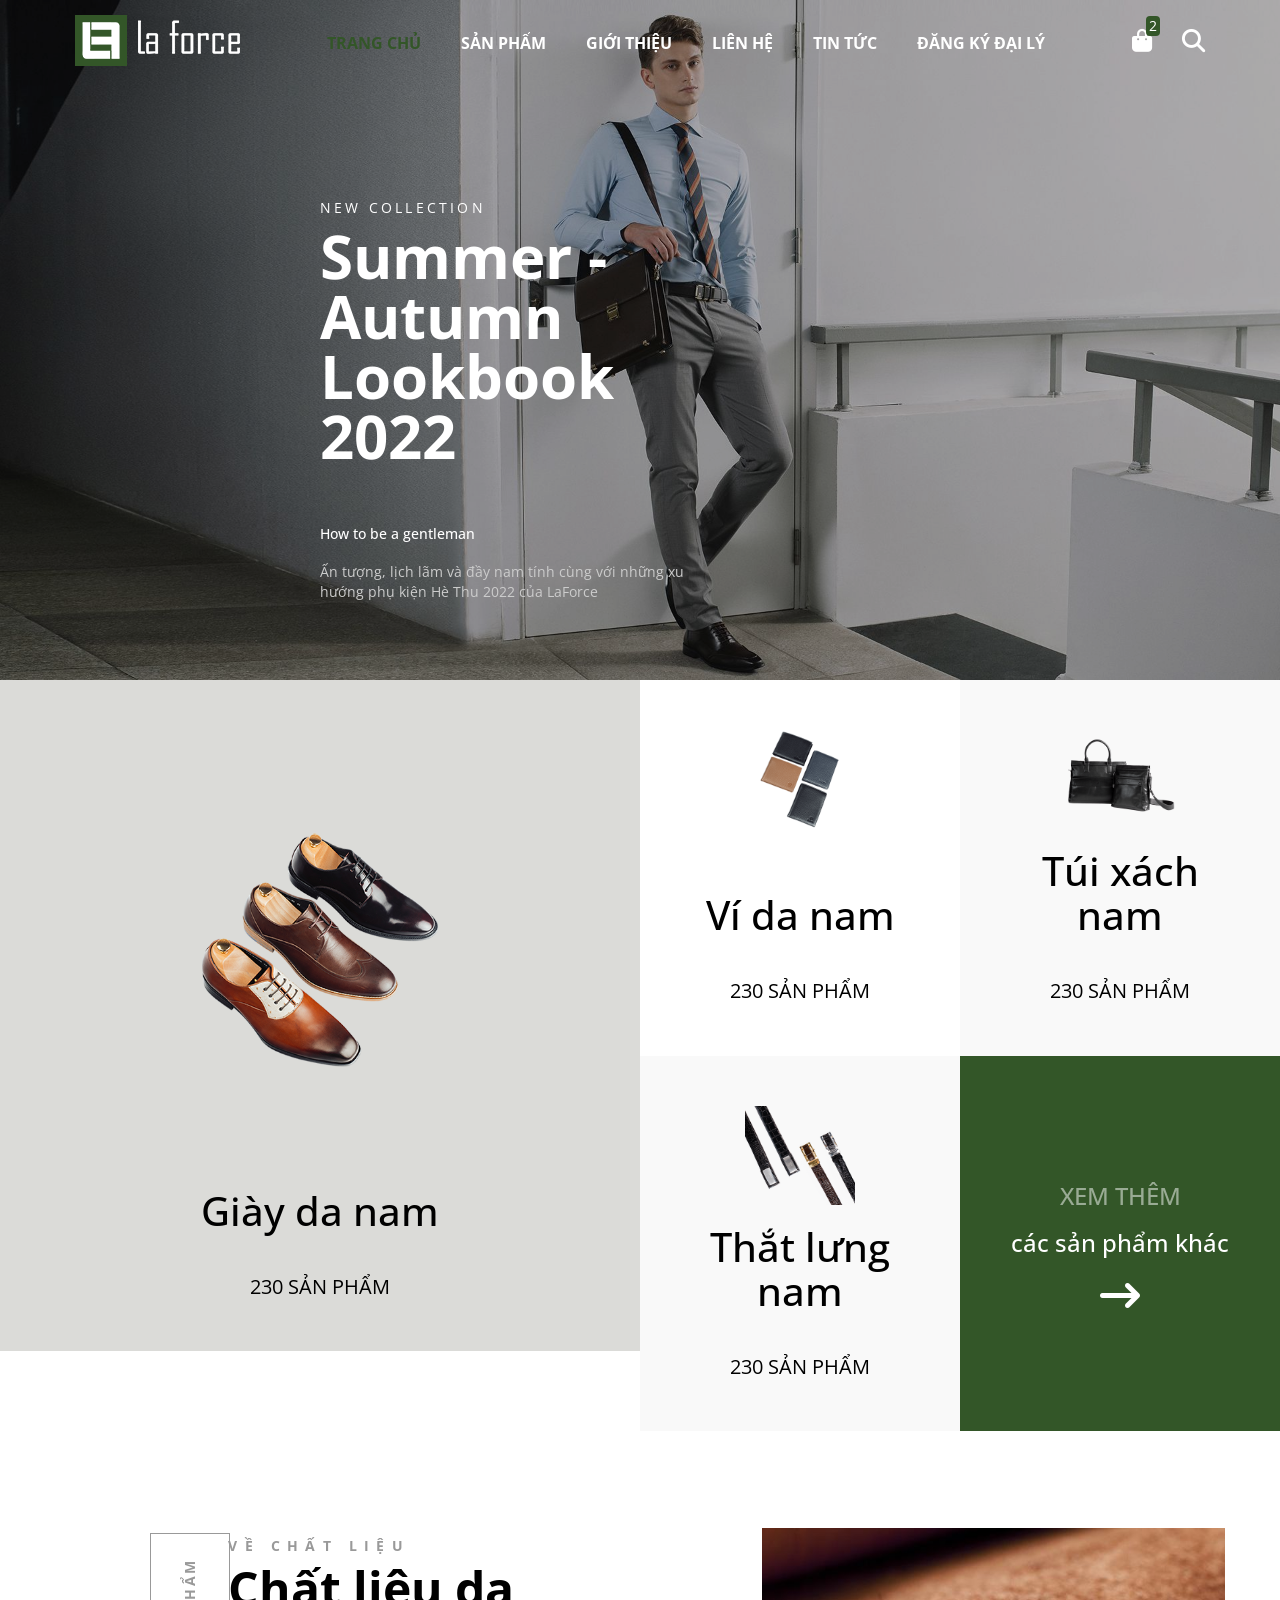
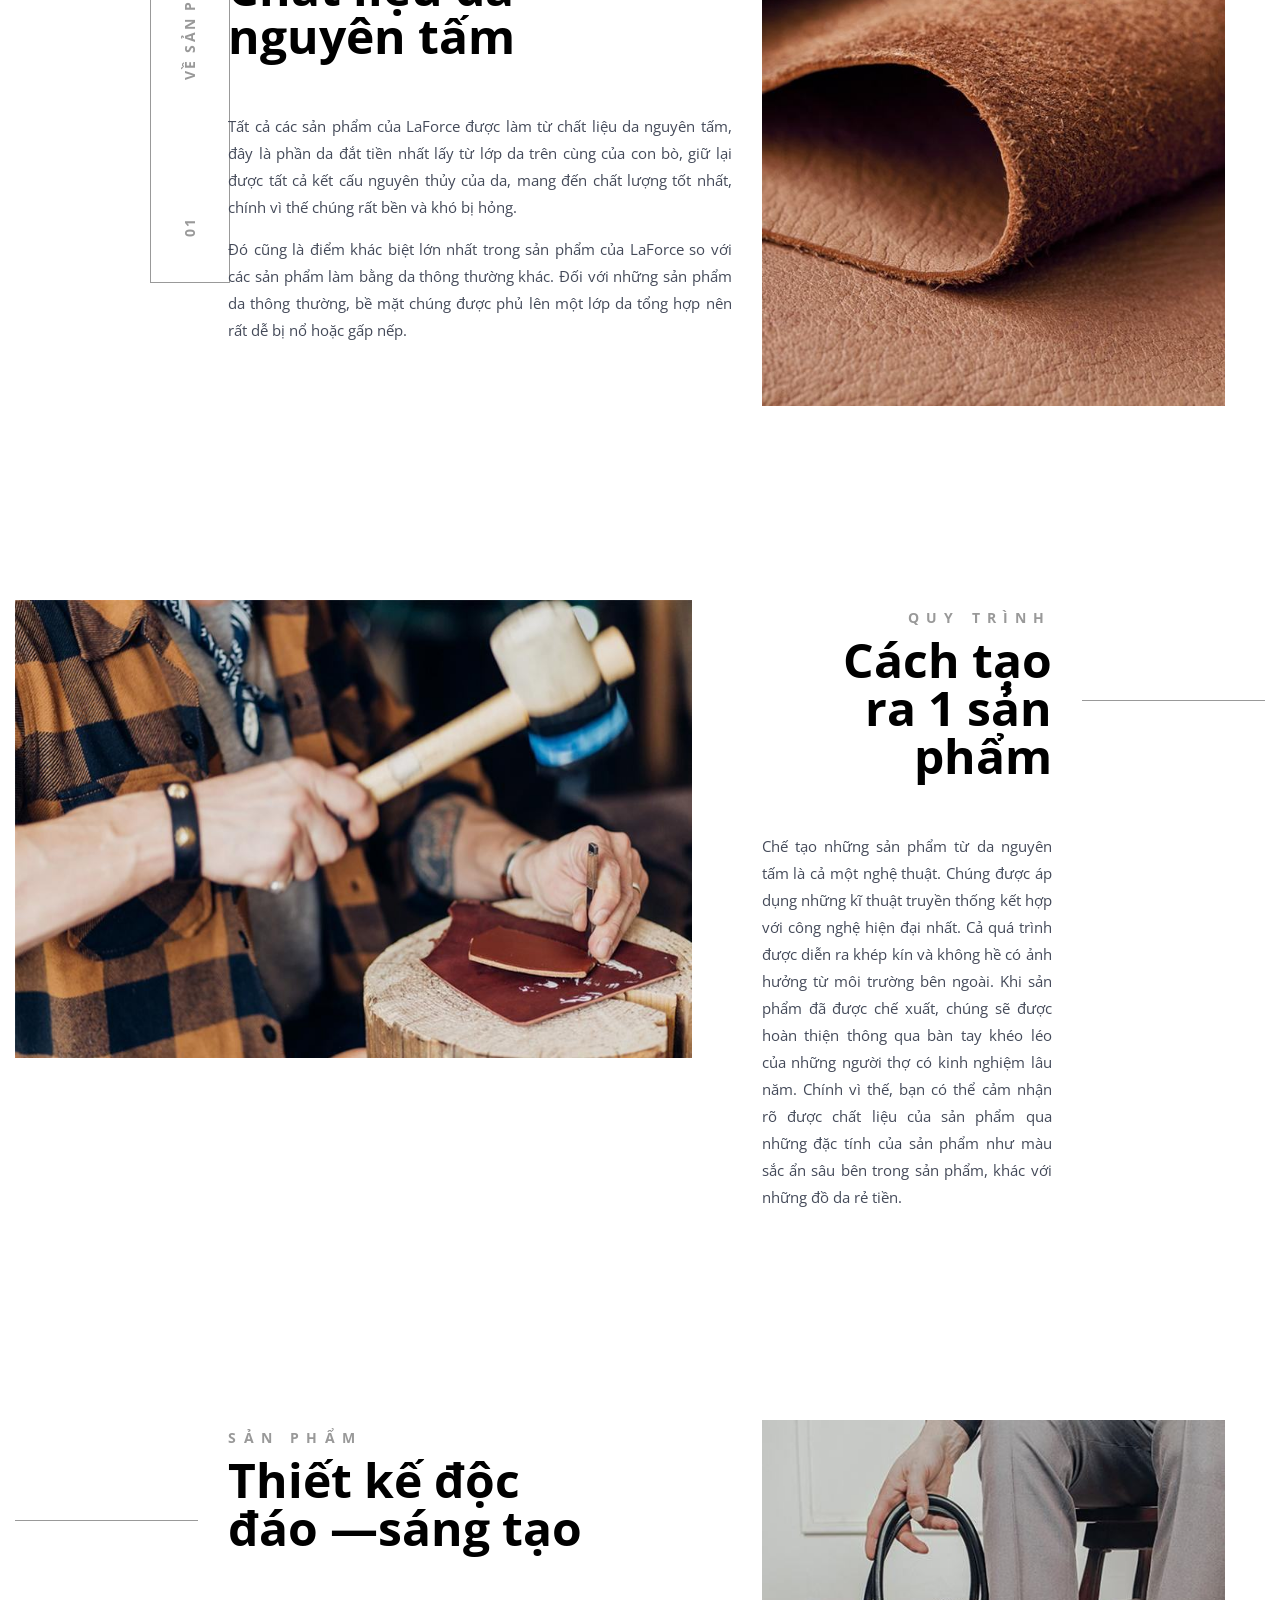
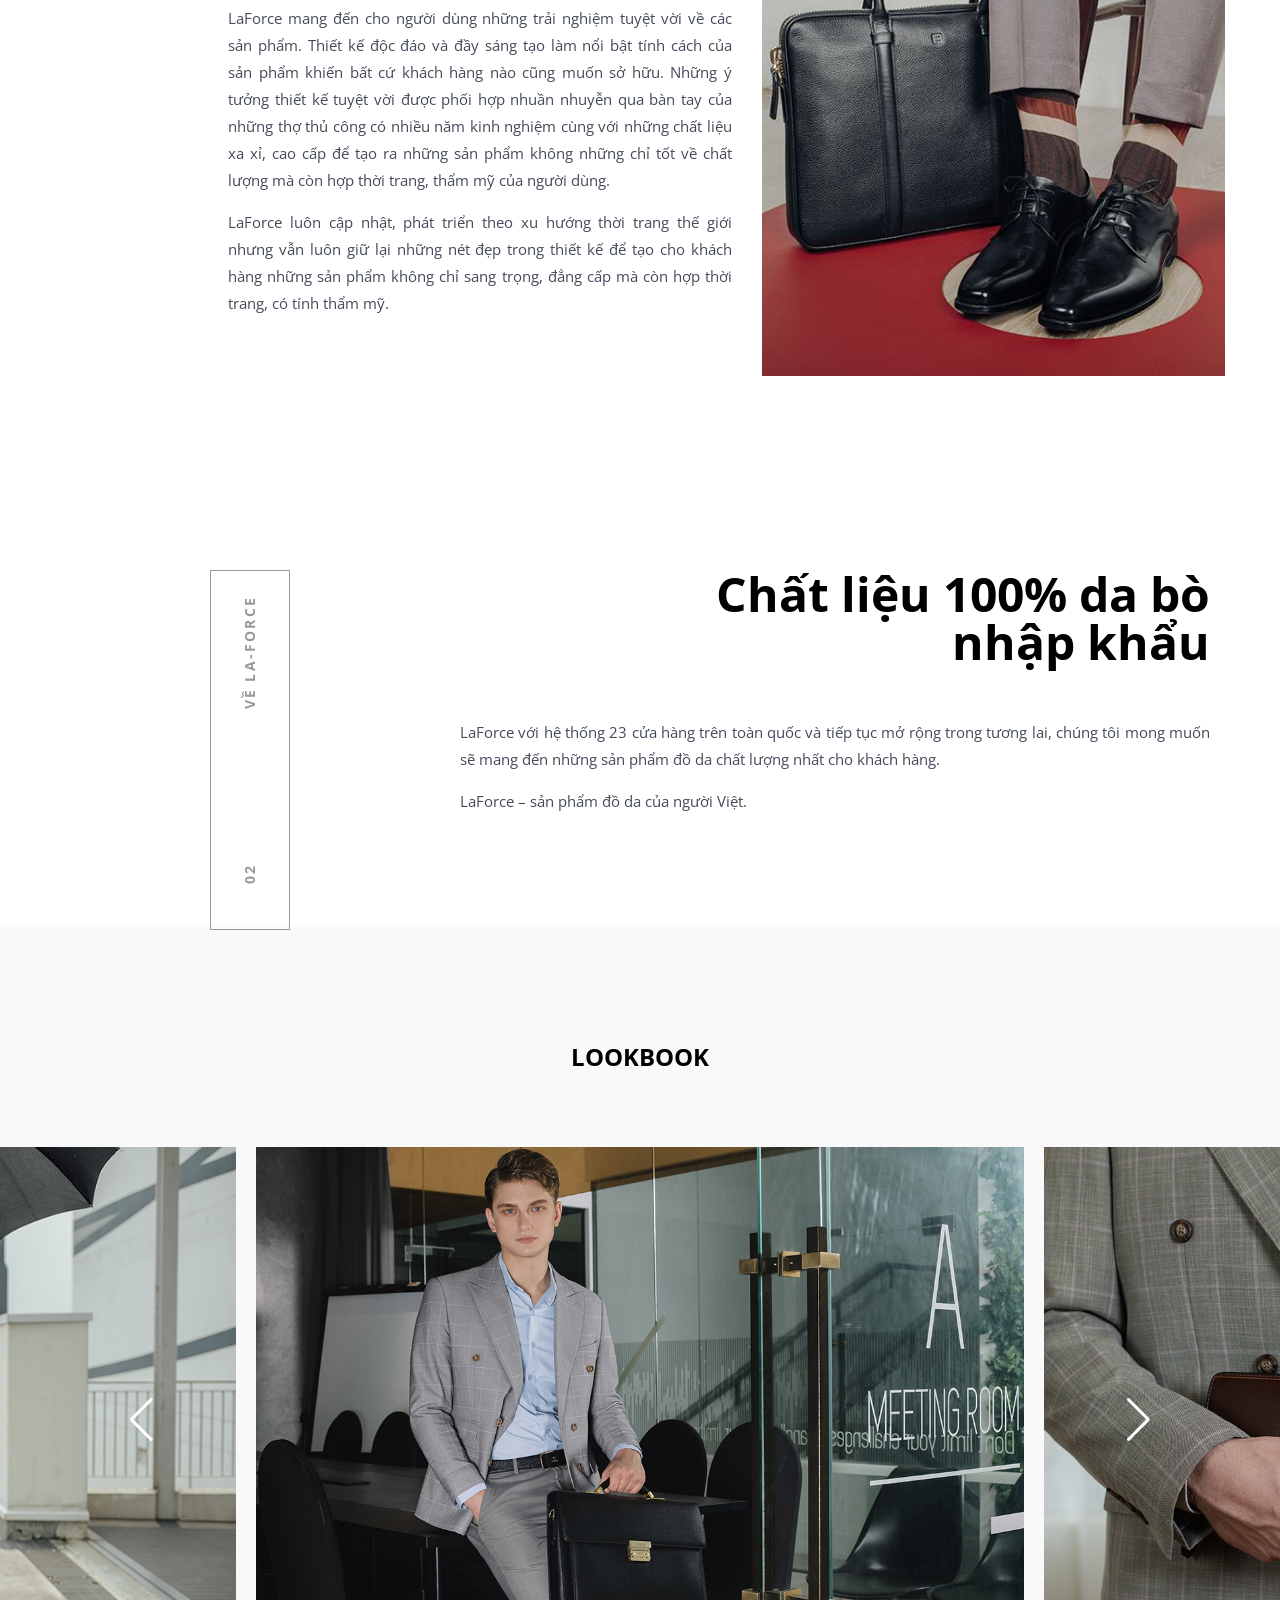
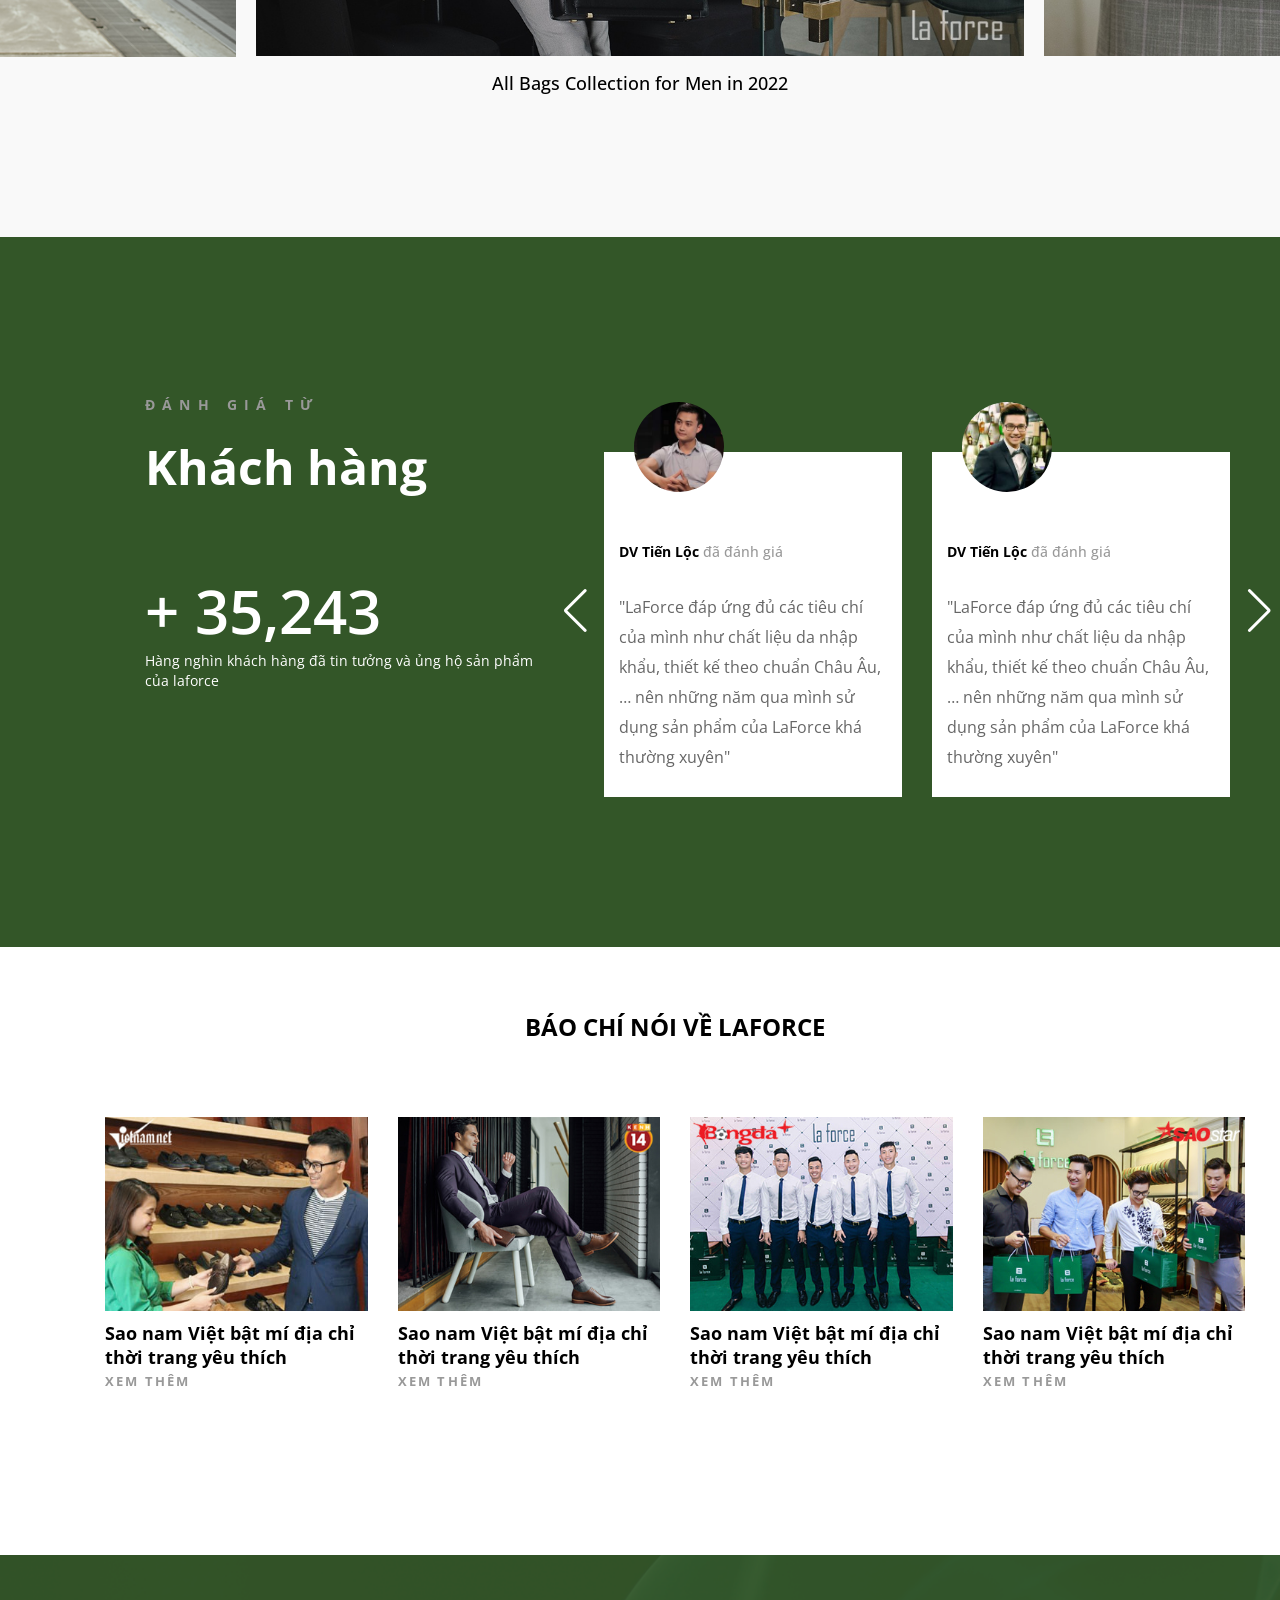
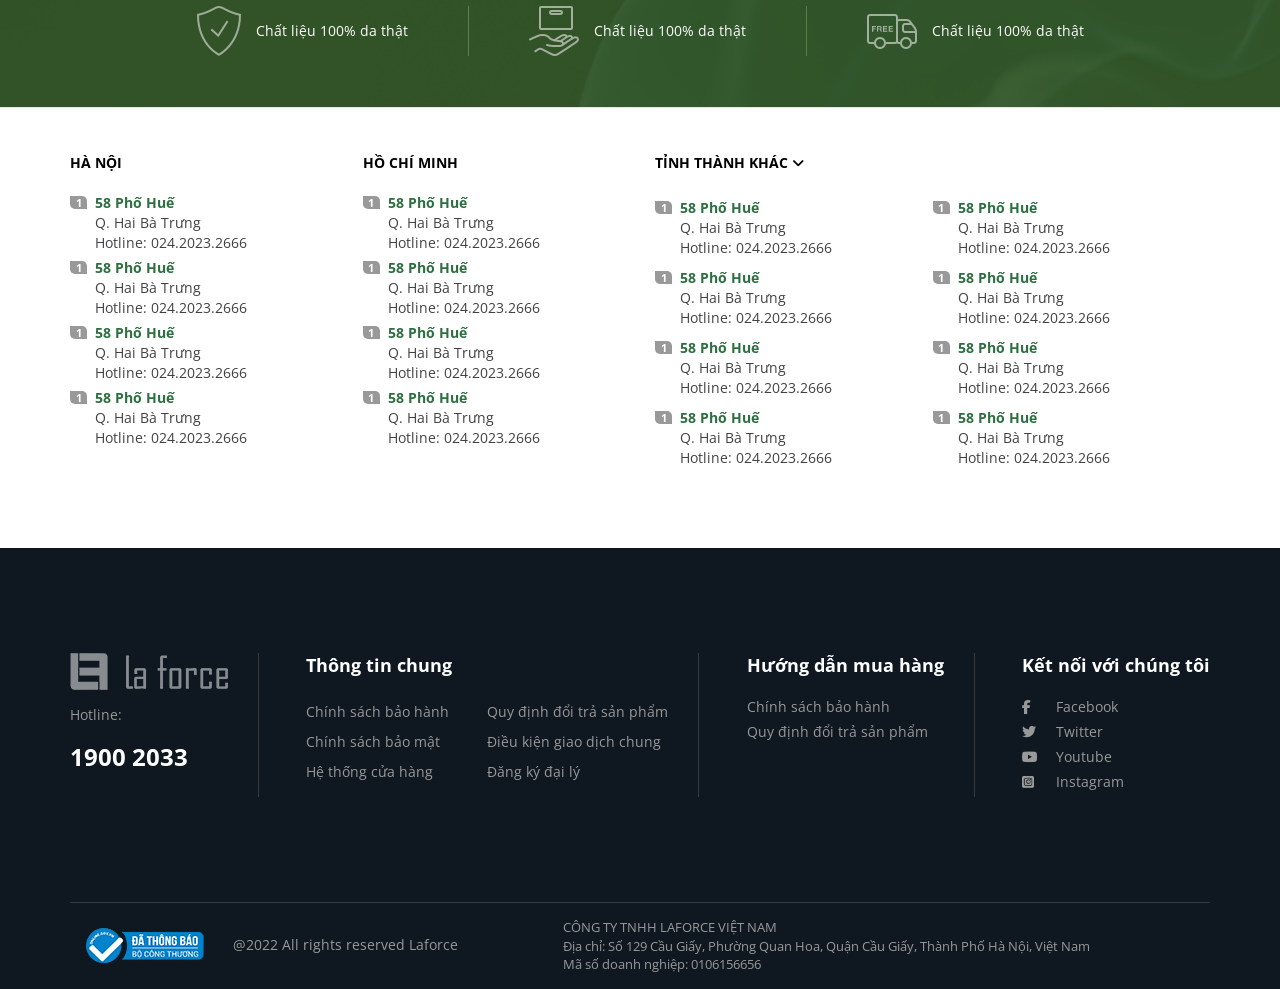
<file: index.html>
<!DOCTYPE html>
<html lang="en">
<head>
    <meta charset="UTF-8">
    <meta http-equiv="X-UA-Compatible" content="IE=edge">
    <meta name="viewport" content="width=device-width, initial-scale=1.0">
    <title>Index La_Force</title>
    <link rel="icon shortcut" href="./image/logo/icon-shortcut-logo.png">

    <!-- library -->
    <link rel="stylesheet" href="https://cdnjs.cloudflare.com/ajax/libs/font-awesome/6.1.2/css/all.min.css" 
    integrity="sha512-1sCRPdkRXhBV2PBLUdRb4tMg1w2YPf37qatUFeS7zlBy7jJI8Lf4VHwWfZZfpXtYSLy85pkm9GaYVYMfw5BC1A==" crossorigin="anonymous" referrerpolicy="no-referrer" />
    <link rel="stylesheet" href="https://unpkg.com/swiper/swiper-bundle.min.css"/>

    <!-- font -->
    <link rel="preconnect" href="https://fonts.googleapis.com">
    <link rel="preconnect" href="https://fonts.gstatic.com" crossorigin>
    <link href="https://fonts.googleapis.com/css2?family=Open+Sans:ital,wght@0,300;0,400;0,500;0,600;0,700;0,800;1,300;1,400;1,500;1,600;1,700;1,800&display=swap" rel="stylesheet">

    <!-- css -->
    <link rel="stylesheet" href="./css/bootstrap.min.css">
    <link rel="stylesheet" href="./css/style.css">
    <link rel="stylesheet" href="./css/main.css">

</head>
<body>
    <!-- header -->
    <header id="header" class="header">
        <div class="container-fluid">
            <div class="header-inner alg-center jtf-between d-flex">
                <!-- logo -->
                <div class="icon-logo ml-60">
                    <a href="./index.html">
                        <img src="./image/logo/logo.png" alt="">
                    </a>
                </div>
                <div class="box-list-menu-header">
                    <ul class="custom-nav list-menu-header d-flex"> 
                        <li class="active">
                            <a href="./index.html">Trang chủ</a>
                        </li>
                        <li>
                            <a href="./product.html">Sản phẩm</a>
                            <ul class="custom-nav mini-box-list-menu">
                                <!-- giầy nam -->
                                <li class="menu-item-has-children">
                                    <a href="list-detail-product.html">Giầy da nam</a>
                                    <ul class="custom-nav sub-menu">
                                        <li>
                                            <a href="list-detail-product.html">Giày lười nam</a>
                                        </li>
                                        <li>
                                            <a href="list-detail-product.html">Giày tây nam</a>
                                        </li>
                                        <li>
                                            <a href="list-detail-product.html">Giày tăng chiều cao</a>
                                        </li>
                                    </ul>
                                </li>
                                <!-- ví nam -->
                                <li class="menu-item-has-children">
                                    <a href="list-detail-product.html">Giầy da nam</a>
                                    <ul class="custom-nav sub-menu">
                                        <li>
                                            <a href="list-detail-product.html">Giày lười nam</a>
                                        </li>
                                        <li>
                                            <a href="list-detail-product.html">Giày tây nam</a>
                                        </li>
                                        <li>
                                            <a href="list-detail-product.html">Giày tăng chiều cao</a>
                                        </li>
                                    </ul>
                                </li>
                            </ul>
                        </li>
                        <li>
                            <a href="./introduce.html">Giới thiệu</a>
                        </li>
                        <li>
                            <a href="./contact.html">Liên hệ</a>
                        </li>
                        <li>
                            <a href="#">Tin tức</a>
                        </li>
                        <li>
                            <a href="#">Đăng ký đại lý</a>
                        </li>
                    </ul>
                </div>
                <div class="box-cart_search d-flex mr-60">
                    <!-- cart -->
                    <div class="box-icon-cart mr-15">
                        <div class="icon-cart">
                            <span>
                                <span>
                                    <i class="fa-solid fa-bag-shopping"></i>
                                </span>
                                <span class="count">2</span>
                            </span>
                        </div>
                        <div class="list-cart">
                            <!-- titile -->
                            <div class="title-cart">
                                <span>Đơn hàng  (1 sản phẩm )</span>
                            </div>
                            <!-- list-product-cart -->
                            <ul class="custom-nav box-mini-cart">
                                <li class="d-flex alg-center mb-15">
                                    <!-- img -->
                                    <div class="img-product-in-cart">
                                        <a href="product-detail.html">
                                            <img src="./image/produc-detail/product-detail (1).png" alt="">
                                        </a>
                                    </div>
                                    <!-- text -->
                                    <div class="text-product-in-cart">
                                        <a href="product-detail.html">
                                            <span class="name-product-in-cart">Giày lười da nam Penny Loafer GNLA1199-D</span>
                                        </a>
                                        <div class="price-product-in-cart">
                                            1x <span> 1,150,000 ₫ </span>
                                        </div>
                                    </div>
                                    <!-- icon-close -->
                                    <div class="icon-close-cart">
                                        <span>
                                            <i class="fa-solid fa-xmark"></i>
                                        </span>
                                    </div>
                                </li>
                                <li class="d-flex alg-center mb-15">
                                    <!-- img -->
                                    <div class="img-product-in-cart">
                                        <a href="product-detail.html">
                                            <img src="./image/produc-detail/product-detail (4).png" alt="">
                                        </a>
                                    </div>
                                    <!-- text -->
                                    <div class="text-product-in-cart">
                                        <a href="product-detail.html">
                                            <span class="name-product-in-cart">Giày lười da nam Penny Loafer GNLA1199-D</span>
                                        </a>
                                        <div class="price-product-in-cart">
                                            1x <span> 1,150,000 ₫ </span>
                                        </div>
                                    </div>
                                    <!-- icon-close -->
                                    <div class="icon-close-cart">
                                        <span>
                                            <i class="fa-solid fa-xmark"></i>
                                        </span>
                                    </div>
                                </li>
                            </ul>
                            <!-- total money -->
                            <div class="total-money-cart d-flex alg-center jtf-between mb-15">
                                <div class="text-total-money">
                                    <span>Tổng số tiền cần thanh toán:</span>
                                </div>
                                <div class="price-product-in-cart">
                                    <span> 1,150,000 ₫ </span>
                                </div>
                            </div>
                            <!-- pay-cart -->
                            <div class="btn-pay-cart">
                                <a href="./pay.html">
                                    <button>    
                                        <span>Thanh toán</span>
                                    </button>
                                </a>
                                <div class="continue-shopping">
                                    <a href="product.html">Tiếp tục mua hàng</a>
                                </div>
                            </div>
                        </div>
                    </div>
                    <!-- search -->
                    <div class="box-icon-search ml-15">
                        <div class="icon-search">
                            <span> 
                                <i class="fa-solid fa-magnifying-glass"></i>
                            </span>
                        </div>
                        <div class="form-inp-search">
                            <form action="">
                                <div class="inp-search">
                                    <input type="text" name="inp-search" id="inp-search" placeholder="Bạn cần tìm gì..." autocomplete="off" required>
                                </div>
                                <div class="btn-search-header">
                                    <button type="submit">
                                        <span>Tìm kiếm</span>
                                    </button>
                                </div>
                            </form>
                            <div class="search-suggestions">
                                <ul class="custom-nav list-search-suggestions">
                                    <li>
                                        <span>234</span>
                                    </li>
                                    <li>
                                        <span>asdfaf</span>
                                    </li>
                                    <li>
                                        <span>asdqwe</span>
                                    </li>
                                    <li>
                                        <span>asdf q</span>
                                    </li>
                                </ul>
                            </div>
                        </div>
                    </div>
                </div>
            </div>
        </div>
    </header>

    <!-- banner -->
    <section class="banner">
        <div class="img-banner">
            <img src="./image/banner/banner-index.jpg" alt="">
        </div>
        <div class="content-banner">
            <div class="note-title-banner">
                <span>New collection</span>
            </div>
            <div class="title-banner mb-60">
                <span>Summer - Autumn Lookbook 2022</span>
            </div>
            <div class="mini-note-title-banner">
                <span>How to be a gentleman</span>
            </div>
            <div class="text-banner">
                <span>Ấn tượng, lịch lãm và đầy nam tính cùng với những xu hướng phụ kiện Hè Thu 2022 của LaForce</span>
            </div>
        </div>
    </section>

    <!-- product -->
    <section class="product d-flex">
        <!-- left -->
        <div class="box-product">
            <div class="box-content-product color-box-left" >
                <a href="./list-detail-product.html">
                    <div class="img-product d-flex jtf-center">
                        <img src="./image/index-product (1).png" alt="">
                    </div>
                    <div class="text-img-product">
                        <h2>Giày da nam</h2>
                        <p>230 sản phẩm</p>
                    </div>
                </a>
            </div>
        </div>
        <!-- right -->
        <div class="box-product box-product-right">
            <!-- 1 -->
            <div class="box-content-product">
                <a href="./list-detail-product.html">
                    <div class="img-product d-flex jtf-center">
                        <img src="./image/index-product (2).png" alt="">
                    </div>
                    <div class="text-img-product">
                        <h2>Ví da nam</h2>
                        <p>230 sản phẩm</p>
                    </div>
                </a>
            </div>
            <!-- 2 -->
            <div class="box-content-product color-box-right-gray">
                <a href="./list-detail-product.html">
                    <div class="img-product d-flex jtf-center">
                        <img src="./image/index-product (3).png" alt="">
                    </div>
                    <div class="text-img-product">
                        <h2>Túi xách nam</h2>
                        <p>230 sản phẩm</p>
                    </div>
                </a>
            </div>
            <!-- 3 -->
            <div class="box-content-product color-box-right-gray">
                <a href="./list-detail-product.html">
                    <div class="img-product d-flex jtf-center">
                        <img src="./image/index-product (4).png" alt="">
                    </div>
                    <div class="text-img-product">
                        <h2>Thắt lưng nam</h2>
                        <p>230 sản phẩm</p>
                    </div>
                </a>
            </div>
            <!-- 4 -->
            <div class="box-content-product color-box-right-green">
                <a href="./product.html">
                    <div class="text-img-product-seen-more">
                        <h3>xem thêm</h3>
                        <h3>các sản phẩm khác</h3>
                        <span>
                            <i class="fa-solid fa-arrow-right-long"></i>
                        </span>
                    </div>
                </a>
            </div>
        </div>
    </section>

    <!-- about-the-product -->
    <section class="about-the-product">
        <div class="container-fluid">
            <div class="row">
                <div class="col-md-2">
                    <div class="widget-title d-flex jtf-between">
                        <span>01</span>
                        <span>Về sản phẩm</span>
                    </div>
                </div>
                <div class="col-md-5">
                    <div class="box-text-content">
                        <div class="note-text-content">
                            <span>Về chất liệu</span>
                            <p>Chất liệu da nguyên tấm</p>
                        </div>
                        <div class="text-content">
                            <p>Tất cả các sản phẩm của LaForce được làm từ chất liệu da nguyên tấm, đây là phần da đắt tiền nhất lấy từ lớp da trên cùng của con bò, giữ lại được tất cả kết cấu nguyên thủy của da, mang đến chất lượng tốt nhất, chính vì thế chúng rất bền và khó bị hỏng.</p>
                            <p>Đó cũng là điểm khác biệt lớn nhất trong sản phẩm của LaForce so với các sản phẩm làm bằng da thông thường khác. Đối với những sản phẩm da thông thường, bề mặt chúng được phủ lên một lớp da tổng hợp nên rất dễ bị nổ hoặc gấp nếp.</p>
                        </div>
                    </div>
                </div>
                <div class="col-md-5">
                    <div class="img-about-the-product">
                        <img src="./image/chatlieuda.png" alt="">
                    </div>
                </div>
            </div>
        </div>
    </section>

    <!-- 1 -->
    <section class="about-the-product quytinh_home">
        <div class="container-fluid">
            <div class="row">
                <div class="col-md-7">
                    <div class="img-about-the-product">
                        <img src="./image/cach-tao-ra-sp.png" alt="">
                    </div>
                </div>
                <div class="col-md-3">
                    <div class="box-text-content">
                        <div class="note-text-content txt-right">
                            <span>QUY TRÌNH</span>
                            <p>Cách tạo ra 1 sản phẩm</p>
                        </div>
                        <div class="text-content">
                            <p>Chế tạo những sản phẩm từ da nguyên tấm là cả một nghệ thuật. Chúng được áp dụng những kĩ thuật truyền thống kết hợp với công nghệ hiện đại nhất. Cả quá trình được diễn ra khép kín và không hề có ảnh hưởng từ môi trường bên ngoài. Khi sản phẩm đã được chế xuất, chúng sẽ được hoàn thiện thông qua bàn tay khéo léo của những người thợ có kinh nghiệm lâu năm. Chính vì thế, bạn có thể cảm nhận rõ được chất liệu của sản phẩm qua những đặc tính của sản phẩm như màu sắc ẩn sâu bên trong sản phẩm, khác với những đồ da rẻ tiền.</p>
                        </div>
                    </div>
                </div>
                <div class="col-md-2">
                    <div class="line-content-about-product">
                        <span></span>
                    </div>
                </div>
            </div>
        </div>
    </section>

    <!-- 2 -->
    <section class="about-the-product quytinh_home">
        <div class="container-fluid">
            <div class="row">
                <div class="col-md-2">
                    <div class="line-content-about-product">
                        <span></span>
                    </div>
                </div>
                <div class="col-md-5">
                    <div class="box-text-content">
                        <div class="note-text-content">
                            <span>Sản phẩm</span>
                            <p>Thiết kế độc đáo —sáng tạo</p>
                        </div>
                        <div class="text-content">
                            <p>LaForce mang đến cho người dùng những trải nghiệm tuyệt vời về các sản phẩm. Thiết kế độc đáo và đầy sáng tạo làm nổi bật tính cách của sản phẩm khiến bất cứ khách hàng nào cũng muốn sở hữu. Những ý tưởng thiết kế tuyệt vời được phối hợp nhuần nhuyễn qua bàn tay của những thợ thủ công có nhiều năm kinh nghiệm cùng với những chất liệu xa xỉ, cao cấp để tạo ra những sản phẩm không những chỉ tốt về chất lượng mà còn hợp thời trang, thẩm mỹ của người dùng.</p>
                            <p>LaForce luôn cập nhật, phát triển theo xu hướng thời trang thế giới nhưng vẫn luôn giữ lại những nét đẹp trong thiết kế để tạo cho khách hàng những sản phẩm không chỉ sang trọng, đẳng cấp mà còn hợp thời trang, có tính thẩm mỹ.</p>
                        </div>
                    </div>
                </div>
                <div class="col-md-5">
                    <div class="img-about-the-product">
                        <img src="./image/Thiet-ke-sang-tao.png" alt="">
                    </div>
                </div>
            </div>
        </div>
    </section>

    <!-- about-the-La-forcet -->
    <section class="about-the-La-force">
        <div class="container">
            <div class="row">
                <div class="col-md-4">
                    <div class="widget-title d-flex jtf-between">
                        <span>02</span>
                        <span>Về La-force</span>
                    </div>
                </div>
                <div class="col-md-8">
                    <div class="box-text-content">
                        <div class="note-text-content txt-right ">
                            <p>Chất liệu 100% da bò nhập khẩu</p>
                        </div>
                        <div class="text-content">
                            <p>LaForce với hệ thống 23 cửa hàng trên toàn quốc và tiếp tục mở rộng trong tương lai, chúng tôi mong muốn sẽ mang đến những sản phẩm đồ da chất lượng nhất cho khách hàng.</p>
                            <p>LaForce – sản phẩm đồ da của người Việt.</p>
                        </div>
                    </div>
                </div>
            </div>
        </div>
    </section>

    <!-- look-book -->
    <section class="look-book">
        <div class="title-lookbook">
            <a href="#">
                <span>LOOKBOOK</span>
            </a>
        </div>
        <div class="slider-look-book">
            <div class="swiper mySwiper">
                <div class="swiper-wrapper">
                    <!-- 1 -->
                    <div class="swiper-slide">
                        <div class="img-lookbook">
                            <a href="#">
                                <img src="./image/produc-detail/lookbook-product (1).png" alt="">
                                <div class="text-img-lookbook">
                                    <span>All Bags Collection for Men in 2022</span>
                                </div>
                            </a>
                        </div>
                    </div>
                    <!-- 2 -->
                    <div class="swiper-slide">
                        <div class="img-lookbook">
                            <a href="#">
                                <img src="./image/produc-detail/lookbook-product (2).png" alt="">
                                <div class="text-img-lookbook">
                                    <span>All Bags Collection for Men in 2022</span>
                                </div>
                            </a>
                        </div>
                    </div>
                    <!-- 3 -->
                    <div class="swiper-slide">
                        <div class="img-lookbook">
                            <a href="#">
                                <img src="./image/produc-detail/lookbook-product (3).png" alt="">
                                <div class="text-img-lookbook">
                                    <span>All Bags Collection for Men in 2022</span>
                                </div>
                            </a>
                        </div>
                    </div>
                    <!-- 4 -->
                    <div class="swiper-slide">
                        <div class="img-lookbook">
                            <a href="#">
                                <img src="./image/produc-detail/lookbook-product (4).png" alt="">
                                <div class="text-img-lookbook">
                                    <span>All Bags Collection for Men in 2022</span>
                                </div>
                            </a>
                        </div>
                    </div>
                </div>
                <div class="swiper-button-next"></div>
                <div class="swiper-button-prev"></div>
            </div>
        </div>
    </section>

    <!-- feedback -->
    <section class="feedback">
        <div class="box-feedback d-flex jtf-between ">
            <!-- left -->
            <div class="box-feedback-left">
                <div class="title-feedback">
                    <span>Đánh giá từ</span>
                    <h3>Khách hàng</h3>
                </div>
                <div class="text-feedback">
                    <p>+ 35,243</p>
                    <span>Hàng nghìn khách hàng đã tin tưởng và ủng hộ sản phẩm của laforce</span>
                </div>
            </div>
            <!-- right -->
            <div class="box-feedback-right">
                <div class="slider-feedback">
                    <div class="swiper mySwiper-feedback">
                        <div class="swiper-wrapper">
                            <!-- 1 -->
                            <div class="swiper-slide">
                                <div class="box-customer-comment">
                                    <div class="ava-customer">
                                        <img src="./image/produc-detail/ava-customer (1).png" alt="">
                                    </div>
                                    <div class="comment-customer">
                                        <div class="author">
                                            <span class="name-author">DV Tiến Lộc</span>
                                            <span class="assess"> đã đánh giá </span>
                                        </div>
                                        <div class="content-comment">
                                            <p>"LaForce đáp ứng đủ các tiêu chí của mình như chất liệu da nhập khẩu, thiết kế theo chuẩn Châu Âu, … nên những năm qua mình sử dụng sản phẩm của LaForce khá thường xuyên"</p>
                                        </div>
                                    </div>
                                </div>
                            </div>
                            <!-- 2 -->
                            <div class="swiper-slide">
                                <div class="box-customer-comment">
                                    <div class="ava-customer">
                                        <img src="./image/produc-detail/ava-customer (2).png" alt="">
                                    </div>
                                    <div class="comment-customer">
                                        <div class="author">
                                            <span class="name-author">DV Tiến Lộc</span>
                                            <span class="assess"> đã đánh giá </span>
                                        </div>
                                        <div class="content-comment">
                                            <p>"LaForce đáp ứng đủ các tiêu chí của mình như chất liệu da nhập khẩu, thiết kế theo chuẩn Châu Âu, … nên những năm qua mình sử dụng sản phẩm của LaForce khá thường xuyên"</p>
                                        </div>
                                    </div>
                                </div>
                            </div>
                            <!-- 3 -->
                            <div class="swiper-slide">
                                <div class="box-customer-comment">
                                    <div class="ava-customer">
                                        <img src="./image/produc-detail/ava-customer (1).png" alt="">
                                    </div>
                                    <div class="comment-customer">
                                        <div class="author">
                                            <span class="name-author">DV Tiến Lộc</span>
                                            <span class="assess"> đã đánh giá </span>
                                        </div>
                                        <div class="content-comment">
                                            <p>"LaForce đáp ứng đủ các tiêu chí của mình như chất liệu da nhập khẩu, thiết kế theo chuẩn Châu Âu, … nên những năm qua mình sử dụng sản phẩm của LaForce khá thường xuyên"</p>
                                        </div>
                                    </div>
                                </div>
                            </div>
                            <!-- 4 -->
                            <div class="swiper-slide">
                                <div class="box-customer-comment">
                                    <div class="ava-customer">
                                        <img src="./image/produc-detail/ava-customer (2).png" alt="">
                                    </div>
                                    <div class="comment-customer">
                                        <div class="author">
                                            <span class="name-author">DV Tiến Lộc</span>
                                            <span class="assess"> đã đánh giá </span>
                                        </div>
                                        <div class="content-comment">
                                            <p>"LaForce đáp ứng đủ các tiêu chí của mình như chất liệu da nhập khẩu, thiết kế theo chuẩn Châu Âu, … nên những năm qua mình sử dụng sản phẩm của LaForce khá thường xuyên"</p>
                                        </div>
                                    </div>
                                </div>
                            </div>
                        </div>
                    </div>
                    <div class="swiper-button-next next-feedback"></div>
                    <div class="swiper-button-prev prev-feedback"></div>
                </div>
            </div>
        </div>
    </section>

    <section class="news">
        <div class="container">
            <div class="title-box-news">
                <a href="">
                    <span>BÁO CHÍ NÓI VỀ LAFORCE</span>
                </a>
            </div>
            <div class="row">
                <div class="col-md-3">
                    <div class="box-content-news">
                        <a href="#">
                            <div class="img-content-news">
                                <img src="./image/news/news (1).png" alt="">
                            </div>
                            <div class="name-content-new">
                                <span>Sao nam Việt bật mí địa chỉ thời trang yêu thích</span>
                            </div>
                            <div class="seen-more">
                                <span>Xem thêm</span>
                            </div>
                        </a>
                    </div>
                </div>
                <div class="col-md-3">
                    <div class="box-content-news">
                        <a href="#">
                            <div class="img-content-news">
                                <img src="./image/news/news (2).png" alt="">
                            </div>
                            <div class="name-content-new">
                                <span>Sao nam Việt bật mí địa chỉ thời trang yêu thích</span>
                            </div>
                            <div class="seen-more">
                                <span>Xem thêm</span>
                            </div>
                        </a>
                    </div>
                </div>
                <div class="col-md-3">
                    <div class="box-content-news">
                        <a href="#">
                            <div class="img-content-news">
                                <img src="./image/news/news (3).png" alt="">
                            </div>
                            <div class="name-content-new">
                                <span>Sao nam Việt bật mí địa chỉ thời trang yêu thích</span>
                            </div>
                            <div class="seen-more">
                                <span>Xem thêm</span>
                            </div>
                        </a>
                    </div>
                </div>
                <div class="col-md-3">
                    <div class="box-content-news">
                        <a href="#">
                            <div class="img-content-news">
                                <img src="./image/news/news (4).png" alt="">
                            </div>
                            <div class="name-content-new">
                                <span>Sao nam Việt bật mí địa chỉ thời trang yêu thích</span>
                            </div>
                            <div class="seen-more">
                                <span>Xem thêm</span>
                            </div>
                        </a>
                    </div>
                </div>
            </div>
        </div>  
    </section>

    <!-- mini-footer -->
    <section class="mini-footer">
        <div class="container">
            <div class="box-icon-mini-footer">
                <!-- 1 -->
                <div class="icon-mini-footer d-flex alg-center">
                    <div class="img-icon">
                        <img src="./image/icon/icon_security.png" alt="">
                    </div>
                    <div class="text-mini-footer ml-15">
                        <span>Chất liệu 100% da thật</span>
                    </div>
                </div>
                <!-- 2 -->
                <div class="icon-mini-footer d-flex alg-center">
                    <div class="img-icon">
                        <img src="./image/icon/icon_baohanh.png" alt="">
                    </div>
                    <div class="text-mini-footer ml-15">
                        <span>Chất liệu 100% da thật</span>
                    </div>
                </div>
                <!-- 3 -->
                <div class="icon-mini-footer d-flex alg-center">
                    <div class="img-icon">
                        <img src="./image/icon/icon_car.png" alt="">
                    </div>
                    <div class="text-mini-footer ml-15">
                        <span>Chất liệu 100% da thật</span>
                    </div>
                </div>
            </div>
        </div>
    </section>

    <!-- footer -->
    <footer id="footer" class="footer">
        <div class="footer-address">
            <div class="container">
                <div class="row">
                    <!-- Ha Noi  -->
                    <div class="col-md-3">
                        <div class="box-content-address">
                            <div class="title-address">
                                <span>Hà Nội</span>
                            </div>
                            <div class="list-address">
                                <!-- 1 -->
                                <div class="list_list">
                                    <div class="title">
                                        <a rel="nofollow" href="https://goo.gl/maps/Biicy4e93Zqy97xr6">
                                            <label class="number">1</label>
                                            <span>58 Phố Huế</span> 
                                            <p>Q. Hai Bà Trưng</p> 
                                            <p>Hotline: 024.2023.2666</p>
                                        </a>
                                    </div>
                                </div>
                                <!-- 2 -->
                                <div class="list_list">
                                    <div class="title">
                                        <a rel="nofollow" href="https://goo.gl/maps/Biicy4e93Zqy97xr6">
                                            <label class="number">1</label>
                                            <span>58 Phố Huế</span> 
                                            <p>Q. Hai Bà Trưng</p> 
                                            <p>Hotline: 024.2023.2666</p>
                                        </a>
                                    </div>
                                </div>
                                <!-- 3 -->
                                <div class="list_list">
                                    <div class="title">
                                        <a rel="nofollow" href="https://goo.gl/maps/Biicy4e93Zqy97xr6">
                                            <label class="number">1</label>
                                            <span>58 Phố Huế</span> 
                                            <p>Q. Hai Bà Trưng</p> 
                                            <p>Hotline: 024.2023.2666</p>
                                        </a>
                                    </div>
                                </div>
                                <!-- 4 -->
                                <div class="list_list">
                                    <div class="title">
                                        <a rel="nofollow" href="https://goo.gl/maps/Biicy4e93Zqy97xr6">
                                            <label class="number">1</label>
                                            <span>58 Phố Huế</span> 
                                            <p>Q. Hai Bà Trưng</p> 
                                            <p>Hotline: 024.2023.2666</p>
                                        </a>
                                    </div>
                                </div>
                            </div>
                        </div>
                    </div>
                    <!-- Ho Chi Minh -->
                    <div class="col-md-3">
                        <div class="box-content-address">
                            <div class="title-address">
                                <span>Hồ Chí Minh</span>
                            </div>
                            <div class="list-address">
                                <!-- 1 -->
                                <div class="list_list">
                                    <div class="title">
                                        <a rel="nofollow" href="https://goo.gl/maps/Biicy4e93Zqy97xr6">
                                            <label class="number">1</label>
                                            <span>58 Phố Huế</span> 
                                            <p>Q. Hai Bà Trưng</p> 
                                            <p>Hotline: 024.2023.2666</p>
                                        </a>
                                    </div>
                                </div>
                                <!-- 2 -->
                                <div class="list_list">
                                    <div class="title">
                                        <a rel="nofollow" href="https://goo.gl/maps/Biicy4e93Zqy97xr6">
                                            <label class="number">1</label>
                                            <span>58 Phố Huế</span> 
                                            <p>Q. Hai Bà Trưng</p> 
                                            <p>Hotline: 024.2023.2666</p>
                                        </a>
                                    </div>
                                </div>
                                <!-- 3 -->
                                <div class="list_list">
                                    <div class="title">
                                        <a rel="nofollow" href="https://goo.gl/maps/Biicy4e93Zqy97xr6">
                                            <label class="number">1</label>
                                            <span>58 Phố Huế</span> 
                                            <p>Q. Hai Bà Trưng</p> 
                                            <p>Hotline: 024.2023.2666</p>
                                        </a>
                                    </div>
                                </div>
                                <!-- 4 -->
                                <div class="list_list">
                                    <div class="title">
                                        <a rel="nofollow" href="https://goo.gl/maps/Biicy4e93Zqy97xr6">
                                            <label class="number">1</label>
                                            <span>58 Phố Huế</span> 
                                            <p>Q. Hai Bà Trưng</p> 
                                            <p>Hotline: 024.2023.2666</p>
                                        </a>
                                    </div>
                                </div>
                            </div>
                        </div>
                    </div>
                    <!-- other provinces -->
                    <div class="col-md-6">
                        <div class="box-content-address">
                            <div class="title-address">
                                <span>Tỉnh thành khác</span>
                                <span>
                                    <i class="fa-solid fa-angle-down"></i>
                                </span>
                            </div>
                            <div class="list-address list-other-provinces">
                                <!-- 1 -->
                                <div class="list_list">
                                    <div class="title">
                                        <a rel="nofollow" href="https://goo.gl/maps/Biicy4e93Zqy97xr6">
                                            <label class="number">1</label>
                                            <span>58 Phố Huế</span> 
                                            <p>Q. Hai Bà Trưng</p> 
                                            <p>Hotline: 024.2023.2666</p>
                                        </a>
                                    </div>
                                </div>
                                <!-- 2 -->
                                <div class="list_list">
                                    <div class="title">
                                        <a rel="nofollow" href="https://goo.gl/maps/Biicy4e93Zqy97xr6">
                                            <label class="number">1</label>
                                            <span>58 Phố Huế</span> 
                                            <p>Q. Hai Bà Trưng</p> 
                                            <p>Hotline: 024.2023.2666</p>
                                        </a>
                                    </div>
                                </div>
                                <!-- 3 -->
                                <div class="list_list">
                                    <div class="title">
                                        <a rel="nofollow" href="https://goo.gl/maps/Biicy4e93Zqy97xr6">
                                            <label class="number">1</label>
                                            <span>58 Phố Huế</span> 
                                            <p>Q. Hai Bà Trưng</p> 
                                            <p>Hotline: 024.2023.2666</p>
                                        </a>
                                    </div>
                                </div>
                                <!-- 4 -->
                                <div class="list_list">
                                    <div class="title">
                                        <a rel="nofollow" href="https://goo.gl/maps/Biicy4e93Zqy97xr6">
                                            <label class="number">1</label>
                                            <span>58 Phố Huế</span> 
                                            <p>Q. Hai Bà Trưng</p> 
                                            <p>Hotline: 024.2023.2666</p>
                                        </a>
                                    </div>
                                </div>
                                <!-- 5 -->
                                <div class="list_list">
                                    <div class="title">
                                        <a rel="nofollow" href="https://goo.gl/maps/Biicy4e93Zqy97xr6">
                                            <label class="number">1</label>
                                            <span>58 Phố Huế</span> 
                                            <p>Q. Hai Bà Trưng</p> 
                                            <p>Hotline: 024.2023.2666</p>
                                        </a>
                                    </div>
                                </div>
                                <!-- 6 -->
                                <div class="list_list">
                                    <div class="title">
                                        <a rel="nofollow" href="https://goo.gl/maps/Biicy4e93Zqy97xr6">
                                            <label class="number">1</label>
                                            <span>58 Phố Huế</span> 
                                            <p>Q. Hai Bà Trưng</p> 
                                            <p>Hotline: 024.2023.2666</p>
                                        </a>
                                    </div>
                                </div>
                                <!-- 7 -->
                                <div class="list_list">
                                    <div class="title">
                                        <a rel="nofollow" href="https://goo.gl/maps/Biicy4e93Zqy97xr6">
                                            <label class="number">1</label>
                                            <span>58 Phố Huế</span> 
                                            <p>Q. Hai Bà Trưng</p> 
                                            <p>Hotline: 024.2023.2666</p>
                                        </a>
                                    </div>
                                </div>
                                <!-- 8 -->
                                <div class="list_list">
                                    <div class="title">
                                        <a rel="nofollow" href="https://goo.gl/maps/Biicy4e93Zqy97xr6">
                                            <label class="number">1</label>
                                            <span>58 Phố Huế</span> 
                                            <p>Q. Hai Bà Trưng</p> 
                                            <p>Hotline: 024.2023.2666</p>
                                        </a>
                                    </div>
                                </div>
                            </div>
                        </div>
                    </div>
                </div>
            </div>
        </div>

        <div class="footer-main">
            <div class="container">
                <!-- footer-over -->
                <div class="footer-over d-flex jtf-between">
                    <!-- hotline -->
                    <div class="hotline-footer">
                        <div class="icon-logo-footer">
                            <img src="./image/logo/logo-footer.png" alt="">
                        </div>
                        <p>
                            <span>Hotline:</span>
                        </p>
                        <p>
                            <a href="tel:1900 2033">
                                <strong>1900 2033</strong>
                            </a>
                        </p>
                    </div>
                    <!-- genera-info -->
                    <div class="genera-info ">
                        <div class="title-main-footer">
                            <span>Thông tin chung</span>
                        </div>
                        <div class="box-menu-genera-info">
                            <ul class="menu-genera-info menu-footer">
                                <li>
                                    <a href="#">Chính sách bảo hành</a>
                                </li>
                                <li>
                                    <a href="#">Quy định đổi trả sản phẩm</a>
                                </li>
                                <li>
                                    <a href="#">Chính sách bảo mật</a>
                                </li>
                                <li>
                                    <a href="#">Điều kiện giao dịch chung</a>
                                </li>
                                <li>
                                    <a href="#">Hệ thống cửa hàng</a>
                                </li>
                                <li>
                                    <a href="#">Đăng ký đại lý</a>
                                </li>
                            </ul>
                        </div>
                    </div>
                    <!-- tutorial -->
                    <div class="tutorial">
                        <div class="title-main-footer">
                            <span>Hướng dẫn mua hàng</span>
                        </div>
                        <div class="box-menu-genera-info">
                            <ul class="custom-nav menu-footer">
                                <li>
                                    <a href="#">Chính sách bảo hành</a>
                                </li>
                                <li>
                                    <a href="#">Quy định đổi trả sản phẩm</a>
                                </li>
                            </ul>
                        </div>
                    </div>
                    <!-- contact -->
                    <div class="contact-footer">
                        <div class="title-main-footer">
                            <span>Kết nối với chúng tôi</span>
                        </div>
                        <div class="box-menu-genera-info">
                            <ul class="custom-nav menu-footer menu-contact-footer">
                                <li>
                                    <a href="#">
                                        <span>
                                            <i class="fa-brands fa-facebook-f"></i>
                                        </span>
                                        <span>Facebook</span>
                                    </a>
                                </li>
                                <li>
                                    <a href="#">
                                        <span>
                                            <i class="fa-brands fa-twitter"></i>
                                        </span>
                                        <span>Twitter</span>
                                    </a>
                                </li>
                                <li>
                                    <a href="#">
                                        <span>
                                            <i class="fa-brands fa-youtube"></i>
                                        </span>
                                        <span>Youtube</span>
                                    </a>
                                </li>
                                <li>
                                    <a href="#">
                                        <span>
                                            <i class="fa-brands fa-square-instagram"></i>
                                        </span>
                                        <span>Instagram</span>
                                    </a>
                                </li>
                            </ul>
                        </div>
                    </div>
                </div>
                <!-- footer-under -->
                <div class="footer-under">
                    <div class="box-copyright">
                        <img src="./image/logo/bocongthuong.png" alt="">
                        <span> @2022 All rights reserved Laforce</span>
                    </div>
                    <div class="contact-address-footer">
                        <p>CÔNG TY TNHH LAFORCE VIỆT NAM</p>
                        <p>Địa chỉ: Số 129 Cầu Giấy, Phường Quan Hoa, Quận Cầu Giấy, Thành Phố Hà Nội, Việt Nam</p>
                        <p>Mã số doanh nghiệp: 0106156656</p>
                    </div>
                </div>
            </div>
        </div>
    </footer>

    <!-- popup-pay-success -->
    <section class="popup-pay-success">
        <div class="pay-success">
            <div class="txt-pay-success">
                <span>Thanh toán thành công</span>
            </div>
            <span>
                <i class="fa-solid fa-check"></i>
            </span>
        </div>
    </section>

    <a title="back to top" id="back-top"></a>

    <!-- js -->
    <script src="./js/jquery-3.6.0.js"></script>
    <script src="https://cdn.jsdelivr.net/npm/swiper/swiper-bundle.min.js"></script>
    <script src="./js/main.js"></script>
    <script src="./js/slider.js"></script>
    <script src="./js/back-to-top.js"></script>
    <script src="./js/bootstrap.min.js"></script>
</body>
</html>
</file>
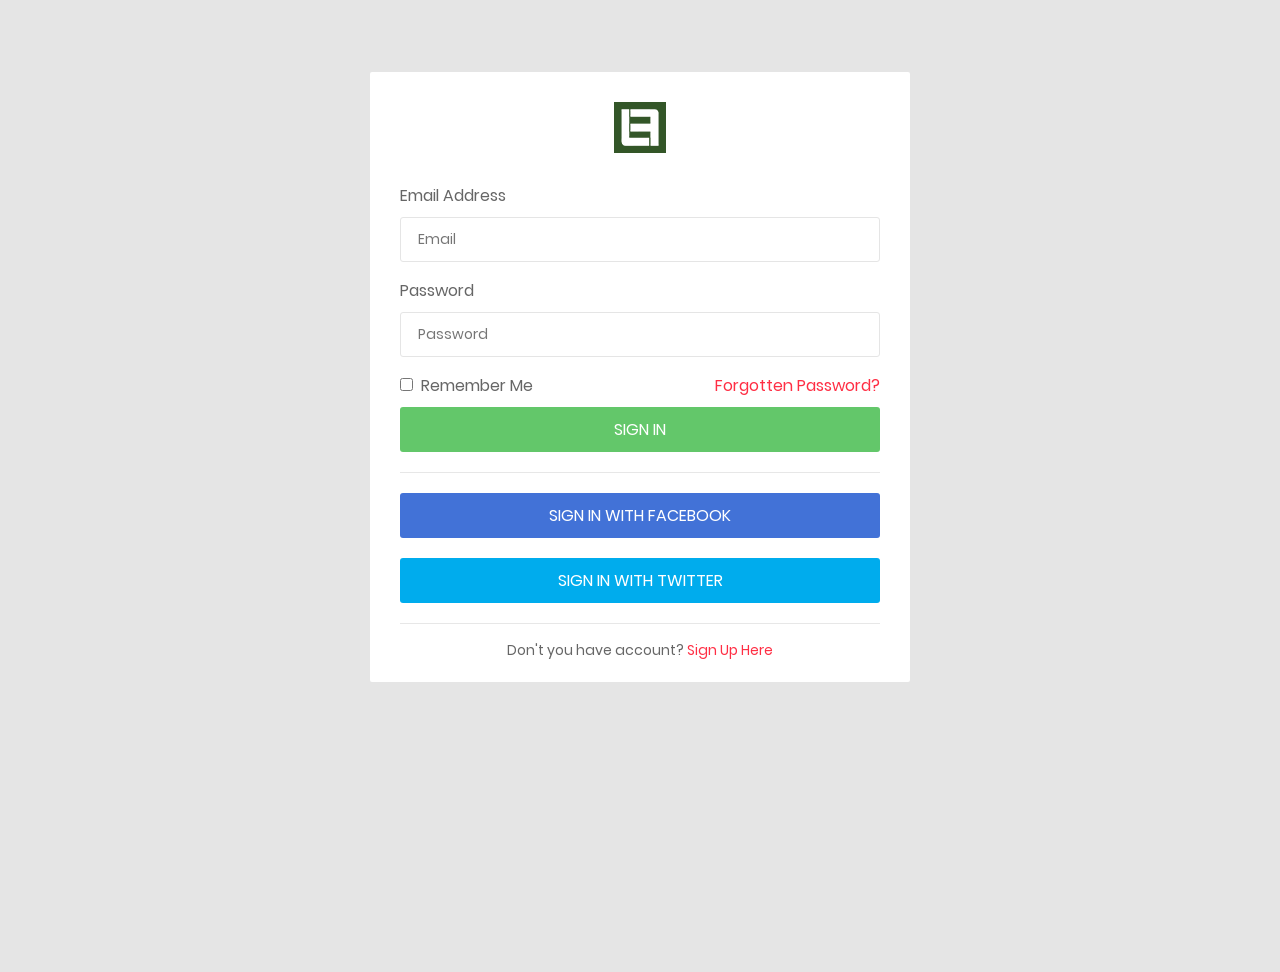
<file: Admin/login.html>
<!DOCTYPE html>
<html lang="en">

<head>
    <!-- Required meta tags-->
    <meta charset="UTF-8">
    <meta name="viewport" content="width=device-width, initial-scale=1, shrink-to-fit=no">
    <meta name="description" content="au theme template">
    <meta name="author" content="Hau Nguyen">
    <meta name="keywords" content="au theme template">

    <!-- Title Page-->
    <title>Login</title>

    <!-- Fontfaces CSS-->
    <link href="css/font-face.css" rel="stylesheet" media="all">
    <link href="vendor/font-awesome-4.7/css/font-awesome.min.css" rel="stylesheet" media="all">
    <link href="vendor/font-awesome-5/css/fontawesome-all.min.css" rel="stylesheet" media="all">
    <link href="vendor/mdi-font/css/material-design-iconic-font.min.css" rel="stylesheet" media="all">

    <!-- Bootstrap CSS-->
    <link href="vendor/bootstrap-4.1/bootstrap.min.css" rel="stylesheet" media="all">

    <!-- Vendor CSS-->
    <link href="vendor/animsition/animsition.min.css" rel="stylesheet" media="all">
    <link href="vendor/bootstrap-progressbar/bootstrap-progressbar-3.3.4.min.css" rel="stylesheet" media="all">
    <link href="vendor/wow/animate.css" rel="stylesheet" media="all">
    <link href="vendor/css-hamburgers/hamburgers.min.css" rel="stylesheet" media="all">
    <link href="vendor/slick/slick.css" rel="stylesheet" media="all">
    <link href="vendor/select2/select2.min.css" rel="stylesheet" media="all">
    <link href="vendor/perfect-scrollbar/perfect-scrollbar.css" rel="stylesheet" media="all">

    <!-- Main CSS-->
    <link href="css/theme.css" rel="stylesheet" media="all">

</head>

<body class="animsition">
    <div class="page-wrapper">
        <div class="page-content--bge5">
            <div class="container">
                <div class="login-wrap">
                    <div class="login-content">
                        <div class="login-logo">
                            <a href="#">
                                <img src="images/icon/icon-shortcut-logo.png" alt="CoolAdmin">
                            </a>
                        </div>
                        <div class="login-form">
                            <form action="" method="post">
                                <div class="form-group">
                                    <label>Email Address</label>
                                    <input class="au-input au-input--full" type="email" name="email" placeholder="Email">
                                </div>
                                <div class="form-group">
                                    <label>Password</label>
                                    <input class="au-input au-input--full" type="password" name="password" placeholder="Password">
                                </div>
                                <div class="login-checkbox">
                                    <label>
                                        <input type="checkbox" name="remember">Remember Me
                                    </label>
                                    <label>
                                        <a href="#">Forgotten Password?</a>
                                    </label>
                                </div>
                                <button class="au-btn au-btn--block au-btn--green m-b-20" type="submit">sign in</button>
                                <div class="social-login-content">
                                    <div class="social-button">
                                        <button class="au-btn au-btn--block au-btn--blue m-b-20">sign in with facebook</button>
                                        <button class="au-btn au-btn--block au-btn--blue2">sign in with twitter</button>
                                    </div>
                                </div>
                            </form>
                            <div class="register-link">
                                <p>
                                    Don't you have account?
                                    <a href="#">Sign Up Here</a>
                                </p>
                            </div>
                        </div>
                    </div>
                </div>
            </div>
        </div>
    </div>

    <!-- Jquery JS-->
    <script src="vendor/jquery-3.2.1.min.js"></script>
    <!-- Bootstrap JS-->
    <script src="vendor/bootstrap-4.1/popper.min.js"></script>
    <script src="vendor/bootstrap-4.1/bootstrap.min.js"></script>
    <!-- Vendor JS       -->
    <script src="vendor/slick/slick.min.js">
    </script>
    <script src="vendor/wow/wow.min.js"></script>
    <script src="vendor/animsition/animsition.min.js"></script>
    <script src="vendor/bootstrap-progressbar/bootstrap-progressbar.min.js">
    </script>
    <script src="vendor/counter-up/jquery.waypoints.min.js"></script>
    <script src="vendor/counter-up/jquery.counterup.min.js">
    </script>
    <script src="vendor/circle-progress/circle-progress.min.js"></script>
    <script src="vendor/perfect-scrollbar/perfect-scrollbar.js"></script>
    <script src="vendor/chartjs/Chart.bundle.min.js"></script>
    <script src="vendor/select2/select2.min.js">
    </script>

    <!-- Main JS-->
    <script src="js/main.js"></script>

</body>

</html>
<!-- end document-->
</file>
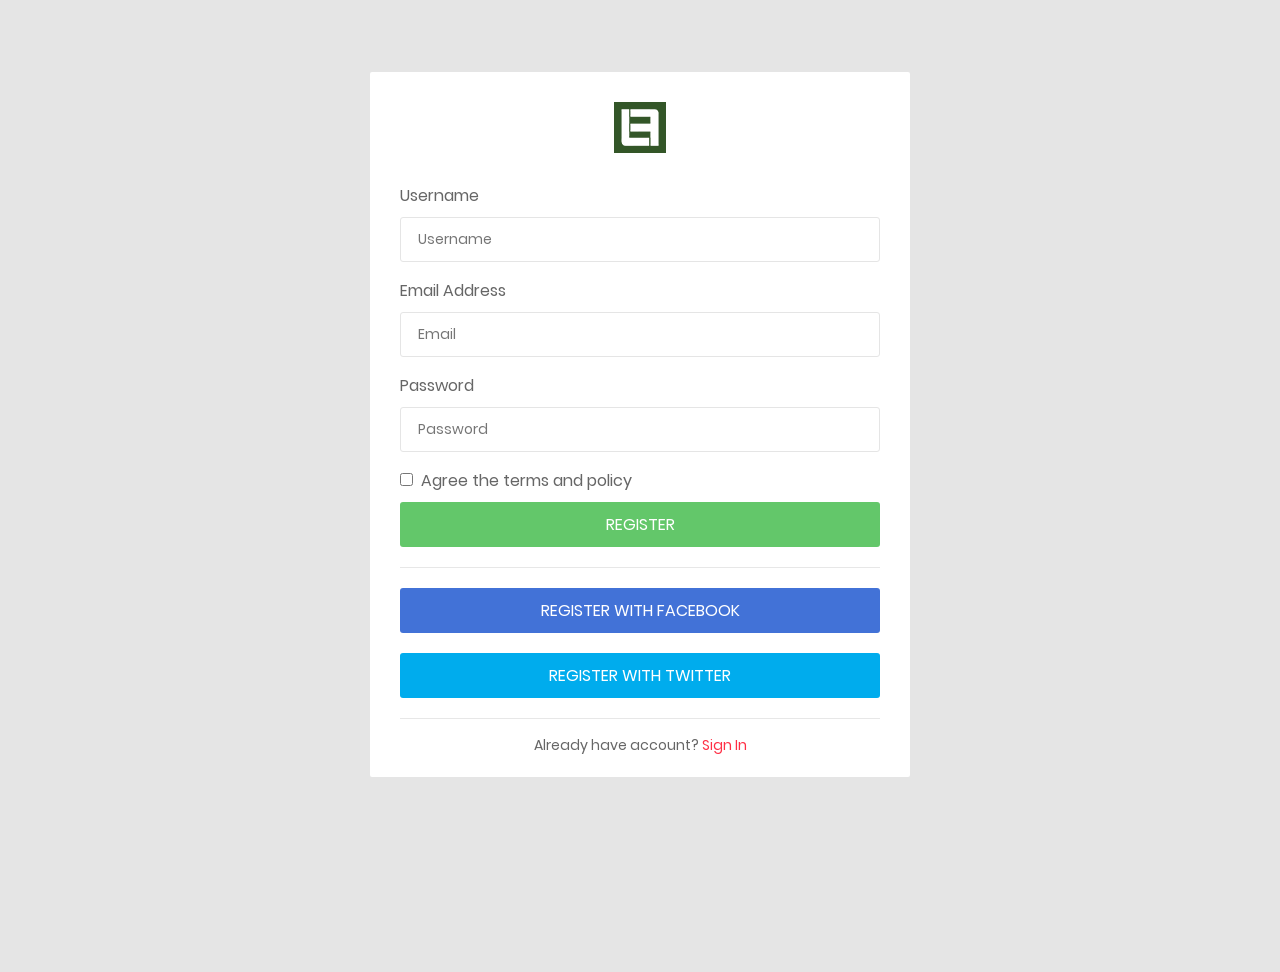
<file: Admin/register.html>
<!DOCTYPE html>
<html lang="en">

<head>
    <!-- Required meta tags-->
    <meta charset="UTF-8">
    <meta name="viewport" content="width=device-width, initial-scale=1, shrink-to-fit=no">
    <meta name="description" content="au theme template">
    <meta name="author" content="Hau Nguyen">
    <meta name="keywords" content="au theme template">

    <!-- Title Page-->
    <title>Register</title>

    <!-- Fontfaces CSS-->
    <link href="css/font-face.css" rel="stylesheet" media="all">
    <link href="vendor/font-awesome-4.7/css/font-awesome.min.css" rel="stylesheet" media="all">
    <link href="vendor/font-awesome-5/css/fontawesome-all.min.css" rel="stylesheet" media="all">
    <link href="vendor/mdi-font/css/material-design-iconic-font.min.css" rel="stylesheet" media="all">

    <!-- Bootstrap CSS-->
    <link href="vendor/bootstrap-4.1/bootstrap.min.css" rel="stylesheet" media="all">

    <!-- Vendor CSS-->
    <link href="vendor/animsition/animsition.min.css" rel="stylesheet" media="all">
    <link href="vendor/bootstrap-progressbar/bootstrap-progressbar-3.3.4.min.css" rel="stylesheet" media="all">
    <link href="vendor/wow/animate.css" rel="stylesheet" media="all">
    <link href="vendor/css-hamburgers/hamburgers.min.css" rel="stylesheet" media="all">
    <link href="vendor/slick/slick.css" rel="stylesheet" media="all">
    <link href="vendor/select2/select2.min.css" rel="stylesheet" media="all">
    <link href="vendor/perfect-scrollbar/perfect-scrollbar.css" rel="stylesheet" media="all">

    <!-- Main CSS-->
    <link href="css/theme.css" rel="stylesheet" media="all">

</head>

<body class="animsition">
    <div class="page-wrapper">
        <div class="page-content--bge5">
            <div class="container">
                <div class="login-wrap">
                    <div class="login-content">
                        <div class="login-logo">
                            <a href="#">
                                <img src="./images/icon/icon-shortcut-logo.png" alt="CoolAdmin">
                            </a>
                        </div>
                        <div class="login-form">
                            <form action="" method="post">
                                <div class="form-group">
                                    <label>Username</label>
                                    <input class="au-input au-input--full" type="text" name="username" placeholder="Username">
                                </div>
                                <div class="form-group">
                                    <label>Email Address</label>
                                    <input class="au-input au-input--full" type="email" name="email" placeholder="Email">
                                </div>
                                <div class="form-group">
                                    <label>Password</label>
                                    <input class="au-input au-input--full" type="password" name="password" placeholder="Password">
                                </div>
                                <div class="login-checkbox">
                                    <label>
                                        <input type="checkbox" name="aggree">Agree the terms and policy
                                    </label>
                                </div>
                                <button class="au-btn au-btn--block au-btn--green m-b-20" type="submit">register</button>
                                <div class="social-login-content">
                                    <div class="social-button">
                                        <button class="au-btn au-btn--block au-btn--blue m-b-20">register with facebook</button>
                                        <button class="au-btn au-btn--block au-btn--blue2">register with twitter</button>
                                    </div>
                                </div>
                            </form>
                            <div class="register-link">
                                <p>
                                    Already have account?
                                    <a href="#">Sign In</a>
                                </p>
                            </div>
                        </div>
                    </div>
                </div>
            </div>
        </div>

    </div>

    <!-- Jquery JS-->
    <script src="vendor/jquery-3.2.1.min.js"></script>
    <!-- Bootstrap JS-->
    <script src="vendor/bootstrap-4.1/popper.min.js"></script>
    <script src="vendor/bootstrap-4.1/bootstrap.min.js"></script>
    <!-- Vendor JS       -->
    <script src="vendor/slick/slick.min.js">
    </script>
    <script src="vendor/wow/wow.min.js"></script>
    <script src="vendor/animsition/animsition.min.js"></script>
    <script src="vendor/bootstrap-progressbar/bootstrap-progressbar.min.js">
    </script>
    <script src="vendor/counter-up/jquery.waypoints.min.js"></script>
    <script src="vendor/counter-up/jquery.counterup.min.js">
    </script>
    <script src="vendor/circle-progress/circle-progress.min.js"></script>
    <script src="vendor/perfect-scrollbar/perfect-scrollbar.js"></script>
    <script src="vendor/chartjs/Chart.bundle.min.js"></script>
    <script src="vendor/select2/select2.min.js">
    </script>

    <!-- Main JS-->
    <script src="js/main.js"></script>

</body>

</html>
<!-- end document-->
</file>
<file: css/style.css>
* {
    padding: 0;
    margin: 0;
    box-sizing: border-box;
    font-family: 'Open Sans', sans-serif;
}

            /* root */
:root {
    --color-primary : #335628;
}

.d-flex {
    display: flex;
}
.alg-center {
    align-items: center;
}
.jtf-center {
    justify-content: center;
}
.jtf-between {
    justify-content: space-between;
}
.jtf-around {
    justify-content: space-around;
}
.txt-center {
    text-align: center;
}
.custom-nav {
    padding: 0;
    margin: 0;
    list-style: none;
}

.p-m-0 {
    padding: 0 !important;
    margin: 0 !important;
}
    /* margin-15 */
.mr-15 {
    margin-right: 15px;
}
.ml-15 {
    margin-left: 15px;
}
.mb-15 {
    margin-bottom: 15px;
}
    /* margin-30 */
.mr-30 {
    margin-right: 30px;
}
.ml-30 {
    margin-left: 30px;
}
.mt-30 {
    margin-top: 30px;
}
.mb-30 {
    margin-bottom: 30px;
}
    /* margin-60 */
.mr-60 {
    margin-right: 60px;
}
.ml-60 {
    margin-left: 60px;
}
.mt-60 {
    margin-top: 60px;
}
.mb-60 {
    margin-bottom: 60px;
}


            /* header */
.header {
    position: absolute;
    width: 100%;
    height: auto;
    top: 0;
    left: 0;
    transition: all 1.5s ease;
    z-index: 999;
}
.header-fixed {
    position: fixed;
    width: 100%;
    top: 0%;
    left: 0;
    background: rgba(0,0,0,0.4) !important;
    transition: all 1s ease;
}
.header-inner {
    position: relative;
    padding: 15px 0;
    width: 100%;
}
.list-menu-header li {
    display: inline-block;
    padding: 10px 0px;
}
.list-menu-header li a {
    position: relative;
    display: block;
    padding: 0px 20px;
    color: #fff;
    text-transform: uppercase;
    font-size: 16px;
    font-weight: 700;
    top: 3px;
    overflow: hidden;
    text-decoration: none;
}   
.list-menu-header .active a, .list-menu-header li:hover a {
    color: var(--color-primary);
}
.box-icon-cart .icon-cart, .box-icon-search .icon-search {
    position: relative;
    color: #fff;
    font-size: 23px;
}
.count {
    position: absolute;
    width: 14px;
    font-size: 14px;
    top: -25%;
    right: -40%;
    background-color: var(--color-primary) !important;
    color: #fff !important;
    display: flex;
    justify-content: center;
    align-items: center;
    border-radius: 4px;
}
/* mini-list-menu */
.mini-box-list-menu {
    position: absolute;
    margin-top: 30px;
    background-color: #fff;
    display: flex;
    visibility: hidden;
    transition: all .5s ease;
    opacity: 0;
}
.menu-item-has-children a {
    color: #000 !important;
}
.sub-menu {
    display: flex;
    flex-direction: column;
}
.sub-menu li a {
    opacity: .5;
    font-size: 14px;
    line-height: 30px;
}
.list-menu-header li:hover ul {
    visibility: visible;
    opacity: 1;
    transition: all .5s ease;
}

/* header-product-detail */
.color-product-detail li a, 
.color-product-detail a,
.color-product-detail span {
    color: #414141;
}
.header-fixed .color-product-detail li a, 
.header-fixed .color-product-detail a,
.header-fixed .color-product-detail span,
.header-fixed {
    color: #fff ;
}
/* .header-fixed .box-cart_search span {
    color: unset;
} */

/* cart */
.box-icon-cart, .box-icon-search {
    position: relative;
    cursor: pointer;
}
.icon-cart > a {
    text-decoration: none;
    color: #fff;
}
.box-icon-cart:hover .list-cart {
    visibility: visible;
    opacity: 1;
    transition: all 0.3s;
}
.list-cart {
    position: absolute;
    width: 400px;
    padding: 30px;
    right: 0%;
    background-color: #fff;
    visibility: hidden;
    opacity: 0;
    transition: all 0.3s;
    border: 1px solid var(--color-primary);
    cursor: auto;
    z-index: 1;
}
.title-cart {
    font-size: 20px;
    color: #000 !important;
    font-weight: bold;
    margin-bottom: 15px;
}
.box-mini-cart {
    padding-right: 10px;
    max-height: 400px;
    overflow: hidden;
    overflow-y: auto;
}
.box-mini-cart li {
    border-bottom: 1px solid #e6e6e6;
    padding: 10px 0;
}
.img-product-in-cart img {
    width: 60px;
    max-height: 70px;
    margin-right: 10px;
}
.text-product-in-cart a {
    color: #999999 !important;
    font-size: 16px;
    line-height: 20px;
    text-decoration: none;
}
.price-product-in-cart {
    font-size: 18px;
    color: #000;
    font-weight: bold;
}
.txt-size-cart {
    color: #000 !important;
    font-size: 16px;
    line-height: 20px;
} 
.icon-close-cart {
    color: #999999;
    cursor: pointer;
}
.text-total-money {
    width: 45%;
    color: #999999 !important;
}
.btn-pay-cart {
    font-size: 16px;
    text-transform: uppercase;
    font-weight: bold;
    letter-spacing: 2.2px;
    text-align: center;
}
.btn-pay-cart button {
    padding: 15px;
    width: 100%;
    border: none;
    color: #fff !important;
    background-color: var(--color-primary);
}
.btn-pay-cart button span {
    color: #fff !important;
}
.continue-shopping , .continue-shopping a {
    padding: 15px;
    padding-bottom: 0;
    color: #999999 !important;
    text-decoration: underline;
}
/* search */
@keyframes inp-search-header {
    0% {
        -webkit-transform: scale(0.5);
                transform: scale(0.5);
        -webkit-transform-origin: 100% 0%;
                transform-origin: 100% 0%;
    }
    100% {
        -webkit-transform: scale(1);
                transform: scale(1);
        -webkit-transform-origin: 100% 0%;
                transform-origin: 100% 0%;
    }
}
.form-inp-search {
    position: absolute;
    top: 58px;
    right: 0%;
    display: none;
    flex-direction: column;
    border-radius: 6px;
    background-color: #fff;
    animation: inp-search-header .3s cubic-bezier(0.390, 0.575, 0.565, 1.000) both;
}
.form-inp-search form {
    min-width: 280px;
    display: flex;
    flex-wrap: wrap;
}
.inp-search input {
    position: relative;
    padding: 8px;
    border-radius: 0;
    border: 2px solid #f8f8f8;
    border-radius: 6px 0 0 6px;
    background-color: #fff;
    color: #000;
    outline: none;
}
.btn-search-header button {
    background: #f8f8f8;
    color: #335628;
    font-weight: bold;
    border: none;
    border-radius: 0 6px 6px 0;
    padding: 10px 15px;
    text-transform: uppercase;
}
/* search-suggestions */
.search-suggestions {
    display: none;
}
.list-search-suggestions {
    padding: 8px;
    display: flex;
    flex-direction: column;
    gap: 5px;
}
.list-search-suggestions li span {
    color: #000;
}
.form-inp-search:focus-within .search-suggestions {
    display: flex;
}
            /* end header */


            /* banner */
.banner {
    position: relative;
}
.img-banner {
    position: relative;
}
.img-banner img {
    width: 100%;
    height: auto;
    object-fit: cover;
}
.img-banner::before {
    content: "";
    position: absolute;
    width: 100%;
    height: 100%;
    top: 0%;
    left: 0;
    background-color: #00000049;
}
.content-banner {
    position: absolute;
    width: 30%;
    top: 28%;
    left: 25%;
    color: #fff;
}
.note-title-banner {
    font-size: 14px;
    line-height: 36px;
    text-transform: uppercase;
    letter-spacing: 3.2px;
}
.title-banner {
    font-size: 60px;
    line-height: 60px;
    font-weight: bold;
}
.mini-note-title-banner {
    font-family: inherit;
    font-weight: 500;
    line-height: 1.1;
    color: inherit;
    margin-top: 0;
    margin-bottom: 20px;
}
.text-banner {
    color: #cccccc;
}

    /* banner-page */
.mini-list-banner {
    position: absolute;
    bottom: 30px;
    left: 0;
    width: 100%;
    height: auto;
    display: flex;
    flex-direction: column;
    justify-content: center;
    text-align: center;
    color: #fff;
}
.mini-list-banner ul {
    gap: 10px;
    margin-bottom: 20px;

}
.mini-list-banner ul li a {
    color: #fff;
    font-size: 14px;
    line-height: 36px;
}
.name-page {
    color: #fff;
    font-size: 36px;
    font-weight: bold;
    margin: 0;
    line-height: 1.1;
}
    /* end banner-page */

    /* menu-banner-product-detail */
.mini-menu-header {
    margin-top: 81px;
    clear: both;
    background: whitesmoke;
    min-height: 75px;
}
.menu-header-product-detail {
    padding: 20px 15px;
    gap: 5px;
}
.menu-header-product-detail li {
    color: #ccc;
}
.menu-header-product-detail li a {
    color: #000;
    font-size: 12px;
    line-height: 36px;
    text-decoration: none;
}

    /* end menu-banner-product-detail */
        /* end banner */


        /* pagination */
.pagination > li > a {
    margin: 2px;
    font-weight: 600;
    font-size: 11px;
    padding: 10px 19px;
    letter-spacing: 1px;
    color: #999;
    text-transform: uppercase;
}
.pagination > li.active > a {
    background-color: var(--color-primary);
    color: #fff;
}
        /* end pagination */

        /* look-book */
.look-book {
    background: #f9f9f9 !important;
    padding: 100px 0;
}
.title-lookbook, .title-lookbook a {
    text-align: center;
    font-size: 24px;
    line-height: 60px;
    color: #000;
    font-weight: bold;
    margin-bottom: 60px;
    text-decoration: none;
}
.swiper-slide {
    width: 60%;
}
.img-lookbook img {
    width: 100%;
}
.text-img-lookbook {
    margin: 15px 0; 
    min-height: 50px;
    font-size: 18px;
    line-height: 24px;
    color: #000;
    font-weight: 500;
    text-align: center;
}
.swiper-button-prev, 
.swiper-button-next {
    color: #fff;
    transform: translate(0, -50%);
}
.swiper-button-prev {
    left: 10%;
}
.swiper-button-next {
    right: 10%;
}
        /* end look-book */


        /* feedback */
.box-feedback {
    background-color: var(--color-primary);
    padding: 150px 0 150px 145px;
}
.box-feedback-left {
    width: 35%;
    width: calc(35% - (0,6 * 30px) );
}
.title-feedback {
    margin-bottom: 90px;
    margin-right: 30px;
}
.title-feedback span {
    font-size: 14px;
    color: #999999;
    line-height: 36px;
    text-transform: uppercase;
    font-weight: bold;
    letter-spacing: 7.2px;
}
.title-feedback h3 {
    font-size: 48px;
    line-height: 48px;
    font-weight: bold;
    max-width: 355px;
    color: #fff;
}
.text-feedback p {
    font-weight: 600;
    font-size: 60px;
    line-height: 60px;
    color: #fff;
}
.text-feedback span {
    color: #fff;
}
.box-feedback-right {
    position: relative;
    width: 65%;
    width: calc(65% - (0.4 * 30px));
    padding: 0 50px;
}
.box-customer-comment {
    position: relative;
    margin-top: 65px;
    background-color: #fff;
}
.ava-customer img {
    position: absolute;
    border-radius: 50%;
    width: 90px;
    height: 90px;
    top: -50px;
    left: 30px;
}
.comment-customer {
    padding: 15px;
    padding-top: 90px;
}
.author {
    float: left;
    text-align: left;
    color: #000;
    font-weight: bold;
}
.author .assess {
    color: #999999;
    font-weight: 500;
}
.content-comment {
    clear: both;
    font-size: 16px;
    line-height: 30px;
    color: #666666;
    margin-top: 50px;
}
.next-feedback {
    right: 1%;
    top: 60%;
}
.prev-feedback {
    left: 1%;
    top: 60%;
}     
        /* end feedback */


        /* footer-mini */
.mini-footer {
    background-image: url(../image/banner/bg_free.png);
    margin-top: 112px;
    overflow: auto;
    background-size: cover;
}
.box-icon-mini-footer > .icon-mini-footer:not(:last-child) {
    border-right: .5px solid #58824b;
    padding-right: 60px;
    margin-right: 60px;
}
.box-icon-mini-footer {
    display: flex;
    margin: 0 auto;
    padding: 51px 0;
    color: #fff;
    justify-content: center;
}

        /* end footer-mini */


        /* footer */
    /* address */
.footer-address {
    padding: 45px 0 75px;
    border-top: 1px solid #e6e6e6;
}
.title-address {
    text-transform: uppercase;
    color: #000;
    font-weight: 700;
    margin-bottom: 20px;
}
.list_list {
    position: relative;
    padding-left: 25px;
    display: table;
    width: 100%;
    margin: 5px 0px;
}
.title {
    float: left;
    width: 100%;
}
.title a {
    font-size: 14px;
    line-height: 20px;
    font-weight: bold;
    color: #2D6F41;
    display: block;
}
.title a .number {
    position: absolute;
    top: 3px;
    left: 0;
    background: #999;
    color: #fff;
    border-top-right-radius: 5px;
    border-bottom-left-radius: 5px;
    width: 17px;
    height: 13px;
    margin: 0;
    line-height: 13px;
    text-align: center;
    font-size: 11px;
}
.title a p {
    font-size: 14px;
    line-height: 20px;
    color: #414042;
    padding: 0px 0px 0px 0px;
    font-weight: 400;
    margin: 0px 0px 0px 0px;
}
.list-other-provinces > .list_list {
    width: 50%;
    float: left;
}
    /* end address */

    /* footer-main */
.footer-main {
    padding-top: 105px ;
    background-color: #0f1820;
    color: #999999;
}
/* footer-over */
.footer-over {
    margin-bottom: 105px;
}
.hotline-footer, .genera-info, .tutorial {
    border-right: 1px solid #37393a;
    padding-right: 30px;
}
.hotline-footer p {
    margin: 15px 0;
}
.hotline-footer p a {
    font-size: 24px;
    color: #fff;
}
.title-main-footer {
    font-size: 18px;
    line-height: 24px;
    color: #fff;
    font-weight: bold;
    margin: 0px 0px 20px 0px;
}
.menu-genera-info {
    list-style: none;
    display: grid;
    grid-template-columns: repeat(2, 1fr);
}
.menu-footer li , .menu-footer li a {
    margin: 5px 0;
    color: #999999;
    text-decoration: none;
}
.menu-contact-footer li a > span:first-child i {
    min-width: 30px;
}
.menu-contact-footer li:hover a {
    color: #fff;
}
/* footer-under */
.footer-under {
    border-top: 1px solid #37393a;
    padding: 15px 15px;
    display: flex;
    align-items: center;
}
.box-copyright img {
    margin-right: 24px;
}
.contact-address-footer {
    margin: 0 auto;
}
.contact-address-footer p {
    font-size: 13px;
    margin: 0;
}
    /* end footer-main */
        /* end footer */



        /* back-to-top */
#back-top{
    display: none;
    background-color: var(--color-primary);
    width: 30px;
    height: 30px;
    text-align: center;
    position: fixed;
    bottom: 90px;
    right: 10px;
    opacity: 0;
    visibility: hidden;
    z-index: 1000;
    transition: all 2s ease;
}
#back-top::after {
    content: "\f077";
    font-family: FontAwesome;
    font-size: 18px;
    color: #fff;
    position: absolute;
    top: 50%;
    left: 50%;
    transform: translate(-50%, -45%);
}
#back-top:hover {
    cursor: pointer;
}
#back-top.show {
    opacity: 1;
    visibility: visible;
    text-decoration: none;
    transition: all 2s ease;
}
        /* end back-to-top */


        /* 404 */
@import url('https://fonts.googleapis.com/css?family=Montserrat:400,600,700');
@import url('https://fonts.googleapis.com/css?family=Catamaran:400,800');
.box-404page {
    margin-top: 100px;
}
.error-container {
  text-align: center;
  font-size: 106px;
  font-family: 'Catamaran', sans-serif;
  font-weight: 800;
  margin: 70px 15px;
}
.error-container > span {
  display: inline-block;
  position: relative;
}
.error-container > span.four {
  width: 136px;
  height: 43px;
  border-radius: 999px;
  background:
    linear-gradient(140deg, rgba(0, 0, 0, 0.1) 0%, rgba(0, 0, 0, 0.07) 43%, transparent 44%, transparent 100%),
    linear-gradient(105deg, transparent 0%, transparent 40%, rgba(0, 0, 0, 0.06) 41%, rgba(0, 0, 0, 0.07) 76%, transparent 77%, transparent 100%),
    linear-gradient(to right, #d89ca4, #e27b7e);
}
.error-container > span.four:before,
.error-container > span.four:after {
  content: '';
  display: block;
  position: absolute;
  border-radius: 999px;
}
.error-container > span.four:before {
  width: 43px;
  height: 156px;
  left: 60px;
  bottom: -43px;
  background:
    linear-gradient(128deg, rgba(0, 0, 0, 0.1) 0%, rgba(0, 0, 0, 0.07) 40%, transparent 41%, transparent 100%),
    linear-gradient(116deg, rgba(0, 0, 0, 0.1) 0%, rgba(0, 0, 0, 0.07) 50%, transparent 51%, transparent 100%),
    linear-gradient(to top, #99749D, #B895AB, #CC9AA6, #D7969E, #E0787F);
}
.error-container > span.four:after {
  width: 137px;
  height: 43px;
  transform: rotate(-49.5deg);
  left: -18px;
  bottom: 36px;
  background: linear-gradient(to right, #99749D, #B895AB, #CC9AA6, #D7969E, #E0787F);
}

.error-container > span.zero {
  vertical-align: text-top;
  width: 156px;
  height: 156px;
  border-radius: 999px;
  background: linear-gradient(-45deg, transparent 0%, rgba(0, 0, 0, 0.06) 50%,  transparent 51%, transparent 100%),
    linear-gradient(to top right, #99749D, #99749D, #B895AB, #CC9AA6, #D7969E, #ED8687, #ED8687);
  overflow: hidden;
  animation: bgshadow 5s infinite;
}
.error-container > span.zero:before {
  content: '';
  display: block;
  position: absolute;
  transform: rotate(45deg);
  width: 90px;
  height: 90px;
  background-color: transparent;
  left: 0px;
  bottom: 0px;
  background:
    linear-gradient(95deg, transparent 0%, transparent 8%, rgba(0, 0, 0, 0.07) 9%, transparent 50%, transparent 100%),
    linear-gradient(85deg, transparent 0%, transparent 19%, rgba(0, 0, 0, 0.05) 20%, rgba(0, 0, 0, 0.07) 91%, transparent 92%, transparent 100%);
}
.error-container > span.zero:after {
  content: '';
  display: block;
  position: absolute;
  border-radius: 999px;
  width: 70px;
  height: 70px;
  left: 43px;
  bottom: 43px;
  background: #FDFAF5;
  box-shadow: -2px 2px 2px 0px rgba(0, 0, 0, 0.1);
}

.screen-reader-text {
    position: absolute;
    top: -9999em;
    left: -9999em;
}
    
@keyframes bgshadow {
  0% {
    box-shadow: inset -160px 160px 0px 5px rgba(0, 0, 0, 0.4);
  }
  45% {
    box-shadow: inset 0px 0px 0px 0px rgba(0, 0, 0, 0.1);
  }
  55% {
    box-shadow: inset 0px 0px 0px 0px rgba(0, 0, 0, 0.1);
  }
  100% {
    box-shadow: inset 160px -160px 0px 5px rgba(0, 0, 0, 0.4);
  }
}

/* demo stuff */
.zoom-area { 
  max-width: 490px;
  margin: 30px auto 30px;
  font-size: 19px;
  text-align: center;
}
.link-container {
  text-align: center;
}
a.more-link {
  text-transform: uppercase;
  font-size: 13px;
    background-color: #de7e85;
    padding: 10px 15px;
    border-radius: 0;
    color: #fff;
    display: inline-block;
    margin-right: 5px;
    margin-bottom: 5px;
    line-height: 1.5;
    text-decoration: none;
  margin-top: 50px;
  letter-spacing: 1px;
}
        /* end 404 */
            
        /* popup-pay-success */
.popup-pay-success {
    position: fixed;
    top: 0;
    left: 0;
    width: 100%;
    height: 100%;
    background-color: #0000006e;
    z-index: 99;
    animation: popup-pay-success 3.5s;
    opacity: 0;
}
.pay-success {
    position: absolute;
    padding: 16px;
    top: 50%;
    left: 50%;
    font-size: 30px;
    transform: translate(-50%, -50%);
    background-color: #fff;
    display: flex;
    align-items: center;
    gap: 30px;
    border-radius: 8px;
    opacity: 0;
    animation: pay-success 3.5s;
    cursor: pointer;
}
.pay-success > span {
    background-color: var(--color-primary);
    width: 24px;
    height: 24px;
    font-size: 16px;
    display: flex;
    justify-content: center;
    align-items: center;
    color: #fff;
    border-radius: 50%;
}
@keyframes popup-pay-success {
    0% {
        opacity: 0;
    }
    30% {
        opacity: 1;
    }
    70% {
        opacity: 1;
    }
    100% {
        opacity: 0;
    }
}
@keyframes pay-success {
    0% {
        opacity: 0;
        transform: translate(-50%, -50%) scale(0.3);
    }
    30% {
        opacity: 1;
        transform: translate(-50%, -50%) scale(1);
    }
    70% {
        opacity: 1;
        transform: translate(-50%, -50%) scale(1);
    }
    100% {
        opacity: 0;
        transform: translate(-50%, -50%) scale(0.3);
    }
}
        /* end popup-pay-success */
</file>
<file: css/main.css>
/* index */
    /* product */
.img-product img {
    width: 50%;
    max-width: 100%;
    -moz-transition: all 0.5s;
    -webkit-transition: all 0.5s;
    transition: all 0.5s;
}
.box-content-product:hover img {
    -moz-transform: scale(1.1);
    -webkit-transform: scale(1.2);
    transform: scale(1.2);
}
.color-box-left {
    background-color: #dbdbd8;
}
.color-box-right-gray {
    background-color: #f9f9f9;
}
.color-box-right-green {
    background-color: var(--color-primary);
}
.box-product {
    width: 100%;
}
.box-content-product {
    padding: 50px;
}
.box-content-product a {
    text-decoration: none;
    height: 100%;
    display: flex;
    flex-direction: column;
    justify-content: center;
}
.box-product-right {
    display: grid;
    grid-template-columns: repeat(2, 1fr);
}
.text-img-product {
    color: #000;
    text-align: center;
    margin-top: auto;
}
.text-img-product h2 {
    font-size: 40px;
}
.text-img-product p {
    font-size: 20px;
    text-transform: uppercase;
    margin: 40px 0px 0px 0px;
}
.text-img-product-seen-more {
    color: #fff;
    text-align: center;
}
.text-img-product-seen-more h3:first-child {
    text-transform: uppercase;
    opacity: .5;
}
.text-img-product-seen-more span {
    font-size: 40px;
}
    /* end product */

    /* about-the product */
/* gioi-thieu */
.about-the-product, .about-the-La-force {
    position: relative;
    padding: 97px 0;
}
.widget-title {
    min-width: 350px;
    margin-top: 14rem;
    transform: rotate(-90deg);
    border: 1px solid #999999;
    padding: 21px 25px;
}
.widget-title span {
    font-size: 14px;
    color: #999999;
    line-height: 36px;
    text-transform: uppercase;
    font-weight: bold;
    letter-spacing: 2.2px;
    padding: 0px 0px 0px 20px;
}
.note-text-content span {
    font-size: 14px;
    color: #999999;
    line-height: 36px;
    text-transform: uppercase;
    font-weight: bold;
    letter-spacing: 7.2px;
}
.note-text-content p {
    font-size: 48px;
    line-height: 48px;
    font-weight: bold;
    max-width: 360px;
    color: #000;
}
.text-content {
    margin-top: 53px;
}
.text-content p {
    margin: 15px 0;
    text-align: justify;
    font-size: 15px;
    color: #444a59;
    line-height: 1.8em;
    font-weight: 400;
}
.img-about-the-product {
    overflow: hidden;
    margin-right: 40px;
}
.img-about-the-product img {
    width: 100%;
    height: auto    ;
    -moz-transition: all 0.5s;
    -webkit-transition: all 0.5s;
    transition: all 0.5s;
    transform: scale(1);
}
.img-about-the-product:hover img {
    width: 100%;
    transform: scale(1.2);
    transition: all 0.5s;
}
/* quy-trinh */
.txt-right span, .txt-right p {
    width: 100%;
    max-width: 80%;
    text-align: right;
    display: flex;
    justify-content: right;
    margin-left: auto;
}
.line-content-about-product {
    position: relative;
}
.line-content-about-product span {
    position: absolute;
    width: 100%;
    height: 1px;
    top: 100px;
    left: 0;
    background-color: #999999;
}
    /* end about-the product */

    /* new */
.news {
    padding: 50px 90px;
}
.title-box-news, .title-box-news a {
    text-align: center;
    font-size: 24px;
    line-height: 60px;
    color: #000;
    font-weight: bold;
    margin: 0px 0px 60px 0px;
    text-decoration: none;
}
.box-content-news a {
    text-decoration: none;
    color: #000;
}
.img-content-news img {
    width: 100%;
}
.name-content-new {
    margin-top: 10px;
    font-size: 18px;
    line-height: 24px;
    font-weight: bold;
}
.seen-more {
    color: #999999;
    text-transform: uppercase;
    font-size: 13px;
    line-height: 24px;
    padding: 0px;
    letter-spacing: 2.2px;
    font-weight: bold;
}
.seen-more:hover {
    color: #000;
    opacity: .8;
}

    /* end new */
            /* end index */


            /* page */
.title-boc-cart-list {
    position: relative;
    padding: 80px 0 48px 160px;
    font-size: 16px;
    line-height: 30px;
    color: #444a59;
    letter-spacing: 10.2px;
    text-transform: uppercase;
    font-weight: bold;
}
.title-boc-cart-list::before {
    content: "";
    position: absolute;
    width: 12%;
    height: 1px;
    bottom: 62px;
    left: 0;
    background: #000;
}

    /* product */
.img-product-page {
    width: 100%;
    height: 100%;
    overflow: hidden;
}
.img-product-page img {
    width: 100%;
    max-width: 100%;
    -moz-transition: all 0.5s;
    -webkit-transition: all 0.5s;
    transition: all 0.5s;
}
.box-content > a {
    text-decoration: none;
}
.cate-list-title {
    margin: 55px 0px 30px ;
    text-align: center;
    font-size: 30px;
    color: #000;
}
.cate-list-title span {
    margin-top: 40px;
    font-size: 14px;
    text-transform: uppercase;
}
.box-content:hover img {
    -moz-transform: scale(1.1);
    -webkit-transform: scale(1.2);
    transform: scale(1.2);
}
    /* end product  */


    /* list-detail-product */
/* filter */
.list-detail-product {
    margin-top: 105px;
}
.title-filter {
    font-size: 20px;
    line-height: 40px;
    font-weight: bold;
    color: #000;
    z-index: 2;
    text-transform: uppercase;
}
.list-filter {
    margin-left: 15px;
    list-style: inside;
    list-style-type: square;
}
.list-filter li {
    border-bottom: 1px dashed #e6e6e6;
    position: relative;
    padding: 0px 0px 0px 20px;
    color: #666666;
}
.list-filter li a {
    color: #666666;
    font-size: 14px;
    line-height: 36px;
    text-decoration: none;
}
.list-filter li a span {
    float: right;
}
.list-filter-hover {
    display: none;
}
.list-filter li:hover .list-filter-hover {
    display: block;
}

/* range-slide */
.range-slide {
    position: relative;
    margin: 20px 0;
    height: 4px;
    width: 100%;
}  
.slide {
    position: absolute;
    width: 100%;
    height: 4px;
    top: 0;
    left: 9px;
    right: 9px;
}
.line-range-input {
    position: absolute;
    left: 0;
    right: 0;
    top: 0;
    height: 4px;
    background-color: var(--color-primary);
}

.thumb-range-input {
    position: absolute;
    margin-left: -9px;
    height: 18px;
    width: 18px;
    top: -7px;
    text-align: left;
    background-color: var(--color-primary);
    border: 1px solid var(--color-primary);
    border-radius: 50%;
    outline: none;
    cursor: e-resize;
    z-index: 2;
}
.range-slide input {
    -webkit-appearance: none;
    appearance: none;
    position: absolute;
    pointer-events: none;
    z-index: 3;
    height: 3px;
    top: 0;
    left: 10px;
    width: 100%;
    opacity: 0;
    margin: 0;
    cursor: e-resize;
}
.range-slide input::-webkit-slider-thumb {
    -webkit-appearance: none;
    appearance: none;
    pointer-events: all;
    border-radius: 50%;
    cursor: pointer;
    width: 18px;
    height: 18px;
    cursor: e-resize;
}
.btn-filter-price button {
    padding: 8px 15px;
    color: #fff;
    background-color: var(--color-primary);
    font-size: 1.15em;
    font-weight: 700;
    line-height: 1;
    border: none;
    border-radius: 3px;
    cursor: pointer;
}
.txt-values {
    margin: 0; 
    width: 240px;
    display: flex;
    gap: 5px;
    justify-content: right;
    font-size: 13px;
    line-height: 40px;
    color: #000;
    font-weight: bold;
}
/* check-box-filter-range */
.form-filter-price {
    display: grid;
    grid-template-columns: repeat(2,1fr);
    text-transform: capitalize; 
}
.form-filter-price > div:not(:last-child) {
    margin-top: 5px;
    margin-bottom: 10px;
    border-bottom: 1px dashed #e6e6e6;
}
.form-filter-price > div label {
    color: #666666;
    font-size: 14px;
    line-height: 36px;
    font-weight: 500;
    text-decoration: none;
}
/* list-detail-product */
.content-list-detail-product a {
    text-decoration: none;
}
.box-list-detail {
    position: relative;
    margin-bottom: 15px;
}
.img-list-detail img {
    width: 100%;
}
.box-text-list-detail {
    margin-top: 20px;
    text-align: center;
    min-height: 45px;
    line-height: 10px;
}
.name-product {
    font-size: 14px;
    line-height: 20px;
    color: #999999;
}
.text-price {
    margin-top: 10px;
    font-size: 16px ;
    color: #000 ;
    font-weight: bold;
}
.text-price .text-price-gray {
    opacity: .5;
    text-decoration: line-through;
}
.sale-off {
    position: absolute;
    width: 40px;
    height: 40px;
    top: 0;
    right: 0%;
    border-radius: 50%;
    background-color: var(--color-primary);
    color: #fff;
    display: flex;
    justify-content: center;
    align-items: center;
}
.btn-add {
    position: absolute;
    bottom: 25%;
    right: 0%;
    transform: translateX(90px); 
    transition: all 1s ease;
    opacity: 0;
    display: flex;
    gap: 5px;
}
.btn-add .icon-add {
    width: 35px;
    height: 35px;
    border: 1px solid #000;
    display: flex;
    justify-content: center;
    align-items: center;
    color: #000;
    background-color: #fff;
    opacity: .5;
    cursor: pointer;
}
.box-list-detail:hover .btn-add {
    transform:  translateX(0);
    transition: all 1s ease;
    opacity: 1;
}
.inp-choose-size {
    position: absolute;
    bottom: 25%;
    left: 0%;
    transition: all .8s ease;
    opacity: 0;
}
.box-list-detail:hover .inp-choose-size {
    transition: all 1.5s ease;
    opacity: 1;
}
.inp-choose-size select {
    padding: 6px;
    width: 100px;
    outline: none;
}
/* post-product */
.post-product {
    max-height: 315px;
    background: #fff;
    height: 100%;
    overflow: hidden;
    transition: max-height 0.8s;
}
.readmore-post {
    max-height: unset;
    transition: all 1s ease;
}
.btn-readmore {
    position: relative;
    margin: 30px;
}
.btn-readmore span {
    display: table;
    width: 133px ;
    height: 32px;
    margin: 0 auto;
    border: 2px solid #ccc;
    background-color: #fff;
    padding: 3px 30px;
    cursor: pointer;
    text-transform: uppercase;
    border-radius: 20px;
    font-weight: 600;
    font-size: 13px;
    display: flex;
    justify-content: center;
    align-items: center;
}
.btn-readmore-post  {
    display: none;
    position: absolute;
    width: 100%;
    height: 100%;
    top: 0%;
    left: 0;
    z-index: 2;
}
/* popup-infor-product */
.popup-infor-product {
    position: fixed;
    display: none;
    width: 100%;
    height: 100%;
    top: 0%;
    left: 0;
    background-color: #00000098;
    z-index: 5;
}
@keyframes popup-infor-product {
    0% {
        opacity: 0;
        transform: scale(.4) translate(-50%, -50%);
    }
    100% {
        opacity: 1;
        transform: scale(1) translate(-50%, -50%);
    }
}
.box-list-popup-infor {
    position: absolute;
    height: auto;
    top: 50%;
    left: 50%;
    animation: popup-infor-product .8s ;  
    transform: translate(-50%, -50%); 
    background-color: #fff;
    padding: 24px; 
    display: grid;
    grid-template-columns: repeat(2, 1fr);
    gap: 20px;
}
.name-list-popup {
    margin-bottom: 10px;
    font-size: 15px;
    color: #000;
    font-weight: bold;
    text-decoration: none;
}
.close-popup {
    position: absolute;
    width: 25px;
    height: 25px;
    top: -10px;
    right: -11px;
    background: var(--color-primary);
    color: #fff;
    border-radius: 50%;
    display: flex;
    justify-content: center;
    align-items: center;
    z-index: 10;
    cursor: pointer;
}
    /* end list-detail-product */


    /* product-detail */
.thumbnails {
    max-width: 108px;
    padding-top: 0;
    width: 20%;
    display: flex;
    display: inline-block;
    vertical-align: middle;
    padding-right: 2%;
}
.thumbnails .thumb a {
    margin: 15px 0;
    display: table;
    width: 100%;
}
.thumbnails .thumb img, .big-slide-img img {
    width: 100%;
    height: auto;
    object-fit: cover;
}
.big-slide-img {
    max-width: 542px;
    width: 80%;
    margin-left: 10px;
    text-align: right;
    display: inline-block;
    vertical-align: middle;
}
.content-product-detail, .info-detail-product {
    margin-left: 100px;
}
.title-product-detail {
    font-weight: 500;
    font-size: 24px;
    line-height: 36px;
    color: #000;
}
.price-product {
    font-size: 24px;
    font-weight: bold;
    color: #000;
}
.border-choose-size {
    padding: 10px 17px;
    border: 1px solid #e6e6e6;
    margin: 5px 3px 0px 0px;
    cursor: pointer;
    position: relative;
    list-style: none;
}
.border-choose-size span {
    width: 35px;
    height: 35px;
    line-height: 27px;
    text-align: center;
}
.border-choose-size:hover {
    border: 1px solid #000;
}
.border-choose-size.active::before {
    content: "";
    position: absolute;
    width: 100%;
    height: 100%;
    top: 0%;
    left: 0;
    border: 1px solid #000;
}
.border-choose-size.active::after {
    content: "\f00c";
    font-family: FontAwesome;
    position: absolute;
    width: 14px;
    height: 14px;
    background: #4CAF50;
    color: #fff;
    border-radius: 50%;
    font-size: 8px;
    display: flex;
    justify-content: center;
    align-items: center;
    bottom: -6px;
    left: 50%;
    transform: translate(-50%, 0%);
} 
.quantity-custom {
    margin-left: 25px;
}
 .quantity-custom > input {
    padding: 10px;
    max-width: 50px;
    margin-right: 4px;
    text-align: center;
    outline: none;
}
.quantity-custom input[type=number]::-webkit-inner-spin-button, 
.quantity-custom input[type=number]::-webkit-outer-spin-button { 
    -webkit-appearance: none;
    -moz-appearance: none;
    appearance: none;
    margin: 0; 
}
.btn-up-down {
    display: flex;
    flex-direction: column;
    justify-content: space-between;
    gap: 1px;
}
.btn-up-down input {
    width: 20px;
    height: 22px;
    padding: 0px 25px;
    background-color: #dfdfdf;
    color: #a2a2a2;
    font-size: 18px;
    font-weight: bold;
    display: flex;
    justify-content: center;
    align-items: center;
    border: none;
}
.tutorial-choose-size a {
    margin: 30px 0px 10px;
    text-decoration: none;
}
.tutorial-choose-size span {
    margin-left: 15px;
    font-size: 12px;
    text-transform: uppercase;
    font-weight: 700;
    border-bottom: 1px solid #56ad39;
    color: #000;
    cursor: pointer;
}
.btn-product-detail {
    display: flex;
    gap: 20px;
}
.btn-product-detail a {
    width: 100%;
}
.btn-submit-product-detail {
    margin-top: 40px;
    padding: 23px;
    width: 100%;
    border: none;
    background-color: var(--color-primary);
    color: #fff;
    text-transform: uppercase;
    font-size: 16px;
    font-weight: bold;
}
.btn-cart-product-detail {
    margin-top: 40px;
    padding: 20px;
    width: 20%;
    border: 1px solid var(--color-primary);
    background-color: #fff;
    color: var(--color-primary);
    font-size: 20px;
    }
.btn-submit-product-detail a {
    color: #fff !important;
    text-decoration: none;
}
.form-info-custom {
    width: 70%;
}
.title-info-custom {
    font-size: 30px;
    line-height: 36px;
    font-weight: 700;
    color: #333;
}
.input-info-custom {
    margin: 40px 0px;
}
.input-info-custom input {
    border: none;
    outline: none;
    color: #757575;
    padding-bottom: 5px;
    border-bottom: 1px solid #e6e6e6;
    width: 100%;
}
.border-product-detail {
    border: none;
    box-shadow: unset;
}
.border-product-detail .panel-heading {
    padding-top: 30px;
    background-color: unset;
    border-top: 1px solid #ddd;
    border-radius: unset;
}
.border-product-detail .panel-body {
    border-top: unset !important;
    padding-top: 0%;
}
.panel-title a {
    font-size: 15px;
    color: #000;
    font-weight: bold;
    text-decoration: none;
}
.panel-title a span {
    float: right;
    width: 19px;
    height: 19px;
    border: 2px solid;
    display: flex;
    justify-content: center;
    align-items: center;
    border-radius: 50%;
    color: #b3b3b3;
}
.box-list-info-detail li {
    padding-left: 8px;
    display: flex;
    align-items: center;
    gap: 10px;
}
.box-list-info-detail li div {
    width: 6px;
    height: 6px;
    background-color: var(--color-primary);
    border-radius: 50%;
}
.related-products {
    margin-bottom: 20px;
}
.img-related-product img {
    width: 100%;
}
.name-related-product {
    font-size: 12px;
    line-height: 20px;
    color: #999999;
    text-align: center;
}
.price-related-product {
    margin-top: 15px;
    font-size: 13px ;
    color: #000 ;
    font-weight: bold ;
    text-align: center;
}
.related-products a {
    text-decoration: none;
}
/* .popup */
.popup-choose-size {
    position: fixed;
    display: none;
    justify-content: center;
    align-items: center;
    width: 100%;
    height: 100%;
    top: 50%;
    left: 50%;
    transform: translate(-50%, -50%);
    background-color: #000000da;
    z-index: 999;
}
.img-choose-size {
    position: relative;
}
.img-choose-size .btn-close {
    position: absolute;
    top: 0px;
    right: 10px;
    font-size: 30px;
    cursor: pointer;
}
    /* end product-detail */

    /* pay */
/* form-customer */
.infor-pay {
    background: #f9f9f9;
}
.form-infor-customer {
    background-color: #fff;
    padding: 30px 45px;
}
.title-form {
    font-size: 30px;
    line-height: 60px;
    color: #000;
    margin: 0px;
    font-weight: bold;
}
.box-inp-infor {
    width: 100%;
    margin-bottom: 40px;
}
.box-inp-infor input, 
.box-inp-infor textarea {
    width: 100%;
    border: none;
    border-bottom: 1px solid #e6e6e6;
    outline: none;
}
.box-radio-infor {
    margin-bottom: 40px;
    padding-bottom: 15px;
    border-bottom: 1px solid #e6e6e6;
}
.radio-infor input[type*="radio"] {
    width: 15px;
    height: 15px;
    background: #fff;
    margin-right: 7px;
    float: left;
}
.radio-infor label {
    line-height: 2;
    text-align: left;
    margin: 0;
    font-weight: 400;
}
.btn-pay button {
    width: 100%;
    padding: 25px;
    text-transform: uppercase;
    letter-spacing: 2.2px;
    margin-top: 30px;
    color: #fff;
    background-color: var(--color-primary);
    border: none;
}

/* infor-product-pay */
.infor-product-pay {
    padding-top: 15px;
}
.quantity-product span {
    font-size: 20px;
}
.content-tb-infor-product tr {
    padding: 7px;
    display: flex;
    justify-content: space-between;
}
.content-tb-infor-product tr td {
    padding: 20px 12px;
    line-height: 1.5em;
}
.img-infor-product-pay img {
    width: 100px;
    height: 100px;
    margin-right: 10px;
}
.text-size-pay {
    margin-top: 16px;
    font-size: 16px;
    line-height: 24px;
    color: #bebfbf !important;
    font-weight: 400;
}
.product-quantity-pay input {
    width: 60px;
    height: 60px;
    padding-left: 15px;
    text-align: center;
    outline: none;
}
.product-quantity-remove {
    display: flex;
    flex-direction: column;
    width: 30%;
    gap: 20px;
}
.icon-product-remove-pay span {
    width: 20px;
    height: 20px;
    margin-left: auto;
    border-radius: 50%;
    font-size: 16px;
    background-color: var(--color-primary);
    color: #fff;
    display: flex;
    justify-content: center;
    align-items: center;
    cursor: pointer;
}
.list-total-money {
    margin-left: 30px;
}
.list-total-money li {
    margin-bottom: 25px;
    display: flex;
    justify-content: space-between;
}
.list-total-money li p {
    display: flex;
    flex-direction: column;
    text-align: right;
}
.txt-total-money {
    font-weight: bold;
    font-size: 20px;
}
    /* end pay */

    /* contact */
.title-name-content {
    margin-top: 80px;
    position: relative;
    padding: 0px 0px 3em 12em;
    font-weight: bold;
    font-size: 16px;
    line-height: 30px;
    letter-spacing: 10.2px;
    color: #000;
    text-transform: uppercase;
}
.title-name-content::before {
    content: "";
    position: absolute;
    width: 10%;
    height: 1px;
    top: 20%;
    left: 5%;
    background-color: #000;
}
.number-content-contact {
    font-size: 60px;
    line-height: 30px;
    top: 10px;
    color: #ebebeb;
    font-weight: bold;
}
.infor-contact p:last-child, 
.name-news-introduce p:last-child a {
    font-size: 16px;
    font-weight: bold;
    color: rgb(0, 0, 0);
}
.map-location iframe {
    width: 100%;
    margin-top: 100px;
}
    /* end contact */
    
    /* introduct */
.introduce {
    margin-top: 75px;
}
.vid-genera-introduce img, .img-why-choose-us img {
    width: 100%;
}
.name-why-choose-us {
    margin: 15px 0;
    font-size: 15px;
    color: #444a59;
    line-height: 1.8em;
    font-weight: 600;
    text-align: center;
}
.text-post-introduce {
    margin: auto;
    width: 80%;
}
.text-news-introduce {
    font-size: 14px;
    line-height: 24px;
    color: #999999;
}
.contact-for-us {
    background-color: #f9f9f9;
    padding: 60px 0;
    margin-top: 75px;
}
.title-contact {
    text-align: center;
    font-size: 24px;
    line-height: 60px;
    color: #000;
    font-weight: bold;
    margin: 0px 0px 60px 0px;
}
.form-contact {
    background-color: #fff;
    padding: 45px;
    padding-bottom: 60px;
}
.box-inp-short {
    display: flex;
    width: 100%;
    gap: 30px;
}
.inp-short {
    width: 100%;
}
.inp-short input, .inp-short textarea {
    width: 100%;
    border: none;
    background: none;
    border-bottom: 1px solid #e6e6e6;
    padding-bottom: 5px;
    margin-bottom: 40px;
    outline: none;
}
.inp-short input:focus, 
.inp-short textarea:focus {
    border-bottom: 1px solid #000;
}
.btn-send-form button {
    background: #fff;
    border: none;
    display: block;
    text-align: center;
    margin: 20px auto 0px auto;
    text-transform: uppercase;
    font-size: 16px;
    line-height: 30px;
    color: #345629;
    border-bottom: 1px solid #345629;
    font-weight: bold;
}
    /* end introduce */

    /* news */
.list-news {
    margin-top: 105px;
}
.img-page-news img {
    width: 100%;
}
.text-page-news p {
    width: 100%;
    margin-top: 20px;
    line-height: 18px;
    color: #cccccc;
}
.text-page-news a {
    margin: 0;
    margin-bottom: 15px;
    font-size: 18px;
    line-height: 24px;
    color: #000;
    font-weight: bold;
    text-decoration: none;
}
    /* end news */

    /* news-detail */
.news-detail {
    padding: 105px 0 40px;
    border-bottom: 1px solid #e6e6e6;
}
.title-news-detail h1 {
    margin-bottom: 25px;
    font-size: 36px;
    line-height: 52px;
    color: #000;
    font-weight: bold;
}
.content-news-detail > p {
    line-height: 36px;
    padding: 10px 0;
    margin: 0;
}
.content-news-detail h2 {
    padding: 18px 0;
    font-weight: 500;
    line-height: 1.1;
    color: inherit;
    margin-top: 0;
    color: #ddba76;
}
.content-news-detail img {
    margin: auto;
    display: flex;
}
.no_bullets {
    background: #f9f9f9;
    border: 1px solid #aaaaaa;
    padding: 10px;
    font-size: 95%;
    display: table;
}
.no_bullets .title-no_bullets {
    text-align: center;
    font-weight: 700;
    margin: 0;
    padding: 0;
    text-align: center;
}
.no_bullets ul {
    margin-top: 15px;
}
.no_bullets ul li a, 
.no_bullets ul li {
    padding: 5px 0;
    color: #1b1b22; 
    text-decoration: none;
}
    /* end news-detail */
            /* end page */
</file>
<file: Admin/css/font-face.css>
/* poppins-100 - latin */
@font-face {
  font-family: 'Poppins';
  font-style: normal;
  font-weight: 100;
  src: url('../fonts/poppins/poppins-v5-latin-100.eot'); /* IE9 Compat Modes */
  src: local('Poppins Thin'), local('Poppins-Thin'),
       url('../fonts/poppins/poppins-v5-latin-100.eot?#iefix') format('embedded-opentype'), /* IE6-IE8 */
       url('../fonts/poppins/poppins-v5-latin-100.woff2') format('woff2'), /* Super Modern Browsers */
       url('../fonts/poppins/poppins-v5-latin-100.woff') format('woff'), /* Modern Browsers */
       url('../fonts/poppins/poppins-v5-latin-100.ttf') format('truetype'), /* Safari, Android, iOS */
       url('../fonts/poppins/poppins-v5-latin-100.svg#Poppins') format('svg'); /* Legacy iOS */
}
/* poppins-200 - latin */
@font-face {
  font-family: 'Poppins';
  font-style: normal;
  font-weight: 200;
  src: url('../fonts/poppins/poppins-v5-latin-200.eot'); /* IE9 Compat Modes */
  src: local('Poppins ExtraLight'), local('Poppins-ExtraLight'),
       url('../fonts/poppins/poppins-v5-latin-200.eot?#iefix') format('embedded-opentype'), /* IE6-IE8 */
       url('../fonts/poppins/poppins-v5-latin-200.woff2') format('woff2'), /* Super Modern Browsers */
       url('../fonts/poppins/poppins-v5-latin-200.woff') format('woff'), /* Modern Browsers */
       url('../fonts/poppins/poppins-v5-latin-200.ttf') format('truetype'), /* Safari, Android, iOS */
       url('../fonts/poppins/poppins-v5-latin-200.svg#Poppins') format('svg'); /* Legacy iOS */
}
/* poppins-200italic - latin */
@font-face {
  font-family: 'Poppins';
  font-style: italic;
  font-weight: 200;
  src: url('../fonts/poppins/poppins-v5-latin-200italic.eot'); /* IE9 Compat Modes */
  src: local('Poppins ExtraLight Italic'), local('Poppins-ExtraLightItalic'),
       url('../fonts/poppins/poppins-v5-latin-200italic.eot?#iefix') format('embedded-opentype'), /* IE6-IE8 */
       url('../fonts/poppins/poppins-v5-latin-200italic.woff2') format('woff2'), /* Super Modern Browsers */
       url('../fonts/poppins/poppins-v5-latin-200italic.woff') format('woff'), /* Modern Browsers */
       url('../fonts/poppins/poppins-v5-latin-200italic.ttf') format('truetype'), /* Safari, Android, iOS */
       url('../fonts/poppins/poppins-v5-latin-200italic.svg#Poppins') format('svg'); /* Legacy iOS */
}
/* poppins-100italic - latin */
@font-face {
  font-family: 'Poppins';
  font-style: italic;
  font-weight: 100;
  src: url('../fonts/poppins/poppins-v5-latin-100italic.eot'); /* IE9 Compat Modes */
  src: local('Poppins Thin Italic'), local('Poppins-ThinItalic'),
       url('../fonts/poppins/poppins-v5-latin-100italic.eot?#iefix') format('embedded-opentype'), /* IE6-IE8 */
       url('../fonts/poppins/poppins-v5-latin-100italic.woff2') format('woff2'), /* Super Modern Browsers */
       url('../fonts/poppins/poppins-v5-latin-100italic.woff') format('woff'), /* Modern Browsers */
       url('../fonts/poppins/poppins-v5-latin-100italic.ttf') format('truetype'), /* Safari, Android, iOS */
       url('../fonts/poppins/poppins-v5-latin-100italic.svg#Poppins') format('svg'); /* Legacy iOS */
}
/* poppins-300 - latin */
@font-face {
  font-family: 'Poppins';
  font-style: normal;
  font-weight: 300;
  src: url('../fonts/poppins/poppins-v5-latin-300.eot'); /* IE9 Compat Modes */
  src: local('Poppins Light'), local('Poppins-Light'),
       url('../fonts/poppins/poppins-v5-latin-300.eot?#iefix') format('embedded-opentype'), /* IE6-IE8 */
       url('../fonts/poppins/poppins-v5-latin-300.woff2') format('woff2'), /* Super Modern Browsers */
       url('../fonts/poppins/poppins-v5-latin-300.woff') format('woff'), /* Modern Browsers */
       url('../fonts/poppins/poppins-v5-latin-300.ttf') format('truetype'), /* Safari, Android, iOS */
       url('../fonts/poppins/poppins-v5-latin-300.svg#Poppins') format('svg'); /* Legacy iOS */
}
/* poppins-300italic - latin */
@font-face {
  font-family: 'Poppins';
  font-style: italic;
  font-weight: 300;
  src: url('../fonts/poppins/poppins-v5-latin-300italic.eot'); /* IE9 Compat Modes */
  src: local('Poppins Light Italic'), local('Poppins-LightItalic'),
       url('../fonts/poppins/poppins-v5-latin-300italic.eot?#iefix') format('embedded-opentype'), /* IE6-IE8 */
       url('../fonts/poppins/poppins-v5-latin-300italic.woff2') format('woff2'), /* Super Modern Browsers */
       url('../fonts/poppins/poppins-v5-latin-300italic.woff') format('woff'), /* Modern Browsers */
       url('../fonts/poppins/poppins-v5-latin-300italic.ttf') format('truetype'), /* Safari, Android, iOS */
       url('../fonts/poppins/poppins-v5-latin-300italic.svg#Poppins') format('svg'); /* Legacy iOS */
}
/* poppins-regular - latin */
@font-face {
  font-family: 'Poppins';
  font-style: normal;
  font-weight: 400;
  src: url('../fonts/poppins/poppins-v5-latin-regular.eot'); /* IE9 Compat Modes */
  src: local('Poppins Regular'), local('Poppins-Regular'),
       url('../fonts/poppins/poppins-v5-latin-regular.eot?#iefix') format('embedded-opentype'), /* IE6-IE8 */
       url('../fonts/poppins/poppins-v5-latin-regular.woff2') format('woff2'), /* Super Modern Browsers */
       url('../fonts/poppins/poppins-v5-latin-regular.woff') format('woff'), /* Modern Browsers */
       url('../fonts/poppins/poppins-v5-latin-regular.ttf') format('truetype'), /* Safari, Android, iOS */
       url('../fonts/poppins/poppins-v5-latin-regular.svg#Poppins') format('svg'); /* Legacy iOS */
}
/* poppins-italic - latin */
@font-face {
  font-family: 'Poppins';
  font-style: italic;
  font-weight: 400;
  src: url('../fonts/poppins/poppins-v5-latin-italic.eot'); /* IE9 Compat Modes */
  src: local('Poppins Italic'), local('Poppins-Italic'),
       url('../fonts/poppins/poppins-v5-latin-italic.eot?#iefix') format('embedded-opentype'), /* IE6-IE8 */
       url('../fonts/poppins/poppins-v5-latin-italic.woff2') format('woff2'), /* Super Modern Browsers */
       url('../fonts/poppins/poppins-v5-latin-italic.woff') format('woff'), /* Modern Browsers */
       url('../fonts/poppins/poppins-v5-latin-italic.ttf') format('truetype'), /* Safari, Android, iOS */
       url('../fonts/poppins/poppins-v5-latin-italic.svg#Poppins') format('svg'); /* Legacy iOS */
}
/* poppins-500 - latin */
@font-face {
  font-family: 'Poppins';
  font-style: normal;
  font-weight: 500;
  src: url('../fonts/poppins/poppins-v5-latin-500.eot'); /* IE9 Compat Modes */
  src: local('Poppins Medium'), local('Poppins-Medium'),
       url('../fonts/poppins/poppins-v5-latin-500.eot?#iefix') format('embedded-opentype'), /* IE6-IE8 */
       url('../fonts/poppins/poppins-v5-latin-500.woff2') format('woff2'), /* Super Modern Browsers */
       url('../fonts/poppins/poppins-v5-latin-500.woff') format('woff'), /* Modern Browsers */
       url('../fonts/poppins/poppins-v5-latin-500.ttf') format('truetype'), /* Safari, Android, iOS */
       url('../fonts/poppins/poppins-v5-latin-500.svg#Poppins') format('svg'); /* Legacy iOS */
}
/* poppins-500italic - latin */
@font-face {
  font-family: 'Poppins';
  font-style: italic;
  font-weight: 500;
  src: url('../fonts/poppins/poppins-v5-latin-500italic.eot'); /* IE9 Compat Modes */
  src: local('Poppins Medium Italic'), local('Poppins-MediumItalic'),
       url('../fonts/poppins/poppins-v5-latin-500italic.eot?#iefix') format('embedded-opentype'), /* IE6-IE8 */
       url('../fonts/poppins/poppins-v5-latin-500italic.woff2') format('woff2'), /* Super Modern Browsers */
       url('../fonts/poppins/poppins-v5-latin-500italic.woff') format('woff'), /* Modern Browsers */
       url('../fonts/poppins/poppins-v5-latin-500italic.ttf') format('truetype'), /* Safari, Android, iOS */
       url('../fonts/poppins/poppins-v5-latin-500italic.svg#Poppins') format('svg'); /* Legacy iOS */
}
/* poppins-600 - latin */
@font-face {
  font-family: 'Poppins';
  font-style: normal;
  font-weight: 600;
  src: url('../fonts/poppins/poppins-v5-latin-600.eot'); /* IE9 Compat Modes */
  src: local('Poppins SemiBold'), local('Poppins-SemiBold'),
       url('../fonts/poppins/poppins-v5-latin-600.eot?#iefix') format('embedded-opentype'), /* IE6-IE8 */
       url('../fonts/poppins/poppins-v5-latin-600.woff2') format('woff2'), /* Super Modern Browsers */
       url('../fonts/poppins/poppins-v5-latin-600.woff') format('woff'), /* Modern Browsers */
       url('../fonts/poppins/poppins-v5-latin-600.ttf') format('truetype'), /* Safari, Android, iOS */
       url('../fonts/poppins/poppins-v5-latin-600.svg#Poppins') format('svg'); /* Legacy iOS */
}
/* poppins-600italic - latin */
@font-face {
  font-family: 'Poppins';
  font-style: italic;
  font-weight: 600;
  src: url('../fonts/poppins/poppins-v5-latin-600italic.eot'); /* IE9 Compat Modes */
  src: local('Poppins SemiBold Italic'), local('Poppins-SemiBoldItalic'),
       url('../fonts/poppins/poppins-v5-latin-600italic.eot?#iefix') format('embedded-opentype'), /* IE6-IE8 */
       url('../fonts/poppins/poppins-v5-latin-600italic.woff2') format('woff2'), /* Super Modern Browsers */
       url('../fonts/poppins/poppins-v5-latin-600italic.woff') format('woff'), /* Modern Browsers */
       url('../fonts/poppins/poppins-v5-latin-600italic.ttf') format('truetype'), /* Safari, Android, iOS */
       url('../fonts/poppins/poppins-v5-latin-600italic.svg#Poppins') format('svg'); /* Legacy iOS */
}
/* poppins-700 - latin */
@font-face {
  font-family: 'Poppins';
  font-style: normal;
  font-weight: 700;
  src: url('../fonts/poppins/poppins-v5-latin-700.eot'); /* IE9 Compat Modes */
  src: local('Poppins Bold'), local('Poppins-Bold'),
       url('../fonts/poppins/poppins-v5-latin-700.eot?#iefix') format('embedded-opentype'), /* IE6-IE8 */
       url('../fonts/poppins/poppins-v5-latin-700.woff2') format('woff2'), /* Super Modern Browsers */
       url('../fonts/poppins/poppins-v5-latin-700.woff') format('woff'), /* Modern Browsers */
       url('../fonts/poppins/poppins-v5-latin-700.ttf') format('truetype'), /* Safari, Android, iOS */
       url('../fonts/poppins/poppins-v5-latin-700.svg#Poppins') format('svg'); /* Legacy iOS */
}
/* poppins-700italic - latin */
@font-face {
  font-family: 'Poppins';
  font-style: italic;
  font-weight: 700;
  src: url('../fonts/poppins/poppins-v5-latin-700italic.eot'); /* IE9 Compat Modes */
  src: local('Poppins Bold Italic'), local('Poppins-BoldItalic'),
       url('../fonts/poppins/poppins-v5-latin-700italic.eot?#iefix') format('embedded-opentype'), /* IE6-IE8 */
       url('../fonts/poppins/poppins-v5-latin-700italic.woff2') format('woff2'), /* Super Modern Browsers */
       url('../fonts/poppins/poppins-v5-latin-700italic.woff') format('woff'), /* Modern Browsers */
       url('../fonts/poppins/poppins-v5-latin-700italic.ttf') format('truetype'), /* Safari, Android, iOS */
       url('../fonts/poppins/poppins-v5-latin-700italic.svg#Poppins') format('svg'); /* Legacy iOS */
}
/* poppins-800 - latin */
@font-face {
  font-family: 'Poppins';
  font-style: normal;
  font-weight: 800;
  src: url('../fonts/poppins/poppins-v5-latin-800.eot'); /* IE9 Compat Modes */
  src: local('Poppins ExtraBold'), local('Poppins-ExtraBold'),
       url('../fonts/poppins/poppins-v5-latin-800.eot?#iefix') format('embedded-opentype'), /* IE6-IE8 */
       url('../fonts/poppins/poppins-v5-latin-800.woff2') format('woff2'), /* Super Modern Browsers */
       url('../fonts/poppins/poppins-v5-latin-800.woff') format('woff'), /* Modern Browsers */
       url('../fonts/poppins/poppins-v5-latin-800.ttf') format('truetype'), /* Safari, Android, iOS */
       url('../fonts/poppins/poppins-v5-latin-800.svg#Poppins') format('svg'); /* Legacy iOS */
}
/* poppins-800italic - latin */
@font-face {
  font-family: 'Poppins';
  font-style: italic;
  font-weight: 800;
  src: url('../fonts/poppins/poppins-v5-latin-800italic.eot'); /* IE9 Compat Modes */
  src: local('Poppins ExtraBold Italic'), local('Poppins-ExtraBoldItalic'),
       url('../fonts/poppins/poppins-v5-latin-800italic.eot?#iefix') format('embedded-opentype'), /* IE6-IE8 */
       url('../fonts/poppins/poppins-v5-latin-800italic.woff2') format('woff2'), /* Super Modern Browsers */
       url('../fonts/poppins/poppins-v5-latin-800italic.woff') format('woff'), /* Modern Browsers */
       url('../fonts/poppins/poppins-v5-latin-800italic.ttf') format('truetype'), /* Safari, Android, iOS */
       url('../fonts/poppins/poppins-v5-latin-800italic.svg#Poppins') format('svg'); /* Legacy iOS */
}
/* poppins-900 - latin */
@font-face {
  font-family: 'Poppins';
  font-style: normal;
  font-weight: 900;
  src: url('../fonts/poppins/poppins-v5-latin-900.eot'); /* IE9 Compat Modes */
  src: local('Poppins Black'), local('Poppins-Black'),
       url('../fonts/poppins/poppins-v5-latin-900.eot?#iefix') format('embedded-opentype'), /* IE6-IE8 */
       url('../fonts/poppins/poppins-v5-latin-900.woff2') format('woff2'), /* Super Modern Browsers */
       url('../fonts/poppins/poppins-v5-latin-900.woff') format('woff'), /* Modern Browsers */
       url('../fonts/poppins/poppins-v5-latin-900.ttf') format('truetype'), /* Safari, Android, iOS */
       url('../fonts/poppins/poppins-v5-latin-900.svg#Poppins') format('svg'); /* Legacy iOS */
}
/* poppins-900italic - latin */
@font-face {
  font-family: 'Poppins';
  font-style: italic;
  font-weight: 900;
  src: url('../fonts/poppins/poppins-v5-latin-900italic.eot'); /* IE9 Compat Modes */
  src: local('Poppins Black Italic'), local('Poppins-BlackItalic'),
       url('../fonts/poppins/poppins-v5-latin-900italic.eot?#iefix') format('embedded-opentype'), /* IE6-IE8 */
       url('../fonts/poppins/poppins-v5-latin-900italic.woff2') format('woff2'), /* Super Modern Browsers */
       url('../fonts/poppins/poppins-v5-latin-900italic.woff') format('woff'), /* Modern Browsers */
       url('../fonts/poppins/poppins-v5-latin-900italic.ttf') format('truetype'), /* Safari, Android, iOS */
       url('../fonts/poppins/poppins-v5-latin-900italic.svg#Poppins') format('svg'); /* Legacy iOS */
}
</file>
<file: Admin/vendor/perfect-scrollbar/perfect-scrollbar.css>
/*
 * Container style
 */
.ps {
  overflow: hidden !important;
  overflow-anchor: none;
  -ms-overflow-style: none;
  touch-action: auto;
  -ms-touch-action: auto;
}

/*
 * Scrollbar rail styles
 */
.ps__rail-x {
  display: none;
  opacity: 0;
  transition: background-color .2s linear, opacity .2s linear;
  -webkit-transition: background-color .2s linear, opacity .2s linear;
  height: 15px;
  /* there must be 'bottom' or 'top' for ps__rail-x */
  bottom: 0px;
  /* please don't change 'position' */
  position: absolute;
}

.ps__rail-y {
  display: none;
  opacity: 0;
  transition: background-color .2s linear, opacity .2s linear;
  -webkit-transition: background-color .2s linear, opacity .2s linear;
  width: 15px;
  /* there must be 'right' or 'left' for ps__rail-y */
  right: 0;
  /* please don't change 'position' */
  position: absolute;
}

.ps--active-x > .ps__rail-x,
.ps--active-y > .ps__rail-y {
  display: block;
  background-color: transparent;
}

.ps:hover > .ps__rail-x,
.ps:hover > .ps__rail-y,
.ps--focus > .ps__rail-x,
.ps--focus > .ps__rail-y,
.ps--scrolling-x > .ps__rail-x,
.ps--scrolling-y > .ps__rail-y {
  opacity: 0.6;
}

.ps .ps__rail-x:hover,
.ps .ps__rail-y:hover,
.ps .ps__rail-x:focus,
.ps .ps__rail-y:focus,
.ps .ps__rail-x.ps--clicking,
.ps .ps__rail-y.ps--clicking {
  background-color: #eee;
  opacity: 0.9;
}

/*
 * Scrollbar thumb styles
 */
.ps__thumb-x {
  background-color: #aaa;
  border-radius: 6px;
  transition: background-color .2s linear, height .2s ease-in-out;
  -webkit-transition: background-color .2s linear, height .2s ease-in-out;
  height: 6px;
  /* there must be 'bottom' for ps__thumb-x */
  bottom: 2px;
  /* please don't change 'position' */
  position: absolute;
}

.ps__thumb-y {
  background-color: #aaa;
  border-radius: 6px;
  transition: background-color .2s linear, width .2s ease-in-out;
  -webkit-transition: background-color .2s linear, width .2s ease-in-out;
  width: 6px;
  /* there must be 'right' for ps__thumb-y */
  right: 2px;
  /* please don't change 'position' */
  position: absolute;
}

.ps__rail-x:hover > .ps__thumb-x,
.ps__rail-x:focus > .ps__thumb-x,
.ps__rail-x.ps--clicking .ps__thumb-x {
  background-color: #999;
  height: 11px;
}

.ps__rail-y:hover > .ps__thumb-y,
.ps__rail-y:focus > .ps__thumb-y,
.ps__rail-y.ps--clicking .ps__thumb-y {
  background-color: #999;
  width: 11px;
}

/* MS supports */
@supports (-ms-overflow-style: none) {
  .ps {
    overflow: auto !important;
  }
}

@media screen and (-ms-high-contrast: active), (-ms-high-contrast: none) {
  .ps {
    overflow: auto !important;
  }
}
</file>
<file: Admin/css/theme.css>
/*------------------------------------------------------------------
[Master Stylesheet]

Project:  CoolAdmin
Version:	1.0
Last change:	08/10/2018 [Add Define a table of contents Link]
Assigned to:	Hau Nguyen
Primary use:	Open Source
-------------------------------------------------------------------*/
/*------------------------------------------------------------------
[LAYOUT]

* body
    + Header / header
	+ Page Content / .page-content .name-page
        + Section Layouts / section .name-section
        ...
	+ Footer / footer

-------------------------------------------------------------------*/
/*------------------------------------------------------------------
# [Color codes]

# Text Color (text): #666666
# Text Color Deep (Text, title): #333333

------------------------------------------------------------------*/
/*------------------------------------------------------------------
[Typography]

Notes:	decreasing heading by 0.4em with every subsequent heading level
-------------------------------------------------------------------*/
/*-----------------------------------------------------*/
/*                   SETTINGS                          */
/*-----------------------------------------------------*/
/*-----------------------------------------------------*/
/*                   TOOLS                             */
/*-----------------------------------------------------*/
/*-----------------------------------------------------*/
/*                   GENERIC                           */
/*-----------------------------------------------------*/
/* ----- Normalize ----- */
* {
    margin: 0;
    padding: 0;
    -webkit-box-sizing: border-box;
    -moz-box-sizing: border-box;
    box-sizing: border-box;
}

ul {
    margin: 0;
}

button,
input[type='button'] {
    cursor: pointer;
}

button:focus,
input:focus,
textarea:focus {
    outline: none;
}

input, textarea {
    border: none;
}

button {
    border: none;
    background: none;
}

img {
    max-width: 100%;
    height: auto;
}

p {
    margin: 0;
}

.table-responsive {
    padding-right: 1px;
}

.card {
    -webkit-border-radius: 3px;
    -moz-border-radius: 3px;
    border-radius: 3px;
}

.btn {
    -webkit-border-radius: 3px;
    -moz-border-radius: 3px;
    border-radius: 3px;
}

/* ----- Typography ----- */
body {
    font-family: "Poppins", sans-serif;
    font-weight: 400;
    font-size: 16px;
    line-height: 1.625;
    color: #666;
    -webkit-font-smoothing: antialiased;
    -moz-osx-font-smoothing: grayscale;
}

h1,
h2,
h3,
h4,
h5,
h6 {
    color: #333333;
    font-weight: 700;
    margin: 0;
    line-height: 1.2;
}

h1 {
    font-size: 36px;
}

h2 {
    font-size: 30px;
}

h3 {
    font-size: 24px;
}

h4 {
    font-size: 18px;
}

h5 {
    font-size: 15px;
}

h6 {
    font-size: 13px;
}

blockquote {
    margin: 0;
}

strong {
    font-weight: 700;
}

/*-----------------------------------------------------*/
/*                   ELEMENTS                          */
/*-----------------------------------------------------*/
/* ----- Title ----- */
.title--sbold {
    font-weight: 600;
}

.title-1 {
    text-transform: capitalize;
    font-weight: 400;
    font-size: 30px;
}

.title-2 {
    text-transform: capitalize;
    font-weight: 400;
    font-size: 24px;
    line-height: 1;
}

.title-3 {
    text-transform: capitalize;
    font-weight: 400;
    font-size: 24px;
    color: #333;
}

.title-3 i {
    margin-right: 13px;
    vertical-align: baseline;
}

.title-4 {
    font-weight: 500;
    font-size: 30px;
    color: #393939;
}

.title-5 {
    text-transform: capitalize;
    font-size: 22px;
    font-weight: 500;
    color: #393939;
}

.title-6 {
    font-size: 24px;
    font-weight: 500;
    color: #fff;
}

.heading-title {
    font-size: 24px;
    font-weight: 500;
    color: #333;
    text-transform: capitalize;
    margin-bottom: 10px;
}

/* ----- Links ----- */
a {
    display: inline-block;
}

a:hover,
a:focus,
a:active {
    text-decoration: none;
    outline: none;
}

a:hover,
a {
    -webkit-transition: all 0.3s ease;
    -o-transition: all 0.3s ease;
    -moz-transition: all 0.3s ease;
    transition: all 0.3s ease;
}

/*-----------------------------------------------------*/
/*                   OBJECTS                           */
/*-----------------------------------------------------*/
/* ----- Section----- */
section {
    position: relative;
}

.section__content {
    position: relative;
    margin: 0 auto;
    z-index: 1;
}

.section__content--w1830 {
    max-width: 1830px;
}

.section__content--p30 {
    padding: 0 30px;
}

@media (max-width: 991px) {
    .section__content--p30 {
        padding: 0;
    }
}

.section__content--p35 {
    padding: 0 35px;
}

/* ----- Page Wrapper----- */
/*Override Grid Bootstrap*/
@media (min-width: 1200px) {
    .container {
        max-width: 1320px;
    }
}

/*Page Objects*/
.page-wrapper {
    overflow: hidden;
    background: #e5e5e5;
    padding-bottom: 8vh;
}

@media (max-width: 991px) {
    .page-wrapper {
    overflow: auto;
    background: #e5e5e5;
    padding-bottom: 12vh;
}
}
.page-container {
    background: #e5e5e5;
    padding-left: 300px;
}

@media (max-width: 991px) {
    .page-container {
        position: relative;
        top: 88px;
        padding-left: 0;
    }
}

.page-container2 {
    background: #f2f2f2;
    padding-left: 300px;
}

@media (max-width: 991px) {
    .page-container2 {
        position: relative;
        padding-left: 0;
    }
}

.page-container3 {
    background: #f7f7f7;
}

.main-content {
    padding-top: 116px;
    min-height: 100vh;
}

@media (max-width: 991px) {
    .main-content {
        padding-top: 50px;
	padding-bottom: 100px;
    }
}

.page-content--bgf7 {
    background: #f7f7f7;
}

.page-content--bge5 {
    background: #e5e5e5;
    height: 100vh;
}

.login-wrap {
    max-width: 540px;
    padding-top: 8vh;
    margin: 0 auto;
}

.login-logo {
    text-align: center;
    margin-bottom: 30px;
}

.login-checkbox {
    display: -webkit-box;
    display: -webkit-flex;
    display: -moz-box;
    display: -ms-flexbox;
    display: flex;
    -webkit-box-pack: justify;
    -webkit-justify-content: space-between;
    -moz-box-pack: justify;
    -ms-flex-pack: justify;
    justify-content: space-between;
}

.login-checkbox label input[type="checkbox"] {
    margin-right: 8px;
}

.login-checkbox > label > a {
    color: #ff2e44;
}

@media (max-width: 991px) {
    .login-checkbox {
        -webkit-box-orient: vertical;
        -webkit-box-direction: normal;
        -webkit-flex-direction: column;
        -moz-box-orient: vertical;
        -moz-box-direction: normal;
        -ms-flex-direction: column;
        flex-direction: column;
    }
}

.login-form .form-group label {
    display: block;
}

.login-content {
    background: #fff;
    padding: 30px 30px 20px;
    -webkit-border-radius: 2px;
    -moz-border-radius: 2px;
    border-radius: 2px;
}

.social-login-content {
    border-top: 1px solid #e7e7e7;
    border-bottom: 1px solid #e7e7e7;
    padding: 20px 0px;
}

.register-link {
    padding-top: 15px;
    text-align: center;
    font-size: 14px;
}

.register-link > p > a {
    color: #ff2e44;
}

.fontawesome-list-wrap {
    background: #fff;
    border: 1px solid #C9CDD7;
    padding: 20px;
    -webkit-border-radius: 2px;
    -moz-border-radius: 2px;
    border-radius: 2px;
}

.fontawesome-list__title {
    padding-bottom: 20px;
    border-bottom: 1px solid #C9CDD7;
    margin-bottom: 20px;
    margin-top: 30px;
}

.fa-hover a {
    color: #666;
    font-size: 15px;
}

.fa-hover a i {
    margin-right: 10px;
}

.fa-hover a:hover {
    color: #333;
}

.main-content--pb30 {
    padding-bottom: 30px;
}

/*-----------------------------------------------------*/
/*                   COMPONENTS                        */
/*-----------------------------------------------------*/
/* ----- Buttons----- */
.au-btn {
    line-height: 45px;
    padding: 0 35px;
    text-transform: uppercase;
    color: #fff;
    -webkit-border-radius: 3px;
    -moz-border-radius: 3px;
    border-radius: 3px;
    -webkit-transition: all 0.3s ease;
    -o-transition: all 0.3s ease;
    -moz-transition: all 0.3s ease;
    transition: all 0.3s ease;
    cursor: pointer;
}

.au-btn:hover {
    color: #fff;
    background: #3868cd;
}

.au-btn--blue2 {
    background: #00aced;
}

.au-btn--blue2:hover {
    background: #00a2e3;
}

.au-btn--block {
    display: block;
    width: 100%;
}

.au-btn-icon i {
    vertical-align: baseline;
    margin-right: 5px;
}

.au-btn--blue {
    background: #4272d7;
}

.au-btn--green {
    background: #63c76a;
}

.au-btn--green:hover {
    background: #59bd60;
}

.au-btn-plus {
    position: absolute;
    height: 45px;
    width: 45px;
    background: #63c76a;
    -webkit-border-radius: 100%;
    -moz-border-radius: 100%;
    border-radius: 100%;
    -webkit-transition: all 0.3s ease;
    -o-transition: all 0.3s ease;
    -moz-transition: all 0.3s ease;
    transition: all 0.3s ease;
    bottom: -22.5px;
    right: 45px;
    z-index: 3;
}

.au-btn-plus i {
    position: absolute;
    top: 50%;
    left: 50%;
    -webkit-transform: translate(-50%, -50%);
    -moz-transform: translate(-50%, -50%);
    -ms-transform: translate(-50%, -50%);
    -o-transform: translate(-50%, -50%);
    transform: translate(-50%, -50%);
    font-size: 15px;
    font-weight: 500;
    color: #fff;
}

.au-btn-plus:hover {
    background: #59bd60;
}

.au-btn-load {
    background: #808080;
    padding: 0 40px;
    font-size: 15px;
    color: #fff;
}

.au-btn-load:hover {
    background: #767676;
}

.au-btn-filter {
    font-size: 14px;
    color: #808080;
    background: #fff;
    -webkit-border-radius: 3px;
    -moz-border-radius: 3px;
    border-radius: 3px;
    -webkit-box-shadow: 0px 10px 20px 0px rgba(0, 0, 0, 0.03);
    -moz-box-shadow: 0px 10px 20px 0px rgba(0, 0, 0, 0.03);
    box-shadow: 0px 10px 20px 0px rgba(0, 0, 0, 0.03);
    padding: 0 15px;
    line-height: 40px;
    text-transform: capitalize;
}

.au-btn-filter i {
    margin-right: 5px;
}

.au-btn--small {
    padding: 0 20px;
    line-height: 40px;
    font-size: 14px;
}

/*Page Loader*/
.page-loader {
    background: #f8f8f8;
    bottom: 0;
    left: 0;
    position: fixed;
    right: 0;
    top: 0;
    z-index: 99999;
}

.page-loader__spin {
    width: 35px;
    height: 35px;
    position: absolute;
    top: 50%;
    left: 50%;
    border-top: 6px solid #f6f6f6;
    border-right: 6px solid #f6f6f6;
    border-bottom: 6px solid #f6f6f6;
    border-left: 6px solid #1b1b1b;
    -webkit-border-radius: 50%;
    -moz-border-radius: 50%;
    border-radius: 50%;
    -webkit-animation: spinner 1000ms infinite linear;
    -moz-animation: spinner 1000ms infinite linear;
    -o-animation: spinner 1000ms infinite linear;
    animation: spinner 1000ms infinite linear;
    z-index: 100000;
}

@-webkit-keyframes spinner {
    0% {
        -webkit-transform: rotate(0deg);
        transform: rotate(0deg);
    }

    100% {
        -webkit-transform: rotate(360deg);
        transform: rotate(360deg);
    }
}

@-moz-keyframes spinner {
    0% {
        -webkit-transform: rotate(0deg);
        -moz-transform: rotate(0deg);
        transform: rotate(0deg);
    }

    100% {
        -webkit-transform: rotate(360deg);
        -moz-transform: rotate(360deg);
        transform: rotate(360deg);
    }
}

@-o-keyframes spinner {
    0% {
        -webkit-transform: rotate(0deg);
        -o-transform: rotate(0deg);
        transform: rotate(0deg);
    }

    100% {
        -webkit-transform: rotate(360deg);
        -o-transform: rotate(360deg);
        transform: rotate(360deg);
    }
}

@keyframes spinner {
    0% {
        -webkit-transform: rotate(0deg);
        -moz-transform: rotate(0deg);
        -o-transform: rotate(0deg);
        transform: rotate(0deg);
    }

    100% {
        -webkit-transform: rotate(360deg);
        -moz-transform: rotate(360deg);
        -o-transform: rotate(360deg);
        transform: rotate(360deg);
    }
}

/* ----- Form ----- */
.form-header {
    display: -webkit-box;
    display: -webkit-flex;
    display: -moz-box;
    display: -ms-flexbox;
    display: flex;
}

@media (max-width: 991px) {
    .form-header {
        -webkit-box-pack: center;
        -webkit-justify-content: center;
        -moz-box-pack: center;
        -ms-flex-pack: center;
        justify-content: center;
    }
}

.form-header2 .au-btn--submit {
    border: none;
    line-height: 45px;
}

.form-header2 .au-input {
    border-color: rgba(255, 255, 255, 0.2);
    background: rgba(255, 255, 255, 0.051);
    color: #999;
}

.form-header2 .au-input::-webkit-input-placeholder {
    /* WebKit, Blink, Edge */
    color: #999;
}

.form-header2 .au-input:-moz-placeholder {
    /* Mozilla Firefox 4 to 18 */
    color: #999;
    opacity: 1;
}

.form-header2 .au-input::-moz-placeholder {
    /* Mozilla Firefox 19+ */
    color: #999;
    opacity: 1;
}

.form-header2 .au-input:-ms-input-placeholder {
    /* Internet Explorer 10-11 */
    color: #999;
}

.form-header2 .au-input:-ms-input-placeholder {
    /* Microsoft Edge */
    color: #999;
}

/* ----- Input ----- */
.au-input {
    line-height: 43px;
    border: 1px solid #e5e5e5;
    font-size: 14px;
    color: #666;
    padding: 0 17px;
    -webkit-border-radius: 3px;
    -moz-border-radius: 3px;
    border-radius: 3px;
    -webkit-transition: all 0.5s ease;
    -o-transition: all 0.5s ease;
    -moz-transition: all 0.5s ease;
    transition: all 0.5s ease;
}

.au-input--style2 {
    color: #808080;
    line-height: 43px;
    border: 1px solid #e5e5e5;
    font-size: 14px;
    padding: 0 17px;
    -webkit-border-radius: 3px;
    -moz-border-radius: 3px;
    border-radius: 3px;
    -webkit-transition: all 0.5s ease;
    -o-transition: all 0.5s ease;
    -moz-transition: all 0.5s ease;
    transition: all 0.5s ease;
}

.au-input--full {
    width: 100%;
}

.au-input--h65 {
    line-height: 63px;
    font-size: 16px;
    color: #808080;
}

.au-input--w300 {
    min-width: 300px;
}

.au-input--w435 {
    min-width: 435px;
}

@media (max-width: 767px) {
    .au-input--w435 {
        min-width: 230px;
    }
}

.au-form-icon {
    position: relative;
}

.au-form-icon .au-input {
    padding-right: 80px;
}

.au-form-icon--sm {
    position: relative;
}

.au-form-icon--sm .au-input {
    padding-right: 43px;
}

.au-input-icon {
    position: absolute;
    top: 1px;
    right: 12px;
    width: 63px;
    height: 63px;
    line-height: 63px;
    text-align: center;
    display: block;
}

.au-input-icon i {
    font-size: 30px;
    color: #808080;
    position: absolute;
    top: 50%;
    left: 50%;
    -webkit-transform: translate(-50%, -50%);
    -moz-transform: translate(-50%, -50%);
    -ms-transform: translate(-50%, -50%);
    -o-transform: translate(-50%, -50%);
    transform: translate(-50%, -50%);
}

.au-input--xl {
    min-width: 800px;
}

@media (max-width: 1600px) {
    .au-input--xl {
        min-width: 350px;
    }
}

@media (max-width: 991px) {
    .au-input--xl {
        min-width: 350px;
    }
}

@media (max-width: 767px) {
    .au-input--xl {
        min-width: 150px;
    }
}

.au-btn--submit {
    position: relative;
    right: 0;
    min-width: 65px;
    line-height: 43px;
    border: 1px solid #e5e5e5;
    -webkit-border-radius: 3px;
    -moz-border-radius: 3px;
    border-radius: 3px;
    background: #4272d7;
    margin-left: -3px;
}

.au-btn--submit:hover {
    background: #3868cd;
}

.au-btn--submit > i {
    font-size: 20px;
    color: #fff;
    position: absolute;
    top: 50%;
    left: 50%;
    -webkit-transform: translate(-50%, -50%);
    -moz-transform: translate(-50%, -50%);
    -ms-transform: translate(-50%, -50%);
    -o-transform: translate(-50%, -50%);
    transform: translate(-50%, -50%);
}

.au-btn--submit2 {
    height: 43px;
    width: 43px;
    position: absolute;
    top: 1px;
    right: 0;
}

.au-btn--submit2 i {
    position: absolute;
    top: 50%;
    left: 50%;
    -webkit-transform: translate(-50%, -50%);
    -moz-transform: translate(-50%, -50%);
    -ms-transform: translate(-50%, -50%);
    -o-transform: translate(-50%, -50%);
    transform: translate(-50%, -50%);
    color: #4c4c4c;
    font-size: 20px;
}

.rs-select2--sm {
    width: 114px;
}

.rs-select2--md {
    width: 160px;
}

.select2-container {
    display: block;
    max-width: 100% !important;
    width: auto !important;
    outline: none;
}

.rs-select2--dark {
    display: inline-block;
}

@media (max-width: 767px) {
    .rs-select2--dark {
        display: block;
        margin-right: 0;
        margin-bottom: 10px;
    }
}

.rs-select2--dark .select2-container--default .select2-selection--single {
    border: none;
    outline: none;
    padding-left: 18px;
    -webkit-border-radius: 3px;
    -moz-border-radius: 3px;
    border-radius: 3px;
    height: 40px;
    background: #808080;
    display: -webkit-box;
    display: -webkit-flex;
    display: -moz-box;
    display: -ms-flexbox;
    display: flex;
    -webkit-box-align: center;
    -webkit-align-items: center;
    -moz-box-align: center;
    -ms-flex-align: center;
    align-items: center;
}

.rs-select2--dark .select2-container--default .select2-selection--single .select2-selection__rendered {
    color: #fff;
    font-size: 14px;
}

.rs-select2--dark .select2-container .select2-selection--single .select2-selection__rendered {
    padding: 0;
}

.rs-select2--dark .select2-container--default .select2-selection--single .select2-selection__arrow {
    height: 40px;
    top: 0;
    right: 13px;
}

.rs-select2--dark .select2-container--default .select2-selection--single .select2-selection__arrow b {
    border-color: #fff transparent transparent transparent;
}

.rs-select2--dark .select2-container--default.select2-container--open .select2-selection--single .select2-selection__arrow b {
    border-color: transparent transparent #fff transparent;
}

.rs-select2--dark .select2-container--open .select2-dropdown,
.rs-select2--trans .select2-container--open .select2-dropdown,
.rs-select2--light .select2-container--open .select2-dropdown,
.rs-select2--trans .select2-container--open .select2-dropdown {
    font-size: 14px;
    box-shadow: 0px 2px 15px 3px rgba(0,0,0,0.1);
    border-radius: 4px;
    border-top-left-radius: 4px;
    border-top-right-radius: 4px;
    border: 1px solid #e0e0e0;
    margin-top: 8px;
    overflow: hidden;
}

.rs-select2--dark .select2-container--open .select2-dropdown .select2-results__option ,
.rs-select2--trans .select2-container--open .select2-dropdown .select2-results__option,
.rs-select2--light .select2-container--open .select2-dropdown .select2-results__option {
    padding: 8px 16px;
}

.select2-container--default .select2-results__option--highlighted[aria-selected] {
    background: #4272d7;
}

.select2-container--default.select2-container--open.select2-container--below .select2-selection--single,
.select2-container--default.select2-container--open.select2-container--below .select2-selection--multiple {
    border-bottom-left-radius: 3px;
    border-bottom-right-radius: 3px;
 }

.rs-select2--border .select2-container--default .select2-selection--single,

.rs-select2--dark2 .select2-container--default .select2-selection--single {
    background: #555;
}

.rs-select2--light {
    display: inline-block;
}

@media (max-width: 767px) {
    .rs-select2--light {
        display: block;
        margin-right: 0;
        margin-bottom: 10px;
    }
}

.rs-select2--light .select2-container--default .select2-selection--single {
    border: none;
    outline: none;
    padding-left: 18px;
    -webkit-border-radius: 3px;
    -moz-border-radius: 3px;
    border-radius: 3px;
    height: 40px;
    background: #fff;
    display: -webkit-box;
    display: -webkit-flex;
    display: -moz-box;
    display: -ms-flexbox;
    display: flex;
    -webkit-box-align: center;
    -webkit-align-items: center;
    -moz-box-align: center;
    -ms-flex-align: center;
    align-items: center;
    -webkit-box-shadow: 0px 10px 20px 0px rgba(0, 0, 0, 0.03);
    -moz-box-shadow: 0px 10px 20px 0px rgba(0, 0, 0, 0.03);
    box-shadow: 0px 10px 20px 0px rgba(0, 0, 0, 0.03);
}

.rs-select2--light .select2-container--default .select2-selection--single .select2-selection__rendered {
    color: #808080;
    font-size: 14px;
}

.rs-select2--light .select2-container .select2-selection--single .select2-selection__rendered {
    padding: 0;
}

.rs-select2--light .select2-container--default .select2-selection--single .select2-selection__arrow {
    height: 40px;
    top: 0;
    right: 13px;
}

.rs-select2--light .select2-container--default .select2-selection--single .select2-selection__arrow b {
    border-color: #808080 transparent transparent transparent;
}

.rs-select2--light .select2-container--default.select2-container--open .select2-selection--single .select2-selection__arrow b {
    border-color: transparent transparent #808080 transparent;
}

.rs-select2--light v .select2-container--open .select2-dropdown {
    font-size: 14px;
}

.rs-select2--border .select2-container--default .select2-selection--single {
    background: transparent;
    border: 1px solid #e5e5e5;
}

.rs-select2--border .select2-container--default .select2-selection--single .select2-selection__rendered {
    color: #808080;
}

.rs-select2--border .select2-container--default .select2-selection--single .select2-selection__arrow b {
    border-color: #808080 transparent transparent transparent;
}

.rs-select2--border .select2-container--default.select2-container--open .select2-selection--single .select2-selection__arrow b {
    border-color: transparent transparent #808080 transparent;
}

.rs-select2--trans .select2-container--default .select2-selection--single {
    border: none;
    outline: none;
}

.rs-select2--trans .select2-container--default .select2-selection--single .select2-selection__rendered {
    color: #808080;
    font-size: 14px;
    padding-left: 0;
}

.rs-select2--trans .select2-container--open .select2-dropdown {
    font-size: 14px;
}

.au-checkbox {
    display: block;
    position: relative;
    cursor: pointer;
    font-size: 22px;
    -webkit-user-select: none;
    -moz-user-select: none;
    -ms-user-select: none;
    user-select: none;
}

.au-checkbox input {
    position: absolute;
    opacity: 0;
    cursor: pointer;
}

.au-checkmark {
    position: absolute;
    top: 0;
    left: 0;
    height: 22px;
    width: 22px;
    background-color: #fff;
    border: 2px solid #e5e5e5;
    -webkit-border-radius: 2px;
    -moz-border-radius: 2px;
    border-radius: 2px;
}

.au-checkbox:hover input ~ .au-checkmark {
    background-color: transparent;
}

.au-checkbox input:checked ~ .au-checkmark {
    background-color: transparent;
}

.au-checkmark:after {
    content: "";
    position: absolute;
    display: none;
}

.au-checkbox input:checked ~ .au-checkmark:after {
    display: block;
}

.au-checkbox .au-checkmark:after {
    left: 5px;
    top: -1px;
    width: 9px;
    height: 15px;
    border: solid #00ad5f;
    border-width: 0 4px 4px 0;
    -webkit-border-radius: 2px;
    -moz-border-radius: 2px;
    border-radius: 2px;
    -webkit-transform: rotate(45deg);
    -moz-transform: rotate(45deg);
    -ms-transform: rotate(45deg);
    -o-transform: rotate(45deg);
    transform: rotate(45deg);
}

.form-control {
    -webkit-border-radius: 2px;
    -moz-border-radius: 2px;
    border-radius: 2px;
}

.card {
    margin-bottom: 30px;
}

.input-group-addon {
    background-color: transparent;
    border-left: 0;
}

.input-group-addon, .input-group-btn {
    white-space: nowrap;
    vertical-align: middle;
}

.input-group-addon {
    padding: .5rem .75rem;
    margin-bottom: 0;
    font-size: 1rem;
    font-weight: 400;
    line-height: 1.25;
    color: #495057;
    text-align: center;
    background-color: #e9ecef;
    border: 1px solid rgba(0, 0, 0, 0.15);
    -webkit-border-radius: .25rem;
    -moz-border-radius: .25rem;
    border-radius: .25rem;
}

/* ----- Header ----- */
.header-desktop {
    background: #f5f5f5;
    -webkit-box-shadow: 0px 2px 5px 0px rgba(0, 0, 0, 0.1);
    -moz-box-shadow: 0px 2px 5px 0px rgba(0, 0, 0, 0.1);
    box-shadow: 0px 2px 5px 0px rgba(0, 0, 0, 0.1);
    position: fixed;
    top: 0;
    right: 0;
    left: 300px;
    height: 75px;
    z-index: 3;
}

.header-desktop .section__content {
    overflow: visible;
    position: absolute;
    top: 50%;
    left: 0;
    right: 0;
    -webkit-transform: translateY(-50%);
    -moz-transform: translateY(-50%);
    -ms-transform: translateY(-50%);
    -o-transform: translateY(-50%);
    transform: translateY(-50%);
}

@media (max-width: 991px) {
    .header-desktop {
        position: relative;
        top: 0;
        left: 0;
        height: 170px;
    }
}

.header-desktop .mess-dropdown {
    top: 51px;
}

.header-desktop .email-dropdown {
    top: 51px;
}

.header-desktop .notifi-dropdown {
    top: 51px;
}

@media (max-width: 991px) {
    .logo {
        text-align: center;
    }
}

.header-wrap {
    display: -webkit-box;
    display: -webkit-flex;
    display: -moz-box;
    display: -ms-flexbox;
    display: flex;
    -webkit-box-align: center;
    -webkit-align-items: center;
    -moz-box-align: center;
    -ms-flex-align: center;
    align-items: center;
    -webkit-box-pack: justify;
    -webkit-justify-content: space-between;
    -moz-box-pack: justify;
    -ms-flex-pack: justify;
    justify-content: space-between;
}

@media (min-width: 992px) and (max-width: 1199px) {
    .header-wrap .account-item > .content {
        display: none;
    }
}

@media (max-width: 991px) {
    .header-wrap {
        -webkit-box-orient: vertical;
        -webkit-box-direction: normal;
        -webkit-flex-direction: column;
        -moz-box-orient: vertical;
        -moz-box-direction: normal;
        -ms-flex-direction: column;
        flex-direction: column;
    }

    .header-wrap .mess-dropdown {
        left: 0;
    }

    .header-wrap .mess-dropdown::before {
        left: 0;
    }

    .header-wrap .notifi-dropdown {
        left: -83px;
    }

    .header-wrap .notifi-dropdown::before {
        left: 79px;
    }
}

.header-button {
    display: -webkit-box;
    display: -webkit-flex;
    display: -moz-box;
    display: -ms-flexbox;
    display: flex;
    -webkit-box-align: center;
    -webkit-align-items: center;
    -moz-box-align: center;
    -ms-flex-align: center;
    align-items: center;
}

@media (max-width: 991px) {
    .header-button {
        margin-top: 30px;
        width: 100%;
        -webkit-box-pack: justify;
        -webkit-justify-content: space-between;
        -moz-box-pack: justify;
        -ms-flex-pack: justify;
        justify-content: space-between;
    }
}

.noti-wrap {
    height: 45px;
    display: -webkit-box;
    display: -webkit-flex;
    display: -moz-box;
    display: -ms-flexbox;
    display: flex;
    -webkit-box-align: center;
    -webkit-align-items: center;
    -moz-box-align: center;
    -ms-flex-align: center;
    align-items: center;
}

.noti-wrap .noti__item:last-child {
    margin-right: 50px;
}

@media (max-width: 1200px) {
    .noti-wrap .noti__item:last-child {
        margin-right: 30px;
    }
}

@media (max-width: 991px) {
    .noti-wrap .noti__item:last-child {
        margin-right: 0;
    }
}

.noti__item {
    position: relative;
    margin-right: 35px;
    display: inline-block;
    cursor: pointer;
}

@media (max-width: 1200px) {
    .noti__item {
        margin-right: 25px;
    }
}

@media (max-width: 767px) {
    .noti__item {
        margin-right: 20px;
    }
}

.noti__item:hover i {
    color: #999;
}

.noti__item i {
    font-size: 30px;
    color: #a9b3c9;
    -webkit-transition: all 0.5s ease;
    -o-transition: all 0.5s ease;
    -moz-transition: all 0.5s ease;
    transition: all 0.5s ease;
    vertical-align: middle;
}

@media (max-width: 767px) {
    .noti__item i {
        font-size: 24px;
    }
}

.noti__item .quantity {
    position: absolute;
    display: inline-block;
    top: -4px;
    right: -7px;
    height: 15px;
    width: 15px;
    line-height: 15px;
    text-align: center;
    background: #ff4b5a;
    color: #fff;
    -webkit-border-radius: 100%;
    -moz-border-radius: 100%;
    border-radius: 100%;
    font-size: 12px;
}

.account-wrap {
    position: relative;
}

.account-item {
    cursor: pointer;
}

.account-item .image {
    width: 45px;
    height: 45px;
    float: left;
    overflow: hidden;
    -webkit-border-radius: 3px;
    -moz-border-radius: 3px;
    border-radius: 3px;
}

.account-item .image > img {
    width: 100%;
}

.account-item > .content {
    margin-left: 45px;
    padding: 9px 0;
    padding-left: 12px;
}

.account-item > .content > a {
    color: #333;
    text-transform: capitalize;
    font-weight: 500;
}

.account-item > .content > a:after {
    font-family: "Material-Design-Iconic-Font";
    font-weight: 500;
    content: '\f2f9';
    display: inline-block;
    font-size: 16px;
    margin-left: 5px;
}

.account-item > .content > a:hover {
    color: #666;
}

.account-dropdown {
    min-width: 305px;
    position: absolute;
    top: 58px;
    right: 0;
    background: #fff;
    -webkit-box-shadow: 0px 5px 10px 0px rgba(0, 0, 0, 0.1);
    -moz-box-shadow: 0px 5px 10px 0px rgba(0, 0, 0, 0.1);
    box-shadow: 0px 5px 10px 0px rgba(0, 0, 0, 0.1);
    -webkit-transform: scale(0);
    -moz-transform: scale(0);
    -ms-transform: scale(0);
    -o-transform: scale(0);
    transform: scale(0);
    -webkit-transition: all 0.4s ease;
    -o-transition: all 0.4s ease;
    -moz-transition: all 0.4s ease;
    transition: all 0.4s ease;
    -webkit-transform-origin: right top;
    -moz-transform-origin: right top;
    -ms-transform-origin: right top;
    -o-transform-origin: right top;
    transform-origin: right top;
    z-index: 3;
}

.account-dropdown .info {
    padding: 25px;
    border-top: 1px solid #f5f5f5;
    border-bottom: 1px solid #f2f2f2;
}

.account-dropdown .info .image {
    float: left;
    height: 65px;
    width: 65px;
    overflow: hidden;
    -webkit-border-radius: 3px;
    -moz-border-radius: 3px;
    border-radius: 3px;
}

.account-dropdown .info .content {
    margin-left: 65px;
    padding: 11px 0;
    padding-left: 12px;
}

.account-dropdown .info .content .name {
    line-height: -webkit-calc(20/16);
    line-height: -moz-calc(20/16);
    line-height: calc(20/16);
}

.account-dropdown .info .content .name a {
    color: #333;
    font-weight: 500;
    text-transform: capitalize;
}

.account-dropdown .info .content .name a:hover {
    color: #666;
}

.account-dropdown .info .content .email {
    font-size: 13px;
    color: #999;
    line-height: -webkit-calc(20/13);
    line-height: -moz-calc(20/13);
    line-height: calc(20/13);
}

.account-dropdown:after {
    content: '';
    display: block;
    width: 19px;
    height: 19px;
    border-bottom: 9px solid #fff;
    border-top: 9px solid transparent;
    border-left: 9px solid transparent;
    border-right: 9px solid transparent;
    position: absolute;
    top: -18px;
    right: 33px;
}

.account-dropdown__item a {
    display: block;
    color: #333;
    padding: 15px 25px;
    font-size: 14px;
}

.account-dropdown__item a:hover {
    background: #4272d7;
    color: #fff;
}

.account-dropdown__item a i {
    line-height: 1;
    margin-right: 20px;
    font-size: 18px;
    vertical-align: middle;
}

.account-dropdown__body {
    padding: 12px 0;
}

.account-dropdown__footer {
    border-top: 1px solid #f2f2f2;
}

.account-dropdown__footer a {
    display: block;
    color: #333;
    padding: 15px 25px;
    font-size: 14px;
}

.account-dropdown__footer a:hover {
    background: #4272d7;
    color: #fff;
}

.account-dropdown__footer a i {
    line-height: 1;
    margin-right: 20px;
    font-size: 18px;
    vertical-align: middle;
}

.menu-sidebar {
    width: 300px;
    position: fixed;
    left: 0;
    top: 0;
    bottom: 0;
    background: #fff;
    overflow-y: auto;
}

.menu-sidebar .logo {
    /* background: #f5f5f5; */
    background: #b2b0b0;
    height: 75px;
    padding: 0 35px;
    display: -webkit-box;
    display: -webkit-flex;
    display: -moz-box;
    display: -ms-flexbox;
    display: flex;
    -webkit-box-align: center;
    -webkit-align-items: center;
    -moz-box-align: center;
    -ms-flex-align: center;
    align-items: center;
    -webkit-box-shadow: 0px 2px 5px 0px rgba(0, 0, 0, 0.1);
    -moz-box-shadow: 0px 2px 5px 0px rgba(0, 0, 0, 0.1);
    box-shadow: 0px 2px 5px 0px rgba(0, 0, 0, 0.1);
    border-right: 1px solid #e5e5e5;
    position: relative;
    z-index: 3;
}

.menu-sidebar .navbar__list .navbar__sub-list {
    display: none;
    padding-left: 34px;
}

.menu-sidebar .navbar__list .navbar__sub-list li a {
    padding: 11.5px 0;
}

.menu-sidebar__content {
    position: relative;
    height: -webkit-calc(100vh - 75px);
    height: -moz-calc(100vh - 75px);
    height: calc(100vh - 75px);
}

.navbar-sidebar {
    padding: 35px;
    padding-bottom: 0;
}

.navbar-sidebar .navbar__list li a {
    display: block;
    color: #555;
    font-size: 16px;
    padding: 15px 0;
}

.navbar-sidebar .navbar__list li a i {
    margin-right: 19px;
}

.navbar-sidebar .navbar__list li a:hover {
    color: #4272d7;
}

.navbar-sidebar .navbar__list li.active > a {
    color: #4272d7;
}

.has-sub {
    position: relative;
}

.header-mobile {
    position: absolute;
    top: 0;
    left: 0;
    right: 0;
}

.header-mobile .header-mobile__bar {
    padding: 15px 0;
}

.header-mobile .header-mobile-inner {
    display: -webkit-box;
    display: -webkit-flex;
    display: -moz-box;
    display: -ms-flexbox;
    display: flex;
    -webkit-box-align: center;
    -webkit-align-items: center;
    -moz-box-align: center;
    -ms-flex-align: center;
    align-items: center;
    -webkit-box-pack: justify;
    -webkit-justify-content: space-between;
    -moz-box-pack: justify;
    -ms-flex-pack: justify;
    justify-content: space-between;
}

.header-mobile .hamburger {
    width: 36px;
    height: 36px;
    padding: 0;
    line-height: 1;
    vertical-align: top;
    background: #fff;
    display: -webkit-box;
    display: -webkit-flex;
    display: -moz-box;
    display: -ms-flexbox;
    display: flex;
    -webkit-box-pack: center;
    -webkit-justify-content: center;
    -moz-box-pack: center;
    -ms-flex-pack: center;
    justify-content: center;
    -webkit-box-align: center;
    -webkit-align-items: center;
    -moz-box-align: center;
    -ms-flex-align: center;
    align-items: center;
}

.header-mobile .hamburger .hamburger-box {
    width: 20px;
    height: 15px;
}

.header-mobile .hamburger .hamburger-box .hamburger-inner {
    width: 20px;
    height: 2px;
    -webkit-border-radius: 0;
    -moz-border-radius: 0;
    border-radius: 0;
}

.header-mobile .hamburger .hamburger-box .hamburger-inner:before {
    width: 20px;
    height: 2px;
    top: 6px;
}

.header-mobile .hamburger .hamburger-box .hamburger-inner:after {
    top: 12px;
    width: 20px;
    height: 2px;
}

.header-mobile .navbar-mobile {
    display: none;
    position: absolute;
    width: 100%;
    top: 88px;
    z-index: 20;
}

.header-mobile .navbar-mobile .navbar-mobile__list {
    background: #f8f8f8;
}

.header-mobile .navbar-mobile .navbar-mobile__list > li > a {
    padding-left: 15px !important;
}

.header-mobile .navbar-mobile .navbar-mobile__list li a {
    color: #555;
    display: block;
    padding: 10px 15px;
    padding-right: 25px;
    padding-left: 0;
    border-bottom: 1px solid #e6e6e6;
    text-transform: capitalize;
    line-height: inherit;
}

.header-mobile .navbar-mobile .navbar-mobile__list li a:hover {
    color: #4272d7;
}

.header-mobile .navbar-mobile .navbar-mobile__list li a > i {
    margin-right: 19px;
}

.header-mobile .navbar-mobile .navbar-mobile__list li.has-dropdown > a:after {
    content: '\f105';
    font-family: FontAwesome, cursive;
    float: right;
    font-size: 16px;
    line-height: 22px;
    -webkit-transition: all 0.3s ease;
    -o-transition: all 0.3s ease;
    -moz-transition: all 0.3s ease;
    transition: all 0.3s ease;
}

.header-mobile .navbar-mobile .navbar-mobile__list li.has-dropdown > a.active::after {
    -webkit-transform: rotate(90deg);
    -moz-transform: rotate(90deg);
    -ms-transform: rotate(90deg);
    -o-transform: rotate(90deg);
    transform: rotate(90deg);
}

.header-mobile .navbar-mobile .navbar-mobile__dropdown {
    padding-left: 35px;
    display: none;
}

.navbar-mobile-sub__list {
    display: none;
    padding-left: 30px;
    background: #fff;
}

.header-mobile .navbar-mobile .navbar-mobile-sub__list li a {
    padding-left: 15px;
}

.header-mobile-2 {
    background: #393939;
    position: static;
}

.header-mobile-2.header-mobile .navbar-mobile {
    top: 82px;
}

.header-mobile-2.header-mobile .hamburger {
    background: transparent;
}

.header-mobile-2.header-mobile .hamburger .hamburger-box .hamburger-inner {
    background: #fff;
}

.header-mobile-2.header-mobile .hamburger .hamburger-box .hamburger-inner::before {
    background: #fff;
}

.header-mobile-2.header-mobile .hamburger .hamburger-box .hamburger-inner::after {
    background: #fff;
}

.sub-header-mobile-2 {
    background: #fff;
    padding: 15px;
}

.sub-header-mobile-2 .header__tool {
    -webkit-box-pack: end;
    -webkit-justify-content: flex-end;
    -moz-box-pack: end;
    -ms-flex-pack: end;
    justify-content: flex-end;
}

.sub-header-mobile-2 .header__tool .header-button-item {
    color: #a9b3c9;
}

.sub-header-mobile-2 .header__tool .account-wrap .account-item--style2 .content a {
    color: #333;
}

.sub-header-mobile-2 .header__tool .notifi-dropdown {
    top: 49px;
}

.sub-header-mobile-2 .header__tool .setting-dropdown {
    top: 49px;
}

.hamburger.is-active .hamburger-box .hamburger-inner:after {
    -webkit-transform: translate3d(0, -12px, 0) rotate(-90deg);
    -moz-transform: translate3d(0, -12px, 0) rotate(-90deg);
    transform: translate3d(0, -12px, 0) rotate(-90deg);
}

.mess-dropdown, .email-dropdown, .notifi-dropdown, .setting-dropdown {
    position: absolute;
    z-index: 9999;
    min-width: 340px;
    background: #fff;
    -webkit-box-shadow: 0px 5px 10px 0px rgba(0, 0, 0, 0.1);
    -moz-box-shadow: 0px 5px 10px 0px rgba(0, 0, 0, 0.1);
    box-shadow: 0px 5px 10px 0px rgba(0, 0, 0, 0.1);
    border: 1px solid #e5e5e5;
    -webkit-transform: scale(0);
    -moz-transform: scale(0);
    -ms-transform: scale(0);
    -o-transform: scale(0);
    transform: scale(0);
    -webkit-transition: all 0.4s ease;
    -o-transition: all 0.4s ease;
    -moz-transition: all 0.4s ease;
    transition: all 0.4s ease;
    -webkit-transform-origin: left top;
    -moz-transform-origin: left top;
    -ms-transform-origin: left top;
    -o-transform-origin: left top;
    transform-origin: left top;
    top: 100%;
    left: 0;
}

.mess-dropdown:before, .email-dropdown:before, .notifi-dropdown:before, .setting-dropdown:before {
    content: '';
    display: block;
    width: 19px;
    height: 19px;
    border-bottom: 9px solid #fff;
    border-top: 9px solid transparent;
    border-left: 9px solid transparent;
    border-right: 9px solid transparent;
    position: absolute;
    top: -17px;
    left: 55px;
    z-index: 3;
}

.mess__title, .email__title, .notifi__title {
    padding: 22px;
    border-bottom: 1px solid #f2f2f2;
    cursor: default;
}

.mess__title p, .email__title p, .notifi__title p {
    line-height: -webkit-calc(29/14);
    line-height: -moz-calc(29/14);
    line-height: calc(29/14);
    font-size: 14px;
    color: #808080;
}

.mess__footer a, .email__footer a, .notifi__footer a {
    display: block;
    text-transform: capitalize;
    text-align: center;
    font-size: 14px;
    color: #4272d7;
    padding: 24px 0;
}

.mess__footer a:hover, .email__footer a:hover, .notifi__footer a:hover {
    color: #3868cd;
}

.mess-dropdown {
    top: 49px;
    left: -55px;
}

.mess__item {
    padding: 19px 22px;
    padding-bottom: 14px;
    border-bottom: 1px solid #f2f2f2;
    display: -webkit-box;
    display: -webkit-flex;
    display: -moz-box;
    display: -ms-flexbox;
    display: flex;
    -webkit-transition: all 0.5s ease;
    -o-transition: all 0.5s ease;
    -moz-transition: all 0.5s ease;
    transition: all 0.5s ease;
}

.mess__item:hover {
    background: #f7f7f7;
}

.mess__item .image {
    margin-right: 15px;
}

.mess__item .content {
    width: -webkit-calc(100% - 55px);
    width: -moz-calc(100% - 55px);
    width: calc(100% - 55px);
    text-align: left;
}

.mess__item .content h6 {
    font-size: 14px;
    font-weight: 600;
    padding-top: 4px;
}

.mess__item .content p {
    font-size: 14px;
    color: #555;
    line-height: -webkit-calc(24/14);
    line-height: -moz-calc(24/14);
    line-height: calc(24/14);
    margin-bottom: 4px;
}

.mess__item .content .time {
    font-size: 12px;
    color: #999;
}

.email-dropdown {
    top: 49px;
    left: -53px;
}

.email__item {
    display: -webkit-box;
    display: -webkit-flex;
    display: -moz-box;
    display: -ms-flexbox;
    display: flex;
    padding: 19px 22px;
    padding-bottom: 14px;
    border-bottom: 1px solid #f2f2f2;
    -webkit-transition: all 0.5s ease;
    -o-transition: all 0.5s ease;
    -moz-transition: all 0.5s ease;
    transition: all 0.5s ease;
}

.email__item:hover {
    background: #f7f7f7;
}

.email__item .image {
    margin-right: 15px;
}

.email__item .content {
    width: -webkit-calc(100% - 55px);
    width: -moz-calc(100% - 55px);
    width: calc(100% - 55px);
    text-align: left;
    font-size: 14px;
}

.email__item .content p {
    color: #555;
    line-height: 1;
    padding-top: 4px;
    margin-bottom: 3px;
}

.email__item .content span {
    font-size: 12px;
    color: #999;
}

.notifi-dropdown {
    left: -117px;
    top: 49px;
}

.notifi-dropdown::before {
    left: 63px;
}

.notifi__item {
    display: -webkit-box;
    display: -webkit-flex;
    display: -moz-box;
    display: -ms-flexbox;
    display: flex;
    padding: 19px 22px;
    padding-bottom: 14px;
    border-bottom: 1px solid #f2f2f2;
    -webkit-transition: all 0.5s ease;
    -o-transition: all 0.5s ease;
    -moz-transition: all 0.5s ease;
    transition: all 0.5s ease;
}

.notifi__item:hover {
    background: #f7f7f7;
}

.notifi__item .img-cir {
    position: relative;
    margin-right: 15px;
}

.notifi__item .img-cir i {
    font-size: 22px;
    color: #fff;
    position: absolute;
    top: 50%;
    left: 50%;
    -webkit-transform: translate(-50%, -50%);
    -moz-transform: translate(-50%, -50%);
    -ms-transform: translate(-50%, -50%);
    -o-transform: translate(-50%, -50%);
    transform: translate(-50%, -50%);
}

.notifi__item .content {
    width: -webkit-calc(100% - 55px);
    width: -moz-calc(100% - 55px);
    width: calc(100% - 55px);
    text-align: left;
    font-size: 14px;
}

.notifi__item .content p {
    color: #555;
    line-height: 1;
    padding-top: 5px;
    margin-bottom: 2px;
}

.notifi__item .content .date {
    font-size: 12px;
    color: #999;
}

.show-dropdown .js-dropdown {
    -webkit-transform: scale(1);
    -moz-transform: scale(1);
    -ms-transform: scale(1);
    -o-transform: scale(1);
    transform: scale(1);
}

.menu-sidebar-min {
    position: fixed;
    top: 0;
    left: 0;
    height: 100%;
}

.menu-sidebar2 {
    width: 300px;
    position: fixed;
    left: 0;
    top: 0;
    bottom: 0;
    background: #fff;
    overflow-y: auto;
    height: 100vh;
    -webkit-transition: all 0.5s ease;
    -o-transition: all 0.5s ease;
    -moz-transition: all 0.5s ease;
    transition: all 0.5s ease;
    z-index: 1000;
}

.menu-sidebar2 .logo {
    height: 75px;
    display: -webkit-box;
    display: -webkit-flex;
    display: -moz-box;
    display: -ms-flexbox;
    display: flex;
    -webkit-box-align: center;
    -webkit-align-items: center;
    -moz-box-align: center;
    -ms-flex-align: center;
    align-items: center;
    background: #365cad;
    padding: 0 35px;
}

@media (max-width: 991px) {
    .menu-sidebar2 {
        top: 0;
        right: -300px;
        left: auto;
        -webkit-box-shadow: 0px 5px 10px 0px rgba(0, 0, 0, 0.1);
        -moz-box-shadow: 0px 5px 10px 0px rgba(0, 0, 0, 0.1);
        box-shadow: 0px 5px 10px 0px rgba(0, 0, 0, 0.1);
    }

    .menu-sidebar2.show-sidebar {
        right: 0;
    }
}

.account2 {
    padding: 38px;
    display: -webkit-box;
    display: -webkit-flex;
    display: -moz-box;
    display: -ms-flexbox;
    display: flex;
    -webkit-box-pack: center;
    -webkit-justify-content: center;
    -moz-box-pack: center;
    -ms-flex-pack: center;
    justify-content: center;
    -webkit-box-align: center;
    -webkit-align-items: center;
    -moz-box-align: center;
    -ms-flex-align: center;
    align-items: center;
    -webkit-box-orient: vertical;
    -webkit-box-direction: normal;
    -webkit-flex-direction: column;
    -moz-box-orient: vertical;
    -moz-box-direction: normal;
    -ms-flex-direction: column;
    flex-direction: column;
    border-bottom: 1px  solid #f2f2f2;
}

.account2 .name {
    text-transform: capitalize;
    font-weight: 500;
    font-size: 20px;
    margin-top: 20px;
    margin-bottom: 5px;
}

.account2 > a {
    font-size: 14px;
    color: #999;
}

.account2 > a:hover {
    color: #666;
}

.menu-sidebar2__content {
    height: -webkit-calc(100vh - 75px);
    height: -moz-calc(100vh - 75px);
    height: calc(100vh - 75px);
    border-right: 1px solid #e5e5e5;
    position: relative;
}

.navbar-sidebar2 .navbar__list li {
    position: relative;
    cursor: pointer;
}

.navbar-sidebar2 .navbar__list li .arrow {
    position: absolute;
    right: 15px;
    top: 0;
    text-align: center;
    vertical-align: middle;
    height: 63px;
    width: 63px;
    line-height: 63px;
    -webkit-transition: all 0.5s ease;
    -o-transition: all 0.5s ease;
    -moz-transition: all 0.5s ease;
    transition: all 0.5s ease;
}

.navbar-sidebar2 .navbar__list li .arrow.up {
    -webkit-transform: rotate(-180deg);
    -moz-transform: rotate(-180deg);
    -ms-transform: rotate(-180deg);
    -o-transform: rotate(-180deg);
    transform: rotate(-180deg);
}

.navbar-sidebar2 .navbar__list li .arrow i {
    font-size: 16px;
    color: #999;
}

.navbar-sidebar2 .navbar__list li:hover > a {
    color: #4272d7;
}

.navbar-sidebar2 .navbar__list li a {
    font-size: 16px;
    color: #555;
    display: block;
    padding: 18px 35px;
    border-bottom: 1px solid #f2f2f2;
}

.navbar-sidebar2 .navbar__list li a > i {
    margin-right: 20px;
}

.navbar-sidebar2 .navbar__list li.active > a {
    color: #4272d7;
}

.navbar-sidebar2 .navbar__sub-list {
    display: none;
}

.navbar-sidebar2 .navbar__sub-list li {
    background: #f5f5f5;
}

.navbar-sidebar2 .navbar__sub-list li a {
    border-color: #ebebeb;
}

.inbox-num {
    position: absolute;
    top: 50%;
    -webkit-transform: translateY(-50%);
    -moz-transform: translateY(-50%);
    -ms-transform: translateY(-50%);
    -o-transform: translateY(-50%);
    transform: translateY(-50%);
    right: 34px;
    width: 30px;
    height: 30px;
    background: #ff4b5a;
    text-align: center;
    line-height: 30px;
    font-size: 14px;
    color: #fff;
    -webkit-border-radius: 3px;
    -moz-border-radius: 3px;
    border-radius: 3px;
}

.header-desktop2 {
    height: 75px;
    background: #4272d7;
    position: fixed;
    z-index: 1001;
    top: 0;
    right: 0;
    left: 300px;
}

@media (max-width: 991px) {
    .header-desktop2 {
        left: 0;
        position: relative;
    }
}

.header-desktop2 .section__content {
    top: 50%;
    -webkit-transform: translateY(-50%);
    -moz-transform: translateY(-50%);
    -ms-transform: translateY(-50%);
    -o-transform: translateY(-50%);
    transform: translateY(-50%);
}

.header-wrap2 {
    display: -webkit-box;
    display: -webkit-flex;
    display: -moz-box;
    display: -ms-flexbox;
    display: flex;
    -webkit-box-pack: end;
    -webkit-justify-content: flex-end;
    -moz-box-pack: end;
    -ms-flex-pack: end;
    justify-content: flex-end;
}

@media (max-width: 991px) {
    .header-wrap2 {
        -webkit-box-pack: justify;
        -webkit-justify-content: space-between;
        -moz-box-pack: justify;
        -ms-flex-pack: justify;
        justify-content: space-between;
    }
}

.header-button .notifi-dropdown::before {
    left: 117px;
}

.header-button2 {
    display: -webkit-box;
    display: -webkit-flex;
    display: -moz-box;
    display: -ms-flexbox;
    display: flex;
}

.header-button2 .header-button-item:last-child {
    margin-right: 0;
}

.header-button2 .header-button-item {
    cursor: pointer;
}

.header-button2 .header-button-item i {
    vertical-align: middle;
}

.header-button2 .header-button-item .search-dropdown {
    top: 52px;
}

@media (max-width: 991px) {
    .header-button2 .header-button-item .search-dropdown {
        top: 63px;
        right: -75px;
        -webkit-transform-origin: 70% top;
        -moz-transform-origin: 70% top;
        -ms-transform-origin: 70% top;
        -o-transform-origin: 70% top;
        transform-origin: 70% top;
    }

    .header-button2 .header-button-item .search-dropdown::before {
        right: 79px;
    }
}

.header-button2 .header-button-item .notifi-dropdown {
    top: 52px;
    left: auto;
    right: -68px;
    -webkit-transform-origin: right top;
    -moz-transform-origin: right top;
    -ms-transform-origin: right top;
    -o-transform-origin: right top;
    transform-origin: right top;
}

.header-button2 .header-button-item .notifi-dropdown::before {
    margin-left: 0;
    left: auto;
    right: 68px;
}

@media (max-width: 991px) {
    .header-button2 .header-button-item .notifi-dropdown {
        top: 63px;
        right: -48px;
        -webkit-transform-origin: 80% top;
        -moz-transform-origin: 80% top;
        -ms-transform-origin: 80% top;
        -o-transform-origin: 80% top;
        transform-origin: 80% top;
    }

    .header-button2 .header-button-item .notifi-dropdown::before {
        margin-left: 0;
        left: auto;
        right: 45px;
    }
}

.header-button-item {
    font-size: 30px;
    color: #fff;
    margin-right: 34px;
    position: relative;
    display: -webkit-box;
    display: -webkit-flex;
    display: -moz-box;
    display: -ms-flexbox;
    display: flex;
    -webkit-box-align: center;
    -webkit-align-items: center;
    -moz-box-align: center;
    -ms-flex-align: center;
    align-items: center;
}

@media (max-width: 767px) {
    .header-button-item {
        font-size: 22px;
        margin-right: 15px;
    }
}

.has-noti > i {
    position: relative;
}

.has-noti > i:after {
    content: '';
    height: 8px;
    width: 8px;
    background: #ff4b5a;
    position: absolute;
    -webkit-border-radius: 100%;
    -moz-border-radius: 100%;
    border-radius: 100%;
    top: 0;
    right: -6px;
}

.search-dropdown {
    -webkit-box-shadow: 0px 5px 10px 0px rgba(0, 0, 0, 0.1);
    -moz-box-shadow: 0px 5px 10px 0px rgba(0, 0, 0, 0.1);
    box-shadow: 0px 5px 10px 0px rgba(0, 0, 0, 0.1);
    min-width: 340px;
    position: absolute;
    top: 61px;
    right: -125px;
    -webkit-transform: scale(0);
    -moz-transform: scale(0);
    -ms-transform: scale(0);
    -o-transform: scale(0);
    transform: scale(0);
    -webkit-transform-origin: center top;
    -moz-transform-origin: center top;
    -ms-transform-origin: center top;
    -o-transform-origin: center top;
    transform-origin: center top;
    -webkit-transition: all 0.4s ease;
    -o-transition: all 0.4s ease;
    -moz-transition: all 0.4s ease;
    transition: all 0.4s ease;
    z-index: 5;
}

.search-dropdown::before {
    content: '';
    display: block;
    width: 19px;
    height: 19px;
    border-bottom: 9px solid #fff;
    border-top: 9px solid transparent;
    border-left: 9px solid transparent;
    border-right: 9px solid transparent;
    position: absolute;
    top: -18px;
    right: 125px;
}

.search-dropdown form {
    height: 63px;
}

.search-dropdown form .au-input {
    padding-left: 53px;
    font-size: 14px;
    border: none;
    color: #666;
}

.search-dropdown .search-dropdown__icon {
    position: absolute;
    top: 0;
    left: 26px;
    font-size: 24px;
    color: #c9c9c9;
    height: 63px;
    line-height: 63px;
}

.setting-menu {
    position: fixed;
    min-width: 300px;
    right: -300px;
    top: 54px;
    background: #fff;
    text-align: left;
    -webkit-box-shadow: 0px 5px 10px 0px rgba(0, 0, 0, 0.1);
    -moz-box-shadow: 0px 5px 10px 0px rgba(0, 0, 0, 0.1);
    box-shadow: 0px 5px 10px 0px rgba(0, 0, 0, 0.1);
    height: -webkit-calc(100vh - 75px);
    height: -moz-calc(100vh - 75px);
    height: calc(100vh - 75px);
    -webkit-transition: all .5s ease;
    -o-transition: all .5s ease;
    -moz-transition: all .5s ease;
    transition: all .5s ease;
}

.setting-menu:before {
    content: '';
    display: block;
    width: 19px;
    height: 19px;
    border-bottom: 9px solid #fff;
    border-top: 9px solid transparent;
    border-left: 9px solid transparent;
    border-right: 9px solid transparent;
    position: absolute;
    top: -18px;
    right: 47px;
}

.setting-menu .account-dropdown__body {
    border-bottom: 1px solid #f2f2f2;
}

.setting-menu .account-dropdown__item a {
    color: #555;
}

.setting-menu .account-dropdown__item a:hover {
    color: #fff;
}

.show-sidebar {
    right: 0;
}

.header-desktop3 {
    background: #393939;
    display: -webkit-box;
    display: -webkit-flex;
    display: -moz-box;
    display: -ms-flexbox;
    display: flex;
    -webkit-box-align: center;
    -webkit-align-items: center;
    -moz-box-align: center;
    -ms-flex-align: center;
    align-items: center;
    height: 76px;
    position: -webkit-sticky;
    position: sticky;
    top: 0;
    z-index: 999;
    -webkit-box-shadow: 0px 2px 5px 0px rgba(0, 0, 0, 0.1);
    -moz-box-shadow: 0px 2px 5px 0px rgba(0, 0, 0, 0.1);
    box-shadow: 0px 2px 5px 0px rgba(0, 0, 0, 0.1);
}

.header-desktop3 .section__content {
    position: absolute;
    top: 50%;
    -webkit-transform: translateY(-50%);
    -moz-transform: translateY(-50%);
    -ms-transform: translateY(-50%);
    -o-transform: translateY(-50%);
    transform: translateY(-50%);
    left: 0;
    right: 0;
}

@media (max-width: 1315px) and (min-width: 992px) {
    .header-desktop3 .section__content {
        padding: 0 15px;
    }
}

.header-desktop3 .header-button-item {
    color: #ccc;
}

.header3-wrap {
    display: -webkit-box;
    display: -webkit-flex;
    display: -moz-box;
    display: -ms-flexbox;
    display: flex;
    -webkit-box-pack: justify;
    -webkit-justify-content: space-between;
    -moz-box-pack: justify;
    -ms-flex-pack: justify;
    justify-content: space-between;
    position: relative;
}

.header3-wrap .header__navbar {
    width: 100%;
    position: absolute;
    left: 50%;
    -webkit-transform: translateX(-50%);
    -moz-transform: translateX(-50%);
    -ms-transform: translateX(-50%);
    -o-transform: translateX(-50%);
    transform: translateX(-50%);
    top: -12px;
}

.header__logo {
    display: -webkit-box;
    display: -webkit-flex;
    display: -moz-box;
    display: -ms-flexbox;
    display: flex;
    -webkit-box-align: center;
    -webkit-align-items: center;
    -moz-box-align: center;
    -ms-flex-align: center;
    align-items: center;
    position: relative;
    z-index: 3;
}

.header__navbar ul {
    display: -webkit-box;
    display: -webkit-flex;
    display: -moz-box;
    display: -ms-flexbox;
    display: flex;
    -webkit-box-pack: center;
    -webkit-justify-content: center;
    -moz-box-pack: center;
    -ms-flex-pack: center;
    justify-content: center;
    -webkit-box-align: center;
    -webkit-align-items: center;
    -moz-box-align: center;
    -ms-flex-align: center;
    align-items: center;
}

.header__navbar ul li {
    position: relative;
}

.header__navbar ul li:last-child a {
    border-right: 1px solid rgba(255, 255, 255, 0.102);
}

.header__navbar ul li a {
    display: block;
    font-size: 16px;
    color: #ccc;
    padding: 25px 30px;
    border-left: 1px solid rgba(255, 255, 255, 0.102);
}

.header__navbar ul li a i {
    margin-right: 13px;
}

.header__navbar ul li a:hover {
    color: #4272d7;
}

.header__navbar ul li a:hover .bot-line {
    -webkit-transform: scale(1);
    -moz-transform: scale(1);
    -ms-transform: scale(1);
    -o-transform: scale(1);
    transform: scale(1);
    opacity: 1;
    -webkit-transition: all 0.3s ease;
    -o-transition: all 0.3s ease;
    -moz-transition: all 0.3s ease;
    transition: all 0.3s ease;
}

@media (max-width: 1570px) and (min-width: 992px) {
    .header__navbar ul li a {
        padding: 25px 15px;
    }
}

@media (max-width: 1315px) and (min-width: 992px) {
    .header__navbar ul li a {
        font-size: 13px;
        padding: 27px 15px;
    }

    .header__navbar ul li a i {
        margin-right: 5px;
    }
}

.header__navbar ul li.active > a {
    color: #4272d7;
}

.header__navbar ul li.active > a .bot-line {
    -webkit-transform: scale(1);
    -moz-transform: scale(1);
    -ms-transform: scale(1);
    -o-transform: scale(1);
    transform: scale(1);
    opacity: 1;
    -webkit-transition: all 0.3s ease;
    -o-transition: all 0.3s ease;
    -moz-transition: all 0.3s ease;
    transition: all 0.3s ease;
}

.header__navbar ul.header3-sub-list {
    display: block;
}

.header__navbar li.has-sub:hover > .header3-sub-list {
    opacity: 1;
    -webkit-transform: scaleY(1);
    -moz-transform: scaleY(1);
    -ms-transform: scaleY(1);
    -o-transform: scaleY(1);
    transform: scaleY(1);
    -webkit-transition: all .3s ease;
    -o-transition: all .3s ease;
    -moz-transition: all .3s ease;
    transition: all .3s ease;
}

.header__navbar .header3-sub-list {
    position: absolute;
    min-width: 260px;
    background: #fff;
    -webkit-box-shadow: 0px 3px 20px 0px rgba(0, 0, 0, 0.1);
    -moz-box-shadow: 0px 3px 20px 0px rgba(0, 0, 0, 0.1);
    box-shadow: 0px 3px 20px 0px rgba(0, 0, 0, 0.1);
    z-index: 1000;
    opacity: 0;
    -webkit-transform: scaleY(0);
    -moz-transform: scaleY(0);
    -ms-transform: scaleY(0);
    -o-transform: scaleY(0);
    transform: scaleY(0);
    -webkit-transform-origin: top center;
    -moz-transform-origin: top center;
    -ms-transform-origin: top center;
    -o-transform-origin: top center;
    transform-origin: top center;
    -webkit-transition: all .3s ease;
    -o-transition: all .3s ease;
    -moz-transition: all .3s ease;
    transition: all .3s ease;
}

.header__navbar .header3-sub-list li a {
    font-size: 15px;
    color: #777777;
    padding: 10px 22px;
    border: none;
    border-bottom: 1px solid #e1e6eb;
}

.header__navbar .header3-sub-list li a:hover {
    color: #4272d7;
    background: #f7f7f7;
}

.header__tool {
    display: -webkit-box;
    display: -webkit-flex;
    display: -moz-box;
    display: -ms-flexbox;
    display: flex;
    -webkit-box-align: center;
    -webkit-align-items: center;
    -moz-box-align: center;
    -ms-flex-align: center;
    align-items: center;
}

.header__tool .notifi-dropdown {
    left: -68px;
    top: 53px;
}

.header__tool .notifi-dropdown::before {
    left: 70px;
}

.header__tool .header-button-item {
    margin-right: 40px;
}

@media (max-width: 1570px) and (min-width: 992px) {
    .header__tool .header-button-item {
        margin-right: 20px;
    }
}

@media (max-width: 1315px) and (min-width: 992px) {
    .header__tool .header-button-item {
        margin-right: 20px;
        font-size: 24px;
    }
}

@media (max-width: 1315px) and (min-width: 992px) {
    .header__tool .account-item > .content {
        display: none;
    }
}

.bot-line {
    position: absolute;
    width: 100%;
    height: 3px;
    background: #4272d7;
    left: 0;
    bottom: 0;
    opacity: 0;
    -webkit-transform: scale(0);
    -moz-transform: scale(0);
    -ms-transform: scale(0);
    -o-transform: scale(0);
    transform: scale(0);
    -webkit-transition: all 0.3s ease;
    -o-transition: all 0.3s ease;
    -moz-transition: all 0.3s ease;
    transition: all 0.3s ease;
    -webkit-transform-origin: top center;
    -moz-transform-origin: top center;
    -ms-transform-origin: top center;
    -o-transform-origin: top center;
    transform-origin: top center;
}

.setting-dropdown {
    top: 54px;
    left: -97px;
    border: none;
    min-width: 305px;
}

.setting-dropdown::before {
    left: 99px;
}

.setting-dropdown .account-dropdown__body {
    border-bottom: 1px solid #f2f2f2;
}

.setting-dropdown .account-dropdown__body:last-child {
    border-bottom: none;
}

.setting-dropdown .account-dropdown__item a {
    color: #555;
}

.setting-dropdown .account-dropdown__item a:hover {
    color: #fff;
}

.header-button-item {
    cursor: pointer;
}

.notifi-dropdown--no-bor {
    border: none;
}

.notifi-dropdown .notifi__item {
    cursor: pointer;
}

.account-item--style2 .image {
    -webkit-border-radius: 100%;
    -moz-border-radius: 100%;
    border-radius: 100%;
}

.account-item--style2 .content a {
    font-size: 16px;
    color: #ccc;
    font-weight: 500;
}

.account-item--style2 .content a:hover {
    color: #fff;
}

.account-item--style2 .account-dropdown {
    top: 61px;
}

.account-item--style2 .account-dropdown .info .image {
    -webkit-border-radius: 100%;
    -moz-border-radius: 100%;
    border-radius: 100%;
}

.header-desktop4 {
    -webkit-box-shadow: 0px 2px 5px 0px rgba(0, 0, 0, 0.1);
    -moz-box-shadow: 0px 2px 5px 0px rgba(0, 0, 0, 0.1);
    box-shadow: 0px 2px 5px 0px rgba(0, 0, 0, 0.1);
    position: -webkit-sticky;
    position: sticky;
    top: 0;
    z-index: 999;
    background: #fff;
}

@media (max-width: 991px) {
    .header-desktop4 {
        position: static;
    }
}

.header4-wrap {
    display: -webkit-box;
    display: -webkit-flex;
    display: -moz-box;
    display: -ms-flexbox;
    display: flex;
    -webkit-box-pack: justify;
    -webkit-justify-content: space-between;
    -moz-box-pack: justify;
    -ms-flex-pack: justify;
    justify-content: space-between;
}

.header4-wrap .header__logo {
    margin: 11.5px 0;
}

.header4-wrap .header__tool .header-button-item {
    color: #a9b3c9;
}

@media (max-width: 991px) {
    .header4-wrap .header__tool .header-button-item {
        margin-right: 20px;
    }
}

.header4-wrap .header__tool .notifi-dropdown {
    top: 51px;
}

@media (max-width: 991px) {
    .header4-wrap .header__tool .notifi-dropdown {
        left: -220px;
        -webkit-transform-origin: 60% 0%;
        -moz-transform-origin: 60% 0%;
        -ms-transform-origin: 60% 0%;
        -o-transform-origin: 60% 0%;
        transform-origin: 60% 0%;
    }
}

.header4-wrap .header__tool .setting-dropdown {
    border: 1px solid #e5e5e5;
    top: 51px;
}

@media (max-width: 991px) {
    .header4-wrap .header__tool .setting-dropdown {
        left: -240px;
        -webkit-transform-origin: 85% 0%;
        -moz-transform-origin: 85% 0%;
        -ms-transform-origin: 85% 0%;
        -o-transform-origin: 85% 0%;
        transform-origin: 85% 0%;
    }
}

.header4-wrap .header__tool .account-dropdown {
    top: 59px;
}

@media (max-width: 1315px) and (min-width: 992px) {
    .header4-wrap .header__tool .account-item > .content {
        display: block;
    }
}

@media (max-width: 991px) {
    .header4-wrap .header__tool .account-item > .content {
        display: none;
    }
}

.header4-wrap .header__tool .account-item--style2 .content a {
    color: #333;
}

.header4-wrap .header__tool .account-item--style2 .content a:hover {
    color: #222;
}

.navbar-sidebar3 {
    padding-right: 20px;
}

.navbar-sidebar3 .navbar__list li.active > a {
    background: #4272d7;
    color: #fff;
}

.navbar-sidebar3 .navbar__list li.active > a > .arrow > i {
    color: #fff;
}

.navbar-sidebar3 .navbar__list li a {
    -webkit-border-radius: 3px;
    -moz-border-radius: 3px;
    border-radius: 3px;
    padding: 18px 27px;
    border-bottom: none;
}

.navbar-sidebar3 .navbar__sub-list {
    padding-left: 36px;
    padding-top: 10px;
    padding-bottom: 10px;
}

.navbar-sidebar3 .navbar__sub-list li {
    background: transparent;
}

.navbar-sidebar3 .navbar__sub-list li a {
    padding: 11.5px 27px;
}

.navbar-sidebar3 .has-sub.open > a {
    background: #fff;
    border: 1px solid #e5e5e5;
}

@media (max-width: 1199px) {
    .navbar-sidebar3 {
        padding-right: 0;
        margin-bottom: 30px;
    }
}

/* ----- Overview ----- */
.overview-wrap {
    display: -webkit-box;
    display: -webkit-flex;
    display: -moz-box;
    display: -ms-flexbox;
    display: flex;
    -webkit-box-pack: justify;
    -webkit-justify-content: space-between;
    -moz-box-pack: justify;
    -ms-flex-pack: justify;
    justify-content: space-between;
    -webkit-box-align: center;
    -webkit-align-items: center;
    -moz-box-align: center;
    -ms-flex-align: center;
    align-items: center;
}

@media (max-width: 767px) {
    .overview-wrap {
        -webkit-box-orient: vertical;
        -webkit-box-direction: normal;
        -webkit-flex-direction: column;
        -moz-box-orient: vertical;
        -moz-box-direction: normal;
        -ms-flex-direction: column;
        flex-direction: column;
    }

    .overview-wrap .button {
        -webkit-box-ordinal-group: 2;
        -webkit-order: 1;
        -moz-box-ordinal-group: 2;
        -ms-flex-order: 1;
        order: 1;
    }

    .overview-wrap h2 {
        -webkit-box-ordinal-group: 3;
        -webkit-order: 2;
        -moz-box-ordinal-group: 3;
        -ms-flex-order: 2;
        order: 2;
    }
}

.overview-item {
    -webkit-border-radius: 10px;
    -moz-border-radius: 10px;
    border-radius: 10px;
    padding: 30px;
    padding-bottom: 0;
    -webkit-box-shadow: 0px 2px 5px 0px rgba(0, 0, 0, 0.1);
    -moz-box-shadow: 0px 2px 5px 0px rgba(0, 0, 0, 0.1);
    box-shadow: 0px 2px 5px 0px rgba(0, 0, 0, 0.1);
    margin-bottom: 40px;
}

@media (min-width: 992px) and (max-width: 1519px) {
    .overview-item {
        padding-left: 15px;
        padding-right: 15px;
    }
}

.overview-item--c1 {
    background-image: -moz-linear-gradient(90deg, #3f5efb 0%, #fc466b 100%);
    background-image: -webkit-linear-gradient(90deg, #3f5efb 0%, #fc466b 100%);
    background-image: -ms-linear-gradient(90deg, #3f5efb 0%, #fc466b 100%);
}

.overview-item--c2 {
    background-image: -moz-linear-gradient(90deg, #11998e 0%, #38ef7d 100%);
    background-image: -webkit-linear-gradient(90deg, #11998e 0%, #38ef7d 100%);
    background-image: -ms-linear-gradient(90deg, #11998e 0%, #38ef7d 100%);
}

.overview-item--c3 {
    background-image: -moz-linear-gradient(90deg, #ee0979 0%, #ff6a00 100%);
    background-image: -webkit-linear-gradient(90deg, #ee0979 0%, #ff6a00 100%);
    background-image: -ms-linear-gradient(90deg, #ee0979 0%, #ff6a00 100%);
}

.overview-item--c4 {
    background-image: -moz-linear-gradient(90deg, #45b649 0%, #dce35b 100%);
    background-image: -webkit-linear-gradient(90deg, #45b649 0%, #dce35b 100%);
    background-image: -ms-linear-gradient(90deg, #45b649 0%, #dce35b 100%);
}

.overview-box .icon {
    display: inline-block;
    vertical-align: top;
    margin-right: 15px;
}

.overview-box .icon i {
    font-size: 60px;
    color: #fff;
}

@media (min-width: 992px) and (max-width: 1199px) {
    .overview-box .icon {
        margin-right: 3px;
    }

    .overview-box .icon i {
        font-size: 30px;
    }
}

@media (max-width: 991px) {
    .overview-box .icon {
        font-size: 46px;
    }
}

.overview-box .text {
    font-weight: 300;
    display: inline-block;
}

.overview-box .text h2 {
    font-weight: 300;
    color: #fff;
    font-size: 36px;
    line-height: 1;
    margin-bottom: 5px;
}

.overview-box .text span {
    font-size: 18px;
    color: rgba(255, 255, 255, 0.6);
}

@media (min-width: 992px) and (max-width: 1199px) {
    .overview-box .text {
        display: inline-block;
    }

    .overview-box .text h2 {
        font-size: 20px;
        margin-bottom: 0;
    }

    .overview-box .text span {
        font-size: 14px;
    }
}

@media (max-width: 991px) {
    .overview-box .text h2 {
        font-size: 26px;
    }

    .overview-box .text span {
        font-size: 15px;
    }
}

.overview-chart {
    height: 115px;
    position: relative;
}

.overview-chart canvas {
    width: 100%;
}

/* ----- Card ----- */
.au-card {
    -webkit-box-shadow: 0px 2px 5px 0px rgba(0, 0, 0, 0.1);
    -moz-box-shadow: 0px 2px 5px 0px rgba(0, 0, 0, 0.1);
    box-shadow: 0px 2px 5px 0px rgba(0, 0, 0, 0.1);
    padding: 40px;
    padding-right: 35px;
    -webkit-border-radius: 10px;
    -moz-border-radius: 10px;
    border-radius: 10px;
    background: #fff;
    overflow: hidden;
}

.au-card--border {
    -webkit-border-radius: 3px;
    -moz-border-radius: 3px;
    border-radius: 3px;
}

.au-card--border .au-card-title {
    -webkit-border-top-left-radius: 3px;
    -moz-border-radius-topleft: 3px;
    border-top-left-radius: 3px;
    -webkit-border-top-right-radius: 3px;
    -moz-border-radius-topright: 3px;
    border-top-right-radius: 3px;
}

.au-card--border .au-card-title .bg-overlay {
    -webkit-border-top-left-radius: 3px;
    -moz-border-radius-topleft: 3px;
    border-top-left-radius: 3px;
    -webkit-border-top-right-radius: 3px;
    -moz-border-radius-topright: 3px;
    border-top-right-radius: 3px;
}

.au-card-bordered {
    border: 1px solid #e5e5e5;
    background: #fff;
    padding: 40px;
    padding-top: 42px;
    padding-right: 55px;
    margin-bottom: 40px;
}

.au-card--bg-blue {
    background-image: -moz-linear-gradient(90deg, #396afc 0%, #2948ff 100%);
    background-image: -webkit-linear-gradient(90deg, #396afc 0%, #2948ff 100%);
    background-image: -ms-linear-gradient(90deg, #396afc 0%, #2948ff 100%);
}

.au-card-top-countries {
    padding: 40px;
    padding-top: 25px;
    padding-bottom: 29px;
}

.au-card--no-shadow {
    -webkit-box-shadow: none;
    -moz-box-shadow: none;
    box-shadow: none;
}

.au-card--no-pad {
    padding: 0;
}

.au-card-title {
    position: relative;
    padding: 40px;
    padding-top: 45px;
    padding-bottom: 47px;
    -webkit-background-size: cover;
    -moz-background-size: cover;
    -o-background-size: cover;
    background-size: cover;
    background-position: center center;
    background-repeat: no-repeat;
    -webkit-border-top-left-radius: 10px;
    -moz-border-radius-topleft: 10px;
    border-top-left-radius: 10px;
    -webkit-border-top-right-radius: 10px;
    -moz-border-radius-topright: 10px;
    border-top-right-radius: 10px;
    -webkit-box-shadow: 0px 2px 5px 0px rgba(0, 0, 0, 0.1);
    -moz-box-shadow: 0px 2px 5px 0px rgba(0, 0, 0, 0.1);
    box-shadow: 0px 2px 5px 0px rgba(0, 0, 0, 0.1);
}

.au-card-title .bg-overlay {
    -webkit-border-top-left-radius: 10px;
    -moz-border-radius-topleft: 10px;
    border-top-left-radius: 10px;
    -webkit-border-top-right-radius: 10px;
    -moz-border-radius-topright: 10px;
    border-top-right-radius: 10px;
}

.au-card-title h3 {
    position: relative;
    z-index: 2;
    color: #fff;
    font-weight: 400;
}

.au-card-title h3 i {
    color: #fff;
    font-size: 24px;
    margin-right: 12px;
}

.au-task {
    color: #808080;
}

.au-task--border .au-task__title {
    border-left: 1px solid #e5e5e5;
    border-right: 1px solid #e5e5e5;
}

.au-task--border .au-task-list {
    border-left: 1px solid #e5e5e5;
    border-right: 1px solid #e5e5e5;
}

.au-task--border .au-task__footer {
    border: 1px solid #e5e5e5;
    border-top: none;
}

.au-task__title {
    padding: 27px 15px;
    padding-left: 40px;
    padding-bottom: 22px;
    border-bottom: 1px solid #f2f2f2;
    font-size: 14px;
}

.au-task-list {
    height: 424px;
    position: relative;
    overflow-y: auto;
}

.au-task__item {
    border-bottom: 1px solid #f2f2f2;
    -webkit-transition: all 0.5s ease;
    -o-transition: all 0.5s ease;
    -moz-transition: all 0.5s ease;
    transition: all 0.5s ease;
}

.au-task__item:hover {
    background: #f7f7f7;
}

.au-task__item-inner {
    padding: 26px 15px;
    padding-left: 40px;
}

.au-task__item-inner .task {
    font-size: 16px;
    margin-bottom: 6px;
}

.au-task__item-inner .task a {
    font-size: 16px;
    color: #808080;
    font-weight: 400;
}

.au-task__item-inner .task a:hover {
    color: #333;
}

.au-task__item-inner .time {
    font-size: 14px;
    color: #555;
    text-transform: uppercase;
    font-weight: 600;
}

.au-task__item--danger .au-task__item-inner {
    border-left: 3px solid #fa4251;
}

.au-task__item--warning .au-task__item-inner {
    border-left: 3px solid #ffa037;
}

.au-task__item--primary .au-task__item-inner {
    border-left: 3px solid #4272d7;
}

.au-task__item--success .au-task__item-inner {
    border-left: 3px solid #00ad5f;
}

.au-task__footer {
    text-align: center;
    padding-top: 35px;
    padding-bottom: 45px;
}

.au-message__footer {
    text-align: center;
    padding-top: 35px;
    padding-bottom: 45px;
}

.au-message p {
    color: #808080;
}

.au-message-list {
    height: 424px;
    position: relative;
    overflow-y: auto;
}

.au-message__noti {
    padding: 25px 15px;
    padding-left: 40px;
    padding-bottom: 22px;
    border-bottom: 1px solid #f2f2f2;
}

.au-message__noti p {
    font-size: 14px;
}

.au-message__noti p span {
    font-weight: 600;
}

.au-message__item {
    border-bottom: 1px solid #f2f2f2;
    cursor: pointer;
    -webkit-transition: all 0.5s ease;
    -o-transition: all 0.5s ease;
    -moz-transition: all 0.5s ease;
    transition: all 0.5s ease;
}

.au-message__item:hover {
    background: #f7f7f7;
}

.au-message__item-inner {
    display: -webkit-box;
    display: -webkit-flex;
    display: -moz-box;
    display: -ms-flexbox;
    display: flex;
    -webkit-box-pack: justify;
    -webkit-justify-content: space-between;
    -moz-box-pack: justify;
    -ms-flex-pack: justify;
    justify-content: space-between;
    -webkit-box-align: center;
    -webkit-align-items: center;
    -moz-box-align: center;
    -ms-flex-align: center;
    align-items: center;
    padding: 19px 40px;
    padding-right: 50px;
    padding-bottom: 25px;
}

@media (min-width: 992px) and (max-width: 1199px) {
    .au-message__item-inner {
        padding: 15px;
        padding-right: 10px;
        padding-bottom: 15px;
    }
}

@media (max-width: 767px) {
    .au-message__item-inner {
        padding: 15px;
        padding-right: 10px;
        padding-bottom: 15px;
        -webkit-box-orient: vertical;
        -webkit-box-direction: normal;
        -webkit-flex-direction: column;
        -moz-box-orient: vertical;
        -moz-box-direction: normal;
        -ms-flex-direction: column;
        flex-direction: column;
        -webkit-box-align: start;
        -webkit-align-items: flex-start;
        -moz-box-align: start;
        -ms-flex-align: start;
        align-items: flex-start;
    }
}

.au-message__item-time {
    margin-top: 26px;
}

.au-message__item-time span {
    font-size: 14px;
    color: #808080;
}

.au-message__item-text .text {
    margin-left: 60px;
    padding: 7px 0;
    padding-left: 23px;
}

.au-message__item-text .text .name {
    font-size: 16px;
    font-weight: 600;
    color: #666;
    margin-bottom: 2px;
}

.au-message__item-text .text p {
    color: #808080;
}

@media (max-width: 767px) {
    .au-message__item-text .text {
        margin: 0;
        padding: 0;
    }
}

.avatar-wrap {
    position: relative;
    float: left;
}

@media (max-width: 767px) {
    .avatar-wrap {
        float: none;
        display: inline-block;
        margin-bottom: 20px;
    }
}

.online .avatar::after {
    background: #63c76a;
}

.avatar {
    height: 60px;
    width: 60px;
    -webkit-border-radius: 100%;
    -moz-border-radius: 100%;
    border-radius: 100%;
    overflow: hidden;
}

.avatar::after {
    content: '';
    display: block;
    height: 15px;
    width: 15px;
    background: #ccc;
    border: 2px solid #fff;
    -webkit-border-radius: 100%;
    -moz-border-radius: 100%;
    border-radius: 100%;
    position: absolute;
    bottom: 0;
    right: 0;
}

.avatar--small {
    height: 50px;
    width: 50px;
}

.avatar--tiny {
    height: 32px;
    width: 32px;
}

.avatar--tiny::after {
    display: none;
}

.au-message__item.unread .au-message__item-inner {
    border-left: 3px solid #999;
}

.au-message__item.unread .au-message__item-text .text .name {
    color: #333;
}

.au-message__item.unread .au-message__item-text .text p {
    color: #333;
}

.au-chat--border .au-chat__title {
    border-left: 1px solid #e5e5e5;
    border-right: 1px solid #e5e5e5;
}

.au-chat--border .au-chat__content {
    border-left: 1px solid #e5e5e5;
    border-right: 1px solid #e5e5e5;
}

.au-chat--border .au-chat-textfield {
    border: 1px solid #e5e5e5;
    border-top: none;
}

.au-chat__title {
    border-bottom: 1px solid #f2f2f2;
}

.au-chat-info {
    display: -webkit-box;
    display: -webkit-flex;
    display: -moz-box;
    display: -ms-flexbox;
    display: flex;
    -webkit-box-align: center;
    -webkit-align-items: center;
    -moz-box-align: center;
    -ms-flex-align: center;
    align-items: center;
    padding: 12px 40px;
}

.au-chat-info .avatar-wrap {
    float: none;
    display: inline-block;
    margin-bottom: 0;
}

.au-chat-info .nick {
    margin-left: 15px;
}

.au-chat-info .nick a {
    font-weight: 600;
    font-size: 16px;
    color: #333;
}

.au-chat-info .nick a:hover {
    color: #666;
}

.au-chat__content {
    height: 400px;
    overflow: auto;
    padding: 30px 40px;
    padding-bottom: 0;
    position: relative;
}

.au-chat__content2 .recei-mess {
    max-width: 240px;
    -webkit-border-top-left-radius: 3px;
    -moz-border-radius-topleft: 3px;
    border-top-left-radius: 3px;
    -webkit-border-bottom-left-radius: 3px;
    -moz-border-radius-bottomleft: 3px;
    border-bottom-left-radius: 3px;
    -webkit-border-top-right-radius: 15px;
    -moz-border-radius-topright: 15px;
    border-top-right-radius: 15px;
    -webkit-border-bottom-right-radius: 15px;
    -moz-border-radius-bottomright: 15px;
    border-bottom-right-radius: 15px;
}

.au-chat__content2 .send-mess {
    max-width: 240px;
    -webkit-border-top-right-radius: 3px;
    -moz-border-radius-topright: 3px;
    border-top-right-radius: 3px;
    -webkit-border-bottom-right-radius: 3px;
    -moz-border-radius-bottomright: 3px;
    border-bottom-right-radius: 3px;
    -webkit-border-top-left-radius: 15px;
    -moz-border-radius-topleft: 15px;
    border-top-left-radius: 15px;
    -webkit-border-bottom-left-radius: 15px;
    -moz-border-radius-bottomleft: 15px;
    border-bottom-left-radius: 15px;
}

.mess-time {
    font-size: 14px;
    color: #999;
}

.recei-mess-wrap {
    text-align: center;
}

.recei-mess {
    background: #f2f2f2;
    -webkit-border-radius: 8px;
    -moz-border-radius: 8px;
    border-radius: 8px;
    padding: 12px 25px;
    max-width: 390px;
    margin-bottom: 2px;
    text-align: left;
}

.recei-mess__inner {
    display: -webkit-box;
    display: -webkit-flex;
    display: -moz-box;
    display: -ms-flexbox;
    display: flex;
    margin-top: 6px;
}

.recei-mess__inner .avatar--tiny {
    -webkit-align-self: flex-end;
    -ms-flex-item-align: end;
    align-self: flex-end;
    justify-self: flex-start;
    margin-right: 10px;
}

.recei-mess-list {
    width: -webkit-calc(100% - 42px);
    width: -moz-calc(100% - 42px);
    width: calc(100% - 42px);
}

.recei-mess-list .recei-mess:last-child {
    margin-bottom: 0;
}

.send-mess-wrap {
    text-align: center;
    margin-top: 20px;
}

.send-mess__inner {
    margin-top: 6px;
    display: -webkit-box;
    display: -webkit-flex;
    display: -moz-box;
    display: -ms-flexbox;
    display: flex;
    -webkit-box-pack: end;
    -webkit-justify-content: flex-end;
    -moz-box-pack: end;
    -ms-flex-pack: end;
    justify-content: flex-end;
}

.send-mess {
    background: #4272d7;
    color: #fff;
    -webkit-border-radius: 8px;
    -moz-border-radius: 8px;
    border-radius: 8px;
    padding: 12px 25px;
    max-width: 390px;
    margin-bottom: 2px;
    text-align: left;
}

.au-chat-textfield {
    padding: 40px;
    padding-top: 32px;
    padding-bottom: 50px;
}

.au-inbox-wrap {
    display: -webkit-box;
    display: -webkit-flex;
    display: -moz-box;
    display: -ms-flexbox;
    display: flex;
    width: 200%;
    -webkit-transition: all 0.5s ease;
    -o-transition: all 0.5s ease;
    -moz-transition: all 0.5s ease;
    transition: all 0.5s ease;
}

.au-inbox-wrap.show-chat-box {
    -webkit-transform: translateX(-50%);
    -moz-transform: translateX(-50%);
    -ms-transform: translateX(-50%);
    -o-transform: translateX(-50%);
    transform: translateX(-50%);
}

.au-message {
    width: 50%;
}

.au-chat {
    width: 50%;
}

.task-progress {
    border: 1px solid  #e5e5e5;
    background: #fff;
    padding: 40px;
    padding-top: 42px;
    padding-right: 55px;
    padding-bottom: 74px;
    margin-bottom: 40px;
}

.task-progress .title-3 {
    margin-bottom: 32px;
}

.task-progress .au-progress {
    padding: 11px 0;
}

.recent-report2 {
    border: 1px solid #e5e5e5;
    background: #fff;
    padding: 40px;
    padding-top: 42px;
    padding-right: 55px;
    padding-bottom: 51px;
    margin-bottom: 40px;
}

.recent-report2 .recent-rep2-chart {
    height: 230px;
}

.recent-report2 .chart-info {
    margin-bottom: 45px;
}

@media (min-width: 992px) and (max-width: 1519px) {
    .recent-report2 .chart-info {
        -webkit-box-orient: vertical;
        -webkit-box-direction: normal;
        -webkit-flex-direction: column;
        -moz-box-orient: vertical;
        -moz-box-direction: normal;
        -ms-flex-direction: column;
        flex-direction: column;
    }
}

@media (max-width: 991px) {
    .recent-report2 .chart-info {
        -webkit-box-orient: vertical;
        -webkit-box-direction: normal;
        -webkit-flex-direction: column;
        -moz-box-orient: vertical;
        -moz-box-direction: normal;
        -ms-flex-direction: column;
        flex-direction: column;
    }
}

.recent-report2 .chart-info__left {
    -webkit-align-self: flex-end;
    -ms-flex-item-align: end;
    align-self: flex-end;
    margin-bottom: -5px;
}

@media (min-width: 992px) and (max-width: 1519px) {
    .recent-report2 .chart-info__left {
        -webkit-align-self: auto;
        -ms-flex-item-align: auto;
        align-self: auto;
        margin-bottom: 30px;
        margin-top: 20px;
    }
}

@media (max-width: 991px) {
    .recent-report2 .chart-info__left {
        -webkit-align-self: auto;
        -ms-flex-item-align: auto;
        align-self: auto;
        margin-bottom: 30px;
        margin-top: 20px;
    }
}

.user-data {
    border: 1px solid #e5e5e5;
    background: #fff;
    padding-top: 44px;
}

.user-data .title-3 {
    padding-left: 40px;
    padding-right: 55px;
}

.user-data .filters {
    padding-left: 40px;
    padding-right: 55px;
}

.user-data__footer {
    padding: 29px 0;
    text-align: center;
}

.map-data {
    border: 1px solid #e5e5e5;
    background: #fff;
    padding: 40px;
    padding-top: 44px;
    padding-right: 60px;
}

.recent-report3, .chart-percent-3 {
    background: #fff;
    border: 1px solid #e5e5e5;
    -webkit-border-radius: 2px;
    -moz-border-radius: 2px;
    border-radius: 2px;
    padding-top: 45px;
    padding-left: 40px;
    padding-right: 50px;
    padding-bottom: 50px;
}

.recent-report3 .title-wrap {
    display: -webkit-box;
    display: -webkit-flex;
    display: -moz-box;
    display: -ms-flexbox;
    display: flex;
    -webkit-box-pack: justify;
    -webkit-justify-content: space-between;
    -moz-box-pack: justify;
    -ms-flex-pack: justify;
    justify-content: space-between;
    margin-bottom: 27px;
}

.recent-report3 .title-wrap .chart-info-wrap {
    margin-top: 3px;
}

.recent-report3 .title-wrap .chart-note {
    font-size: 14px;
    margin-right: 30px;
}

.chart-percent-3 {
    padding-bottom: 60px;
}

.chart-percent-3 .chart-note {
    display: block;
    font-size: 14px;
}

/* ----- Charts ----- */
#chartjs-tooltip {
    opacity: 1;
    position: absolute;
    background: rgba(0, 0, 0, 0.7);
    color: white;
    -webkit-border-radius: 3px;
    -moz-border-radius: 3px;
    border-radius: 3px;
    -webkit-transition: all .1s ease;
    -o-transition: all .1s ease;
    -moz-transition: all .1s ease;
    transition: all .1s ease;
    pointer-events: none;
    -webkit-transform: translate(-50%, 0);
    -moz-transform: translate(-50%, 0);
    -ms-transform: translate(-50%, 0);
    -o-transform: translate(-50%, 0);
    transform: translate(-50%, 0);
}

.recent-report {
    padding-bottom: 65px;
    margin-bottom: 60px;
}

.chart-info {
    display: -webkit-box;
    display: -webkit-flex;
    display: -moz-box;
    display: -ms-flexbox;
    display: flex;
    -webkit-box-pack: justify;
    -webkit-justify-content: space-between;
    -moz-box-pack: justify;
    -ms-flex-pack: justify;
    justify-content: space-between;
    -webkit-box-align: baseline;
    -webkit-align-items: baseline;
    -moz-box-align: baseline;
    -ms-flex-align: baseline;
    align-items: baseline;
    margin-bottom: 30px;
    font-size: 14px;
}

.chart-note {
    text-transform: capitalize;
    display: inline-block;
    margin-right: 12px;
    font-size: 14px;
}

.chart-note .dot {
    margin-right: 7px;
}

.chart-statis {
    display: inline-block;
    margin-right: 35px;
}

.chart-statis i {
    font-size: 18px;
    margin-right: 5px;
}

.chart-statis .label {
    display: block;
    text-transform: capitalize;
    line-height: 1.2;
}

.chart-statis .index {
    font-size: 18px;
    color: #333;
}

.recent-report__chart canvas {
    height: 250px;
    width: 100%;
}

.chart-percent-card {
    margin-bottom: 60px;
    padding-top: 47px;
}

.chart-percent-card .chart-note {
    margin-bottom: 8px;
}

.incre i {
    color: #63c76a;
}

.decre i {
    color: #ff4b5a;
}

.dot {
    display: inline-block;
    width: 10px;
    height: 10px;
    -webkit-border-radius: 100%;
    -moz-border-radius: 100%;
    border-radius: 100%;
}

.dot--blue {
    background: #00b5e9;
}

.dot--green {
    background: #00ad5f;
}

.dot--red {
    background: #fa4251;
}

.chart-note-wrap {
    margin-top: 20px;
}

.percent-chart {
    padding-right: 65px;
    padding-bottom: 40px;
    padding-top: 27px;
}

@media (min-width: 992px) and (max-width: 1519px) {
    .percent-chart {
        padding-right: 0;
    }
}

.statistic-chart {
    padding-top: 22px;
}

.statistic-chart-1, .top-campaign, .chart-percent-2 {
    background: #fff;
    padding: 0 40px;
    padding-top: 45px;
    padding-bottom: 50px;
    -webkit-box-shadow: 0px 10px 20px 0px rgba(0, 0, 0, 0.03);
    -moz-box-shadow: 0px 10px 20px 0px rgba(0, 0, 0, 0.03);
    box-shadow: 0px 10px 20px 0px rgba(0, 0, 0, 0.03);
    -webkit-border-radius: 3px;
    -moz-border-radius: 3px;
    border-radius: 3px;
}

.statistic-chart-1 {
    padding-bottom: 42px;
    margin-bottom: 40px;
}

.statistic-chart-1-note {
    margin-top: 18px;
    padding-left: 8px;
}

.statistic-chart-1-note span {
    font-size: 14px;
    color: #808080;
}

.statistic-chart-1-note .big {
    font-size: 18px;
    color: #393939;
}

.top-campaign {
    padding-bottom: 97px;
    margin-bottom: 40px;
}

.chart-percent-2 {
    margin-bottom: 40px;
    padding-bottom: 70px;
}

.chart-percent-2 .chart-info {
    -webkit-box-pack: center;
    -webkit-justify-content: center;
    -moz-box-pack: center;
    -ms-flex-pack: center;
    justify-content: center;
    margin-bottom: 0;
    margin-top: 30px;
}

.chart-percent-2 .chart-info .chart-note {
    margin-right: 34px;
}

.chart-percent-2 .chart-info .chart-note:last-child {
    margin-right: 0;
}

/* ----- Table ----- */
.table {
    margin: 0;
}

.table-responsive.table--no-card {
    -webkit-border-radius: 10px;
    -moz-border-radius: 10px;
    border-radius: 10px;
    -webkit-box-shadow: 0px 2px 5px 0px rgba(0, 0, 0, 0.1);
    -moz-box-shadow: 0px 2px 5px 0px rgba(0, 0, 0, 0.1);
    box-shadow: 0px 2px 5px 0px rgba(0, 0, 0, 0.1);
}

.table-earning thead th {
    background: #333;
    font-size: 16px;
    color: #fff;
    vertical-align: middle;
    font-weight: 400;
    text-transform: capitalize;
    line-height: 1;
    padding: 22px 40px;
    white-space: nowrap;
}

.table-earning thead th.text-right {
    padding-left: 15px;
    padding-right: 65px;
}

.table-earning tbody td {
    color: #808080;
    padding: 12px 40px;
    white-space: nowrap;
}

.table-earning tbody td.text-right {
    padding-left: 15px;
    padding-right: 65px;
}

.table-earning tbody tr:hover td {
    color: #555;
    cursor: pointer;
}

.table-striped tbody tr:nth-of-type(odd) {
    background-color: #fff;
}

.table-striped tbody tr:nth-of-type(even) {
    background-color: #f5f5f5;
}

.table-top-countries tbody td {
    white-space: nowrap;
    font-size: 14px;
    color: #fff;
    padding: 14px 5px;
    border-top: none;
    border-bottom: 1px solid rgba(255, 255, 255, 0.2);
}

.table-top-countries tbody tr:last-child td {
    border-bottom: none;
}

.table-wrap {
    display: -webkit-box;
    display: -webkit-flex;
    display: -moz-box;
    display: -ms-flexbox;
    display: flex;
    -webkit-box-pack: justify;
    -webkit-justify-content: space-between;
    -moz-box-pack: justify;
    -ms-flex-pack: justify;
    justify-content: space-between;
}

@media (min-width: 992px) and (max-width: 1519px) {
    .table-wrap {
        -webkit-box-orient: vertical;
        -webkit-box-direction: normal;
        -webkit-flex-direction: column;
        -moz-box-orient: vertical;
        -moz-box-direction: normal;
        -ms-flex-direction: column;
        flex-direction: column;
    }
}

@media (max-width: 991px) {
    .table-wrap {
        -webkit-box-orient: vertical;
        -webkit-box-direction: normal;
        -webkit-flex-direction: column;
        -moz-box-orient: vertical;
        -moz-box-direction: normal;
        -ms-flex-direction: column;
        flex-direction: column;
    }
}

.table-style1 {
    max-width: 280px;
    margin-bottom: 30px;
}

.table-style1 .table tr:last-child td {
    border-bottom: none;
}

.table-style1 .table tr td:last-child {
    padding-right: 30px;
}

.table-style1 .table td {
    font-size: 14px;
    color: #808080;
    border-top: none;
    border-bottom: 1px solid #f2f2f2;
    padding: 12px 6px;
    vertical-align: middle;
}

.table-data {
    height: 472px;
    overflow-y: auto;
}

.table-data thead tr td {
    font-size: 12px;
    font-weight: 600;
    color: #808080;
    text-transform: uppercase;
}

.table-data .table td {
    border-top: none;
    border-bottom: 1px solid #f2f2f2;
    padding-top: 23px;
    padding-bottom: 33px;
    padding-left: 40px;
    padding-right: 10px;
}

.table-data .table tr td:last-child {
    padding-right: 24px;
}

.table-data tbody tr:hover td .more {
    -webkit-transform: scale(1);
    -moz-transform: scale(1);
    -ms-transform: scale(1);
    -o-transform: scale(1);
    transform: scale(1);
}

.table-data__info h6 {
    font-size: 14px;
    color: #808080;
    text-transform: capitalize;
    font-weight: 400;
}

.table-data__info span a {
    font-size: 12px;
    color: #999;
}

.table-data__info span a:hover {
    color: #666;
}

.more {
    display: inline-block;
    cursor: pointer;
    width: 30px;
    height: 30px;
    background: #e5e5e5;
    -webkit-border-radius: 100%;
    -moz-border-radius: 100%;
    border-radius: 100%;
    position: relative;
    -webkit-transition: all 0.4s ease;
    -o-transition: all 0.4s ease;
    -moz-transition: all 0.4s ease;
    transition: all 0.4s ease;
    -webkit-transform: scale(0);
    -moz-transform: scale(0);
    -ms-transform: scale(0);
    -o-transform: scale(0);
    transform: scale(0);
}

.more i {
    font-size: 20px;
    color: #808080;
    position: absolute;
    top: 50%;
    left: 50%;
    -webkit-transform: translate(-50%, -50%);
    -moz-transform: translate(-50%, -50%);
    -ms-transform: translate(-50%, -50%);
    -o-transform: translate(-50%, -50%);
    transform: translate(-50%, -50%);
}

.role {
    display: inline-block;
    line-height: 30px;
    font-size: 14px;
    color: #fff;
    padding: 0 15px;
    -webkit-border-radius: 3px;
    -moz-border-radius: 3px;
    border-radius: 3px;
    text-transform: capitalize;
}

.role.admin {
    background: #fa4251;
}

.role.user {
    background: #00b5e9;
}

.role.member {
    background: #57b846;
}

.table-top-campaign.table td {
    border-top: none;
    border-bottom: 1px solid #e5e5e5;
    font-size: 14px;
    padding: 12px 6px;
}

.table-top-campaign.table tr td:first-child {
    color: #808080;
}

.table-top-campaign.table tr td:last-child {
    color: #4272d7;
    text-align: right;
}

.table-top-campaign.table tr:last-child td {
    border-bottom: none;
}

@media (min-width: 1200px) {
    .table-responsive-data2 {
        overflow: visible;
    }
}

.table-data2 {
    border-collapse: collapse;
    overflow: visible;
}

.table-data2.table thead th {
    font-size: 12px;
    color: #555;
    text-transform: uppercase;
    border: none;
    font-weight: 600;
    vertical-align: top;
    padding: 15px 40px;
    padding-right: 10px;
}

.table-data2.table thead th:first-child {
    padding-right: 0;
}

.table-data2.table tbody {
    background: #fff;
}

.table-data2.table tbody tr td:first-child {
    -webkit-border-top-left-radius: 3px;
    -moz-border-radius-topleft: 3px;
    border-top-left-radius: 3px;
    -webkit-border-bottom-left-radius: 3px;
    -moz-border-radius-bottomleft: 3px;
    border-bottom-left-radius: 3px;
    vertical-align: top;
}

.table-data2.table tbody tr td:first-child .au-checkbox {
    margin-top: 5px;
}

@media (max-width: 1199px) {
    .table-data2.table tbody tr td:first-child {
        vertical-align: middle;
    }

    .table-data2.table tbody tr td:first-child .au-checkbox {
        margin-top: 0;
    }
}

.table-data2.table tbody tr td:last-child {
    -webkit-border-top-right-radius: 3px;
    -moz-border-radius-topright: 3px;
    border-top-right-radius: 3px;
    -webkit-border-bottom-right-radius: 3px;
    -moz-border-radius-bottomright: 3px;
    border-bottom-right-radius: 3px;
    padding-right: 35px;
}

.table-data2.table tbody td {
    font-size: 14px;
    color: #808080;
    vertical-align: middle;
    padding: 25px 40px;
    padding-right: 10px;
    border: none;
}

.table-data2.table tbody td.desc {
    color: #4272d7;
}

.table-data2 .spacer {
    height: 5px;
    background: transparent;
}

.tr-shadow {
    -webkit-box-shadow: 0px 10px 20px 0px rgba(0, 0, 0, 0.03);
    -moz-box-shadow: 0px 10px 20px 0px rgba(0, 0, 0, 0.03);
    box-shadow: 0px 10px 20px 0px rgba(0, 0, 0, 0.03);
}

.table-data__tool {
    display: -webkit-box;
    display: -webkit-flex;
    display: -moz-box;
    display: -ms-flexbox;
    display: flex;
    -webkit-box-pack: justify;
    -webkit-justify-content: space-between;
    -moz-box-pack: justify;
    -ms-flex-pack: justify;
    justify-content: space-between;
    margin-bottom: 28px;
}

.table-data__tool .table-data__tool-left > div {
    margin-right: 12px;
}

.table-data__tool .table-data__tool-right > button {
    margin-right: 12px;
}

@media (max-width: 991px) {
    .table-data__tool {
        -webkit-box-orient: vertical;
        -webkit-box-direction: normal;
        -webkit-flex-direction: column;
        -moz-box-orient: vertical;
        -moz-box-direction: normal;
        -ms-flex-direction: column;
        flex-direction: column;
    }

    .table-data__tool .table-data__tool-right {
        margin-top: 10px;
    }

    .table-data__tool .table-data__tool-right > button {
        margin-right: 0;
        margin-bottom: 10px;
    }
}

.table-data-feature {
    display: -webkit-box;
    display: -webkit-flex;
    display: -moz-box;
    display: -ms-flexbox;
    display: flex;
    -webkit-box-pack: end;
    -webkit-justify-content: flex-end;
    -moz-box-pack: end;
    -ms-flex-pack: end;
    justify-content: flex-end;
}

.table-data-feature .item {
    display: block;
    height: 30px;
    width: 30px;
    position: relative;
    -webkit-border-radius: 100%;
    -moz-border-radius: 100%;
    border-radius: 100%;
    background: #e5e5e5;
    margin-right: 5px;
}

.table-data-feature .item:last-child {
    margin-right: 0;
}

.table-data-feature .item i {
    font-size: 20px;
    color: #808080;
    position: absolute;
    top: 50%;
    left: 50%;
    -webkit-transform: translate(-50%, -50%);
    -moz-transform: translate(-50%, -50%);
    -ms-transform: translate(-50%, -50%);
    -o-transform: translate(-50%, -50%);
    transform: translate(-50%, -50%);
}

.block-email {
    font-size: 14px;
    color: #808080;
    display: inline-block;
    background: #f2f2f2;
    -webkit-border-radius: 2px;
    -moz-border-radius: 2px;
    border-radius: 2px;
    line-height: 30px;
    padding: 0 14px;
}

.status--process {
    color: #00ad5f;
}

.status--denied {
    color: #fa4251;
}

.table-data3 thead {
    background: #333;
}

.table-data3 thead tr th {
    font-size: 16px;
    color: #fff;
    font-weight: 400;
    text-transform: capitalize;
    padding: 18px 40px;
    padding-right: 10px;
}

.table-data3 thead tr th:first-child {
    -webkit-border-top-left-radius: 3px;
    -moz-border-radius-topleft: 3px;
    border-top-left-radius: 3px;
}

.table-data3 thead tr th:last-child {
    -webkit-border-top-right-radius: 3px;
    -moz-border-radius-topright: 3px;
    border-top-right-radius: 3px;
}

.table-data3 thead tr th:last-child {
    text-align: right;
    padding-right: 50px;
}

.table-data3 tbody tr td:last-child {
    text-align: right;
    padding-right: 50px;
}

.table-data3 tbody tr {
    border-left: 1px solid #e5e5e5;
    border-right: 1px solid #e5e5e5;
}

.table-data3 tbody tr:last-child td:first-child {
    -webkit-border-bottom-left-radius: 8px;
    -moz-border-radius-bottomleft: 8px;
    border-bottom-left-radius: 8px;
}

.table-data3 tbody tr:last-child td:last-child {
    -webkit-border-bottom-right-radius: 8px;
    -moz-border-radius-bottomright: 8px;
    border-bottom-right-radius: 8px;
}

.table-data3 tbody td {
    border-bottom: 1px solid #f5f5f5;
    background: #fff;
    font-size: 14px;
    color: #808080;
    padding: 12px 40px;
    padding-right: 10px;
}

.table-data3 tbody td.process {
    color: #00ad5f;
}

.table-data3 tbody td.denied {
    color: #fa4251;
}

/* ----- Footer ----- */
.copyright {
    text-align: center;
    padding: 60px 0;
    padding-top: 20px;
}

.copyright p {
    font-size: 14px;
    color: #666;
    line-height: -webkit-calc(24/14);
    line-height: -moz-calc(24/14);
    line-height: calc(24/14);
}

/* ----- Breadcrumb ----- */
.au-breadcrumb {
    height: 75px;
    background: #fff;
    position: relative;
    z-index: 0;
}

@media (max-width: 991px) {
    .au-breadcrumb {
        height: 130px;
    }

    .au-breadcrumb.m-t-75 {
        margin-top: 0;
    }
}

.au-breadcrumb .section__content {
    top: 50%;
    -webkit-transform: translateY(-50%);
    -moz-transform: translateY(-50%);
    -ms-transform: translateY(-50%);
    -o-transform: translateY(-50%);
    transform: translateY(-50%);
}

.au-breadcrumb-content {
    display: -webkit-box;
    display: -webkit-flex;
    display: -moz-box;
    display: -ms-flexbox;
    display: flex;
    -webkit-box-pack: justify;
    -webkit-justify-content: space-between;
    -moz-box-pack: justify;
    -ms-flex-pack: justify;
    justify-content: space-between;
    -webkit-box-align: center;
    -webkit-align-items: center;
    -moz-box-align: center;
    -ms-flex-align: center;
    align-items: center;
}

@media (max-width: 991px) {
    .au-breadcrumb-content {
        -webkit-box-orient: vertical;
        -webkit-box-direction: normal;
        -webkit-flex-direction: column;
        -moz-box-orient: vertical;
        -moz-box-direction: normal;
        -ms-flex-direction: column;
        flex-direction: column;
        -webkit-box-pack: center;
        -webkit-justify-content: center;
        -moz-box-pack: center;
        -ms-flex-pack: center;
        justify-content: center;
    }

    .au-breadcrumb-content .au-breadcrumb-left {
        -webkit-box-ordinal-group: 3;
        -webkit-order: 2;
        -moz-box-ordinal-group: 3;
        -ms-flex-order: 2;
        order: 2;
    }

    .au-breadcrumb-content > button {
        margin-bottom: 15px;
    }
}

.au-breadcrumb-span {
    font-size: 14px;
    color: #999;
    display: inline-block;
}

.au-breadcrumb__list {
    display: inline-block;
    margin-left: 5px;
}

.au-breadcrumb__list li {
    font-size: 14px;
    color: #999;
}

.au-breadcrumb__list .list-inline-item:not(:last-child) {
    margin-right: 5px;
}

.au-breadcrumb__list .active a {
    color: #999;
}

.au-breadcrumb__list .active a:hover {
    color: #333;
}

.au-breadcrumb2 {
    padding-top: 48px;
    padding-bottom: 50px;
}

.au-breadcrumb2 .au-breadcrumb-span {
    color: #808080;
}

.au-breadcrumb2 .au-breadcrumb__list .active a {
    color: #808080;
}

.au-breadcrumb2 .au-breadcrumb__list .active a:hover {
    color: #666;
}

.au-breadcrumb2 .au-breadcrumb__list li {
    color: #808080;
}

@media (max-width: 991px) {
    .au-breadcrumb2 .au-breadcrumb-left {
        margin-top: 20px;
    }
}

.au-breadcrumb3 .au-breadcrumb__list .active a:hover {
    color: #ccc;
}

.line-seprate {
    height: 1px;
    width: 100%;
    background: #e5e5e5;
    border: none;
    margin-top: 20px;
    margin-bottom: 0;
}

.welcome2 {
    background: #393939;
}

.welcome2-inner {
    display: -webkit-box;
    display: -webkit-flex;
    display: -moz-box;
    display: -ms-flexbox;
    display: flex;
    -webkit-box-pack: justify;
    -webkit-justify-content: space-between;
    -moz-box-pack: justify;
    -ms-flex-pack: justify;
    justify-content: space-between;
}

.welcome2-inner .welcome2-greeting {
    width: -webkit-calc(100% - 500px);
    width: -moz-calc(100% - 500px);
    width: calc(100% - 500px);
}

.welcome2-inner form {
    height: 45px;
}

@media (max-width: 991px) {
    .welcome2-inner {
        -webkit-box-orient: vertical;
        -webkit-box-direction: reverse;
        -webkit-flex-direction: column-reverse;
        -moz-box-orient: vertical;
        -moz-box-direction: reverse;
        -ms-flex-direction: column-reverse;
        flex-direction: column-reverse;
    }

    .welcome2-inner.m-t-60 {
        margin-top: 0;
    }

    .welcome2-inner .welcome2-greeting {
        width: 100%;
    }

    .welcome2-inner form {
        margin-bottom: 30px;
        margin-top: 30px;
        -webkit-align-self: flex-start;
        -ms-flex-item-align: start;
        align-self: flex-start;
    }
}

.welcome2-greeting h1 {
    margin-bottom: 12px;
}

.welcome2-greeting p {
    font-size: 14px;
    color: #808080;
}

/* ----- Statistic ----- */
.statistic {
    padding-top: 57px;
}

.statistic__item {
    border: 1px solid #e5e5e5;
    background: #fff;
    padding: 20px 30px;
    position: relative;
    min-height: 180px;
    overflow: hidden;
    margin-bottom: 40px;
}

@media (min-width: 992px) and (max-width: 1199px) {
    .statistic__item {
        padding: 20px 10px;
    }
}

.statistic__item h2 {
    font-size: 36px;
    font-weight: 300;
    color: #4272d7;
}

@media (min-width: 992px) and (max-width: 1199px) {
    .statistic__item h2 {
        font-size: 22px;
    }
}

.statistic__item .desc {
    font-size: 18px;
    text-transform: uppercase;
    font-weight: 300;
    color: rgba(128, 128, 128, 0.6);
}

@media (min-width: 992px) and (max-width: 1199px) {
    .statistic__item .desc {
        font-size: 13px;
    }
}

.statistic__item .icon {
    display: inline-block;
    position: absolute;
    bottom: -50px;
    right: -7px;
}

.statistic__item .icon i {
    font-size: 180px;
    color: #808080;
    opacity: .2;
    line-height: 1;
    vertical-align: baseline;
}

.statistic__item--green {
    background: #00b26f;
}

.statistic__item--orange {
    background: #ff8300;
}

.statistic__item--blue {
    background: #00b5e9;
}

.statistic__item--red {
    background: #fa4251;
}

/* ----- Statistic 2 ----- */
.statistic2 {
    padding-top: 50px;
}

.statistic2 .statistic__item {
    border: none;
    -webkit-border-radius: 3px;
    -moz-border-radius: 3px;
    border-radius: 3px;
    -webkit-box-shadow: 0px 10px 20px 0px rgba(0, 0, 0, 0.03);
    -moz-box-shadow: 0px 10px 20px 0px rgba(0, 0, 0, 0.03);
    box-shadow: 0px 10px 20px 0px rgba(0, 0, 0, 0.03);
}

.statistic2 .statistic__item h2 {
    color: #fff;
}

.statistic2 .statistic__item .desc {
    color: rgba(255, 255, 255, 0.6);
}

/* ----- Progress ----- */
.au-progress .au-progress__bar {
    height: 10px;
    position: relative;
    background: #d9d9d9;
    -webkit-border-radius: 5px;
    -moz-border-radius: 5px;
    border-radius: 5px;
}

.au-progress .au-progress__bar .au-progress__inner {
    position: absolute;
    width: 0;
    top: 0;
    left: 0;
    bottom: 0;
    -webkit-border-radius: 5px;
    -moz-border-radius: 5px;
    border-radius: 5px;
    -webkit-transition: width 1s ease-in-out;
    -o-transition: width 1s ease-in-out;
    -moz-transition: width 1s ease-in-out;
    transition: width 1s ease-in-out;
    background-color: #4272d7;
    overflow: visible;
}

.au-progress__title {
    font-size: 14px;
    color: #808080;
    display: inline-block;
    margin-bottom: 9px;
}

.au-progress__value {
    font-size: 14px;
    color: #808080;
    position: absolute;
    top: -28px;
    right: -15px;
}

/* ----- Alert ----- */
.au-alert {
    border: 1px solid #fff;
    background: #fff;
    border-left: 3px solid #fff;
    -webkit-border-radius: 0;
    -moz-border-radius: 0;
    border-radius: 0;
    margin: 0;
    -webkit-border-top-right-radius: 3px;
    -moz-border-radius-topright: 3px;
    border-top-right-radius: 3px;
    -webkit-border-bottom-right-radius: 3px;
    -moz-border-radius-bottomright: 3px;
    border-bottom-right-radius: 3px;
    padding: 0;
    padding: 15px 30px;
}

.au-alert.alert-dismissible .close {
    font-size: 16px;
    color: black;
    opacity: 0.2;
    padding: 0 23px;
    top: 0;
    bottom: 0;
}

.au-alert > i {
    font-size: 30px;
    color: #00ad5f;
    vertical-align: middle;
    margin-right: 10px;
}

.au-alert .content {
    font-size: 16px;
    color: #808080;
}

.au-alert-success {
    background: #e5f6eb;
    border-color: #d9f1e3;
    border-left-color: #00ad5f;
}

.au-alert--70per {
    width: 70.5%;
    margin: 0 auto;
}

@media (max-width: 991px) {
    .au-alert--70per {
        width: 95%;
    }
}

/* Switch */
.switch.switch-default {
    position: relative;
    display: inline-block;
    vertical-align: top;
    width: 40px;
    height: 24px;
    background-color: transparent;
    cursor: pointer;
}

.switch.switch-default .switch-input {
    position: absolute;
    top: 0;
    left: 0;
    opacity: 0;
}

.switch.switch-default .switch-label {
    position: relative;
    display: block;
    height: inherit;
    font-size: 10px;
    font-weight: 600;
    text-transform: uppercase;
    background-color: #fff;
    border: 1px solid #f2f2f2;
    -webkit-border-radius: 2px;
    -moz-border-radius: 2px;
    border-radius: 2px;
    -webkit-transition: opacity background .15s ease-out;
    -o-transition: opacity background .15s ease-out;
    -moz-transition: opacity background .15s ease-out;
    transition: opacity background .15s ease-out;
}

.switch.switch-default .switch-input:checked ~ .switch-label::before {
    opacity: 0;
}

.switch.switch-default .switch-input:checked ~ .switch-label::after {
    opacity: 1;
}

.switch.switch-default .switch-handle {
    position: absolute;
    top: 2px;
    left: 2px;
    width: 20px;
    height: 20px;
    background: #fff;
    border: 1px solid #f2f2f2;
    -webkit-border-radius: 1px;
    -moz-border-radius: 1px;
    border-radius: 1px;
    -webkit-transition: left .15s ease-out;
    -o-transition: left .15s ease-out;
    -moz-transition: left .15s ease-out;
    transition: left .15s ease-out;
}

.switch.switch-default .switch-input:checked ~ .switch-handle {
    left: 18px;
}

.switch.switch-default.switch-lg {
    width: 48px;
    height: 28px;
}

.switch.switch-default.switch-lg .switch-label {
    font-size: 12px;
}

.switch.switch-default.switch-lg .switch-handle {
    width: 24px;
    height: 24px;
}

.switch.switch-default.switch-lg .switch-input:checked ~ .switch-handle {
    left: 22px;
}

.switch.switch-default.switch-sm {
    width: 32px;
    height: 20px;
}

.switch.switch-default.switch-sm .switch-label {
    font-size: 8px;
}

.switch.switch-default.switch-sm .switch-handle {
    width: 16px;
    height: 16px;
}

.switch.switch-default.switch-sm .switch-input:checked ~ .switch-handle {
    left: 14px;
}

.switch.switch-default.switch-xs {
    width: 24px;
    height: 16px;
}

.switch.switch-default.switch-xs .switch-label {
    font-size: 7px;
}

.switch.switch-default.switch-xs .switch-handle {
    width: 12px;
    height: 12px;
}

.switch.switch-default.switch-xs .switch-input:checked ~ .switch-handle {
    left: 10px;
}

.switch.switch-text {
    position: relative;
    display: inline-block;
    vertical-align: top;
    width: 48px;
    height: 24px;
    background-color: transparent;
    cursor: pointer;
}

.switch.switch-text .switch-input {
    position: absolute;
    top: 0;
    left: 0;
    opacity: 0;
}

.switch.switch-text .switch-label {
    position: relative;
    display: block;
    height: inherit;
    font-size: 10px;
    font-weight: 600;
    text-transform: uppercase;
    background-color: #fff;
    border: 1px solid #f2f2f2;
    -webkit-border-radius: 2px;
    -moz-border-radius: 2px;
    border-radius: 2px;
    -webkit-transition: opacity background .15s ease-out;
    -o-transition: opacity background .15s ease-out;
    -moz-transition: opacity background .15s ease-out;
    transition: opacity background .15s ease-out;
}

.switch.switch-text .switch-label::before,
  .switch.switch-text .switch-label::after {
    position: absolute;
    top: 50%;
    width: 50%;
    margin-top: -.5em;
    line-height: 1;
    text-align: center;
    -webkit-transition: inherit;
    -o-transition: inherit;
    -moz-transition: inherit;
    transition: inherit;
}

.switch.switch-text .switch-label::before {
    right: 1px;
    color: #e9ecef;
    content: attr(data-off);
}

.switch.switch-text .switch-label::after {
    left: 1px;
    color: #fff;
    content: attr(data-on);
    opacity: 0;
}

.switch.switch-text .switch-input:checked ~ .switch-label::before {
    opacity: 0;
}

.switch.switch-text .switch-input:checked ~ .switch-label::after {
    opacity: 1;
}

.switch.switch-text .switch-handle {
    position: absolute;
    top: 2px;
    left: 2px;
    width: 20px;
    height: 20px;
    background: #fff;
    border: 1px solid #f2f2f2;
    -webkit-border-radius: 1px;
    -moz-border-radius: 1px;
    border-radius: 1px;
    -webkit-transition: left .15s ease-out;
    -o-transition: left .15s ease-out;
    -moz-transition: left .15s ease-out;
    transition: left .15s ease-out;
}

.switch.switch-text .switch-input:checked ~ .switch-handle {
    left: 26px;
}

.switch.switch-text.switch-lg {
    width: 56px;
    height: 28px;
}

.switch.switch-text.switch-lg .switch-label {
    font-size: 12px;
}

.switch.switch-text.switch-lg .switch-handle {
    width: 24px;
    height: 24px;
}

.switch.switch-text.switch-lg .switch-input:checked ~ .switch-handle {
    left: 30px;
}

.switch.switch-text.switch-sm {
    width: 40px;
    height: 20px;
}

.switch.switch-text.switch-sm .switch-label {
    font-size: 8px;
}

.switch.switch-text.switch-sm .switch-handle {
    width: 16px;
    height: 16px;
}

.switch.switch-text.switch-sm .switch-input:checked ~ .switch-handle {
    left: 22px;
}

.switch.switch-text.switch-xs {
    width: 32px;
    height: 16px;
}

.switch.switch-text.switch-xs .switch-label {
    font-size: 7px;
}

.switch.switch-text.switch-xs .switch-handle {
    width: 12px;
    height: 12px;
}

.switch.switch-text.switch-xs .switch-input:checked ~ .switch-handle {
    left: 18px;
}

.switch.switch-icon {
    position: relative;
    display: inline-block;
    vertical-align: top;
    width: 48px;
    height: 24px;
    background-color: transparent;
    cursor: pointer;
}

.switch.switch-icon .switch-input {
    position: absolute;
    top: 0;
    left: 0;
    opacity: 0;
}

.switch.switch-icon .switch-label {
    position: relative;
    display: block;
    height: inherit;
    font-family: FontAwesome;
    font-size: 10px;
    font-weight: 600;
    text-transform: uppercase;
    background-color: #fff;
    border: 1px solid #f2f2f2;
    -webkit-border-radius: 2px;
    -moz-border-radius: 2px;
    border-radius: 2px;
    -webkit-transition: opacity background .15s ease-out;
    -o-transition: opacity background .15s ease-out;
    -moz-transition: opacity background .15s ease-out;
    transition: opacity background .15s ease-out;
}

.switch.switch-icon .switch-label::before,
  .switch.switch-icon .switch-label::after {
    position: absolute;
    top: 50%;
    width: 50%;
    margin-top: -.5em;
    line-height: 1;
    text-align: center;
    -webkit-transition: inherit;
    -o-transition: inherit;
    -moz-transition: inherit;
    transition: inherit;
}

.switch.switch-icon .switch-label::before {
    right: 1px;
    color: #e9ecef;
    content: attr(data-off);
}

.switch.switch-icon .switch-label::after {
    left: 1px;
    color: #fff;
    content: attr(data-on);
    opacity: 0;
}

.switch.switch-icon .switch-input:checked ~ .switch-label::before {
    opacity: 0;
}

.switch.switch-icon .switch-input:checked ~ .switch-label::after {
    opacity: 1;
}

.switch.switch-icon .switch-handle {
    position: absolute;
    top: 2px;
    left: 2px;
    width: 20px;
    height: 20px;
    background: #fff;
    border: 1px solid #f2f2f2;
    -webkit-border-radius: 1px;
    -moz-border-radius: 1px;
    border-radius: 1px;
    -webkit-transition: left .15s ease-out;
    -o-transition: left .15s ease-out;
    -moz-transition: left .15s ease-out;
    transition: left .15s ease-out;
}

.switch.switch-icon .switch-input:checked ~ .switch-handle {
    left: 26px;
}

.switch.switch-icon.switch-lg {
    width: 56px;
    height: 28px;
}

.switch.switch-icon.switch-lg .switch-label {
    font-size: 12px;
}

.switch.switch-icon.switch-lg .switch-handle {
    width: 24px;
    height: 24px;
}

.switch.switch-icon.switch-lg .switch-input:checked ~ .switch-handle {
    left: 30px;
}

.switch.switch-icon.switch-sm {
    width: 40px;
    height: 20px;
}

.switch.switch-icon.switch-sm .switch-label {
    font-size: 8px;
}

.switch.switch-icon.switch-sm .switch-handle {
    width: 16px;
    height: 16px;
}

.switch.switch-icon.switch-sm .switch-input:checked ~ .switch-handle {
    left: 22px;
}

.switch.switch-icon.switch-xs {
    width: 32px;
    height: 16px;
}

.switch.switch-icon.switch-xs .switch-label {
    font-size: 7px;
}

.switch.switch-icon.switch-xs .switch-handle {
    width: 12px;
    height: 12px;
}

.switch.switch-icon.switch-xs .switch-input:checked ~ .switch-handle {
    left: 18px;
}

.switch.switch-3d {
    position: relative;
    display: inline-block;
    vertical-align: top;
    width: 40px;
    height: 24px;
    background-color: transparent;
    cursor: pointer;
}

.switch.switch-3d .switch-input {
    position: absolute;
    top: 0;
    left: 0;
    opacity: 0;
}

.switch.switch-3d .switch-label {
    position: relative;
    display: block;
    height: inherit;
    font-size: 10px;
    font-weight: 600;
    text-transform: uppercase;
    background-color: #f8f9fa;
    border: 1px solid #f2f2f2;
    -webkit-border-radius: 2px;
    -moz-border-radius: 2px;
    border-radius: 2px;
    -webkit-transition: opacity background .15s ease-out;
    -o-transition: opacity background .15s ease-out;
    -moz-transition: opacity background .15s ease-out;
    transition: opacity background .15s ease-out;
}

.switch.switch-3d .switch-input:checked ~ .switch-label::before {
    opacity: 0;
}

.switch.switch-3d .switch-input:checked ~ .switch-label::after {
    opacity: 1;
}

.switch.switch-3d .switch-handle {
    position: absolute;
    top: 0;
    left: 0;
    width: 24px;
    height: 24px;
    background: #fff;
    border: 1px solid #f2f2f2;
    -webkit-border-radius: 1px;
    -moz-border-radius: 1px;
    border-radius: 1px;
    -webkit-transition: left .15s ease-out;
    -o-transition: left .15s ease-out;
    -moz-transition: left .15s ease-out;
    transition: left .15s ease-out;
    border: 0;
    -webkit-box-shadow: 0 2px 5px rgba(0, 0, 0, 0.3);
    -moz-box-shadow: 0 2px 5px rgba(0, 0, 0, 0.3);
    box-shadow: 0 2px 5px rgba(0, 0, 0, 0.3);
}

.switch.switch-3d .switch-input:checked ~ .switch-handle {
    left: 16px;
}

.switch.switch-3d.switch-lg {
    width: 48px;
    height: 28px;
}

.switch.switch-3d.switch-lg .switch-label {
    font-size: 12px;
}

.switch.switch-3d.switch-lg .switch-handle {
    width: 28px;
    height: 28px;
}

.switch.switch-3d.switch-lg .switch-input:checked ~ .switch-handle {
    left: 20px;
}

.switch.switch-3d.switch-sm {
    width: 32px;
    height: 20px;
}

.switch.switch-3d.switch-sm .switch-label {
    font-size: 8px;
}

.switch.switch-3d.switch-sm .switch-handle {
    width: 20px;
    height: 20px;
}

.switch.switch-3d.switch-sm .switch-input:checked ~ .switch-handle {
    left: 12px;
}

.switch.switch-3d.switch-xs {
    width: 24px;
    height: 16px;
}

.switch.switch-3d.switch-xs .switch-label {
    font-size: 7px;
}

.switch.switch-3d.switch-xs .switch-handle {
    width: 16px;
    height: 16px;
}

.switch.switch-3d.switch-xs .switch-input:checked ~ .switch-handle {
    left: 8px;
}

.switch-pill .switch-label, .switch.switch-3d .switch-label,
.switch-pill .switch-handle,
.switch.switch-3d .switch-handle {
    -webkit-border-radius: 50em !important;
    -moz-border-radius: 50em !important;
    border-radius: 50em !important;
}

.switch-pill .switch-label::before, .switch.switch-3d .switch-label::before {
    right: 2px !important;
}

.switch-pill .switch-label::after, .switch.switch-3d .switch-label::after {
    left: 2px !important;
}

.switch-primary > .switch-input:checked ~ .switch-label {
    background: #4272d7 !important;
    border-color: #2858be;
}

.switch-primary > .switch-input:checked ~ .switch-handle {
    border-color: #2858be;
}

.switch-primary-outline > .switch-input:checked ~ .switch-label {
    background: #fff !important;
    border-color: #4272d7;
}

.switch-primary-outline > .switch-input:checked ~ .switch-label::after {
    color: #4272d7;
}

.switch-primary-outline > .switch-input:checked ~ .switch-handle {
    border-color: #4272d7;
}

.switch-primary-outline-alt > .switch-input:checked ~ .switch-label {
    background: #fff !important;
    border-color: #4272d7;
}

.switch-primary-outline-alt > .switch-input:checked ~ .switch-label::after {
    color: #4272d7;
}

.switch-primary-outline-alt > .switch-input:checked ~ .switch-handle {
    background: #4272d7 !important;
    border-color: #4272d7;
}

.switch-secondary > .switch-input:checked ~ .switch-label {
    background: #868e96 !important;
    border-color: #6c757d;
}

.switch-secondary > .switch-input:checked ~ .switch-handle {
    border-color: #6c757d;
}

.switch-secondary-outline > .switch-input:checked ~ .switch-label {
    background: #fff !important;
    border-color: #868e96;
}

.switch-secondary-outline > .switch-input:checked ~ .switch-label::after {
    color: #868e96;
}

.switch-secondary-outline > .switch-input:checked ~ .switch-handle {
    border-color: #868e96;
}

.switch-secondary-outline-alt > .switch-input:checked ~ .switch-label {
    background: #fff !important;
    border-color: #868e96;
}

.switch-secondary-outline-alt > .switch-input:checked ~ .switch-label::after {
    color: #868e96;
}

.switch-secondary-outline-alt > .switch-input:checked ~ .switch-handle {
    background: #868e96 !important;
    border-color: #868e96;
}

.switch-success > .switch-input:checked ~ .switch-label {
    background: #28a745 !important;
    border-color: #1e7e34;
}

.switch-success > .switch-input:checked ~ .switch-handle {
    border-color: #1e7e34;
}

.switch-success-outline > .switch-input:checked ~ .switch-label {
    background: #fff !important;
    border-color: #28a745;
}

.switch-success-outline > .switch-input:checked ~ .switch-label::after {
    color: #28a745;
}

.switch-success-outline > .switch-input:checked ~ .switch-handle {
    border-color: #28a745;
}

.switch-success-outline-alt > .switch-input:checked ~ .switch-label {
    background: #fff !important;
    border-color: #28a745;
}

.switch-success-outline-alt > .switch-input:checked ~ .switch-label::after {
    color: #28a745;
}

.switch-success-outline-alt > .switch-input:checked ~ .switch-handle {
    background: #28a745 !important;
    border-color: #28a745;
}

.switch-info > .switch-input:checked ~ .switch-label {
    background: #17a2b8 !important;
    border-color: #117a8b;
}

.switch-info > .switch-input:checked ~ .switch-handle {
    border-color: #117a8b;
}

.switch-info-outline > .switch-input:checked ~ .switch-label {
    background: #fff !important;
    border-color: #17a2b8;
}

.switch-info-outline > .switch-input:checked ~ .switch-label::after {
    color: #17a2b8;
}

.switch-info-outline > .switch-input:checked ~ .switch-handle {
    border-color: #17a2b8;
}

.switch-info-outline-alt > .switch-input:checked ~ .switch-label {
    background: #fff !important;
    border-color: #17a2b8;
}

.switch-info-outline-alt > .switch-input:checked ~ .switch-label::after {
    color: #17a2b8;
}

.switch-info-outline-alt > .switch-input:checked ~ .switch-handle {
    background: #17a2b8 !important;
    border-color: #17a2b8;
}

.switch-warning > .switch-input:checked ~ .switch-label {
    background: #ffc107 !important;
    border-color: #d39e00;
}

.switch-warning > .switch-input:checked ~ .switch-handle {
    border-color: #d39e00;
}

.switch-warning-outline > .switch-input:checked ~ .switch-label {
    background: #fff !important;
    border-color: #ffc107;
}

.switch-warning-outline > .switch-input:checked ~ .switch-label::after {
    color: #ffc107;
}

.switch-warning-outline > .switch-input:checked ~ .switch-handle {
    border-color: #ffc107;
}

.switch-warning-outline-alt > .switch-input:checked ~ .switch-label {
    background: #fff !important;
    border-color: #ffc107;
}

.switch-warning-outline-alt > .switch-input:checked ~ .switch-label::after {
    color: #ffc107;
}

.switch-warning-outline-alt > .switch-input:checked ~ .switch-handle {
    background: #ffc107 !important;
    border-color: #ffc107;
}

.switch-danger > .switch-input:checked ~ .switch-label {
    background: #ff4b5a !important;
    border-color: #ff182b;
}

.switch-danger > .switch-input:checked ~ .switch-handle {
    border-color: #ff182b;
}

.switch-danger-outline > .switch-input:checked ~ .switch-label {
    background: #fff !important;
    border-color: #ff4b5a;
}

.switch-danger-outline > .switch-input:checked ~ .switch-label::after {
    color: #ff4b5a;
}

.switch-danger-outline > .switch-input:checked ~ .switch-handle {
    border-color: #ff4b5a;
}

.switch-danger-outline-alt > .switch-input:checked ~ .switch-label {
    background: #fff !important;
    border-color: #ff4b5a;
}

.switch-danger-outline-alt > .switch-input:checked ~ .switch-label::after {
    color: #ff4b5a;
}

.switch-danger-outline-alt > .switch-input:checked ~ .switch-handle {
    background: #ff4b5a !important;
    border-color: #ff4b5a;
}

.switch-light > .switch-input:checked ~ .switch-label {
    background: #f8f9fa !important;
    border-color: #dae0e5;
}

.switch-light > .switch-input:checked ~ .switch-handle {
    border-color: #dae0e5;
}

.switch-light-outline > .switch-input:checked ~ .switch-label {
    background: #fff !important;
    border-color: #f8f9fa;
}

.switch-light-outline > .switch-input:checked ~ .switch-label::after {
    color: #f8f9fa;
}

.switch-light-outline > .switch-input:checked ~ .switch-handle {
    border-color: #f8f9fa;
}

.switch-light-outline-alt > .switch-input:checked ~ .switch-label {
    background: #fff !important;
    border-color: #f8f9fa;
}

.switch-light-outline-alt > .switch-input:checked ~ .switch-label::after {
    color: #f8f9fa;
}

.switch-light-outline-alt > .switch-input:checked ~ .switch-handle {
    background: #f8f9fa !important;
    border-color: #f8f9fa;
}

.switch-dark > .switch-input:checked ~ .switch-label {
    background: #343a40 !important;
    border-color: #1d2124;
}

.switch-dark > .switch-input:checked ~ .switch-handle {
    border-color: #1d2124;
}

.switch-dark-outline > .switch-input:checked ~ .switch-label {
    background: #fff !important;
    border-color: #343a40;
}

.switch-dark-outline > .switch-input:checked ~ .switch-label::after {
    color: #343a40;
}

.switch-dark-outline > .switch-input:checked ~ .switch-handle {
    border-color: #343a40;
}

.switch-dark-outline-alt > .switch-input:checked ~ .switch-label {
    background: #fff !important;
    border-color: #343a40;
}

.switch-dark-outline-alt > .switch-input:checked ~ .switch-label::after {
    color: #343a40;
}

.switch-dark-outline-alt > .switch-input:checked ~ .switch-handle {
    background: #343a40 !important;
    border-color: #343a40;
}

/*-----------------------------------------------------*/
/*                   TRUMPS                            */
/*-----------------------------------------------------*/
/*Padding, margin*/
.p-b-0 {
    padding-bottom: 0px;
}

.p-t-0 {
    padding-top: 0px;
}

.p-r-0 {
    padding-right: 0px;
}

.p-l-0 {
    padding-left: 0px;
}

.m-b-0 {
    margin-bottom: 0px;
}

.m-t-0 {
    margin-top: 0px;
}

.m-r-0 {
    margin-right: 0px;
}

.m-l-0 {
    margin-left: 0px;
}

.p-b-5 {
    padding-bottom: 5px;
}

.p-t-5 {
    padding-top: 5px;
}

.p-r-5 {
    padding-right: 5px;
}

.p-l-5 {
    padding-left: 5px;
}

.m-b-5 {
    margin-bottom: 5px;
}

.m-t-5 {
    margin-top: 5px;
}

.m-r-5 {
    margin-right: 5px;
}

.m-l-5 {
    margin-left: 5px;
}

.p-b-10 {
    padding-bottom: 10px;
}

.p-t-10 {
    padding-top: 10px;
}

.p-r-10 {
    padding-right: 10px;
}

.p-l-10 {
    padding-left: 10px;
}

.m-b-10 {
    margin-bottom: 10px;
}

.m-t-10 {
    margin-top: 10px;
}

.m-r-10 {
    margin-right: 10px;
}

.m-l-10 {
    margin-left: 10px;
}

.p-b-15 {
    padding-bottom: 15px;
}

.p-t-15 {
    padding-top: 15px;
}

.p-r-15 {
    padding-right: 15px;
}

.p-l-15 {
    padding-left: 15px;
}

.m-b-15 {
    margin-bottom: 15px;
}

.m-t-15 {
    margin-top: 15px;
}

.m-r-15 {
    margin-right: 15px;
}

.m-l-15 {
    margin-left: 15px;
}

.p-b-20 {
    padding-bottom: 20px;
}

.p-t-20 {
    padding-top: 20px;
}

.p-r-20 {
    padding-right: 20px;
}

.p-l-20 {
    padding-left: 20px;
}

.m-b-20 {
    margin-bottom: 20px;
}

.m-t-20 {
    margin-top: 20px;
}

.m-r-20 {
    margin-right: 20px;
}

.m-l-20 {
    margin-left: 20px;
}

.p-b-25 {
    padding-bottom: 25px;
}

.p-t-25 {
    padding-top: 25px;
}

.p-r-25 {
    padding-right: 25px;
}

.p-l-25 {
    padding-left: 25px;
}

.m-b-25 {
    margin-bottom: 25px;
}

.m-t-25 {
    margin-top: 25px;
}

.m-r-25 {
    margin-right: 25px;
}

.m-l-25 {
    margin-left: 25px;
}

.p-b-30 {
    padding-bottom: 30px;
}

.p-t-30 {
    padding-top: 30px;
}

.p-r-30 {
    padding-right: 30px;
}

.p-l-30 {
    padding-left: 30px;
}

.m-b-30 {
    margin-bottom: 30px;
}

.m-t-30 {
    margin-top: 30px;
}

.m-r-30 {
    margin-right: 30px;
}

.m-l-30 {
    margin-left: 30px;
}

.p-b-35 {
    padding-bottom: 35px;
}

.p-t-35 {
    padding-top: 35px;
}

.p-r-35 {
    padding-right: 35px;
}

.p-l-35 {
    padding-left: 35px;
}

.m-b-35 {
    margin-bottom: 35px;
}

.m-t-35 {
    margin-top: 35px;
}

.m-r-35 {
    margin-right: 35px;
}

.m-l-35 {
    margin-left: 35px;
}

.p-b-40 {
    padding-bottom: 40px;
}

.p-t-40 {
    padding-top: 40px;
}

.p-r-40 {
    padding-right: 40px;
}

.p-l-40 {
    padding-left: 40px;
}

.m-b-40 {
    margin-bottom: 40px;
}

.m-t-40 {
    margin-top: 40px;
}

.m-r-40 {
    margin-right: 40px;
}

.m-l-40 {
    margin-left: 40px;
}

.p-b-45 {
    padding-bottom: 45px;
}

.p-t-45 {
    padding-top: 45px;
}

.p-r-45 {
    padding-right: 45px;
}

.p-l-45 {
    padding-left: 45px;
}

.m-b-45 {
    margin-bottom: 45px;
}

.m-t-45 {
    margin-top: 45px;
}

.m-r-45 {
    margin-right: 45px;
}

.m-l-45 {
    margin-left: 45px;
}

.p-b-50 {
    padding-bottom: 50px;
}

.p-t-50 {
    padding-top: 50px;
}

.p-r-50 {
    padding-right: 50px;
}

.p-l-50 {
    padding-left: 50px;
}

.m-b-50 {
    margin-bottom: 50px;
}

.m-t-50 {
    margin-top: 50px;
}

.m-r-50 {
    margin-right: 50px;
}

.m-l-50 {
    margin-left: 50px;
}

.p-b-55 {
    padding-bottom: 55px;
}

.p-t-55 {
    padding-top: 55px;
}

.p-r-55 {
    padding-right: 55px;
}

.p-l-55 {
    padding-left: 55px;
}

.m-b-55 {
    margin-bottom: 55px;
}

.m-t-55 {
    margin-top: 55px;
}

.m-r-55 {
    margin-right: 55px;
}

.m-l-55 {
    margin-left: 55px;
}

.p-b-60 {
    padding-bottom: 60px;
}

.p-t-60 {
    padding-top: 60px;
}

.p-r-60 {
    padding-right: 60px;
}

.p-l-60 {
    padding-left: 60px;
}

.m-b-60 {
    margin-bottom: 60px;
}

.m-t-60 {
    margin-top: 60px;
}

.m-r-60 {
    margin-right: 60px;
}

.m-l-60 {
    margin-left: 60px;
}

.p-b-65 {
    padding-bottom: 65px;
}

.p-t-65 {
    padding-top: 65px;
}

.p-r-65 {
    padding-right: 65px;
}

.p-l-65 {
    padding-left: 65px;
}

.m-b-65 {
    margin-bottom: 65px;
}

.m-t-65 {
    margin-top: 65px;
}

.m-r-65 {
    margin-right: 65px;
}

.m-l-65 {
    margin-left: 65px;
}

.p-b-70 {
    padding-bottom: 70px;
}

.p-t-70 {
    padding-top: 70px;
}

.p-r-70 {
    padding-right: 70px;
}

.p-l-70 {
    padding-left: 70px;
}

.m-b-70 {
    margin-bottom: 70px;
}

.m-t-70 {
    margin-top: 70px;
}

.m-r-70 {
    margin-right: 70px;
}

.m-l-70 {
    margin-left: 70px;
}

.p-b-75 {
    padding-bottom: 75px;
}

.p-t-75 {
    padding-top: 75px;
}

.p-r-75 {
    padding-right: 75px;
}

.p-l-75 {
    padding-left: 75px;
}

.m-b-75 {
    margin-bottom: 75px;
}

.m-t-75 {
    margin-top: 75px;
}

.m-r-75 {
    margin-right: 75px;
}

.m-l-75 {
    margin-left: 75px;
}

.p-b-80 {
    padding-bottom: 80px;
}

.p-t-80 {
    padding-top: 80px;
}

.p-r-80 {
    padding-right: 80px;
}

.p-l-80 {
    padding-left: 80px;
}

.m-b-80 {
    margin-bottom: 80px;
}

.m-t-80 {
    margin-top: 80px;
}

.m-r-80 {
    margin-right: 80px;
}

.m-l-80 {
    margin-left: 80px;
}

.p-b-85 {
    padding-bottom: 85px;
}

.p-t-85 {
    padding-top: 85px;
}

.p-r-85 {
    padding-right: 85px;
}

.p-l-85 {
    padding-left: 85px;
}

.m-b-85 {
    margin-bottom: 85px;
}

.m-t-85 {
    margin-top: 85px;
}

.m-r-85 {
    margin-right: 85px;
}

.m-l-85 {
    margin-left: 85px;
}

.p-b-90 {
    padding-bottom: 90px;
}

.p-t-90 {
    padding-top: 90px;
}

.p-r-90 {
    padding-right: 90px;
}

.p-l-90 {
    padding-left: 90px;
}

.m-b-90 {
    margin-bottom: 90px;
}

.m-t-90 {
    margin-top: 90px;
}

.m-r-90 {
    margin-right: 90px;
}

.m-l-90 {
    margin-left: 90px;
}

.p-b-95 {
    padding-bottom: 95px;
}

.p-t-95 {
    padding-top: 95px;
}

.p-r-95 {
    padding-right: 95px;
}

.p-l-95 {
    padding-left: 95px;
}

.m-b-95 {
    margin-bottom: 95px;
}

.m-t-95 {
    margin-top: 95px;
}

.m-r-95 {
    margin-right: 95px;
}

.m-l-95 {
    margin-left: 95px;
}

.p-b-100 {
    padding-bottom: 100px;
}

.p-t-100 {
    padding-top: 100px;
}

.p-r-100 {
    padding-right: 100px;
}

.p-l-100 {
    padding-left: 100px;
}

.m-b-100 {
    margin-bottom: 100px;
}

.m-t-100 {
    margin-top: 100px;
}

.m-r-100 {
    margin-right: 100px;
}

.m-l-100 {
    margin-left: 100px;
}

.p-b-105 {
    padding-bottom: 105px;
}

.p-t-105 {
    padding-top: 105px;
}

.p-r-105 {
    padding-right: 105px;
}

.p-l-105 {
    padding-left: 105px;
}

.m-b-105 {
    margin-bottom: 105px;
}

.m-t-105 {
    margin-top: 105px;
}

.m-r-105 {
    margin-right: 105px;
}

.m-l-105 {
    margin-left: 105px;
}

.p-b-110 {
    padding-bottom: 110px;
}

.p-t-110 {
    padding-top: 110px;
}

.p-r-110 {
    padding-right: 110px;
}

.p-l-110 {
    padding-left: 110px;
}

.m-b-110 {
    margin-bottom: 110px;
}

.m-t-110 {
    margin-top: 110px;
}

.m-r-110 {
    margin-right: 110px;
}

.m-l-110 {
    margin-left: 110px;
}

.p-b-115 {
    padding-bottom: 115px;
}

.p-t-115 {
    padding-top: 115px;
}

.p-r-115 {
    padding-right: 115px;
}

.p-l-115 {
    padding-left: 115px;
}

.m-b-115 {
    margin-bottom: 115px;
}

.m-t-115 {
    margin-top: 115px;
}

.m-r-115 {
    margin-right: 115px;
}

.m-l-115 {
    margin-left: 115px;
}

.p-b-120 {
    padding-bottom: 120px;
}

.p-t-120 {
    padding-top: 120px;
}

.p-r-120 {
    padding-right: 120px;
}

.p-l-120 {
    padding-left: 120px;
}

.m-b-120 {
    margin-bottom: 120px;
}

.m-t-120 {
    margin-top: 120px;
}

.m-r-120 {
    margin-right: 120px;
}

.m-l-120 {
    margin-left: 120px;
}

.p-b-125 {
    padding-bottom: 125px;
}

.p-t-125 {
    padding-top: 125px;
}

.p-r-125 {
    padding-right: 125px;
}

.p-l-125 {
    padding-left: 125px;
}

.m-b-125 {
    margin-bottom: 125px;
}

.m-t-125 {
    margin-top: 125px;
}

.m-r-125 {
    margin-right: 125px;
}

.m-l-125 {
    margin-left: 125px;
}

.p-b-130 {
    padding-bottom: 130px;
}

.p-t-130 {
    padding-top: 130px;
}

.p-r-130 {
    padding-right: 130px;
}

.p-l-130 {
    padding-left: 130px;
}

.m-b-130 {
    margin-bottom: 130px;
}

.m-t-130 {
    margin-top: 130px;
}

.m-r-130 {
    margin-right: 130px;
}

.m-l-130 {
    margin-left: 130px;
}

.p-b-135 {
    padding-bottom: 135px;
}

.p-t-135 {
    padding-top: 135px;
}

.p-r-135 {
    padding-right: 135px;
}

.p-l-135 {
    padding-left: 135px;
}

.m-b-135 {
    margin-bottom: 135px;
}

.m-t-135 {
    margin-top: 135px;
}

.m-r-135 {
    margin-right: 135px;
}

.m-l-135 {
    margin-left: 135px;
}

.p-b-140 {
    padding-bottom: 140px;
}

.p-t-140 {
    padding-top: 140px;
}

.p-r-140 {
    padding-right: 140px;
}

.p-l-140 {
    padding-left: 140px;
}

.m-b-140 {
    margin-bottom: 140px;
}

.m-t-140 {
    margin-top: 140px;
}

.m-r-140 {
    margin-right: 140px;
}

.m-l-140 {
    margin-left: 140px;
}

.p-b-145 {
    padding-bottom: 145px;
}

.p-t-145 {
    padding-top: 145px;
}

.p-r-145 {
    padding-right: 145px;
}

.p-l-145 {
    padding-left: 145px;
}

.m-b-145 {
    margin-bottom: 145px;
}

.m-t-145 {
    margin-top: 145px;
}

.m-r-145 {
    margin-right: 145px;
}

.m-l-145 {
    margin-left: 145px;
}

.p-b-150 {
    padding-bottom: 150px;
}

.p-t-150 {
    padding-top: 150px;
}

.p-r-150 {
    padding-right: 150px;
}

.p-l-150 {
    padding-left: 150px;
}

.m-b-150 {
    margin-bottom: 150px;
}

.m-t-150 {
    margin-top: 150px;
}

.m-r-150 {
    margin-right: 150px;
}

.m-l-150 {
    margin-left: 150px;
}

.p-b-155 {
    padding-bottom: 155px;
}

.p-t-155 {
    padding-top: 155px;
}

.p-r-155 {
    padding-right: 155px;
}

.p-l-155 {
    padding-left: 155px;
}

.m-b-155 {
    margin-bottom: 155px;
}

.m-t-155 {
    margin-top: 155px;
}

.m-r-155 {
    margin-right: 155px;
}

.m-l-155 {
    margin-left: 155px;
}

.p-b-160 {
    padding-bottom: 160px;
}

.p-t-160 {
    padding-top: 160px;
}

.p-r-160 {
    padding-right: 160px;
}

.p-l-160 {
    padding-left: 160px;
}

.m-b-160 {
    margin-bottom: 160px;
}

.m-t-160 {
    margin-top: 160px;
}

.m-r-160 {
    margin-right: 160px;
}

.m-l-160 {
    margin-left: 160px;
}

.p-b-165 {
    padding-bottom: 165px;
}

.p-t-165 {
    padding-top: 165px;
}

.p-r-165 {
    padding-right: 165px;
}

.p-l-165 {
    padding-left: 165px;
}

.m-b-165 {
    margin-bottom: 165px;
}

.m-t-165 {
    margin-top: 165px;
}

.m-r-165 {
    margin-right: 165px;
}

.m-l-165 {
    margin-left: 165px;
}

.p-b-170 {
    padding-bottom: 170px;
}

.p-t-170 {
    padding-top: 170px;
}

.p-r-170 {
    padding-right: 170px;
}

.p-l-170 {
    padding-left: 170px;
}

.m-b-170 {
    margin-bottom: 170px;
}

.m-t-170 {
    margin-top: 170px;
}

.m-r-170 {
    margin-right: 170px;
}

.m-l-170 {
    margin-left: 170px;
}

.p-b-175 {
    padding-bottom: 175px;
}

.p-t-175 {
    padding-top: 175px;
}

.p-r-175 {
    padding-right: 175px;
}

.p-l-175 {
    padding-left: 175px;
}

.m-b-175 {
    margin-bottom: 175px;
}

.m-t-175 {
    margin-top: 175px;
}

.m-r-175 {
    margin-right: 175px;
}

.m-l-175 {
    margin-left: 175px;
}

.p-b-180 {
    padding-bottom: 180px;
}

.p-t-180 {
    padding-top: 180px;
}

.p-r-180 {
    padding-right: 180px;
}

.p-l-180 {
    padding-left: 180px;
}

.m-b-180 {
    margin-bottom: 180px;
}

.m-t-180 {
    margin-top: 180px;
}

.m-r-180 {
    margin-right: 180px;
}

.m-l-180 {
    margin-left: 180px;
}

.p-b-185 {
    padding-bottom: 185px;
}

.p-t-185 {
    padding-top: 185px;
}

.p-r-185 {
    padding-right: 185px;
}

.p-l-185 {
    padding-left: 185px;
}

.m-b-185 {
    margin-bottom: 185px;
}

.m-t-185 {
    margin-top: 185px;
}

.m-r-185 {
    margin-right: 185px;
}

.m-l-185 {
    margin-left: 185px;
}

.p-b-190 {
    padding-bottom: 190px;
}

.p-t-190 {
    padding-top: 190px;
}

.p-r-190 {
    padding-right: 190px;
}

.p-l-190 {
    padding-left: 190px;
}

.m-b-190 {
    margin-bottom: 190px;
}

.m-t-190 {
    margin-top: 190px;
}

.m-r-190 {
    margin-right: 190px;
}

.m-l-190 {
    margin-left: 190px;
}

.p-b-195 {
    padding-bottom: 195px;
}

.p-t-195 {
    padding-top: 195px;
}

.p-r-195 {
    padding-right: 195px;
}

.p-l-195 {
    padding-left: 195px;
}

.m-b-195 {
    margin-bottom: 195px;
}

.m-t-195 {
    margin-top: 195px;
}

.m-r-195 {
    margin-right: 195px;
}

.m-l-195 {
    margin-left: 195px;
}

.p-b-200 {
    padding-bottom: 200px;
}

.p-t-200 {
    padding-top: 200px;
}

.p-r-200 {
    padding-right: 200px;
}

.p-l-200 {
    padding-left: 200px;
}

.m-b-200 {
    margin-bottom: 200px;
}

.m-t-200 {
    margin-top: 200px;
}

.m-r-200 {
    margin-right: 200px;
}

.m-l-200 {
    margin-left: 200px;
}

.p-b-205 {
    padding-bottom: 205px;
}

.p-t-205 {
    padding-top: 205px;
}

.p-r-205 {
    padding-right: 205px;
}

.p-l-205 {
    padding-left: 205px;
}

.m-b-205 {
    margin-bottom: 205px;
}

.m-t-205 {
    margin-top: 205px;
}

.m-r-205 {
    margin-right: 205px;
}

.m-l-205 {
    margin-left: 205px;
}

.p-b-210 {
    padding-bottom: 210px;
}

.p-t-210 {
    padding-top: 210px;
}

.p-r-210 {
    padding-right: 210px;
}

.p-l-210 {
    padding-left: 210px;
}

.m-b-210 {
    margin-bottom: 210px;
}

.m-t-210 {
    margin-top: 210px;
}

.m-r-210 {
    margin-right: 210px;
}

.m-l-210 {
    margin-left: 210px;
}

.p-b-215 {
    padding-bottom: 215px;
}

.p-t-215 {
    padding-top: 215px;
}

.p-r-215 {
    padding-right: 215px;
}

.p-l-215 {
    padding-left: 215px;
}

.m-b-215 {
    margin-bottom: 215px;
}

.m-t-215 {
    margin-top: 215px;
}

.m-r-215 {
    margin-right: 215px;
}

.m-l-215 {
    margin-left: 215px;
}

.p-b-220 {
    padding-bottom: 220px;
}

.p-t-220 {
    padding-top: 220px;
}

.p-r-220 {
    padding-right: 220px;
}

.p-l-220 {
    padding-left: 220px;
}

.m-b-220 {
    margin-bottom: 220px;
}

.m-t-220 {
    margin-top: 220px;
}

.m-r-220 {
    margin-right: 220px;
}

.m-l-220 {
    margin-left: 220px;
}

.p-b-225 {
    padding-bottom: 225px;
}

.p-t-225 {
    padding-top: 225px;
}

.p-r-225 {
    padding-right: 225px;
}

.p-l-225 {
    padding-left: 225px;
}

.m-b-225 {
    margin-bottom: 225px;
}

.m-t-225 {
    margin-top: 225px;
}

.m-r-225 {
    margin-right: 225px;
}

.m-l-225 {
    margin-left: 225px;
}

.p-b-230 {
    padding-bottom: 230px;
}

.p-t-230 {
    padding-top: 230px;
}

.p-r-230 {
    padding-right: 230px;
}

.p-l-230 {
    padding-left: 230px;
}

.m-b-230 {
    margin-bottom: 230px;
}

.m-t-230 {
    margin-top: 230px;
}

.m-r-230 {
    margin-right: 230px;
}

.m-l-230 {
    margin-left: 230px;
}

.p-b-235 {
    padding-bottom: 235px;
}

.p-t-235 {
    padding-top: 235px;
}

.p-r-235 {
    padding-right: 235px;
}

.p-l-235 {
    padding-left: 235px;
}

.m-b-235 {
    margin-bottom: 235px;
}

.m-t-235 {
    margin-top: 235px;
}

.m-r-235 {
    margin-right: 235px;
}

.m-l-235 {
    margin-left: 235px;
}

.p-b-240 {
    padding-bottom: 240px;
}

.p-t-240 {
    padding-top: 240px;
}

.p-r-240 {
    padding-right: 240px;
}

.p-l-240 {
    padding-left: 240px;
}

.m-b-240 {
    margin-bottom: 240px;
}

.m-t-240 {
    margin-top: 240px;
}

.m-r-240 {
    margin-right: 240px;
}

.m-l-240 {
    margin-left: 240px;
}

.p-b-245 {
    padding-bottom: 245px;
}

.p-t-245 {
    padding-top: 245px;
}

.p-r-245 {
    padding-right: 245px;
}

.p-l-245 {
    padding-left: 245px;
}

.m-b-245 {
    margin-bottom: 245px;
}

.m-t-245 {
    margin-top: 245px;
}

.m-r-245 {
    margin-right: 245px;
}

.m-l-245 {
    margin-left: 245px;
}

.p-b-250 {
    padding-bottom: 250px;
}

.p-t-250 {
    padding-top: 250px;
}

.p-r-250 {
    padding-right: 250px;
}

.p-l-250 {
    padding-left: 250px;
}

.m-b-250 {
    margin-bottom: 250px;
}

.m-t-250 {
    margin-top: 250px;
}

.m-r-250 {
    margin-right: 250px;
}

.m-l-250 {
    margin-left: 250px;
}

@media (max-width: 1023px) {
    .p-lg-b-0 {
        padding-bottom: 0px;
    }

    .p-lg-t-0 {
        padding-top: 0px;
    }

    .p-lg-r-0 {
        padding-right: 0px;
    }

    .p-lg-l-0 {
        padding-left: 0px;
    }

    .m-lg-b-0 {
        margin-bottom: 0px;
    }

    .m-lg-t-0 {
        margin-top: 0px;
    }

    .m-lg-r-0 {
        margin-right: 0px;
    }

    .m-lg-l-0 {
        margin-left: 0px;
    }
}

@media (max-width: 991px) {
    .p-md-b-0 {
        padding-bottom: 0px;
    }

    .p-md-t-0 {
        padding-top: 0px;
    }

    .p-md-r-0 {
        padding-right: 0px;
    }

    .p-md-l-0 {
        padding-left: 0px;
    }

    .m-md-b-0 {
        margin-bottom: 0px;
    }

    .m-md-t-0 {
        margin-top: 0px;
    }

    .m-md-r-0 {
        margin-right: 0px;
    }

    .m-md-l-0 {
        margin-left: 0px;
    }
}

@media (max-width: 767px) {
    .p-sm-b-0 {
        padding-bottom: 0px;
    }

    .p-sm-t-0 {
        padding-top: 0px;
    }

    .p-sm-r-0 {
        padding-right: 0px;
    }

    .p-sm-l-0 {
        padding-left: 0px;
    }

    .m-sm-b-0 {
        margin-bottom: 0px;
    }

    .m-sm-t-0 {
        margin-top: 0px;
    }

    .m-sm-r-0 {
        margin-right: 0px;
    }

    .m-sm-l-0 {
        margin-left: 0px;
    }
}

@media (max-width: 575px) {
    .p-xs-b-0 {
        padding-bottom: 0px;
    }

    .p-xs-t-0 {
        padding-top: 0px;
    }

    .p-xs-r-0 {
        padding-right: 0px;
    }

    .p-xs-l-0 {
        padding-left: 0px;
    }

    .m-xs-b-0 {
        margin-bottom: 0px;
    }

    .m-xs-t-0 {
        margin-top: 0px;
    }

    .m-xs-r-0 {
        margin-right: 0px;
    }

    .m-xs-l-0 {
        margin-left: 0px;
    }
}

@media (max-width: 1023px) {
    .p-lg-b-5 {
        padding-bottom: 5px;
    }

    .p-lg-t-5 {
        padding-top: 5px;
    }

    .p-lg-r-5 {
        padding-right: 5px;
    }

    .p-lg-l-5 {
        padding-left: 5px;
    }

    .m-lg-b-5 {
        margin-bottom: 5px;
    }

    .m-lg-t-5 {
        margin-top: 5px;
    }

    .m-lg-r-5 {
        margin-right: 5px;
    }

    .m-lg-l-5 {
        margin-left: 5px;
    }
}

@media (max-width: 991px) {
    .p-md-b-5 {
        padding-bottom: 5px;
    }

    .p-md-t-5 {
        padding-top: 5px;
    }

    .p-md-r-5 {
        padding-right: 5px;
    }

    .p-md-l-5 {
        padding-left: 5px;
    }

    .m-md-b-5 {
        margin-bottom: 5px;
    }

    .m-md-t-5 {
        margin-top: 5px;
    }

    .m-md-r-5 {
        margin-right: 5px;
    }

    .m-md-l-5 {
        margin-left: 5px;
    }
}

@media (max-width: 767px) {
    .p-sm-b-5 {
        padding-bottom: 5px;
    }

    .p-sm-t-5 {
        padding-top: 5px;
    }

    .p-sm-r-5 {
        padding-right: 5px;
    }

    .p-sm-l-5 {
        padding-left: 5px;
    }

    .m-sm-b-5 {
        margin-bottom: 5px;
    }

    .m-sm-t-5 {
        margin-top: 5px;
    }

    .m-sm-r-5 {
        margin-right: 5px;
    }

    .m-sm-l-5 {
        margin-left: 5px;
    }
}

@media (max-width: 575px) {
    .p-xs-b-5 {
        padding-bottom: 5px;
    }

    .p-xs-t-5 {
        padding-top: 5px;
    }

    .p-xs-r-5 {
        padding-right: 5px;
    }

    .p-xs-l-5 {
        padding-left: 5px;
    }

    .m-xs-b-5 {
        margin-bottom: 5px;
    }

    .m-xs-t-5 {
        margin-top: 5px;
    }

    .m-xs-r-5 {
        margin-right: 5px;
    }

    .m-xs-l-5 {
        margin-left: 5px;
    }
}

@media (max-width: 1023px) {
    .p-lg-b-10 {
        padding-bottom: 10px;
    }

    .p-lg-t-10 {
        padding-top: 10px;
    }

    .p-lg-r-10 {
        padding-right: 10px;
    }

    .p-lg-l-10 {
        padding-left: 10px;
    }

    .m-lg-b-10 {
        margin-bottom: 10px;
    }

    .m-lg-t-10 {
        margin-top: 10px;
    }

    .m-lg-r-10 {
        margin-right: 10px;
    }

    .m-lg-l-10 {
        margin-left: 10px;
    }
}

@media (max-width: 991px) {
    .p-md-b-10 {
        padding-bottom: 10px;
    }

    .p-md-t-10 {
        padding-top: 10px;
    }

    .p-md-r-10 {
        padding-right: 10px;
    }

    .p-md-l-10 {
        padding-left: 10px;
    }

    .m-md-b-10 {
        margin-bottom: 10px;
    }

    .m-md-t-10 {
        margin-top: 10px;
    }

    .m-md-r-10 {
        margin-right: 10px;
    }

    .m-md-l-10 {
        margin-left: 10px;
    }
}

@media (max-width: 767px) {
    .p-sm-b-10 {
        padding-bottom: 10px;
    }

    .p-sm-t-10 {
        padding-top: 10px;
    }

    .p-sm-r-10 {
        padding-right: 10px;
    }

    .p-sm-l-10 {
        padding-left: 10px;
    }

    .m-sm-b-10 {
        margin-bottom: 10px;
    }

    .m-sm-t-10 {
        margin-top: 10px;
    }

    .m-sm-r-10 {
        margin-right: 10px;
    }

    .m-sm-l-10 {
        margin-left: 10px;
    }
}

@media (max-width: 575px) {
    .p-xs-b-10 {
        padding-bottom: 10px;
    }

    .p-xs-t-10 {
        padding-top: 10px;
    }

    .p-xs-r-10 {
        padding-right: 10px;
    }

    .p-xs-l-10 {
        padding-left: 10px;
    }

    .m-xs-b-10 {
        margin-bottom: 10px;
    }

    .m-xs-t-10 {
        margin-top: 10px;
    }

    .m-xs-r-10 {
        margin-right: 10px;
    }

    .m-xs-l-10 {
        margin-left: 10px;
    }
}

@media (max-width: 1023px) {
    .p-lg-b-15 {
        padding-bottom: 15px;
    }

    .p-lg-t-15 {
        padding-top: 15px;
    }

    .p-lg-r-15 {
        padding-right: 15px;
    }

    .p-lg-l-15 {
        padding-left: 15px;
    }

    .m-lg-b-15 {
        margin-bottom: 15px;
    }

    .m-lg-t-15 {
        margin-top: 15px;
    }

    .m-lg-r-15 {
        margin-right: 15px;
    }

    .m-lg-l-15 {
        margin-left: 15px;
    }
}

@media (max-width: 991px) {
    .p-md-b-15 {
        padding-bottom: 15px;
    }

    .p-md-t-15 {
        padding-top: 15px;
    }

    .p-md-r-15 {
        padding-right: 15px;
    }

    .p-md-l-15 {
        padding-left: 15px;
    }

    .m-md-b-15 {
        margin-bottom: 15px;
    }

    .m-md-t-15 {
        margin-top: 15px;
    }

    .m-md-r-15 {
        margin-right: 15px;
    }

    .m-md-l-15 {
        margin-left: 15px;
    }
}

@media (max-width: 767px) {
    .p-sm-b-15 {
        padding-bottom: 15px;
    }

    .p-sm-t-15 {
        padding-top: 15px;
    }

    .p-sm-r-15 {
        padding-right: 15px;
    }

    .p-sm-l-15 {
        padding-left: 15px;
    }

    .m-sm-b-15 {
        margin-bottom: 15px;
    }

    .m-sm-t-15 {
        margin-top: 15px;
    }

    .m-sm-r-15 {
        margin-right: 15px;
    }

    .m-sm-l-15 {
        margin-left: 15px;
    }
}

@media (max-width: 575px) {
    .p-xs-b-15 {
        padding-bottom: 15px;
    }

    .p-xs-t-15 {
        padding-top: 15px;
    }

    .p-xs-r-15 {
        padding-right: 15px;
    }

    .p-xs-l-15 {
        padding-left: 15px;
    }

    .m-xs-b-15 {
        margin-bottom: 15px;
    }

    .m-xs-t-15 {
        margin-top: 15px;
    }

    .m-xs-r-15 {
        margin-right: 15px;
    }

    .m-xs-l-15 {
        margin-left: 15px;
    }
}

@media (max-width: 1023px) {
    .p-lg-b-20 {
        padding-bottom: 20px;
    }

    .p-lg-t-20 {
        padding-top: 20px;
    }

    .p-lg-r-20 {
        padding-right: 20px;
    }

    .p-lg-l-20 {
        padding-left: 20px;
    }

    .m-lg-b-20 {
        margin-bottom: 20px;
    }

    .m-lg-t-20 {
        margin-top: 20px;
    }

    .m-lg-r-20 {
        margin-right: 20px;
    }

    .m-lg-l-20 {
        margin-left: 20px;
    }
}

@media (max-width: 991px) {
    .p-md-b-20 {
        padding-bottom: 20px;
    }

    .p-md-t-20 {
        padding-top: 20px;
    }

    .p-md-r-20 {
        padding-right: 20px;
    }

    .p-md-l-20 {
        padding-left: 20px;
    }

    .m-md-b-20 {
        margin-bottom: 20px;
    }

    .m-md-t-20 {
        margin-top: 20px;
    }

    .m-md-r-20 {
        margin-right: 20px;
    }

    .m-md-l-20 {
        margin-left: 20px;
    }
}

@media (max-width: 767px) {
    .p-sm-b-20 {
        padding-bottom: 20px;
    }

    .p-sm-t-20 {
        padding-top: 20px;
    }

    .p-sm-r-20 {
        padding-right: 20px;
    }

    .p-sm-l-20 {
        padding-left: 20px;
    }

    .m-sm-b-20 {
        margin-bottom: 20px;
    }

    .m-sm-t-20 {
        margin-top: 20px;
    }

    .m-sm-r-20 {
        margin-right: 20px;
    }

    .m-sm-l-20 {
        margin-left: 20px;
    }
}

@media (max-width: 575px) {
    .p-xs-b-20 {
        padding-bottom: 20px;
    }

    .p-xs-t-20 {
        padding-top: 20px;
    }

    .p-xs-r-20 {
        padding-right: 20px;
    }

    .p-xs-l-20 {
        padding-left: 20px;
    }

    .m-xs-b-20 {
        margin-bottom: 20px;
    }

    .m-xs-t-20 {
        margin-top: 20px;
    }

    .m-xs-r-20 {
        margin-right: 20px;
    }

    .m-xs-l-20 {
        margin-left: 20px;
    }
}

@media (max-width: 1023px) {
    .p-lg-b-25 {
        padding-bottom: 25px;
    }

    .p-lg-t-25 {
        padding-top: 25px;
    }

    .p-lg-r-25 {
        padding-right: 25px;
    }

    .p-lg-l-25 {
        padding-left: 25px;
    }

    .m-lg-b-25 {
        margin-bottom: 25px;
    }

    .m-lg-t-25 {
        margin-top: 25px;
    }

    .m-lg-r-25 {
        margin-right: 25px;
    }

    .m-lg-l-25 {
        margin-left: 25px;
    }
}

@media (max-width: 991px) {
    .p-md-b-25 {
        padding-bottom: 25px;
    }

    .p-md-t-25 {
        padding-top: 25px;
    }

    .p-md-r-25 {
        padding-right: 25px;
    }

    .p-md-l-25 {
        padding-left: 25px;
    }

    .m-md-b-25 {
        margin-bottom: 25px;
    }

    .m-md-t-25 {
        margin-top: 25px;
    }

    .m-md-r-25 {
        margin-right: 25px;
    }

    .m-md-l-25 {
        margin-left: 25px;
    }
}

@media (max-width: 767px) {
    .p-sm-b-25 {
        padding-bottom: 25px;
    }

    .p-sm-t-25 {
        padding-top: 25px;
    }

    .p-sm-r-25 {
        padding-right: 25px;
    }

    .p-sm-l-25 {
        padding-left: 25px;
    }

    .m-sm-b-25 {
        margin-bottom: 25px;
    }

    .m-sm-t-25 {
        margin-top: 25px;
    }

    .m-sm-r-25 {
        margin-right: 25px;
    }

    .m-sm-l-25 {
        margin-left: 25px;
    }
}

@media (max-width: 575px) {
    .p-xs-b-25 {
        padding-bottom: 25px;
    }

    .p-xs-t-25 {
        padding-top: 25px;
    }

    .p-xs-r-25 {
        padding-right: 25px;
    }

    .p-xs-l-25 {
        padding-left: 25px;
    }

    .m-xs-b-25 {
        margin-bottom: 25px;
    }

    .m-xs-t-25 {
        margin-top: 25px;
    }

    .m-xs-r-25 {
        margin-right: 25px;
    }

    .m-xs-l-25 {
        margin-left: 25px;
    }
}

@media (max-width: 1023px) {
    .p-lg-b-30 {
        padding-bottom: 30px;
    }

    .p-lg-t-30 {
        padding-top: 30px;
    }

    .p-lg-r-30 {
        padding-right: 30px;
    }

    .p-lg-l-30 {
        padding-left: 30px;
    }

    .m-lg-b-30 {
        margin-bottom: 30px;
    }

    .m-lg-t-30 {
        margin-top: 30px;
    }

    .m-lg-r-30 {
        margin-right: 30px;
    }

    .m-lg-l-30 {
        margin-left: 30px;
    }
}

@media (max-width: 991px) {
    .p-md-b-30 {
        padding-bottom: 30px;
    }

    .p-md-t-30 {
        padding-top: 30px;
    }

    .p-md-r-30 {
        padding-right: 30px;
    }

    .p-md-l-30 {
        padding-left: 30px;
    }

    .m-md-b-30 {
        margin-bottom: 30px;
    }

    .m-md-t-30 {
        margin-top: 30px;
    }

    .m-md-r-30 {
        margin-right: 30px;
    }

    .m-md-l-30 {
        margin-left: 30px;
    }
}

@media (max-width: 767px) {
    .p-sm-b-30 {
        padding-bottom: 30px;
    }

    .p-sm-t-30 {
        padding-top: 30px;
    }

    .p-sm-r-30 {
        padding-right: 30px;
    }

    .p-sm-l-30 {
        padding-left: 30px;
    }

    .m-sm-b-30 {
        margin-bottom: 30px;
    }

    .m-sm-t-30 {
        margin-top: 30px;
    }

    .m-sm-r-30 {
        margin-right: 30px;
    }

    .m-sm-l-30 {
        margin-left: 30px;
    }
}

@media (max-width: 575px) {
    .p-xs-b-30 {
        padding-bottom: 30px;
    }

    .p-xs-t-30 {
        padding-top: 30px;
    }

    .p-xs-r-30 {
        padding-right: 30px;
    }

    .p-xs-l-30 {
        padding-left: 30px;
    }

    .m-xs-b-30 {
        margin-bottom: 30px;
    }

    .m-xs-t-30 {
        margin-top: 30px;
    }

    .m-xs-r-30 {
        margin-right: 30px;
    }

    .m-xs-l-30 {
        margin-left: 30px;
    }
}

@media (max-width: 1023px) {
    .p-lg-b-35 {
        padding-bottom: 35px;
    }

    .p-lg-t-35 {
        padding-top: 35px;
    }

    .p-lg-r-35 {
        padding-right: 35px;
    }

    .p-lg-l-35 {
        padding-left: 35px;
    }

    .m-lg-b-35 {
        margin-bottom: 35px;
    }

    .m-lg-t-35 {
        margin-top: 35px;
    }

    .m-lg-r-35 {
        margin-right: 35px;
    }

    .m-lg-l-35 {
        margin-left: 35px;
    }
}

@media (max-width: 991px) {
    .p-md-b-35 {
        padding-bottom: 35px;
    }

    .p-md-t-35 {
        padding-top: 35px;
    }

    .p-md-r-35 {
        padding-right: 35px;
    }

    .p-md-l-35 {
        padding-left: 35px;
    }

    .m-md-b-35 {
        margin-bottom: 35px;
    }

    .m-md-t-35 {
        margin-top: 35px;
    }

    .m-md-r-35 {
        margin-right: 35px;
    }

    .m-md-l-35 {
        margin-left: 35px;
    }
}

@media (max-width: 767px) {
    .p-sm-b-35 {
        padding-bottom: 35px;
    }

    .p-sm-t-35 {
        padding-top: 35px;
    }

    .p-sm-r-35 {
        padding-right: 35px;
    }

    .p-sm-l-35 {
        padding-left: 35px;
    }

    .m-sm-b-35 {
        margin-bottom: 35px;
    }

    .m-sm-t-35 {
        margin-top: 35px;
    }

    .m-sm-r-35 {
        margin-right: 35px;
    }

    .m-sm-l-35 {
        margin-left: 35px;
    }
}

@media (max-width: 575px) {
    .p-xs-b-35 {
        padding-bottom: 35px;
    }

    .p-xs-t-35 {
        padding-top: 35px;
    }

    .p-xs-r-35 {
        padding-right: 35px;
    }

    .p-xs-l-35 {
        padding-left: 35px;
    }

    .m-xs-b-35 {
        margin-bottom: 35px;
    }

    .m-xs-t-35 {
        margin-top: 35px;
    }

    .m-xs-r-35 {
        margin-right: 35px;
    }

    .m-xs-l-35 {
        margin-left: 35px;
    }
}

@media (max-width: 1023px) {
    .p-lg-b-40 {
        padding-bottom: 40px;
    }

    .p-lg-t-40 {
        padding-top: 40px;
    }

    .p-lg-r-40 {
        padding-right: 40px;
    }

    .p-lg-l-40 {
        padding-left: 40px;
    }

    .m-lg-b-40 {
        margin-bottom: 40px;
    }

    .m-lg-t-40 {
        margin-top: 40px;
    }

    .m-lg-r-40 {
        margin-right: 40px;
    }

    .m-lg-l-40 {
        margin-left: 40px;
    }
}

@media (max-width: 991px) {
    .p-md-b-40 {
        padding-bottom: 40px;
    }

    .p-md-t-40 {
        padding-top: 40px;
    }

    .p-md-r-40 {
        padding-right: 40px;
    }

    .p-md-l-40 {
        padding-left: 40px;
    }

    .m-md-b-40 {
        margin-bottom: 40px;
    }

    .m-md-t-40 {
        margin-top: 40px;
    }

    .m-md-r-40 {
        margin-right: 40px;
    }

    .m-md-l-40 {
        margin-left: 40px;
    }
}

@media (max-width: 767px) {
    .p-sm-b-40 {
        padding-bottom: 40px;
    }

    .p-sm-t-40 {
        padding-top: 40px;
    }

    .p-sm-r-40 {
        padding-right: 40px;
    }

    .p-sm-l-40 {
        padding-left: 40px;
    }

    .m-sm-b-40 {
        margin-bottom: 40px;
    }

    .m-sm-t-40 {
        margin-top: 40px;
    }

    .m-sm-r-40 {
        margin-right: 40px;
    }

    .m-sm-l-40 {
        margin-left: 40px;
    }
}

@media (max-width: 575px) {
    .p-xs-b-40 {
        padding-bottom: 40px;
    }

    .p-xs-t-40 {
        padding-top: 40px;
    }

    .p-xs-r-40 {
        padding-right: 40px;
    }

    .p-xs-l-40 {
        padding-left: 40px;
    }

    .m-xs-b-40 {
        margin-bottom: 40px;
    }

    .m-xs-t-40 {
        margin-top: 40px;
    }

    .m-xs-r-40 {
        margin-right: 40px;
    }

    .m-xs-l-40 {
        margin-left: 40px;
    }
}

@media (max-width: 1023px) {
    .p-lg-b-45 {
        padding-bottom: 45px;
    }

    .p-lg-t-45 {
        padding-top: 45px;
    }

    .p-lg-r-45 {
        padding-right: 45px;
    }

    .p-lg-l-45 {
        padding-left: 45px;
    }

    .m-lg-b-45 {
        margin-bottom: 45px;
    }

    .m-lg-t-45 {
        margin-top: 45px;
    }

    .m-lg-r-45 {
        margin-right: 45px;
    }

    .m-lg-l-45 {
        margin-left: 45px;
    }
}

@media (max-width: 991px) {
    .p-md-b-45 {
        padding-bottom: 45px;
    }

    .p-md-t-45 {
        padding-top: 45px;
    }

    .p-md-r-45 {
        padding-right: 45px;
    }

    .p-md-l-45 {
        padding-left: 45px;
    }

    .m-md-b-45 {
        margin-bottom: 45px;
    }

    .m-md-t-45 {
        margin-top: 45px;
    }

    .m-md-r-45 {
        margin-right: 45px;
    }

    .m-md-l-45 {
        margin-left: 45px;
    }
}

@media (max-width: 767px) {
    .p-sm-b-45 {
        padding-bottom: 45px;
    }

    .p-sm-t-45 {
        padding-top: 45px;
    }

    .p-sm-r-45 {
        padding-right: 45px;
    }

    .p-sm-l-45 {
        padding-left: 45px;
    }

    .m-sm-b-45 {
        margin-bottom: 45px;
    }

    .m-sm-t-45 {
        margin-top: 45px;
    }

    .m-sm-r-45 {
        margin-right: 45px;
    }

    .m-sm-l-45 {
        margin-left: 45px;
    }
}

@media (max-width: 575px) {
    .p-xs-b-45 {
        padding-bottom: 45px;
    }

    .p-xs-t-45 {
        padding-top: 45px;
    }

    .p-xs-r-45 {
        padding-right: 45px;
    }

    .p-xs-l-45 {
        padding-left: 45px;
    }

    .m-xs-b-45 {
        margin-bottom: 45px;
    }

    .m-xs-t-45 {
        margin-top: 45px;
    }

    .m-xs-r-45 {
        margin-right: 45px;
    }

    .m-xs-l-45 {
        margin-left: 45px;
    }
}

@media (max-width: 1023px) {
    .p-lg-b-50 {
        padding-bottom: 50px;
    }

    .p-lg-t-50 {
        padding-top: 50px;
    }

    .p-lg-r-50 {
        padding-right: 50px;
    }

    .p-lg-l-50 {
        padding-left: 50px;
    }

    .m-lg-b-50 {
        margin-bottom: 50px;
    }

    .m-lg-t-50 {
        margin-top: 50px;
    }

    .m-lg-r-50 {
        margin-right: 50px;
    }

    .m-lg-l-50 {
        margin-left: 50px;
    }
}

@media (max-width: 991px) {
    .p-md-b-50 {
        padding-bottom: 50px;
    }

    .p-md-t-50 {
        padding-top: 50px;
    }

    .p-md-r-50 {
        padding-right: 50px;
    }

    .p-md-l-50 {
        padding-left: 50px;
    }

    .m-md-b-50 {
        margin-bottom: 50px;
    }

    .m-md-t-50 {
        margin-top: 50px;
    }

    .m-md-r-50 {
        margin-right: 50px;
    }

    .m-md-l-50 {
        margin-left: 50px;
    }
}

@media (max-width: 767px) {
    .p-sm-b-50 {
        padding-bottom: 50px;
    }

    .p-sm-t-50 {
        padding-top: 50px;
    }

    .p-sm-r-50 {
        padding-right: 50px;
    }

    .p-sm-l-50 {
        padding-left: 50px;
    }

    .m-sm-b-50 {
        margin-bottom: 50px;
    }

    .m-sm-t-50 {
        margin-top: 50px;
    }

    .m-sm-r-50 {
        margin-right: 50px;
    }

    .m-sm-l-50 {
        margin-left: 50px;
    }
}

@media (max-width: 575px) {
    .p-xs-b-50 {
        padding-bottom: 50px;
    }

    .p-xs-t-50 {
        padding-top: 50px;
    }

    .p-xs-r-50 {
        padding-right: 50px;
    }

    .p-xs-l-50 {
        padding-left: 50px;
    }

    .m-xs-b-50 {
        margin-bottom: 50px;
    }

    .m-xs-t-50 {
        margin-top: 50px;
    }

    .m-xs-r-50 {
        margin-right: 50px;
    }

    .m-xs-l-50 {
        margin-left: 50px;
    }
}

@media (max-width: 1023px) {
    .p-lg-b-55 {
        padding-bottom: 55px;
    }

    .p-lg-t-55 {
        padding-top: 55px;
    }

    .p-lg-r-55 {
        padding-right: 55px;
    }

    .p-lg-l-55 {
        padding-left: 55px;
    }

    .m-lg-b-55 {
        margin-bottom: 55px;
    }

    .m-lg-t-55 {
        margin-top: 55px;
    }

    .m-lg-r-55 {
        margin-right: 55px;
    }

    .m-lg-l-55 {
        margin-left: 55px;
    }
}

@media (max-width: 991px) {
    .p-md-b-55 {
        padding-bottom: 55px;
    }

    .p-md-t-55 {
        padding-top: 55px;
    }

    .p-md-r-55 {
        padding-right: 55px;
    }

    .p-md-l-55 {
        padding-left: 55px;
    }

    .m-md-b-55 {
        margin-bottom: 55px;
    }

    .m-md-t-55 {
        margin-top: 55px;
    }

    .m-md-r-55 {
        margin-right: 55px;
    }

    .m-md-l-55 {
        margin-left: 55px;
    }
}

@media (max-width: 767px) {
    .p-sm-b-55 {
        padding-bottom: 55px;
    }

    .p-sm-t-55 {
        padding-top: 55px;
    }

    .p-sm-r-55 {
        padding-right: 55px;
    }

    .p-sm-l-55 {
        padding-left: 55px;
    }

    .m-sm-b-55 {
        margin-bottom: 55px;
    }

    .m-sm-t-55 {
        margin-top: 55px;
    }

    .m-sm-r-55 {
        margin-right: 55px;
    }

    .m-sm-l-55 {
        margin-left: 55px;
    }
}

@media (max-width: 575px) {
    .p-xs-b-55 {
        padding-bottom: 55px;
    }

    .p-xs-t-55 {
        padding-top: 55px;
    }

    .p-xs-r-55 {
        padding-right: 55px;
    }

    .p-xs-l-55 {
        padding-left: 55px;
    }

    .m-xs-b-55 {
        margin-bottom: 55px;
    }

    .m-xs-t-55 {
        margin-top: 55px;
    }

    .m-xs-r-55 {
        margin-right: 55px;
    }

    .m-xs-l-55 {
        margin-left: 55px;
    }
}

@media (max-width: 1023px) {
    .p-lg-b-60 {
        padding-bottom: 60px;
    }

    .p-lg-t-60 {
        padding-top: 60px;
    }

    .p-lg-r-60 {
        padding-right: 60px;
    }

    .p-lg-l-60 {
        padding-left: 60px;
    }

    .m-lg-b-60 {
        margin-bottom: 60px;
    }

    .m-lg-t-60 {
        margin-top: 60px;
    }

    .m-lg-r-60 {
        margin-right: 60px;
    }

    .m-lg-l-60 {
        margin-left: 60px;
    }
}

@media (max-width: 991px) {
    .p-md-b-60 {
        padding-bottom: 60px;
    }

    .p-md-t-60 {
        padding-top: 60px;
    }

    .p-md-r-60 {
        padding-right: 60px;
    }

    .p-md-l-60 {
        padding-left: 60px;
    }

    .m-md-b-60 {
        margin-bottom: 60px;
    }

    .m-md-t-60 {
        margin-top: 60px;
    }

    .m-md-r-60 {
        margin-right: 60px;
    }

    .m-md-l-60 {
        margin-left: 60px;
    }
}

@media (max-width: 767px) {
    .p-sm-b-60 {
        padding-bottom: 60px;
    }

    .p-sm-t-60 {
        padding-top: 60px;
    }

    .p-sm-r-60 {
        padding-right: 60px;
    }

    .p-sm-l-60 {
        padding-left: 60px;
    }

    .m-sm-b-60 {
        margin-bottom: 60px;
    }

    .m-sm-t-60 {
        margin-top: 60px;
    }

    .m-sm-r-60 {
        margin-right: 60px;
    }

    .m-sm-l-60 {
        margin-left: 60px;
    }
}

@media (max-width: 575px) {
    .p-xs-b-60 {
        padding-bottom: 60px;
    }

    .p-xs-t-60 {
        padding-top: 60px;
    }

    .p-xs-r-60 {
        padding-right: 60px;
    }

    .p-xs-l-60 {
        padding-left: 60px;
    }

    .m-xs-b-60 {
        margin-bottom: 60px;
    }

    .m-xs-t-60 {
        margin-top: 60px;
    }

    .m-xs-r-60 {
        margin-right: 60px;
    }

    .m-xs-l-60 {
        margin-left: 60px;
    }
}

@media (max-width: 1023px) {
    .p-lg-b-65 {
        padding-bottom: 65px;
    }

    .p-lg-t-65 {
        padding-top: 65px;
    }

    .p-lg-r-65 {
        padding-right: 65px;
    }

    .p-lg-l-65 {
        padding-left: 65px;
    }

    .m-lg-b-65 {
        margin-bottom: 65px;
    }

    .m-lg-t-65 {
        margin-top: 65px;
    }

    .m-lg-r-65 {
        margin-right: 65px;
    }

    .m-lg-l-65 {
        margin-left: 65px;
    }
}

@media (max-width: 991px) {
    .p-md-b-65 {
        padding-bottom: 65px;
    }

    .p-md-t-65 {
        padding-top: 65px;
    }

    .p-md-r-65 {
        padding-right: 65px;
    }

    .p-md-l-65 {
        padding-left: 65px;
    }

    .m-md-b-65 {
        margin-bottom: 65px;
    }

    .m-md-t-65 {
        margin-top: 65px;
    }

    .m-md-r-65 {
        margin-right: 65px;
    }

    .m-md-l-65 {
        margin-left: 65px;
    }
}

@media (max-width: 767px) {
    .p-sm-b-65 {
        padding-bottom: 65px;
    }

    .p-sm-t-65 {
        padding-top: 65px;
    }

    .p-sm-r-65 {
        padding-right: 65px;
    }

    .p-sm-l-65 {
        padding-left: 65px;
    }

    .m-sm-b-65 {
        margin-bottom: 65px;
    }

    .m-sm-t-65 {
        margin-top: 65px;
    }

    .m-sm-r-65 {
        margin-right: 65px;
    }

    .m-sm-l-65 {
        margin-left: 65px;
    }
}

@media (max-width: 575px) {
    .p-xs-b-65 {
        padding-bottom: 65px;
    }

    .p-xs-t-65 {
        padding-top: 65px;
    }

    .p-xs-r-65 {
        padding-right: 65px;
    }

    .p-xs-l-65 {
        padding-left: 65px;
    }

    .m-xs-b-65 {
        margin-bottom: 65px;
    }

    .m-xs-t-65 {
        margin-top: 65px;
    }

    .m-xs-r-65 {
        margin-right: 65px;
    }

    .m-xs-l-65 {
        margin-left: 65px;
    }
}

@media (max-width: 1023px) {
    .p-lg-b-70 {
        padding-bottom: 70px;
    }

    .p-lg-t-70 {
        padding-top: 70px;
    }

    .p-lg-r-70 {
        padding-right: 70px;
    }

    .p-lg-l-70 {
        padding-left: 70px;
    }

    .m-lg-b-70 {
        margin-bottom: 70px;
    }

    .m-lg-t-70 {
        margin-top: 70px;
    }

    .m-lg-r-70 {
        margin-right: 70px;
    }

    .m-lg-l-70 {
        margin-left: 70px;
    }
}

@media (max-width: 991px) {
    .p-md-b-70 {
        padding-bottom: 70px;
    }

    .p-md-t-70 {
        padding-top: 70px;
    }

    .p-md-r-70 {
        padding-right: 70px;
    }

    .p-md-l-70 {
        padding-left: 70px;
    }

    .m-md-b-70 {
        margin-bottom: 70px;
    }

    .m-md-t-70 {
        margin-top: 70px;
    }

    .m-md-r-70 {
        margin-right: 70px;
    }

    .m-md-l-70 {
        margin-left: 70px;
    }
}

@media (max-width: 767px) {
    .p-sm-b-70 {
        padding-bottom: 70px;
    }

    .p-sm-t-70 {
        padding-top: 70px;
    }

    .p-sm-r-70 {
        padding-right: 70px;
    }

    .p-sm-l-70 {
        padding-left: 70px;
    }

    .m-sm-b-70 {
        margin-bottom: 70px;
    }

    .m-sm-t-70 {
        margin-top: 70px;
    }

    .m-sm-r-70 {
        margin-right: 70px;
    }

    .m-sm-l-70 {
        margin-left: 70px;
    }
}

@media (max-width: 575px) {
    .p-xs-b-70 {
        padding-bottom: 70px;
    }

    .p-xs-t-70 {
        padding-top: 70px;
    }

    .p-xs-r-70 {
        padding-right: 70px;
    }

    .p-xs-l-70 {
        padding-left: 70px;
    }

    .m-xs-b-70 {
        margin-bottom: 70px;
    }

    .m-xs-t-70 {
        margin-top: 70px;
    }

    .m-xs-r-70 {
        margin-right: 70px;
    }

    .m-xs-l-70 {
        margin-left: 70px;
    }
}

@media (max-width: 1023px) {
    .p-lg-b-75 {
        padding-bottom: 75px;
    }

    .p-lg-t-75 {
        padding-top: 75px;
    }

    .p-lg-r-75 {
        padding-right: 75px;
    }

    .p-lg-l-75 {
        padding-left: 75px;
    }

    .m-lg-b-75 {
        margin-bottom: 75px;
    }

    .m-lg-t-75 {
        margin-top: 75px;
    }

    .m-lg-r-75 {
        margin-right: 75px;
    }

    .m-lg-l-75 {
        margin-left: 75px;
    }
}

@media (max-width: 991px) {
    .p-md-b-75 {
        padding-bottom: 75px;
    }

    .p-md-t-75 {
        padding-top: 75px;
    }

    .p-md-r-75 {
        padding-right: 75px;
    }

    .p-md-l-75 {
        padding-left: 75px;
    }

    .m-md-b-75 {
        margin-bottom: 75px;
    }

    .m-md-t-75 {
        margin-top: 75px;
    }

    .m-md-r-75 {
        margin-right: 75px;
    }

    .m-md-l-75 {
        margin-left: 75px;
    }
}

@media (max-width: 767px) {
    .p-sm-b-75 {
        padding-bottom: 75px;
    }

    .p-sm-t-75 {
        padding-top: 75px;
    }

    .p-sm-r-75 {
        padding-right: 75px;
    }

    .p-sm-l-75 {
        padding-left: 75px;
    }

    .m-sm-b-75 {
        margin-bottom: 75px;
    }

    .m-sm-t-75 {
        margin-top: 75px;
    }

    .m-sm-r-75 {
        margin-right: 75px;
    }

    .m-sm-l-75 {
        margin-left: 75px;
    }
}

@media (max-width: 575px) {
    .p-xs-b-75 {
        padding-bottom: 75px;
    }

    .p-xs-t-75 {
        padding-top: 75px;
    }

    .p-xs-r-75 {
        padding-right: 75px;
    }

    .p-xs-l-75 {
        padding-left: 75px;
    }

    .m-xs-b-75 {
        margin-bottom: 75px;
    }

    .m-xs-t-75 {
        margin-top: 75px;
    }

    .m-xs-r-75 {
        margin-right: 75px;
    }

    .m-xs-l-75 {
        margin-left: 75px;
    }
}

@media (max-width: 1023px) {
    .p-lg-b-80 {
        padding-bottom: 80px;
    }

    .p-lg-t-80 {
        padding-top: 80px;
    }

    .p-lg-r-80 {
        padding-right: 80px;
    }

    .p-lg-l-80 {
        padding-left: 80px;
    }

    .m-lg-b-80 {
        margin-bottom: 80px;
    }

    .m-lg-t-80 {
        margin-top: 80px;
    }

    .m-lg-r-80 {
        margin-right: 80px;
    }

    .m-lg-l-80 {
        margin-left: 80px;
    }
}

@media (max-width: 991px) {
    .p-md-b-80 {
        padding-bottom: 80px;
    }

    .p-md-t-80 {
        padding-top: 80px;
    }

    .p-md-r-80 {
        padding-right: 80px;
    }

    .p-md-l-80 {
        padding-left: 80px;
    }

    .m-md-b-80 {
        margin-bottom: 80px;
    }

    .m-md-t-80 {
        margin-top: 80px;
    }

    .m-md-r-80 {
        margin-right: 80px;
    }

    .m-md-l-80 {
        margin-left: 80px;
    }
}

@media (max-width: 767px) {
    .p-sm-b-80 {
        padding-bottom: 80px;
    }

    .p-sm-t-80 {
        padding-top: 80px;
    }

    .p-sm-r-80 {
        padding-right: 80px;
    }

    .p-sm-l-80 {
        padding-left: 80px;
    }

    .m-sm-b-80 {
        margin-bottom: 80px;
    }

    .m-sm-t-80 {
        margin-top: 80px;
    }

    .m-sm-r-80 {
        margin-right: 80px;
    }

    .m-sm-l-80 {
        margin-left: 80px;
    }
}

@media (max-width: 575px) {
    .p-xs-b-80 {
        padding-bottom: 80px;
    }

    .p-xs-t-80 {
        padding-top: 80px;
    }

    .p-xs-r-80 {
        padding-right: 80px;
    }

    .p-xs-l-80 {
        padding-left: 80px;
    }

    .m-xs-b-80 {
        margin-bottom: 80px;
    }

    .m-xs-t-80 {
        margin-top: 80px;
    }

    .m-xs-r-80 {
        margin-right: 80px;
    }

    .m-xs-l-80 {
        margin-left: 80px;
    }
}

@media (max-width: 1023px) {
    .p-lg-b-85 {
        padding-bottom: 85px;
    }

    .p-lg-t-85 {
        padding-top: 85px;
    }

    .p-lg-r-85 {
        padding-right: 85px;
    }

    .p-lg-l-85 {
        padding-left: 85px;
    }

    .m-lg-b-85 {
        margin-bottom: 85px;
    }

    .m-lg-t-85 {
        margin-top: 85px;
    }

    .m-lg-r-85 {
        margin-right: 85px;
    }

    .m-lg-l-85 {
        margin-left: 85px;
    }
}

@media (max-width: 991px) {
    .p-md-b-85 {
        padding-bottom: 85px;
    }

    .p-md-t-85 {
        padding-top: 85px;
    }

    .p-md-r-85 {
        padding-right: 85px;
    }

    .p-md-l-85 {
        padding-left: 85px;
    }

    .m-md-b-85 {
        margin-bottom: 85px;
    }

    .m-md-t-85 {
        margin-top: 85px;
    }

    .m-md-r-85 {
        margin-right: 85px;
    }

    .m-md-l-85 {
        margin-left: 85px;
    }
}

@media (max-width: 767px) {
    .p-sm-b-85 {
        padding-bottom: 85px;
    }

    .p-sm-t-85 {
        padding-top: 85px;
    }

    .p-sm-r-85 {
        padding-right: 85px;
    }

    .p-sm-l-85 {
        padding-left: 85px;
    }

    .m-sm-b-85 {
        margin-bottom: 85px;
    }

    .m-sm-t-85 {
        margin-top: 85px;
    }

    .m-sm-r-85 {
        margin-right: 85px;
    }

    .m-sm-l-85 {
        margin-left: 85px;
    }
}

@media (max-width: 575px) {
    .p-xs-b-85 {
        padding-bottom: 85px;
    }

    .p-xs-t-85 {
        padding-top: 85px;
    }

    .p-xs-r-85 {
        padding-right: 85px;
    }

    .p-xs-l-85 {
        padding-left: 85px;
    }

    .m-xs-b-85 {
        margin-bottom: 85px;
    }

    .m-xs-t-85 {
        margin-top: 85px;
    }

    .m-xs-r-85 {
        margin-right: 85px;
    }

    .m-xs-l-85 {
        margin-left: 85px;
    }
}

@media (max-width: 1023px) {
    .p-lg-b-90 {
        padding-bottom: 90px;
    }

    .p-lg-t-90 {
        padding-top: 90px;
    }

    .p-lg-r-90 {
        padding-right: 90px;
    }

    .p-lg-l-90 {
        padding-left: 90px;
    }

    .m-lg-b-90 {
        margin-bottom: 90px;
    }

    .m-lg-t-90 {
        margin-top: 90px;
    }

    .m-lg-r-90 {
        margin-right: 90px;
    }

    .m-lg-l-90 {
        margin-left: 90px;
    }
}

@media (max-width: 991px) {
    .p-md-b-90 {
        padding-bottom: 90px;
    }

    .p-md-t-90 {
        padding-top: 90px;
    }

    .p-md-r-90 {
        padding-right: 90px;
    }

    .p-md-l-90 {
        padding-left: 90px;
    }

    .m-md-b-90 {
        margin-bottom: 90px;
    }

    .m-md-t-90 {
        margin-top: 90px;
    }

    .m-md-r-90 {
        margin-right: 90px;
    }

    .m-md-l-90 {
        margin-left: 90px;
    }
}

@media (max-width: 767px) {
    .p-sm-b-90 {
        padding-bottom: 90px;
    }

    .p-sm-t-90 {
        padding-top: 90px;
    }

    .p-sm-r-90 {
        padding-right: 90px;
    }

    .p-sm-l-90 {
        padding-left: 90px;
    }

    .m-sm-b-90 {
        margin-bottom: 90px;
    }

    .m-sm-t-90 {
        margin-top: 90px;
    }

    .m-sm-r-90 {
        margin-right: 90px;
    }

    .m-sm-l-90 {
        margin-left: 90px;
    }
}

@media (max-width: 575px) {
    .p-xs-b-90 {
        padding-bottom: 90px;
    }

    .p-xs-t-90 {
        padding-top: 90px;
    }

    .p-xs-r-90 {
        padding-right: 90px;
    }

    .p-xs-l-90 {
        padding-left: 90px;
    }

    .m-xs-b-90 {
        margin-bottom: 90px;
    }

    .m-xs-t-90 {
        margin-top: 90px;
    }

    .m-xs-r-90 {
        margin-right: 90px;
    }

    .m-xs-l-90 {
        margin-left: 90px;
    }
}

@media (max-width: 1023px) {
    .p-lg-b-95 {
        padding-bottom: 95px;
    }

    .p-lg-t-95 {
        padding-top: 95px;
    }

    .p-lg-r-95 {
        padding-right: 95px;
    }

    .p-lg-l-95 {
        padding-left: 95px;
    }

    .m-lg-b-95 {
        margin-bottom: 95px;
    }

    .m-lg-t-95 {
        margin-top: 95px;
    }

    .m-lg-r-95 {
        margin-right: 95px;
    }

    .m-lg-l-95 {
        margin-left: 95px;
    }
}

@media (max-width: 991px) {
    .p-md-b-95 {
        padding-bottom: 95px;
    }

    .p-md-t-95 {
        padding-top: 95px;
    }

    .p-md-r-95 {
        padding-right: 95px;
    }

    .p-md-l-95 {
        padding-left: 95px;
    }

    .m-md-b-95 {
        margin-bottom: 95px;
    }

    .m-md-t-95 {
        margin-top: 95px;
    }

    .m-md-r-95 {
        margin-right: 95px;
    }

    .m-md-l-95 {
        margin-left: 95px;
    }
}

@media (max-width: 767px) {
    .p-sm-b-95 {
        padding-bottom: 95px;
    }

    .p-sm-t-95 {
        padding-top: 95px;
    }

    .p-sm-r-95 {
        padding-right: 95px;
    }

    .p-sm-l-95 {
        padding-left: 95px;
    }

    .m-sm-b-95 {
        margin-bottom: 95px;
    }

    .m-sm-t-95 {
        margin-top: 95px;
    }

    .m-sm-r-95 {
        margin-right: 95px;
    }

    .m-sm-l-95 {
        margin-left: 95px;
    }
}

@media (max-width: 575px) {
    .p-xs-b-95 {
        padding-bottom: 95px;
    }

    .p-xs-t-95 {
        padding-top: 95px;
    }

    .p-xs-r-95 {
        padding-right: 95px;
    }

    .p-xs-l-95 {
        padding-left: 95px;
    }

    .m-xs-b-95 {
        margin-bottom: 95px;
    }

    .m-xs-t-95 {
        margin-top: 95px;
    }

    .m-xs-r-95 {
        margin-right: 95px;
    }

    .m-xs-l-95 {
        margin-left: 95px;
    }
}

@media (max-width: 1023px) {
    .p-lg-b-100 {
        padding-bottom: 100px;
    }

    .p-lg-t-100 {
        padding-top: 100px;
    }

    .p-lg-r-100 {
        padding-right: 100px;
    }

    .p-lg-l-100 {
        padding-left: 100px;
    }

    .m-lg-b-100 {
        margin-bottom: 100px;
    }

    .m-lg-t-100 {
        margin-top: 100px;
    }

    .m-lg-r-100 {
        margin-right: 100px;
    }

    .m-lg-l-100 {
        margin-left: 100px;
    }
}

@media (max-width: 991px) {
    .p-md-b-100 {
        padding-bottom: 100px;
    }

    .p-md-t-100 {
        padding-top: 100px;
    }

    .p-md-r-100 {
        padding-right: 100px;
    }

    .p-md-l-100 {
        padding-left: 100px;
    }

    .m-md-b-100 {
        margin-bottom: 100px;
    }

    .m-md-t-100 {
        margin-top: 100px;
    }

    .m-md-r-100 {
        margin-right: 100px;
    }

    .m-md-l-100 {
        margin-left: 100px;
    }
}

@media (max-width: 767px) {
    .p-sm-b-100 {
        padding-bottom: 100px;
    }

    .p-sm-t-100 {
        padding-top: 100px;
    }

    .p-sm-r-100 {
        padding-right: 100px;
    }

    .p-sm-l-100 {
        padding-left: 100px;
    }

    .m-sm-b-100 {
        margin-bottom: 100px;
    }

    .m-sm-t-100 {
        margin-top: 100px;
    }

    .m-sm-r-100 {
        margin-right: 100px;
    }

    .m-sm-l-100 {
        margin-left: 100px;
    }
}

@media (max-width: 575px) {
    .p-xs-b-100 {
        padding-bottom: 100px;
    }

    .p-xs-t-100 {
        padding-top: 100px;
    }

    .p-xs-r-100 {
        padding-right: 100px;
    }

    .p-xs-l-100 {
        padding-left: 100px;
    }

    .m-xs-b-100 {
        margin-bottom: 100px;
    }

    .m-xs-t-100 {
        margin-top: 100px;
    }

    .m-xs-r-100 {
        margin-right: 100px;
    }

    .m-xs-l-100 {
        margin-left: 100px;
    }
}

@media (max-width: 1023px) {
    .p-lg-b-105 {
        padding-bottom: 105px;
    }

    .p-lg-t-105 {
        padding-top: 105px;
    }

    .p-lg-r-105 {
        padding-right: 105px;
    }

    .p-lg-l-105 {
        padding-left: 105px;
    }

    .m-lg-b-105 {
        margin-bottom: 105px;
    }

    .m-lg-t-105 {
        margin-top: 105px;
    }

    .m-lg-r-105 {
        margin-right: 105px;
    }

    .m-lg-l-105 {
        margin-left: 105px;
    }
}

@media (max-width: 991px) {
    .p-md-b-105 {
        padding-bottom: 105px;
    }

    .p-md-t-105 {
        padding-top: 105px;
    }

    .p-md-r-105 {
        padding-right: 105px;
    }

    .p-md-l-105 {
        padding-left: 105px;
    }

    .m-md-b-105 {
        margin-bottom: 105px;
    }

    .m-md-t-105 {
        margin-top: 105px;
    }

    .m-md-r-105 {
        margin-right: 105px;
    }

    .m-md-l-105 {
        margin-left: 105px;
    }
}

@media (max-width: 767px) {
    .p-sm-b-105 {
        padding-bottom: 105px;
    }

    .p-sm-t-105 {
        padding-top: 105px;
    }

    .p-sm-r-105 {
        padding-right: 105px;
    }

    .p-sm-l-105 {
        padding-left: 105px;
    }

    .m-sm-b-105 {
        margin-bottom: 105px;
    }

    .m-sm-t-105 {
        margin-top: 105px;
    }

    .m-sm-r-105 {
        margin-right: 105px;
    }

    .m-sm-l-105 {
        margin-left: 105px;
    }
}

@media (max-width: 575px) {
    .p-xs-b-105 {
        padding-bottom: 105px;
    }

    .p-xs-t-105 {
        padding-top: 105px;
    }

    .p-xs-r-105 {
        padding-right: 105px;
    }

    .p-xs-l-105 {
        padding-left: 105px;
    }

    .m-xs-b-105 {
        margin-bottom: 105px;
    }

    .m-xs-t-105 {
        margin-top: 105px;
    }

    .m-xs-r-105 {
        margin-right: 105px;
    }

    .m-xs-l-105 {
        margin-left: 105px;
    }
}

@media (max-width: 1023px) {
    .p-lg-b-110 {
        padding-bottom: 110px;
    }

    .p-lg-t-110 {
        padding-top: 110px;
    }

    .p-lg-r-110 {
        padding-right: 110px;
    }

    .p-lg-l-110 {
        padding-left: 110px;
    }

    .m-lg-b-110 {
        margin-bottom: 110px;
    }

    .m-lg-t-110 {
        margin-top: 110px;
    }

    .m-lg-r-110 {
        margin-right: 110px;
    }

    .m-lg-l-110 {
        margin-left: 110px;
    }
}

@media (max-width: 991px) {
    .p-md-b-110 {
        padding-bottom: 110px;
    }

    .p-md-t-110 {
        padding-top: 110px;
    }

    .p-md-r-110 {
        padding-right: 110px;
    }

    .p-md-l-110 {
        padding-left: 110px;
    }

    .m-md-b-110 {
        margin-bottom: 110px;
    }

    .m-md-t-110 {
        margin-top: 110px;
    }

    .m-md-r-110 {
        margin-right: 110px;
    }

    .m-md-l-110 {
        margin-left: 110px;
    }
}

@media (max-width: 767px) {
    .p-sm-b-110 {
        padding-bottom: 110px;
    }

    .p-sm-t-110 {
        padding-top: 110px;
    }

    .p-sm-r-110 {
        padding-right: 110px;
    }

    .p-sm-l-110 {
        padding-left: 110px;
    }

    .m-sm-b-110 {
        margin-bottom: 110px;
    }

    .m-sm-t-110 {
        margin-top: 110px;
    }

    .m-sm-r-110 {
        margin-right: 110px;
    }

    .m-sm-l-110 {
        margin-left: 110px;
    }
}

@media (max-width: 575px) {
    .p-xs-b-110 {
        padding-bottom: 110px;
    }

    .p-xs-t-110 {
        padding-top: 110px;
    }

    .p-xs-r-110 {
        padding-right: 110px;
    }

    .p-xs-l-110 {
        padding-left: 110px;
    }

    .m-xs-b-110 {
        margin-bottom: 110px;
    }

    .m-xs-t-110 {
        margin-top: 110px;
    }

    .m-xs-r-110 {
        margin-right: 110px;
    }

    .m-xs-l-110 {
        margin-left: 110px;
    }
}

@media (max-width: 1023px) {
    .p-lg-b-115 {
        padding-bottom: 115px;
    }

    .p-lg-t-115 {
        padding-top: 115px;
    }

    .p-lg-r-115 {
        padding-right: 115px;
    }

    .p-lg-l-115 {
        padding-left: 115px;
    }

    .m-lg-b-115 {
        margin-bottom: 115px;
    }

    .m-lg-t-115 {
        margin-top: 115px;
    }

    .m-lg-r-115 {
        margin-right: 115px;
    }

    .m-lg-l-115 {
        margin-left: 115px;
    }
}

@media (max-width: 991px) {
    .p-md-b-115 {
        padding-bottom: 115px;
    }

    .p-md-t-115 {
        padding-top: 115px;
    }

    .p-md-r-115 {
        padding-right: 115px;
    }

    .p-md-l-115 {
        padding-left: 115px;
    }

    .m-md-b-115 {
        margin-bottom: 115px;
    }

    .m-md-t-115 {
        margin-top: 115px;
    }

    .m-md-r-115 {
        margin-right: 115px;
    }

    .m-md-l-115 {
        margin-left: 115px;
    }
}

@media (max-width: 767px) {
    .p-sm-b-115 {
        padding-bottom: 115px;
    }

    .p-sm-t-115 {
        padding-top: 115px;
    }

    .p-sm-r-115 {
        padding-right: 115px;
    }

    .p-sm-l-115 {
        padding-left: 115px;
    }

    .m-sm-b-115 {
        margin-bottom: 115px;
    }

    .m-sm-t-115 {
        margin-top: 115px;
    }

    .m-sm-r-115 {
        margin-right: 115px;
    }

    .m-sm-l-115 {
        margin-left: 115px;
    }
}

@media (max-width: 575px) {
    .p-xs-b-115 {
        padding-bottom: 115px;
    }

    .p-xs-t-115 {
        padding-top: 115px;
    }

    .p-xs-r-115 {
        padding-right: 115px;
    }

    .p-xs-l-115 {
        padding-left: 115px;
    }

    .m-xs-b-115 {
        margin-bottom: 115px;
    }

    .m-xs-t-115 {
        margin-top: 115px;
    }

    .m-xs-r-115 {
        margin-right: 115px;
    }

    .m-xs-l-115 {
        margin-left: 115px;
    }
}

@media (max-width: 1023px) {
    .p-lg-b-120 {
        padding-bottom: 120px;
    }

    .p-lg-t-120 {
        padding-top: 120px;
    }

    .p-lg-r-120 {
        padding-right: 120px;
    }

    .p-lg-l-120 {
        padding-left: 120px;
    }

    .m-lg-b-120 {
        margin-bottom: 120px;
    }

    .m-lg-t-120 {
        margin-top: 120px;
    }

    .m-lg-r-120 {
        margin-right: 120px;
    }

    .m-lg-l-120 {
        margin-left: 120px;
    }
}

@media (max-width: 991px) {
    .p-md-b-120 {
        padding-bottom: 120px;
    }

    .p-md-t-120 {
        padding-top: 120px;
    }

    .p-md-r-120 {
        padding-right: 120px;
    }

    .p-md-l-120 {
        padding-left: 120px;
    }

    .m-md-b-120 {
        margin-bottom: 120px;
    }

    .m-md-t-120 {
        margin-top: 120px;
    }

    .m-md-r-120 {
        margin-right: 120px;
    }

    .m-md-l-120 {
        margin-left: 120px;
    }
}

@media (max-width: 767px) {
    .p-sm-b-120 {
        padding-bottom: 120px;
    }

    .p-sm-t-120 {
        padding-top: 120px;
    }

    .p-sm-r-120 {
        padding-right: 120px;
    }

    .p-sm-l-120 {
        padding-left: 120px;
    }

    .m-sm-b-120 {
        margin-bottom: 120px;
    }

    .m-sm-t-120 {
        margin-top: 120px;
    }

    .m-sm-r-120 {
        margin-right: 120px;
    }

    .m-sm-l-120 {
        margin-left: 120px;
    }
}

@media (max-width: 575px) {
    .p-xs-b-120 {
        padding-bottom: 120px;
    }

    .p-xs-t-120 {
        padding-top: 120px;
    }

    .p-xs-r-120 {
        padding-right: 120px;
    }

    .p-xs-l-120 {
        padding-left: 120px;
    }

    .m-xs-b-120 {
        margin-bottom: 120px;
    }

    .m-xs-t-120 {
        margin-top: 120px;
    }

    .m-xs-r-120 {
        margin-right: 120px;
    }

    .m-xs-l-120 {
        margin-left: 120px;
    }
}

@media (max-width: 1023px) {
    .p-lg-b-125 {
        padding-bottom: 125px;
    }

    .p-lg-t-125 {
        padding-top: 125px;
    }

    .p-lg-r-125 {
        padding-right: 125px;
    }

    .p-lg-l-125 {
        padding-left: 125px;
    }

    .m-lg-b-125 {
        margin-bottom: 125px;
    }

    .m-lg-t-125 {
        margin-top: 125px;
    }

    .m-lg-r-125 {
        margin-right: 125px;
    }

    .m-lg-l-125 {
        margin-left: 125px;
    }
}

@media (max-width: 991px) {
    .p-md-b-125 {
        padding-bottom: 125px;
    }

    .p-md-t-125 {
        padding-top: 125px;
    }

    .p-md-r-125 {
        padding-right: 125px;
    }

    .p-md-l-125 {
        padding-left: 125px;
    }

    .m-md-b-125 {
        margin-bottom: 125px;
    }

    .m-md-t-125 {
        margin-top: 125px;
    }

    .m-md-r-125 {
        margin-right: 125px;
    }

    .m-md-l-125 {
        margin-left: 125px;
    }
}

@media (max-width: 767px) {
    .p-sm-b-125 {
        padding-bottom: 125px;
    }

    .p-sm-t-125 {
        padding-top: 125px;
    }

    .p-sm-r-125 {
        padding-right: 125px;
    }

    .p-sm-l-125 {
        padding-left: 125px;
    }

    .m-sm-b-125 {
        margin-bottom: 125px;
    }

    .m-sm-t-125 {
        margin-top: 125px;
    }

    .m-sm-r-125 {
        margin-right: 125px;
    }

    .m-sm-l-125 {
        margin-left: 125px;
    }
}

@media (max-width: 575px) {
    .p-xs-b-125 {
        padding-bottom: 125px;
    }

    .p-xs-t-125 {
        padding-top: 125px;
    }

    .p-xs-r-125 {
        padding-right: 125px;
    }

    .p-xs-l-125 {
        padding-left: 125px;
    }

    .m-xs-b-125 {
        margin-bottom: 125px;
    }

    .m-xs-t-125 {
        margin-top: 125px;
    }

    .m-xs-r-125 {
        margin-right: 125px;
    }

    .m-xs-l-125 {
        margin-left: 125px;
    }
}

@media (max-width: 1023px) {
    .p-lg-b-130 {
        padding-bottom: 130px;
    }

    .p-lg-t-130 {
        padding-top: 130px;
    }

    .p-lg-r-130 {
        padding-right: 130px;
    }

    .p-lg-l-130 {
        padding-left: 130px;
    }

    .m-lg-b-130 {
        margin-bottom: 130px;
    }

    .m-lg-t-130 {
        margin-top: 130px;
    }

    .m-lg-r-130 {
        margin-right: 130px;
    }

    .m-lg-l-130 {
        margin-left: 130px;
    }
}

@media (max-width: 991px) {
    .p-md-b-130 {
        padding-bottom: 130px;
    }

    .p-md-t-130 {
        padding-top: 130px;
    }

    .p-md-r-130 {
        padding-right: 130px;
    }

    .p-md-l-130 {
        padding-left: 130px;
    }

    .m-md-b-130 {
        margin-bottom: 130px;
    }

    .m-md-t-130 {
        margin-top: 130px;
    }

    .m-md-r-130 {
        margin-right: 130px;
    }

    .m-md-l-130 {
        margin-left: 130px;
    }
}

@media (max-width: 767px) {
    .p-sm-b-130 {
        padding-bottom: 130px;
    }

    .p-sm-t-130 {
        padding-top: 130px;
    }

    .p-sm-r-130 {
        padding-right: 130px;
    }

    .p-sm-l-130 {
        padding-left: 130px;
    }

    .m-sm-b-130 {
        margin-bottom: 130px;
    }

    .m-sm-t-130 {
        margin-top: 130px;
    }

    .m-sm-r-130 {
        margin-right: 130px;
    }

    .m-sm-l-130 {
        margin-left: 130px;
    }
}

@media (max-width: 575px) {
    .p-xs-b-130 {
        padding-bottom: 130px;
    }

    .p-xs-t-130 {
        padding-top: 130px;
    }

    .p-xs-r-130 {
        padding-right: 130px;
    }

    .p-xs-l-130 {
        padding-left: 130px;
    }

    .m-xs-b-130 {
        margin-bottom: 130px;
    }

    .m-xs-t-130 {
        margin-top: 130px;
    }

    .m-xs-r-130 {
        margin-right: 130px;
    }

    .m-xs-l-130 {
        margin-left: 130px;
    }
}

@media (max-width: 1023px) {
    .p-lg-b-135 {
        padding-bottom: 135px;
    }

    .p-lg-t-135 {
        padding-top: 135px;
    }

    .p-lg-r-135 {
        padding-right: 135px;
    }

    .p-lg-l-135 {
        padding-left: 135px;
    }

    .m-lg-b-135 {
        margin-bottom: 135px;
    }

    .m-lg-t-135 {
        margin-top: 135px;
    }

    .m-lg-r-135 {
        margin-right: 135px;
    }

    .m-lg-l-135 {
        margin-left: 135px;
    }
}

@media (max-width: 991px) {
    .p-md-b-135 {
        padding-bottom: 135px;
    }

    .p-md-t-135 {
        padding-top: 135px;
    }

    .p-md-r-135 {
        padding-right: 135px;
    }

    .p-md-l-135 {
        padding-left: 135px;
    }

    .m-md-b-135 {
        margin-bottom: 135px;
    }

    .m-md-t-135 {
        margin-top: 135px;
    }

    .m-md-r-135 {
        margin-right: 135px;
    }

    .m-md-l-135 {
        margin-left: 135px;
    }
}

@media (max-width: 767px) {
    .p-sm-b-135 {
        padding-bottom: 135px;
    }

    .p-sm-t-135 {
        padding-top: 135px;
    }

    .p-sm-r-135 {
        padding-right: 135px;
    }

    .p-sm-l-135 {
        padding-left: 135px;
    }

    .m-sm-b-135 {
        margin-bottom: 135px;
    }

    .m-sm-t-135 {
        margin-top: 135px;
    }

    .m-sm-r-135 {
        margin-right: 135px;
    }

    .m-sm-l-135 {
        margin-left: 135px;
    }
}

@media (max-width: 575px) {
    .p-xs-b-135 {
        padding-bottom: 135px;
    }

    .p-xs-t-135 {
        padding-top: 135px;
    }

    .p-xs-r-135 {
        padding-right: 135px;
    }

    .p-xs-l-135 {
        padding-left: 135px;
    }

    .m-xs-b-135 {
        margin-bottom: 135px;
    }

    .m-xs-t-135 {
        margin-top: 135px;
    }

    .m-xs-r-135 {
        margin-right: 135px;
    }

    .m-xs-l-135 {
        margin-left: 135px;
    }
}

@media (max-width: 1023px) {
    .p-lg-b-140 {
        padding-bottom: 140px;
    }

    .p-lg-t-140 {
        padding-top: 140px;
    }

    .p-lg-r-140 {
        padding-right: 140px;
    }

    .p-lg-l-140 {
        padding-left: 140px;
    }

    .m-lg-b-140 {
        margin-bottom: 140px;
    }

    .m-lg-t-140 {
        margin-top: 140px;
    }

    .m-lg-r-140 {
        margin-right: 140px;
    }

    .m-lg-l-140 {
        margin-left: 140px;
    }
}

@media (max-width: 991px) {
    .p-md-b-140 {
        padding-bottom: 140px;
    }

    .p-md-t-140 {
        padding-top: 140px;
    }

    .p-md-r-140 {
        padding-right: 140px;
    }

    .p-md-l-140 {
        padding-left: 140px;
    }

    .m-md-b-140 {
        margin-bottom: 140px;
    }

    .m-md-t-140 {
        margin-top: 140px;
    }

    .m-md-r-140 {
        margin-right: 140px;
    }

    .m-md-l-140 {
        margin-left: 140px;
    }
}

@media (max-width: 767px) {
    .p-sm-b-140 {
        padding-bottom: 140px;
    }

    .p-sm-t-140 {
        padding-top: 140px;
    }

    .p-sm-r-140 {
        padding-right: 140px;
    }

    .p-sm-l-140 {
        padding-left: 140px;
    }

    .m-sm-b-140 {
        margin-bottom: 140px;
    }

    .m-sm-t-140 {
        margin-top: 140px;
    }

    .m-sm-r-140 {
        margin-right: 140px;
    }

    .m-sm-l-140 {
        margin-left: 140px;
    }
}

@media (max-width: 575px) {
    .p-xs-b-140 {
        padding-bottom: 140px;
    }

    .p-xs-t-140 {
        padding-top: 140px;
    }

    .p-xs-r-140 {
        padding-right: 140px;
    }

    .p-xs-l-140 {
        padding-left: 140px;
    }

    .m-xs-b-140 {
        margin-bottom: 140px;
    }

    .m-xs-t-140 {
        margin-top: 140px;
    }

    .m-xs-r-140 {
        margin-right: 140px;
    }

    .m-xs-l-140 {
        margin-left: 140px;
    }
}

@media (max-width: 1023px) {
    .p-lg-b-145 {
        padding-bottom: 145px;
    }

    .p-lg-t-145 {
        padding-top: 145px;
    }

    .p-lg-r-145 {
        padding-right: 145px;
    }

    .p-lg-l-145 {
        padding-left: 145px;
    }

    .m-lg-b-145 {
        margin-bottom: 145px;
    }

    .m-lg-t-145 {
        margin-top: 145px;
    }

    .m-lg-r-145 {
        margin-right: 145px;
    }

    .m-lg-l-145 {
        margin-left: 145px;
    }
}

@media (max-width: 991px) {
    .p-md-b-145 {
        padding-bottom: 145px;
    }

    .p-md-t-145 {
        padding-top: 145px;
    }

    .p-md-r-145 {
        padding-right: 145px;
    }

    .p-md-l-145 {
        padding-left: 145px;
    }

    .m-md-b-145 {
        margin-bottom: 145px;
    }

    .m-md-t-145 {
        margin-top: 145px;
    }

    .m-md-r-145 {
        margin-right: 145px;
    }

    .m-md-l-145 {
        margin-left: 145px;
    }
}

@media (max-width: 767px) {
    .p-sm-b-145 {
        padding-bottom: 145px;
    }

    .p-sm-t-145 {
        padding-top: 145px;
    }

    .p-sm-r-145 {
        padding-right: 145px;
    }

    .p-sm-l-145 {
        padding-left: 145px;
    }

    .m-sm-b-145 {
        margin-bottom: 145px;
    }

    .m-sm-t-145 {
        margin-top: 145px;
    }

    .m-sm-r-145 {
        margin-right: 145px;
    }

    .m-sm-l-145 {
        margin-left: 145px;
    }
}

@media (max-width: 575px) {
    .p-xs-b-145 {
        padding-bottom: 145px;
    }

    .p-xs-t-145 {
        padding-top: 145px;
    }

    .p-xs-r-145 {
        padding-right: 145px;
    }

    .p-xs-l-145 {
        padding-left: 145px;
    }

    .m-xs-b-145 {
        margin-bottom: 145px;
    }

    .m-xs-t-145 {
        margin-top: 145px;
    }

    .m-xs-r-145 {
        margin-right: 145px;
    }

    .m-xs-l-145 {
        margin-left: 145px;
    }
}

@media (max-width: 1023px) {
    .p-lg-b-150 {
        padding-bottom: 150px;
    }

    .p-lg-t-150 {
        padding-top: 150px;
    }

    .p-lg-r-150 {
        padding-right: 150px;
    }

    .p-lg-l-150 {
        padding-left: 150px;
    }

    .m-lg-b-150 {
        margin-bottom: 150px;
    }

    .m-lg-t-150 {
        margin-top: 150px;
    }

    .m-lg-r-150 {
        margin-right: 150px;
    }

    .m-lg-l-150 {
        margin-left: 150px;
    }
}

@media (max-width: 991px) {
    .p-md-b-150 {
        padding-bottom: 150px;
    }

    .p-md-t-150 {
        padding-top: 150px;
    }

    .p-md-r-150 {
        padding-right: 150px;
    }

    .p-md-l-150 {
        padding-left: 150px;
    }

    .m-md-b-150 {
        margin-bottom: 150px;
    }

    .m-md-t-150 {
        margin-top: 150px;
    }

    .m-md-r-150 {
        margin-right: 150px;
    }

    .m-md-l-150 {
        margin-left: 150px;
    }
}

@media (max-width: 767px) {
    .p-sm-b-150 {
        padding-bottom: 150px;
    }

    .p-sm-t-150 {
        padding-top: 150px;
    }

    .p-sm-r-150 {
        padding-right: 150px;
    }

    .p-sm-l-150 {
        padding-left: 150px;
    }

    .m-sm-b-150 {
        margin-bottom: 150px;
    }

    .m-sm-t-150 {
        margin-top: 150px;
    }

    .m-sm-r-150 {
        margin-right: 150px;
    }

    .m-sm-l-150 {
        margin-left: 150px;
    }
}

@media (max-width: 575px) {
    .p-xs-b-150 {
        padding-bottom: 150px;
    }

    .p-xs-t-150 {
        padding-top: 150px;
    }

    .p-xs-r-150 {
        padding-right: 150px;
    }

    .p-xs-l-150 {
        padding-left: 150px;
    }

    .m-xs-b-150 {
        margin-bottom: 150px;
    }

    .m-xs-t-150 {
        margin-top: 150px;
    }

    .m-xs-r-150 {
        margin-right: 150px;
    }

    .m-xs-l-150 {
        margin-left: 150px;
    }
}

@media (max-width: 1023px) {
    .p-lg-b-155 {
        padding-bottom: 155px;
    }

    .p-lg-t-155 {
        padding-top: 155px;
    }

    .p-lg-r-155 {
        padding-right: 155px;
    }

    .p-lg-l-155 {
        padding-left: 155px;
    }

    .m-lg-b-155 {
        margin-bottom: 155px;
    }

    .m-lg-t-155 {
        margin-top: 155px;
    }

    .m-lg-r-155 {
        margin-right: 155px;
    }

    .m-lg-l-155 {
        margin-left: 155px;
    }
}

@media (max-width: 991px) {
    .p-md-b-155 {
        padding-bottom: 155px;
    }

    .p-md-t-155 {
        padding-top: 155px;
    }

    .p-md-r-155 {
        padding-right: 155px;
    }

    .p-md-l-155 {
        padding-left: 155px;
    }

    .m-md-b-155 {
        margin-bottom: 155px;
    }

    .m-md-t-155 {
        margin-top: 155px;
    }

    .m-md-r-155 {
        margin-right: 155px;
    }

    .m-md-l-155 {
        margin-left: 155px;
    }
}

@media (max-width: 767px) {
    .p-sm-b-155 {
        padding-bottom: 155px;
    }

    .p-sm-t-155 {
        padding-top: 155px;
    }

    .p-sm-r-155 {
        padding-right: 155px;
    }

    .p-sm-l-155 {
        padding-left: 155px;
    }

    .m-sm-b-155 {
        margin-bottom: 155px;
    }

    .m-sm-t-155 {
        margin-top: 155px;
    }

    .m-sm-r-155 {
        margin-right: 155px;
    }

    .m-sm-l-155 {
        margin-left: 155px;
    }
}

@media (max-width: 575px) {
    .p-xs-b-155 {
        padding-bottom: 155px;
    }

    .p-xs-t-155 {
        padding-top: 155px;
    }

    .p-xs-r-155 {
        padding-right: 155px;
    }

    .p-xs-l-155 {
        padding-left: 155px;
    }

    .m-xs-b-155 {
        margin-bottom: 155px;
    }

    .m-xs-t-155 {
        margin-top: 155px;
    }

    .m-xs-r-155 {
        margin-right: 155px;
    }

    .m-xs-l-155 {
        margin-left: 155px;
    }
}

@media (max-width: 1023px) {
    .p-lg-b-160 {
        padding-bottom: 160px;
    }

    .p-lg-t-160 {
        padding-top: 160px;
    }

    .p-lg-r-160 {
        padding-right: 160px;
    }

    .p-lg-l-160 {
        padding-left: 160px;
    }

    .m-lg-b-160 {
        margin-bottom: 160px;
    }

    .m-lg-t-160 {
        margin-top: 160px;
    }

    .m-lg-r-160 {
        margin-right: 160px;
    }

    .m-lg-l-160 {
        margin-left: 160px;
    }
}

@media (max-width: 991px) {
    .p-md-b-160 {
        padding-bottom: 160px;
    }

    .p-md-t-160 {
        padding-top: 160px;
    }

    .p-md-r-160 {
        padding-right: 160px;
    }

    .p-md-l-160 {
        padding-left: 160px;
    }

    .m-md-b-160 {
        margin-bottom: 160px;
    }

    .m-md-t-160 {
        margin-top: 160px;
    }

    .m-md-r-160 {
        margin-right: 160px;
    }

    .m-md-l-160 {
        margin-left: 160px;
    }
}

@media (max-width: 767px) {
    .p-sm-b-160 {
        padding-bottom: 160px;
    }

    .p-sm-t-160 {
        padding-top: 160px;
    }

    .p-sm-r-160 {
        padding-right: 160px;
    }

    .p-sm-l-160 {
        padding-left: 160px;
    }

    .m-sm-b-160 {
        margin-bottom: 160px;
    }

    .m-sm-t-160 {
        margin-top: 160px;
    }

    .m-sm-r-160 {
        margin-right: 160px;
    }

    .m-sm-l-160 {
        margin-left: 160px;
    }
}

@media (max-width: 575px) {
    .p-xs-b-160 {
        padding-bottom: 160px;
    }

    .p-xs-t-160 {
        padding-top: 160px;
    }

    .p-xs-r-160 {
        padding-right: 160px;
    }

    .p-xs-l-160 {
        padding-left: 160px;
    }

    .m-xs-b-160 {
        margin-bottom: 160px;
    }

    .m-xs-t-160 {
        margin-top: 160px;
    }

    .m-xs-r-160 {
        margin-right: 160px;
    }

    .m-xs-l-160 {
        margin-left: 160px;
    }
}

@media (max-width: 1023px) {
    .p-lg-b-165 {
        padding-bottom: 165px;
    }

    .p-lg-t-165 {
        padding-top: 165px;
    }

    .p-lg-r-165 {
        padding-right: 165px;
    }

    .p-lg-l-165 {
        padding-left: 165px;
    }

    .m-lg-b-165 {
        margin-bottom: 165px;
    }

    .m-lg-t-165 {
        margin-top: 165px;
    }

    .m-lg-r-165 {
        margin-right: 165px;
    }

    .m-lg-l-165 {
        margin-left: 165px;
    }
}

@media (max-width: 991px) {
    .p-md-b-165 {
        padding-bottom: 165px;
    }

    .p-md-t-165 {
        padding-top: 165px;
    }

    .p-md-r-165 {
        padding-right: 165px;
    }

    .p-md-l-165 {
        padding-left: 165px;
    }

    .m-md-b-165 {
        margin-bottom: 165px;
    }

    .m-md-t-165 {
        margin-top: 165px;
    }

    .m-md-r-165 {
        margin-right: 165px;
    }

    .m-md-l-165 {
        margin-left: 165px;
    }
}

@media (max-width: 767px) {
    .p-sm-b-165 {
        padding-bottom: 165px;
    }

    .p-sm-t-165 {
        padding-top: 165px;
    }

    .p-sm-r-165 {
        padding-right: 165px;
    }

    .p-sm-l-165 {
        padding-left: 165px;
    }

    .m-sm-b-165 {
        margin-bottom: 165px;
    }

    .m-sm-t-165 {
        margin-top: 165px;
    }

    .m-sm-r-165 {
        margin-right: 165px;
    }

    .m-sm-l-165 {
        margin-left: 165px;
    }
}

@media (max-width: 575px) {
    .p-xs-b-165 {
        padding-bottom: 165px;
    }

    .p-xs-t-165 {
        padding-top: 165px;
    }

    .p-xs-r-165 {
        padding-right: 165px;
    }

    .p-xs-l-165 {
        padding-left: 165px;
    }

    .m-xs-b-165 {
        margin-bottom: 165px;
    }

    .m-xs-t-165 {
        margin-top: 165px;
    }

    .m-xs-r-165 {
        margin-right: 165px;
    }

    .m-xs-l-165 {
        margin-left: 165px;
    }
}

@media (max-width: 1023px) {
    .p-lg-b-170 {
        padding-bottom: 170px;
    }

    .p-lg-t-170 {
        padding-top: 170px;
    }

    .p-lg-r-170 {
        padding-right: 170px;
    }

    .p-lg-l-170 {
        padding-left: 170px;
    }

    .m-lg-b-170 {
        margin-bottom: 170px;
    }

    .m-lg-t-170 {
        margin-top: 170px;
    }

    .m-lg-r-170 {
        margin-right: 170px;
    }

    .m-lg-l-170 {
        margin-left: 170px;
    }
}

@media (max-width: 991px) {
    .p-md-b-170 {
        padding-bottom: 170px;
    }

    .p-md-t-170 {
        padding-top: 170px;
    }

    .p-md-r-170 {
        padding-right: 170px;
    }

    .p-md-l-170 {
        padding-left: 170px;
    }

    .m-md-b-170 {
        margin-bottom: 170px;
    }

    .m-md-t-170 {
        margin-top: 170px;
    }

    .m-md-r-170 {
        margin-right: 170px;
    }

    .m-md-l-170 {
        margin-left: 170px;
    }
}

@media (max-width: 767px) {
    .p-sm-b-170 {
        padding-bottom: 170px;
    }

    .p-sm-t-170 {
        padding-top: 170px;
    }

    .p-sm-r-170 {
        padding-right: 170px;
    }

    .p-sm-l-170 {
        padding-left: 170px;
    }

    .m-sm-b-170 {
        margin-bottom: 170px;
    }

    .m-sm-t-170 {
        margin-top: 170px;
    }

    .m-sm-r-170 {
        margin-right: 170px;
    }

    .m-sm-l-170 {
        margin-left: 170px;
    }
}

@media (max-width: 575px) {
    .p-xs-b-170 {
        padding-bottom: 170px;
    }

    .p-xs-t-170 {
        padding-top: 170px;
    }

    .p-xs-r-170 {
        padding-right: 170px;
    }

    .p-xs-l-170 {
        padding-left: 170px;
    }

    .m-xs-b-170 {
        margin-bottom: 170px;
    }

    .m-xs-t-170 {
        margin-top: 170px;
    }

    .m-xs-r-170 {
        margin-right: 170px;
    }

    .m-xs-l-170 {
        margin-left: 170px;
    }
}

@media (max-width: 1023px) {
    .p-lg-b-175 {
        padding-bottom: 175px;
    }

    .p-lg-t-175 {
        padding-top: 175px;
    }

    .p-lg-r-175 {
        padding-right: 175px;
    }

    .p-lg-l-175 {
        padding-left: 175px;
    }

    .m-lg-b-175 {
        margin-bottom: 175px;
    }

    .m-lg-t-175 {
        margin-top: 175px;
    }

    .m-lg-r-175 {
        margin-right: 175px;
    }

    .m-lg-l-175 {
        margin-left: 175px;
    }
}

@media (max-width: 991px) {
    .p-md-b-175 {
        padding-bottom: 175px;
    }

    .p-md-t-175 {
        padding-top: 175px;
    }

    .p-md-r-175 {
        padding-right: 175px;
    }

    .p-md-l-175 {
        padding-left: 175px;
    }

    .m-md-b-175 {
        margin-bottom: 175px;
    }

    .m-md-t-175 {
        margin-top: 175px;
    }

    .m-md-r-175 {
        margin-right: 175px;
    }

    .m-md-l-175 {
        margin-left: 175px;
    }
}

@media (max-width: 767px) {
    .p-sm-b-175 {
        padding-bottom: 175px;
    }

    .p-sm-t-175 {
        padding-top: 175px;
    }

    .p-sm-r-175 {
        padding-right: 175px;
    }

    .p-sm-l-175 {
        padding-left: 175px;
    }

    .m-sm-b-175 {
        margin-bottom: 175px;
    }

    .m-sm-t-175 {
        margin-top: 175px;
    }

    .m-sm-r-175 {
        margin-right: 175px;
    }

    .m-sm-l-175 {
        margin-left: 175px;
    }
}

@media (max-width: 575px) {
    .p-xs-b-175 {
        padding-bottom: 175px;
    }

    .p-xs-t-175 {
        padding-top: 175px;
    }

    .p-xs-r-175 {
        padding-right: 175px;
    }

    .p-xs-l-175 {
        padding-left: 175px;
    }

    .m-xs-b-175 {
        margin-bottom: 175px;
    }

    .m-xs-t-175 {
        margin-top: 175px;
    }

    .m-xs-r-175 {
        margin-right: 175px;
    }

    .m-xs-l-175 {
        margin-left: 175px;
    }
}

@media (max-width: 1023px) {
    .p-lg-b-180 {
        padding-bottom: 180px;
    }

    .p-lg-t-180 {
        padding-top: 180px;
    }

    .p-lg-r-180 {
        padding-right: 180px;
    }

    .p-lg-l-180 {
        padding-left: 180px;
    }

    .m-lg-b-180 {
        margin-bottom: 180px;
    }

    .m-lg-t-180 {
        margin-top: 180px;
    }

    .m-lg-r-180 {
        margin-right: 180px;
    }

    .m-lg-l-180 {
        margin-left: 180px;
    }
}

@media (max-width: 991px) {
    .p-md-b-180 {
        padding-bottom: 180px;
    }

    .p-md-t-180 {
        padding-top: 180px;
    }

    .p-md-r-180 {
        padding-right: 180px;
    }

    .p-md-l-180 {
        padding-left: 180px;
    }

    .m-md-b-180 {
        margin-bottom: 180px;
    }

    .m-md-t-180 {
        margin-top: 180px;
    }

    .m-md-r-180 {
        margin-right: 180px;
    }

    .m-md-l-180 {
        margin-left: 180px;
    }
}

@media (max-width: 767px) {
    .p-sm-b-180 {
        padding-bottom: 180px;
    }

    .p-sm-t-180 {
        padding-top: 180px;
    }

    .p-sm-r-180 {
        padding-right: 180px;
    }

    .p-sm-l-180 {
        padding-left: 180px;
    }

    .m-sm-b-180 {
        margin-bottom: 180px;
    }

    .m-sm-t-180 {
        margin-top: 180px;
    }

    .m-sm-r-180 {
        margin-right: 180px;
    }

    .m-sm-l-180 {
        margin-left: 180px;
    }
}

@media (max-width: 575px) {
    .p-xs-b-180 {
        padding-bottom: 180px;
    }

    .p-xs-t-180 {
        padding-top: 180px;
    }

    .p-xs-r-180 {
        padding-right: 180px;
    }

    .p-xs-l-180 {
        padding-left: 180px;
    }

    .m-xs-b-180 {
        margin-bottom: 180px;
    }

    .m-xs-t-180 {
        margin-top: 180px;
    }

    .m-xs-r-180 {
        margin-right: 180px;
    }

    .m-xs-l-180 {
        margin-left: 180px;
    }
}

@media (max-width: 1023px) {
    .p-lg-b-185 {
        padding-bottom: 185px;
    }

    .p-lg-t-185 {
        padding-top: 185px;
    }

    .p-lg-r-185 {
        padding-right: 185px;
    }

    .p-lg-l-185 {
        padding-left: 185px;
    }

    .m-lg-b-185 {
        margin-bottom: 185px;
    }

    .m-lg-t-185 {
        margin-top: 185px;
    }

    .m-lg-r-185 {
        margin-right: 185px;
    }

    .m-lg-l-185 {
        margin-left: 185px;
    }
}

@media (max-width: 991px) {
    .p-md-b-185 {
        padding-bottom: 185px;
    }

    .p-md-t-185 {
        padding-top: 185px;
    }

    .p-md-r-185 {
        padding-right: 185px;
    }

    .p-md-l-185 {
        padding-left: 185px;
    }

    .m-md-b-185 {
        margin-bottom: 185px;
    }

    .m-md-t-185 {
        margin-top: 185px;
    }

    .m-md-r-185 {
        margin-right: 185px;
    }

    .m-md-l-185 {
        margin-left: 185px;
    }
}

@media (max-width: 767px) {
    .p-sm-b-185 {
        padding-bottom: 185px;
    }

    .p-sm-t-185 {
        padding-top: 185px;
    }

    .p-sm-r-185 {
        padding-right: 185px;
    }

    .p-sm-l-185 {
        padding-left: 185px;
    }

    .m-sm-b-185 {
        margin-bottom: 185px;
    }

    .m-sm-t-185 {
        margin-top: 185px;
    }

    .m-sm-r-185 {
        margin-right: 185px;
    }

    .m-sm-l-185 {
        margin-left: 185px;
    }
}

@media (max-width: 575px) {
    .p-xs-b-185 {
        padding-bottom: 185px;
    }

    .p-xs-t-185 {
        padding-top: 185px;
    }

    .p-xs-r-185 {
        padding-right: 185px;
    }

    .p-xs-l-185 {
        padding-left: 185px;
    }

    .m-xs-b-185 {
        margin-bottom: 185px;
    }

    .m-xs-t-185 {
        margin-top: 185px;
    }

    .m-xs-r-185 {
        margin-right: 185px;
    }

    .m-xs-l-185 {
        margin-left: 185px;
    }
}

@media (max-width: 1023px) {
    .p-lg-b-190 {
        padding-bottom: 190px;
    }

    .p-lg-t-190 {
        padding-top: 190px;
    }

    .p-lg-r-190 {
        padding-right: 190px;
    }

    .p-lg-l-190 {
        padding-left: 190px;
    }

    .m-lg-b-190 {
        margin-bottom: 190px;
    }

    .m-lg-t-190 {
        margin-top: 190px;
    }

    .m-lg-r-190 {
        margin-right: 190px;
    }

    .m-lg-l-190 {
        margin-left: 190px;
    }
}

@media (max-width: 991px) {
    .p-md-b-190 {
        padding-bottom: 190px;
    }

    .p-md-t-190 {
        padding-top: 190px;
    }

    .p-md-r-190 {
        padding-right: 190px;
    }

    .p-md-l-190 {
        padding-left: 190px;
    }

    .m-md-b-190 {
        margin-bottom: 190px;
    }

    .m-md-t-190 {
        margin-top: 190px;
    }

    .m-md-r-190 {
        margin-right: 190px;
    }

    .m-md-l-190 {
        margin-left: 190px;
    }
}

@media (max-width: 767px) {
    .p-sm-b-190 {
        padding-bottom: 190px;
    }

    .p-sm-t-190 {
        padding-top: 190px;
    }

    .p-sm-r-190 {
        padding-right: 190px;
    }

    .p-sm-l-190 {
        padding-left: 190px;
    }

    .m-sm-b-190 {
        margin-bottom: 190px;
    }

    .m-sm-t-190 {
        margin-top: 190px;
    }

    .m-sm-r-190 {
        margin-right: 190px;
    }

    .m-sm-l-190 {
        margin-left: 190px;
    }
}

@media (max-width: 575px) {
    .p-xs-b-190 {
        padding-bottom: 190px;
    }

    .p-xs-t-190 {
        padding-top: 190px;
    }

    .p-xs-r-190 {
        padding-right: 190px;
    }

    .p-xs-l-190 {
        padding-left: 190px;
    }

    .m-xs-b-190 {
        margin-bottom: 190px;
    }

    .m-xs-t-190 {
        margin-top: 190px;
    }

    .m-xs-r-190 {
        margin-right: 190px;
    }

    .m-xs-l-190 {
        margin-left: 190px;
    }
}

@media (max-width: 1023px) {
    .p-lg-b-195 {
        padding-bottom: 195px;
    }

    .p-lg-t-195 {
        padding-top: 195px;
    }

    .p-lg-r-195 {
        padding-right: 195px;
    }

    .p-lg-l-195 {
        padding-left: 195px;
    }

    .m-lg-b-195 {
        margin-bottom: 195px;
    }

    .m-lg-t-195 {
        margin-top: 195px;
    }

    .m-lg-r-195 {
        margin-right: 195px;
    }

    .m-lg-l-195 {
        margin-left: 195px;
    }
}

@media (max-width: 991px) {
    .p-md-b-195 {
        padding-bottom: 195px;
    }

    .p-md-t-195 {
        padding-top: 195px;
    }

    .p-md-r-195 {
        padding-right: 195px;
    }

    .p-md-l-195 {
        padding-left: 195px;
    }

    .m-md-b-195 {
        margin-bottom: 195px;
    }

    .m-md-t-195 {
        margin-top: 195px;
    }

    .m-md-r-195 {
        margin-right: 195px;
    }

    .m-md-l-195 {
        margin-left: 195px;
    }
}

@media (max-width: 767px) {
    .p-sm-b-195 {
        padding-bottom: 195px;
    }

    .p-sm-t-195 {
        padding-top: 195px;
    }

    .p-sm-r-195 {
        padding-right: 195px;
    }

    .p-sm-l-195 {
        padding-left: 195px;
    }

    .m-sm-b-195 {
        margin-bottom: 195px;
    }

    .m-sm-t-195 {
        margin-top: 195px;
    }

    .m-sm-r-195 {
        margin-right: 195px;
    }

    .m-sm-l-195 {
        margin-left: 195px;
    }
}

@media (max-width: 575px) {
    .p-xs-b-195 {
        padding-bottom: 195px;
    }

    .p-xs-t-195 {
        padding-top: 195px;
    }

    .p-xs-r-195 {
        padding-right: 195px;
    }

    .p-xs-l-195 {
        padding-left: 195px;
    }

    .m-xs-b-195 {
        margin-bottom: 195px;
    }

    .m-xs-t-195 {
        margin-top: 195px;
    }

    .m-xs-r-195 {
        margin-right: 195px;
    }

    .m-xs-l-195 {
        margin-left: 195px;
    }
}

@media (max-width: 1023px) {
    .p-lg-b-200 {
        padding-bottom: 200px;
    }

    .p-lg-t-200 {
        padding-top: 200px;
    }

    .p-lg-r-200 {
        padding-right: 200px;
    }

    .p-lg-l-200 {
        padding-left: 200px;
    }

    .m-lg-b-200 {
        margin-bottom: 200px;
    }

    .m-lg-t-200 {
        margin-top: 200px;
    }

    .m-lg-r-200 {
        margin-right: 200px;
    }

    .m-lg-l-200 {
        margin-left: 200px;
    }
}

@media (max-width: 991px) {
    .p-md-b-200 {
        padding-bottom: 200px;
    }

    .p-md-t-200 {
        padding-top: 200px;
    }

    .p-md-r-200 {
        padding-right: 200px;
    }

    .p-md-l-200 {
        padding-left: 200px;
    }

    .m-md-b-200 {
        margin-bottom: 200px;
    }

    .m-md-t-200 {
        margin-top: 200px;
    }

    .m-md-r-200 {
        margin-right: 200px;
    }

    .m-md-l-200 {
        margin-left: 200px;
    }
}

@media (max-width: 767px) {
    .p-sm-b-200 {
        padding-bottom: 200px;
    }

    .p-sm-t-200 {
        padding-top: 200px;
    }

    .p-sm-r-200 {
        padding-right: 200px;
    }

    .p-sm-l-200 {
        padding-left: 200px;
    }

    .m-sm-b-200 {
        margin-bottom: 200px;
    }

    .m-sm-t-200 {
        margin-top: 200px;
    }

    .m-sm-r-200 {
        margin-right: 200px;
    }

    .m-sm-l-200 {
        margin-left: 200px;
    }
}

@media (max-width: 575px) {
    .p-xs-b-200 {
        padding-bottom: 200px;
    }

    .p-xs-t-200 {
        padding-top: 200px;
    }

    .p-xs-r-200 {
        padding-right: 200px;
    }

    .p-xs-l-200 {
        padding-left: 200px;
    }

    .m-xs-b-200 {
        margin-bottom: 200px;
    }

    .m-xs-t-200 {
        margin-top: 200px;
    }

    .m-xs-r-200 {
        margin-right: 200px;
    }

    .m-xs-l-200 {
        margin-left: 200px;
    }
}

@media (max-width: 1023px) {
    .p-lg-b-205 {
        padding-bottom: 205px;
    }

    .p-lg-t-205 {
        padding-top: 205px;
    }

    .p-lg-r-205 {
        padding-right: 205px;
    }

    .p-lg-l-205 {
        padding-left: 205px;
    }

    .m-lg-b-205 {
        margin-bottom: 205px;
    }

    .m-lg-t-205 {
        margin-top: 205px;
    }

    .m-lg-r-205 {
        margin-right: 205px;
    }

    .m-lg-l-205 {
        margin-left: 205px;
    }
}

@media (max-width: 991px) {
    .p-md-b-205 {
        padding-bottom: 205px;
    }

    .p-md-t-205 {
        padding-top: 205px;
    }

    .p-md-r-205 {
        padding-right: 205px;
    }

    .p-md-l-205 {
        padding-left: 205px;
    }

    .m-md-b-205 {
        margin-bottom: 205px;
    }

    .m-md-t-205 {
        margin-top: 205px;
    }

    .m-md-r-205 {
        margin-right: 205px;
    }

    .m-md-l-205 {
        margin-left: 205px;
    }
}

@media (max-width: 767px) {
    .p-sm-b-205 {
        padding-bottom: 205px;
    }

    .p-sm-t-205 {
        padding-top: 205px;
    }

    .p-sm-r-205 {
        padding-right: 205px;
    }

    .p-sm-l-205 {
        padding-left: 205px;
    }

    .m-sm-b-205 {
        margin-bottom: 205px;
    }

    .m-sm-t-205 {
        margin-top: 205px;
    }

    .m-sm-r-205 {
        margin-right: 205px;
    }

    .m-sm-l-205 {
        margin-left: 205px;
    }
}

@media (max-width: 575px) {
    .p-xs-b-205 {
        padding-bottom: 205px;
    }

    .p-xs-t-205 {
        padding-top: 205px;
    }

    .p-xs-r-205 {
        padding-right: 205px;
    }

    .p-xs-l-205 {
        padding-left: 205px;
    }

    .m-xs-b-205 {
        margin-bottom: 205px;
    }

    .m-xs-t-205 {
        margin-top: 205px;
    }

    .m-xs-r-205 {
        margin-right: 205px;
    }

    .m-xs-l-205 {
        margin-left: 205px;
    }
}

@media (max-width: 1023px) {
    .p-lg-b-210 {
        padding-bottom: 210px;
    }

    .p-lg-t-210 {
        padding-top: 210px;
    }

    .p-lg-r-210 {
        padding-right: 210px;
    }

    .p-lg-l-210 {
        padding-left: 210px;
    }

    .m-lg-b-210 {
        margin-bottom: 210px;
    }

    .m-lg-t-210 {
        margin-top: 210px;
    }

    .m-lg-r-210 {
        margin-right: 210px;
    }

    .m-lg-l-210 {
        margin-left: 210px;
    }
}

@media (max-width: 991px) {
    .p-md-b-210 {
        padding-bottom: 210px;
    }

    .p-md-t-210 {
        padding-top: 210px;
    }

    .p-md-r-210 {
        padding-right: 210px;
    }

    .p-md-l-210 {
        padding-left: 210px;
    }

    .m-md-b-210 {
        margin-bottom: 210px;
    }

    .m-md-t-210 {
        margin-top: 210px;
    }

    .m-md-r-210 {
        margin-right: 210px;
    }

    .m-md-l-210 {
        margin-left: 210px;
    }
}

@media (max-width: 767px) {
    .p-sm-b-210 {
        padding-bottom: 210px;
    }

    .p-sm-t-210 {
        padding-top: 210px;
    }

    .p-sm-r-210 {
        padding-right: 210px;
    }

    .p-sm-l-210 {
        padding-left: 210px;
    }

    .m-sm-b-210 {
        margin-bottom: 210px;
    }

    .m-sm-t-210 {
        margin-top: 210px;
    }

    .m-sm-r-210 {
        margin-right: 210px;
    }

    .m-sm-l-210 {
        margin-left: 210px;
    }
}

@media (max-width: 575px) {
    .p-xs-b-210 {
        padding-bottom: 210px;
    }

    .p-xs-t-210 {
        padding-top: 210px;
    }

    .p-xs-r-210 {
        padding-right: 210px;
    }

    .p-xs-l-210 {
        padding-left: 210px;
    }

    .m-xs-b-210 {
        margin-bottom: 210px;
    }

    .m-xs-t-210 {
        margin-top: 210px;
    }

    .m-xs-r-210 {
        margin-right: 210px;
    }

    .m-xs-l-210 {
        margin-left: 210px;
    }
}

@media (max-width: 1023px) {
    .p-lg-b-215 {
        padding-bottom: 215px;
    }

    .p-lg-t-215 {
        padding-top: 215px;
    }

    .p-lg-r-215 {
        padding-right: 215px;
    }

    .p-lg-l-215 {
        padding-left: 215px;
    }

    .m-lg-b-215 {
        margin-bottom: 215px;
    }

    .m-lg-t-215 {
        margin-top: 215px;
    }

    .m-lg-r-215 {
        margin-right: 215px;
    }

    .m-lg-l-215 {
        margin-left: 215px;
    }
}

@media (max-width: 991px) {
    .p-md-b-215 {
        padding-bottom: 215px;
    }

    .p-md-t-215 {
        padding-top: 215px;
    }

    .p-md-r-215 {
        padding-right: 215px;
    }

    .p-md-l-215 {
        padding-left: 215px;
    }

    .m-md-b-215 {
        margin-bottom: 215px;
    }

    .m-md-t-215 {
        margin-top: 215px;
    }

    .m-md-r-215 {
        margin-right: 215px;
    }

    .m-md-l-215 {
        margin-left: 215px;
    }
}

@media (max-width: 767px) {
    .p-sm-b-215 {
        padding-bottom: 215px;
    }

    .p-sm-t-215 {
        padding-top: 215px;
    }

    .p-sm-r-215 {
        padding-right: 215px;
    }

    .p-sm-l-215 {
        padding-left: 215px;
    }

    .m-sm-b-215 {
        margin-bottom: 215px;
    }

    .m-sm-t-215 {
        margin-top: 215px;
    }

    .m-sm-r-215 {
        margin-right: 215px;
    }

    .m-sm-l-215 {
        margin-left: 215px;
    }
}

@media (max-width: 575px) {
    .p-xs-b-215 {
        padding-bottom: 215px;
    }

    .p-xs-t-215 {
        padding-top: 215px;
    }

    .p-xs-r-215 {
        padding-right: 215px;
    }

    .p-xs-l-215 {
        padding-left: 215px;
    }

    .m-xs-b-215 {
        margin-bottom: 215px;
    }

    .m-xs-t-215 {
        margin-top: 215px;
    }

    .m-xs-r-215 {
        margin-right: 215px;
    }

    .m-xs-l-215 {
        margin-left: 215px;
    }
}

@media (max-width: 1023px) {
    .p-lg-b-220 {
        padding-bottom: 220px;
    }

    .p-lg-t-220 {
        padding-top: 220px;
    }

    .p-lg-r-220 {
        padding-right: 220px;
    }

    .p-lg-l-220 {
        padding-left: 220px;
    }

    .m-lg-b-220 {
        margin-bottom: 220px;
    }

    .m-lg-t-220 {
        margin-top: 220px;
    }

    .m-lg-r-220 {
        margin-right: 220px;
    }

    .m-lg-l-220 {
        margin-left: 220px;
    }
}

@media (max-width: 991px) {
    .p-md-b-220 {
        padding-bottom: 220px;
    }

    .p-md-t-220 {
        padding-top: 220px;
    }

    .p-md-r-220 {
        padding-right: 220px;
    }

    .p-md-l-220 {
        padding-left: 220px;
    }

    .m-md-b-220 {
        margin-bottom: 220px;
    }

    .m-md-t-220 {
        margin-top: 220px;
    }

    .m-md-r-220 {
        margin-right: 220px;
    }

    .m-md-l-220 {
        margin-left: 220px;
    }
}

@media (max-width: 767px) {
    .p-sm-b-220 {
        padding-bottom: 220px;
    }

    .p-sm-t-220 {
        padding-top: 220px;
    }

    .p-sm-r-220 {
        padding-right: 220px;
    }

    .p-sm-l-220 {
        padding-left: 220px;
    }

    .m-sm-b-220 {
        margin-bottom: 220px;
    }

    .m-sm-t-220 {
        margin-top: 220px;
    }

    .m-sm-r-220 {
        margin-right: 220px;
    }

    .m-sm-l-220 {
        margin-left: 220px;
    }
}

@media (max-width: 575px) {
    .p-xs-b-220 {
        padding-bottom: 220px;
    }

    .p-xs-t-220 {
        padding-top: 220px;
    }

    .p-xs-r-220 {
        padding-right: 220px;
    }

    .p-xs-l-220 {
        padding-left: 220px;
    }

    .m-xs-b-220 {
        margin-bottom: 220px;
    }

    .m-xs-t-220 {
        margin-top: 220px;
    }

    .m-xs-r-220 {
        margin-right: 220px;
    }

    .m-xs-l-220 {
        margin-left: 220px;
    }
}

@media (max-width: 1023px) {
    .p-lg-b-225 {
        padding-bottom: 225px;
    }

    .p-lg-t-225 {
        padding-top: 225px;
    }

    .p-lg-r-225 {
        padding-right: 225px;
    }

    .p-lg-l-225 {
        padding-left: 225px;
    }

    .m-lg-b-225 {
        margin-bottom: 225px;
    }

    .m-lg-t-225 {
        margin-top: 225px;
    }

    .m-lg-r-225 {
        margin-right: 225px;
    }

    .m-lg-l-225 {
        margin-left: 225px;
    }
}

@media (max-width: 991px) {
    .p-md-b-225 {
        padding-bottom: 225px;
    }

    .p-md-t-225 {
        padding-top: 225px;
    }

    .p-md-r-225 {
        padding-right: 225px;
    }

    .p-md-l-225 {
        padding-left: 225px;
    }

    .m-md-b-225 {
        margin-bottom: 225px;
    }

    .m-md-t-225 {
        margin-top: 225px;
    }

    .m-md-r-225 {
        margin-right: 225px;
    }

    .m-md-l-225 {
        margin-left: 225px;
    }
}

@media (max-width: 767px) {
    .p-sm-b-225 {
        padding-bottom: 225px;
    }

    .p-sm-t-225 {
        padding-top: 225px;
    }

    .p-sm-r-225 {
        padding-right: 225px;
    }

    .p-sm-l-225 {
        padding-left: 225px;
    }

    .m-sm-b-225 {
        margin-bottom: 225px;
    }

    .m-sm-t-225 {
        margin-top: 225px;
    }

    .m-sm-r-225 {
        margin-right: 225px;
    }

    .m-sm-l-225 {
        margin-left: 225px;
    }
}

@media (max-width: 575px) {
    .p-xs-b-225 {
        padding-bottom: 225px;
    }

    .p-xs-t-225 {
        padding-top: 225px;
    }

    .p-xs-r-225 {
        padding-right: 225px;
    }

    .p-xs-l-225 {
        padding-left: 225px;
    }

    .m-xs-b-225 {
        margin-bottom: 225px;
    }

    .m-xs-t-225 {
        margin-top: 225px;
    }

    .m-xs-r-225 {
        margin-right: 225px;
    }

    .m-xs-l-225 {
        margin-left: 225px;
    }
}

@media (max-width: 1023px) {
    .p-lg-b-230 {
        padding-bottom: 230px;
    }

    .p-lg-t-230 {
        padding-top: 230px;
    }

    .p-lg-r-230 {
        padding-right: 230px;
    }

    .p-lg-l-230 {
        padding-left: 230px;
    }

    .m-lg-b-230 {
        margin-bottom: 230px;
    }

    .m-lg-t-230 {
        margin-top: 230px;
    }

    .m-lg-r-230 {
        margin-right: 230px;
    }

    .m-lg-l-230 {
        margin-left: 230px;
    }
}

@media (max-width: 991px) {
    .p-md-b-230 {
        padding-bottom: 230px;
    }

    .p-md-t-230 {
        padding-top: 230px;
    }

    .p-md-r-230 {
        padding-right: 230px;
    }

    .p-md-l-230 {
        padding-left: 230px;
    }

    .m-md-b-230 {
        margin-bottom: 230px;
    }

    .m-md-t-230 {
        margin-top: 230px;
    }

    .m-md-r-230 {
        margin-right: 230px;
    }

    .m-md-l-230 {
        margin-left: 230px;
    }
}

@media (max-width: 767px) {
    .p-sm-b-230 {
        padding-bottom: 230px;
    }

    .p-sm-t-230 {
        padding-top: 230px;
    }

    .p-sm-r-230 {
        padding-right: 230px;
    }

    .p-sm-l-230 {
        padding-left: 230px;
    }

    .m-sm-b-230 {
        margin-bottom: 230px;
    }

    .m-sm-t-230 {
        margin-top: 230px;
    }

    .m-sm-r-230 {
        margin-right: 230px;
    }

    .m-sm-l-230 {
        margin-left: 230px;
    }
}

@media (max-width: 575px) {
    .p-xs-b-230 {
        padding-bottom: 230px;
    }

    .p-xs-t-230 {
        padding-top: 230px;
    }

    .p-xs-r-230 {
        padding-right: 230px;
    }

    .p-xs-l-230 {
        padding-left: 230px;
    }

    .m-xs-b-230 {
        margin-bottom: 230px;
    }

    .m-xs-t-230 {
        margin-top: 230px;
    }

    .m-xs-r-230 {
        margin-right: 230px;
    }

    .m-xs-l-230 {
        margin-left: 230px;
    }
}

@media (max-width: 1023px) {
    .p-lg-b-235 {
        padding-bottom: 235px;
    }

    .p-lg-t-235 {
        padding-top: 235px;
    }

    .p-lg-r-235 {
        padding-right: 235px;
    }

    .p-lg-l-235 {
        padding-left: 235px;
    }

    .m-lg-b-235 {
        margin-bottom: 235px;
    }

    .m-lg-t-235 {
        margin-top: 235px;
    }

    .m-lg-r-235 {
        margin-right: 235px;
    }

    .m-lg-l-235 {
        margin-left: 235px;
    }
}

@media (max-width: 991px) {
    .p-md-b-235 {
        padding-bottom: 235px;
    }

    .p-md-t-235 {
        padding-top: 235px;
    }

    .p-md-r-235 {
        padding-right: 235px;
    }

    .p-md-l-235 {
        padding-left: 235px;
    }

    .m-md-b-235 {
        margin-bottom: 235px;
    }

    .m-md-t-235 {
        margin-top: 235px;
    }

    .m-md-r-235 {
        margin-right: 235px;
    }

    .m-md-l-235 {
        margin-left: 235px;
    }
}

@media (max-width: 767px) {
    .p-sm-b-235 {
        padding-bottom: 235px;
    }

    .p-sm-t-235 {
        padding-top: 235px;
    }

    .p-sm-r-235 {
        padding-right: 235px;
    }

    .p-sm-l-235 {
        padding-left: 235px;
    }

    .m-sm-b-235 {
        margin-bottom: 235px;
    }

    .m-sm-t-235 {
        margin-top: 235px;
    }

    .m-sm-r-235 {
        margin-right: 235px;
    }

    .m-sm-l-235 {
        margin-left: 235px;
    }
}

@media (max-width: 575px) {
    .p-xs-b-235 {
        padding-bottom: 235px;
    }

    .p-xs-t-235 {
        padding-top: 235px;
    }

    .p-xs-r-235 {
        padding-right: 235px;
    }

    .p-xs-l-235 {
        padding-left: 235px;
    }

    .m-xs-b-235 {
        margin-bottom: 235px;
    }

    .m-xs-t-235 {
        margin-top: 235px;
    }

    .m-xs-r-235 {
        margin-right: 235px;
    }

    .m-xs-l-235 {
        margin-left: 235px;
    }
}

@media (max-width: 1023px) {
    .p-lg-b-240 {
        padding-bottom: 240px;
    }

    .p-lg-t-240 {
        padding-top: 240px;
    }

    .p-lg-r-240 {
        padding-right: 240px;
    }

    .p-lg-l-240 {
        padding-left: 240px;
    }

    .m-lg-b-240 {
        margin-bottom: 240px;
    }

    .m-lg-t-240 {
        margin-top: 240px;
    }

    .m-lg-r-240 {
        margin-right: 240px;
    }

    .m-lg-l-240 {
        margin-left: 240px;
    }
}

@media (max-width: 991px) {
    .p-md-b-240 {
        padding-bottom: 240px;
    }

    .p-md-t-240 {
        padding-top: 240px;
    }

    .p-md-r-240 {
        padding-right: 240px;
    }

    .p-md-l-240 {
        padding-left: 240px;
    }

    .m-md-b-240 {
        margin-bottom: 240px;
    }

    .m-md-t-240 {
        margin-top: 240px;
    }

    .m-md-r-240 {
        margin-right: 240px;
    }

    .m-md-l-240 {
        margin-left: 240px;
    }
}

@media (max-width: 767px) {
    .p-sm-b-240 {
        padding-bottom: 240px;
    }

    .p-sm-t-240 {
        padding-top: 240px;
    }

    .p-sm-r-240 {
        padding-right: 240px;
    }

    .p-sm-l-240 {
        padding-left: 240px;
    }

    .m-sm-b-240 {
        margin-bottom: 240px;
    }

    .m-sm-t-240 {
        margin-top: 240px;
    }

    .m-sm-r-240 {
        margin-right: 240px;
    }

    .m-sm-l-240 {
        margin-left: 240px;
    }
}

@media (max-width: 575px) {
    .p-xs-b-240 {
        padding-bottom: 240px;
    }

    .p-xs-t-240 {
        padding-top: 240px;
    }

    .p-xs-r-240 {
        padding-right: 240px;
    }

    .p-xs-l-240 {
        padding-left: 240px;
    }

    .m-xs-b-240 {
        margin-bottom: 240px;
    }

    .m-xs-t-240 {
        margin-top: 240px;
    }

    .m-xs-r-240 {
        margin-right: 240px;
    }

    .m-xs-l-240 {
        margin-left: 240px;
    }
}

@media (max-width: 1023px) {
    .p-lg-b-245 {
        padding-bottom: 245px;
    }

    .p-lg-t-245 {
        padding-top: 245px;
    }

    .p-lg-r-245 {
        padding-right: 245px;
    }

    .p-lg-l-245 {
        padding-left: 245px;
    }

    .m-lg-b-245 {
        margin-bottom: 245px;
    }

    .m-lg-t-245 {
        margin-top: 245px;
    }

    .m-lg-r-245 {
        margin-right: 245px;
    }

    .m-lg-l-245 {
        margin-left: 245px;
    }
}

@media (max-width: 991px) {
    .p-md-b-245 {
        padding-bottom: 245px;
    }

    .p-md-t-245 {
        padding-top: 245px;
    }

    .p-md-r-245 {
        padding-right: 245px;
    }

    .p-md-l-245 {
        padding-left: 245px;
    }

    .m-md-b-245 {
        margin-bottom: 245px;
    }

    .m-md-t-245 {
        margin-top: 245px;
    }

    .m-md-r-245 {
        margin-right: 245px;
    }

    .m-md-l-245 {
        margin-left: 245px;
    }
}

@media (max-width: 767px) {
    .p-sm-b-245 {
        padding-bottom: 245px;
    }

    .p-sm-t-245 {
        padding-top: 245px;
    }

    .p-sm-r-245 {
        padding-right: 245px;
    }

    .p-sm-l-245 {
        padding-left: 245px;
    }

    .m-sm-b-245 {
        margin-bottom: 245px;
    }

    .m-sm-t-245 {
        margin-top: 245px;
    }

    .m-sm-r-245 {
        margin-right: 245px;
    }

    .m-sm-l-245 {
        margin-left: 245px;
    }
}

@media (max-width: 575px) {
    .p-xs-b-245 {
        padding-bottom: 245px;
    }

    .p-xs-t-245 {
        padding-top: 245px;
    }

    .p-xs-r-245 {
        padding-right: 245px;
    }

    .p-xs-l-245 {
        padding-left: 245px;
    }

    .m-xs-b-245 {
        margin-bottom: 245px;
    }

    .m-xs-t-245 {
        margin-top: 245px;
    }

    .m-xs-r-245 {
        margin-right: 245px;
    }

    .m-xs-l-245 {
        margin-left: 245px;
    }
}

@media (max-width: 1023px) {
    .p-lg-b-250 {
        padding-bottom: 250px;
    }

    .p-lg-t-250 {
        padding-top: 250px;
    }

    .p-lg-r-250 {
        padding-right: 250px;
    }

    .p-lg-l-250 {
        padding-left: 250px;
    }

    .m-lg-b-250 {
        margin-bottom: 250px;
    }

    .m-lg-t-250 {
        margin-top: 250px;
    }

    .m-lg-r-250 {
        margin-right: 250px;
    }

    .m-lg-l-250 {
        margin-left: 250px;
    }
}

@media (max-width: 991px) {
    .p-md-b-250 {
        padding-bottom: 250px;
    }

    .p-md-t-250 {
        padding-top: 250px;
    }

    .p-md-r-250 {
        padding-right: 250px;
    }

    .p-md-l-250 {
        padding-left: 250px;
    }

    .m-md-b-250 {
        margin-bottom: 250px;
    }

    .m-md-t-250 {
        margin-top: 250px;
    }

    .m-md-r-250 {
        margin-right: 250px;
    }

    .m-md-l-250 {
        margin-left: 250px;
    }
}

@media (max-width: 767px) {
    .p-sm-b-250 {
        padding-bottom: 250px;
    }

    .p-sm-t-250 {
        padding-top: 250px;
    }

    .p-sm-r-250 {
        padding-right: 250px;
    }

    .p-sm-l-250 {
        padding-left: 250px;
    }

    .m-sm-b-250 {
        margin-bottom: 250px;
    }

    .m-sm-t-250 {
        margin-top: 250px;
    }

    .m-sm-r-250 {
        margin-right: 250px;
    }

    .m-sm-l-250 {
        margin-left: 250px;
    }
}

@media (max-width: 575px) {
    .p-xs-b-250 {
        padding-bottom: 250px;
    }

    .p-xs-t-250 {
        padding-top: 250px;
    }

    .p-xs-r-250 {
        padding-right: 250px;
    }

    .p-xs-l-250 {
        padding-left: 250px;
    }

    .m-xs-b-250 {
        margin-bottom: 250px;
    }

    .m-xs-t-250 {
        margin-top: 250px;
    }

    .m-xs-r-250 {
        margin-right: 250px;
    }

    .m-xs-l-250 {
        margin-left: 250px;
    }
}

/* Background*/
.bg-white {
    background: #fff;
}

.bg-overlay {
    position: absolute;
    width: 100%;
    height: 100%;
    top: 0;
    left: 0;
    z-index: 0;
}

.bg-overlay--blue {
    background: rgba(49, 89, 253, 0.9);
}

.bg-c1 {
    background: #00ad5f;
}

.bg-c2 {
    background: #fa4251;
}

.bg-c3 {
    background: #ff8300;
}

.bg-flat-color-1 {
    background: #20a8d8;
}

.bg-flat-color-2 {
    background: #63c2de;
}

.bg-flat-color-3 {
    background: #ffc107;
}

.bg-flat-color-4 {
    background: #f86c6b;
}

.bg-flat-color-5 {
    background: #4dbd74;
}

/*Image*/
.img-radius {
    -webkit-border-radius: 5px;
    -moz-border-radius: 5px;
    border-radius: 5px;
    overflow: hidden;
}

.img-cir {
    -webkit-border-radius: 100%;
    -moz-border-radius: 100%;
    border-radius: 100%;
    overflow: hidden;
}

.img-40 {
    height: 40px;
    width: 40px;
}

.img-120 {
    width: 120px;
    height: 120px;
}

.vmap {
    width: 100%;
    height: 400px;
}

.vue-lists ul, .vue-lists ol {
    padding-left: 30px;
}
</file>
<file: Admin/vendor/mdi-font/css/material-design-iconic-font.min.css>
@font-face{font-family:Material-Design-Iconic-Font;src:url(../fonts/Material-Design-Iconic-Font.woff2?v=2.2.0) format('woff2'),url(../fonts/Material-Design-Iconic-Font.woff?v=2.2.0) format('woff'),url(../fonts/Material-Design-Iconic-Font.ttf?v=2.2.0) format('truetype')}.zmdi{display:inline-block;font:normal normal normal 14px/1 'Material-Design-Iconic-Font';font-size:inherit;text-rendering:auto;-webkit-font-smoothing:antialiased;-moz-osx-font-smoothing:grayscale}.zmdi-hc-lg{font-size:1.33333333em;line-height:.75em;vertical-align:-15%}.zmdi-hc-2x{font-size:2em}.zmdi-hc-3x{font-size:3em}.zmdi-hc-4x{font-size:4em}.zmdi-hc-5x{font-size:5em}.zmdi-hc-fw{width:1.28571429em;text-align:center}.zmdi-hc-ul{padding-left:0;margin-left:2.14285714em;list-style-type:none}.zmdi-hc-ul>li{position:relative}.zmdi-hc-li{position:absolute;left:-2.14285714em;width:2.14285714em;top:.14285714em;text-align:center}.zmdi-hc-li.zmdi-hc-lg{left:-1.85714286em}.zmdi-hc-border{padding:.1em .25em;border:solid .1em #9e9e9e;border-radius:2px}.zmdi-hc-border-circle{padding:.1em .25em;border:solid .1em #9e9e9e;border-radius:50%}.zmdi.pull-left{float:left;margin-right:.15em}.zmdi.pull-right{float:right;margin-left:.15em}.zmdi-hc-spin{-webkit-animation:zmdi-spin 1.5s infinite linear;animation:zmdi-spin 1.5s infinite linear}.zmdi-hc-spin-reverse{-webkit-animation:zmdi-spin-reverse 1.5s infinite linear;animation:zmdi-spin-reverse 1.5s infinite linear}@-webkit-keyframes zmdi-spin{0%{-webkit-transform:rotate(0deg);transform:rotate(0deg)}100%{-webkit-transform:rotate(359deg);transform:rotate(359deg)}}@keyframes zmdi-spin{0%{-webkit-transform:rotate(0deg);transform:rotate(0deg)}100%{-webkit-transform:rotate(359deg);transform:rotate(359deg)}}@-webkit-keyframes zmdi-spin-reverse{0%{-webkit-transform:rotate(0deg);transform:rotate(0deg)}100%{-webkit-transform:rotate(-359deg);transform:rotate(-359deg)}}@keyframes zmdi-spin-reverse{0%{-webkit-transform:rotate(0deg);transform:rotate(0deg)}100%{-webkit-transform:rotate(-359deg);transform:rotate(-359deg)}}.zmdi-hc-rotate-90{-webkit-transform:rotate(90deg);-ms-transform:rotate(90deg);transform:rotate(90deg)}.zmdi-hc-rotate-180{-webkit-transform:rotate(180deg);-ms-transform:rotate(180deg);transform:rotate(180deg)}.zmdi-hc-rotate-270{-webkit-transform:rotate(270deg);-ms-transform:rotate(270deg);transform:rotate(270deg)}.zmdi-hc-flip-horizontal{-webkit-transform:scale(-1,1);-ms-transform:scale(-1,1);transform:scale(-1,1)}.zmdi-hc-flip-vertical{-webkit-transform:scale(1,-1);-ms-transform:scale(1,-1);transform:scale(1,-1)}.zmdi-hc-stack{position:relative;display:inline-block;width:2em;height:2em;line-height:2em;vertical-align:middle}.zmdi-hc-stack-1x,.zmdi-hc-stack-2x{position:absolute;left:0;width:100%;text-align:center}.zmdi-hc-stack-1x{line-height:inherit}.zmdi-hc-stack-2x{font-size:2em}.zmdi-hc-inverse{color:#fff}.zmdi-3d-rotation:before{content:'\f101'}.zmdi-airplane-off:before{content:'\f102'}.zmdi-airplane:before{content:'\f103'}.zmdi-album:before{content:'\f104'}.zmdi-archive:before{content:'\f105'}.zmdi-assignment-account:before{content:'\f106'}.zmdi-assignment-alert:before{content:'\f107'}.zmdi-assignment-check:before{content:'\f108'}.zmdi-assignment-o:before{content:'\f109'}.zmdi-assignment-return:before{content:'\f10a'}.zmdi-assignment-returned:before{content:'\f10b'}.zmdi-assignment:before{content:'\f10c'}.zmdi-attachment-alt:before{content:'\f10d'}.zmdi-attachment:before{content:'\f10e'}.zmdi-audio:before{content:'\f10f'}.zmdi-badge-check:before{content:'\f110'}.zmdi-balance-wallet:before{content:'\f111'}.zmdi-balance:before{content:'\f112'}.zmdi-battery-alert:before{content:'\f113'}.zmdi-battery-flash:before{content:'\f114'}.zmdi-battery-unknown:before{content:'\f115'}.zmdi-battery:before{content:'\f116'}.zmdi-bike:before{content:'\f117'}.zmdi-block-alt:before{content:'\f118'}.zmdi-block:before{content:'\f119'}.zmdi-boat:before{content:'\f11a'}.zmdi-book-image:before{content:'\f11b'}.zmdi-book:before{content:'\f11c'}.zmdi-bookmark-outline:before{content:'\f11d'}.zmdi-bookmark:before{content:'\f11e'}.zmdi-brush:before{content:'\f11f'}.zmdi-bug:before{content:'\f120'}.zmdi-bus:before{content:'\f121'}.zmdi-cake:before{content:'\f122'}.zmdi-car-taxi:before{content:'\f123'}.zmdi-car-wash:before{content:'\f124'}.zmdi-car:before{content:'\f125'}.zmdi-card-giftcard:before{content:'\f126'}.zmdi-card-membership:before{content:'\f127'}.zmdi-card-travel:before{content:'\f128'}.zmdi-card:before{content:'\f129'}.zmdi-case-check:before{content:'\f12a'}.zmdi-case-download:before{content:'\f12b'}.zmdi-case-play:before{content:'\f12c'}.zmdi-case:before{content:'\f12d'}.zmdi-cast-connected:before{content:'\f12e'}.zmdi-cast:before{content:'\f12f'}.zmdi-chart-donut:before{content:'\f130'}.zmdi-chart:before{content:'\f131'}.zmdi-city-alt:before{content:'\f132'}.zmdi-city:before{content:'\f133'}.zmdi-close-circle-o:before{content:'\f134'}.zmdi-close-circle:before{content:'\f135'}.zmdi-close:before{content:'\f136'}.zmdi-cocktail:before{content:'\f137'}.zmdi-code-setting:before{content:'\f138'}.zmdi-code-smartphone:before{content:'\f139'}.zmdi-code:before{content:'\f13a'}.zmdi-coffee:before{content:'\f13b'}.zmdi-collection-bookmark:before{content:'\f13c'}.zmdi-collection-case-play:before{content:'\f13d'}.zmdi-collection-folder-image:before{content:'\f13e'}.zmdi-collection-image-o:before{content:'\f13f'}.zmdi-collection-image:before{content:'\f140'}.zmdi-collection-item-1:before{content:'\f141'}.zmdi-collection-item-2:before{content:'\f142'}.zmdi-collection-item-3:before{content:'\f143'}.zmdi-collection-item-4:before{content:'\f144'}.zmdi-collection-item-5:before{content:'\f145'}.zmdi-collection-item-6:before{content:'\f146'}.zmdi-collection-item-7:before{content:'\f147'}.zmdi-collection-item-8:before{content:'\f148'}.zmdi-collection-item-9-plus:before{content:'\f149'}.zmdi-collection-item-9:before{content:'\f14a'}.zmdi-collection-item:before{content:'\f14b'}.zmdi-collection-music:before{content:'\f14c'}.zmdi-collection-pdf:before{content:'\f14d'}.zmdi-collection-plus:before{content:'\f14e'}.zmdi-collection-speaker:before{content:'\f14f'}.zmdi-collection-text:before{content:'\f150'}.zmdi-collection-video:before{content:'\f151'}.zmdi-compass:before{content:'\f152'}.zmdi-cutlery:before{content:'\f153'}.zmdi-delete:before{content:'\f154'}.zmdi-dialpad:before{content:'\f155'}.zmdi-dns:before{content:'\f156'}.zmdi-drink:before{content:'\f157'}.zmdi-edit:before{content:'\f158'}.zmdi-email-open:before{content:'\f159'}.zmdi-email:before{content:'\f15a'}.zmdi-eye-off:before{content:'\f15b'}.zmdi-eye:before{content:'\f15c'}.zmdi-eyedropper:before{content:'\f15d'}.zmdi-favorite-outline:before{content:'\f15e'}.zmdi-favorite:before{content:'\f15f'}.zmdi-filter-list:before{content:'\f160'}.zmdi-fire:before{content:'\f161'}.zmdi-flag:before{content:'\f162'}.zmdi-flare:before{content:'\f163'}.zmdi-flash-auto:before{content:'\f164'}.zmdi-flash-off:before{content:'\f165'}.zmdi-flash:before{content:'\f166'}.zmdi-flip:before{content:'\f167'}.zmdi-flower-alt:before{content:'\f168'}.zmdi-flower:before{content:'\f169'}.zmdi-font:before{content:'\f16a'}.zmdi-fullscreen-alt:before{content:'\f16b'}.zmdi-fullscreen-exit:before{content:'\f16c'}.zmdi-fullscreen:before{content:'\f16d'}.zmdi-functions:before{content:'\f16e'}.zmdi-gas-station:before{content:'\f16f'}.zmdi-gesture:before{content:'\f170'}.zmdi-globe-alt:before{content:'\f171'}.zmdi-globe-lock:before{content:'\f172'}.zmdi-globe:before{content:'\f173'}.zmdi-graduation-cap:before{content:'\f174'}.zmdi-home:before{content:'\f175'}.zmdi-hospital-alt:before{content:'\f176'}.zmdi-hospital:before{content:'\f177'}.zmdi-hotel:before{content:'\f178'}.zmdi-hourglass-alt:before{content:'\f179'}.zmdi-hourglass-outline:before{content:'\f17a'}.zmdi-hourglass:before{content:'\f17b'}.zmdi-http:before{content:'\f17c'}.zmdi-image-alt:before{content:'\f17d'}.zmdi-image-o:before{content:'\f17e'}.zmdi-image:before{content:'\f17f'}.zmdi-inbox:before{content:'\f180'}.zmdi-invert-colors-off:before{content:'\f181'}.zmdi-invert-colors:before{content:'\f182'}.zmdi-key:before{content:'\f183'}.zmdi-label-alt-outline:before{content:'\f184'}.zmdi-label-alt:before{content:'\f185'}.zmdi-label-heart:before{content:'\f186'}.zmdi-label:before{content:'\f187'}.zmdi-labels:before{content:'\f188'}.zmdi-lamp:before{content:'\f189'}.zmdi-landscape:before{content:'\f18a'}.zmdi-layers-off:before{content:'\f18b'}.zmdi-layers:before{content:'\f18c'}.zmdi-library:before{content:'\f18d'}.zmdi-link:before{content:'\f18e'}.zmdi-lock-open:before{content:'\f18f'}.zmdi-lock-outline:before{content:'\f190'}.zmdi-lock:before{content:'\f191'}.zmdi-mail-reply-all:before{content:'\f192'}.zmdi-mail-reply:before{content:'\f193'}.zmdi-mail-send:before{content:'\f194'}.zmdi-mall:before{content:'\f195'}.zmdi-map:before{content:'\f196'}.zmdi-menu:before{content:'\f197'}.zmdi-money-box:before{content:'\f198'}.zmdi-money-off:before{content:'\f199'}.zmdi-money:before{content:'\f19a'}.zmdi-more-vert:before{content:'\f19b'}.zmdi-more:before{content:'\f19c'}.zmdi-movie-alt:before{content:'\f19d'}.zmdi-movie:before{content:'\f19e'}.zmdi-nature-people:before{content:'\f19f'}.zmdi-nature:before{content:'\f1a0'}.zmdi-navigation:before{content:'\f1a1'}.zmdi-open-in-browser:before{content:'\f1a2'}.zmdi-open-in-new:before{content:'\f1a3'}.zmdi-palette:before{content:'\f1a4'}.zmdi-parking:before{content:'\f1a5'}.zmdi-pin-account:before{content:'\f1a6'}.zmdi-pin-assistant:before{content:'\f1a7'}.zmdi-pin-drop:before{content:'\f1a8'}.zmdi-pin-help:before{content:'\f1a9'}.zmdi-pin-off:before{content:'\f1aa'}.zmdi-pin:before{content:'\f1ab'}.zmdi-pizza:before{content:'\f1ac'}.zmdi-plaster:before{content:'\f1ad'}.zmdi-power-setting:before{content:'\f1ae'}.zmdi-power:before{content:'\f1af'}.zmdi-print:before{content:'\f1b0'}.zmdi-puzzle-piece:before{content:'\f1b1'}.zmdi-quote:before{content:'\f1b2'}.zmdi-railway:before{content:'\f1b3'}.zmdi-receipt:before{content:'\f1b4'}.zmdi-refresh-alt:before{content:'\f1b5'}.zmdi-refresh-sync-alert:before{content:'\f1b6'}.zmdi-refresh-sync-off:before{content:'\f1b7'}.zmdi-refresh-sync:before{content:'\f1b8'}.zmdi-refresh:before{content:'\f1b9'}.zmdi-roller:before{content:'\f1ba'}.zmdi-ruler:before{content:'\f1bb'}.zmdi-scissors:before{content:'\f1bc'}.zmdi-screen-rotation-lock:before{content:'\f1bd'}.zmdi-screen-rotation:before{content:'\f1be'}.zmdi-search-for:before{content:'\f1bf'}.zmdi-search-in-file:before{content:'\f1c0'}.zmdi-search-in-page:before{content:'\f1c1'}.zmdi-search-replace:before{content:'\f1c2'}.zmdi-search:before{content:'\f1c3'}.zmdi-seat:before{content:'\f1c4'}.zmdi-settings-square:before{content:'\f1c5'}.zmdi-settings:before{content:'\f1c6'}.zmdi-shield-check:before{content:'\f1c7'}.zmdi-shield-security:before{content:'\f1c8'}.zmdi-shopping-basket:before{content:'\f1c9'}.zmdi-shopping-cart-plus:before{content:'\f1ca'}.zmdi-shopping-cart:before{content:'\f1cb'}.zmdi-sign-in:before{content:'\f1cc'}.zmdi-sort-amount-asc:before{content:'\f1cd'}.zmdi-sort-amount-desc:before{content:'\f1ce'}.zmdi-sort-asc:before{content:'\f1cf'}.zmdi-sort-desc:before{content:'\f1d0'}.zmdi-spellcheck:before{content:'\f1d1'}.zmdi-storage:before{content:'\f1d2'}.zmdi-store-24:before{content:'\f1d3'}.zmdi-store:before{content:'\f1d4'}.zmdi-subway:before{content:'\f1d5'}.zmdi-sun:before{content:'\f1d6'}.zmdi-tab-unselected:before{content:'\f1d7'}.zmdi-tab:before{content:'\f1d8'}.zmdi-tag-close:before{content:'\f1d9'}.zmdi-tag-more:before{content:'\f1da'}.zmdi-tag:before{content:'\f1db'}.zmdi-thumb-down:before{content:'\f1dc'}.zmdi-thumb-up-down:before{content:'\f1dd'}.zmdi-thumb-up:before{content:'\f1de'}.zmdi-ticket-star:before{content:'\f1df'}.zmdi-toll:before{content:'\f1e0'}.zmdi-toys:before{content:'\f1e1'}.zmdi-traffic:before{content:'\f1e2'}.zmdi-translate:before{content:'\f1e3'}.zmdi-triangle-down:before{content:'\f1e4'}.zmdi-triangle-up:before{content:'\f1e5'}.zmdi-truck:before{content:'\f1e6'}.zmdi-turning-sign:before{content:'\f1e7'}.zmdi-wallpaper:before{content:'\f1e8'}.zmdi-washing-machine:before{content:'\f1e9'}.zmdi-window-maximize:before{content:'\f1ea'}.zmdi-window-minimize:before{content:'\f1eb'}.zmdi-window-restore:before{content:'\f1ec'}.zmdi-wrench:before{content:'\f1ed'}.zmdi-zoom-in:before{content:'\f1ee'}.zmdi-zoom-out:before{content:'\f1ef'}.zmdi-alert-circle-o:before{content:'\f1f0'}.zmdi-alert-circle:before{content:'\f1f1'}.zmdi-alert-octagon:before{content:'\f1f2'}.zmdi-alert-polygon:before{content:'\f1f3'}.zmdi-alert-triangle:before{content:'\f1f4'}.zmdi-help-outline:before{content:'\f1f5'}.zmdi-help:before{content:'\f1f6'}.zmdi-info-outline:before{content:'\f1f7'}.zmdi-info:before{content:'\f1f8'}.zmdi-notifications-active:before{content:'\f1f9'}.zmdi-notifications-add:before{content:'\f1fa'}.zmdi-notifications-none:before{content:'\f1fb'}.zmdi-notifications-off:before{content:'\f1fc'}.zmdi-notifications-paused:before{content:'\f1fd'}.zmdi-notifications:before{content:'\f1fe'}.zmdi-account-add:before{content:'\f1ff'}.zmdi-account-box-mail:before{content:'\f200'}.zmdi-account-box-o:before{content:'\f201'}.zmdi-account-box-phone:before{content:'\f202'}.zmdi-account-box:before{content:'\f203'}.zmdi-account-calendar:before{content:'\f204'}.zmdi-account-circle:before{content:'\f205'}.zmdi-account-o:before{content:'\f206'}.zmdi-account:before{content:'\f207'}.zmdi-accounts-add:before{content:'\f208'}.zmdi-accounts-alt:before{content:'\f209'}.zmdi-accounts-list-alt:before{content:'\f20a'}.zmdi-accounts-list:before{content:'\f20b'}.zmdi-accounts-outline:before{content:'\f20c'}.zmdi-accounts:before{content:'\f20d'}.zmdi-face:before{content:'\f20e'}.zmdi-female:before{content:'\f20f'}.zmdi-male-alt:before{content:'\f210'}.zmdi-male-female:before{content:'\f211'}.zmdi-male:before{content:'\f212'}.zmdi-mood-bad:before{content:'\f213'}.zmdi-mood:before{content:'\f214'}.zmdi-run:before{content:'\f215'}.zmdi-walk:before{content:'\f216'}.zmdi-cloud-box:before{content:'\f217'}.zmdi-cloud-circle:before{content:'\f218'}.zmdi-cloud-done:before{content:'\f219'}.zmdi-cloud-download:before{content:'\f21a'}.zmdi-cloud-off:before{content:'\f21b'}.zmdi-cloud-outline-alt:before{content:'\f21c'}.zmdi-cloud-outline:before{content:'\f21d'}.zmdi-cloud-upload:before{content:'\f21e'}.zmdi-cloud:before{content:'\f21f'}.zmdi-download:before{content:'\f220'}.zmdi-file-plus:before{content:'\f221'}.zmdi-file-text:before{content:'\f222'}.zmdi-file:before{content:'\f223'}.zmdi-folder-outline:before{content:'\f224'}.zmdi-folder-person:before{content:'\f225'}.zmdi-folder-star-alt:before{content:'\f226'}.zmdi-folder-star:before{content:'\f227'}.zmdi-folder:before{content:'\f228'}.zmdi-gif:before{content:'\f229'}.zmdi-upload:before{content:'\f22a'}.zmdi-border-all:before{content:'\f22b'}.zmdi-border-bottom:before{content:'\f22c'}.zmdi-border-clear:before{content:'\f22d'}.zmdi-border-color:before{content:'\f22e'}.zmdi-border-horizontal:before{content:'\f22f'}.zmdi-border-inner:before{content:'\f230'}.zmdi-border-left:before{content:'\f231'}.zmdi-border-outer:before{content:'\f232'}.zmdi-border-right:before{content:'\f233'}.zmdi-border-style:before{content:'\f234'}.zmdi-border-top:before{content:'\f235'}.zmdi-border-vertical:before{content:'\f236'}.zmdi-copy:before{content:'\f237'}.zmdi-crop:before{content:'\f238'}.zmdi-format-align-center:before{content:'\f239'}.zmdi-format-align-justify:before{content:'\f23a'}.zmdi-format-align-left:before{content:'\f23b'}.zmdi-format-align-right:before{content:'\f23c'}.zmdi-format-bold:before{content:'\f23d'}.zmdi-format-clear-all:before{content:'\f23e'}.zmdi-format-clear:before{content:'\f23f'}.zmdi-format-color-fill:before{content:'\f240'}.zmdi-format-color-reset:before{content:'\f241'}.zmdi-format-color-text:before{content:'\f242'}.zmdi-format-indent-decrease:before{content:'\f243'}.zmdi-format-indent-increase:before{content:'\f244'}.zmdi-format-italic:before{content:'\f245'}.zmdi-format-line-spacing:before{content:'\f246'}.zmdi-format-list-bulleted:before{content:'\f247'}.zmdi-format-list-numbered:before{content:'\f248'}.zmdi-format-ltr:before{content:'\f249'}.zmdi-format-rtl:before{content:'\f24a'}.zmdi-format-size:before{content:'\f24b'}.zmdi-format-strikethrough-s:before{content:'\f24c'}.zmdi-format-strikethrough:before{content:'\f24d'}.zmdi-format-subject:before{content:'\f24e'}.zmdi-format-underlined:before{content:'\f24f'}.zmdi-format-valign-bottom:before{content:'\f250'}.zmdi-format-valign-center:before{content:'\f251'}.zmdi-format-valign-top:before{content:'\f252'}.zmdi-redo:before{content:'\f253'}.zmdi-select-all:before{content:'\f254'}.zmdi-space-bar:before{content:'\f255'}.zmdi-text-format:before{content:'\f256'}.zmdi-transform:before{content:'\f257'}.zmdi-undo:before{content:'\f258'}.zmdi-wrap-text:before{content:'\f259'}.zmdi-comment-alert:before{content:'\f25a'}.zmdi-comment-alt-text:before{content:'\f25b'}.zmdi-comment-alt:before{content:'\f25c'}.zmdi-comment-edit:before{content:'\f25d'}.zmdi-comment-image:before{content:'\f25e'}.zmdi-comment-list:before{content:'\f25f'}.zmdi-comment-more:before{content:'\f260'}.zmdi-comment-outline:before{content:'\f261'}.zmdi-comment-text-alt:before{content:'\f262'}.zmdi-comment-text:before{content:'\f263'}.zmdi-comment-video:before{content:'\f264'}.zmdi-comment:before{content:'\f265'}.zmdi-comments:before{content:'\f266'}.zmdi-check-all:before{content:'\f267'}.zmdi-check-circle-u:before{content:'\f268'}.zmdi-check-circle:before{content:'\f269'}.zmdi-check-square:before{content:'\f26a'}.zmdi-check:before{content:'\f26b'}.zmdi-circle-o:before{content:'\f26c'}.zmdi-circle:before{content:'\f26d'}.zmdi-dot-circle-alt:before{content:'\f26e'}.zmdi-dot-circle:before{content:'\f26f'}.zmdi-minus-circle-outline:before{content:'\f270'}.zmdi-minus-circle:before{content:'\f271'}.zmdi-minus-square:before{content:'\f272'}.zmdi-minus:before{content:'\f273'}.zmdi-plus-circle-o-duplicate:before{content:'\f274'}.zmdi-plus-circle-o:before{content:'\f275'}.zmdi-plus-circle:before{content:'\f276'}.zmdi-plus-square:before{content:'\f277'}.zmdi-plus:before{content:'\f278'}.zmdi-square-o:before{content:'\f279'}.zmdi-star-circle:before{content:'\f27a'}.zmdi-star-half:before{content:'\f27b'}.zmdi-star-outline:before{content:'\f27c'}.zmdi-star:before{content:'\f27d'}.zmdi-bluetooth-connected:before{content:'\f27e'}.zmdi-bluetooth-off:before{content:'\f27f'}.zmdi-bluetooth-search:before{content:'\f280'}.zmdi-bluetooth-setting:before{content:'\f281'}.zmdi-bluetooth:before{content:'\f282'}.zmdi-camera-add:before{content:'\f283'}.zmdi-camera-alt:before{content:'\f284'}.zmdi-camera-bw:before{content:'\f285'}.zmdi-camera-front:before{content:'\f286'}.zmdi-camera-mic:before{content:'\f287'}.zmdi-camera-party-mode:before{content:'\f288'}.zmdi-camera-rear:before{content:'\f289'}.zmdi-camera-roll:before{content:'\f28a'}.zmdi-camera-switch:before{content:'\f28b'}.zmdi-camera:before{content:'\f28c'}.zmdi-card-alert:before{content:'\f28d'}.zmdi-card-off:before{content:'\f28e'}.zmdi-card-sd:before{content:'\f28f'}.zmdi-card-sim:before{content:'\f290'}.zmdi-desktop-mac:before{content:'\f291'}.zmdi-desktop-windows:before{content:'\f292'}.zmdi-device-hub:before{content:'\f293'}.zmdi-devices-off:before{content:'\f294'}.zmdi-devices:before{content:'\f295'}.zmdi-dock:before{content:'\f296'}.zmdi-floppy:before{content:'\f297'}.zmdi-gamepad:before{content:'\f298'}.zmdi-gps-dot:before{content:'\f299'}.zmdi-gps-off:before{content:'\f29a'}.zmdi-gps:before{content:'\f29b'}.zmdi-headset-mic:before{content:'\f29c'}.zmdi-headset:before{content:'\f29d'}.zmdi-input-antenna:before{content:'\f29e'}.zmdi-input-composite:before{content:'\f29f'}.zmdi-input-hdmi:before{content:'\f2a0'}.zmdi-input-power:before{content:'\f2a1'}.zmdi-input-svideo:before{content:'\f2a2'}.zmdi-keyboard-hide:before{content:'\f2a3'}.zmdi-keyboard:before{content:'\f2a4'}.zmdi-laptop-chromebook:before{content:'\f2a5'}.zmdi-laptop-mac:before{content:'\f2a6'}.zmdi-laptop:before{content:'\f2a7'}.zmdi-mic-off:before{content:'\f2a8'}.zmdi-mic-outline:before{content:'\f2a9'}.zmdi-mic-setting:before{content:'\f2aa'}.zmdi-mic:before{content:'\f2ab'}.zmdi-mouse:before{content:'\f2ac'}.zmdi-network-alert:before{content:'\f2ad'}.zmdi-network-locked:before{content:'\f2ae'}.zmdi-network-off:before{content:'\f2af'}.zmdi-network-outline:before{content:'\f2b0'}.zmdi-network-setting:before{content:'\f2b1'}.zmdi-network:before{content:'\f2b2'}.zmdi-phone-bluetooth:before{content:'\f2b3'}.zmdi-phone-end:before{content:'\f2b4'}.zmdi-phone-forwarded:before{content:'\f2b5'}.zmdi-phone-in-talk:before{content:'\f2b6'}.zmdi-phone-locked:before{content:'\f2b7'}.zmdi-phone-missed:before{content:'\f2b8'}.zmdi-phone-msg:before{content:'\f2b9'}.zmdi-phone-paused:before{content:'\f2ba'}.zmdi-phone-ring:before{content:'\f2bb'}.zmdi-phone-setting:before{content:'\f2bc'}.zmdi-phone-sip:before{content:'\f2bd'}.zmdi-phone:before{content:'\f2be'}.zmdi-portable-wifi-changes:before{content:'\f2bf'}.zmdi-portable-wifi-off:before{content:'\f2c0'}.zmdi-portable-wifi:before{content:'\f2c1'}.zmdi-radio:before{content:'\f2c2'}.zmdi-reader:before{content:'\f2c3'}.zmdi-remote-control-alt:before{content:'\f2c4'}.zmdi-remote-control:before{content:'\f2c5'}.zmdi-router:before{content:'\f2c6'}.zmdi-scanner:before{content:'\f2c7'}.zmdi-smartphone-android:before{content:'\f2c8'}.zmdi-smartphone-download:before{content:'\f2c9'}.zmdi-smartphone-erase:before{content:'\f2ca'}.zmdi-smartphone-info:before{content:'\f2cb'}.zmdi-smartphone-iphone:before{content:'\f2cc'}.zmdi-smartphone-landscape-lock:before{content:'\f2cd'}.zmdi-smartphone-landscape:before{content:'\f2ce'}.zmdi-smartphone-lock:before{content:'\f2cf'}.zmdi-smartphone-portrait-lock:before{content:'\f2d0'}.zmdi-smartphone-ring:before{content:'\f2d1'}.zmdi-smartphone-setting:before{content:'\f2d2'}.zmdi-smartphone-setup:before{content:'\f2d3'}.zmdi-smartphone:before{content:'\f2d4'}.zmdi-speaker:before{content:'\f2d5'}.zmdi-tablet-android:before{content:'\f2d6'}.zmdi-tablet-mac:before{content:'\f2d7'}.zmdi-tablet:before{content:'\f2d8'}.zmdi-tv-alt-play:before{content:'\f2d9'}.zmdi-tv-list:before{content:'\f2da'}.zmdi-tv-play:before{content:'\f2db'}.zmdi-tv:before{content:'\f2dc'}.zmdi-usb:before{content:'\f2dd'}.zmdi-videocam-off:before{content:'\f2de'}.zmdi-videocam-switch:before{content:'\f2df'}.zmdi-videocam:before{content:'\f2e0'}.zmdi-watch:before{content:'\f2e1'}.zmdi-wifi-alt-2:before{content:'\f2e2'}.zmdi-wifi-alt:before{content:'\f2e3'}.zmdi-wifi-info:before{content:'\f2e4'}.zmdi-wifi-lock:before{content:'\f2e5'}.zmdi-wifi-off:before{content:'\f2e6'}.zmdi-wifi-outline:before{content:'\f2e7'}.zmdi-wifi:before{content:'\f2e8'}.zmdi-arrow-left-bottom:before{content:'\f2e9'}.zmdi-arrow-left:before{content:'\f2ea'}.zmdi-arrow-merge:before{content:'\f2eb'}.zmdi-arrow-missed:before{content:'\f2ec'}.zmdi-arrow-right-top:before{content:'\f2ed'}.zmdi-arrow-right:before{content:'\f2ee'}.zmdi-arrow-split:before{content:'\f2ef'}.zmdi-arrows:before{content:'\f2f0'}.zmdi-caret-down-circle:before{content:'\f2f1'}.zmdi-caret-down:before{content:'\f2f2'}.zmdi-caret-left-circle:before{content:'\f2f3'}.zmdi-caret-left:before{content:'\f2f4'}.zmdi-caret-right-circle:before{content:'\f2f5'}.zmdi-caret-right:before{content:'\f2f6'}.zmdi-caret-up-circle:before{content:'\f2f7'}.zmdi-caret-up:before{content:'\f2f8'}.zmdi-chevron-down:before{content:'\f2f9'}.zmdi-chevron-left:before{content:'\f2fa'}.zmdi-chevron-right:before{content:'\f2fb'}.zmdi-chevron-up:before{content:'\f2fc'}.zmdi-forward:before{content:'\f2fd'}.zmdi-long-arrow-down:before{content:'\f2fe'}.zmdi-long-arrow-left:before{content:'\f2ff'}.zmdi-long-arrow-return:before{content:'\f300'}.zmdi-long-arrow-right:before{content:'\f301'}.zmdi-long-arrow-tab:before{content:'\f302'}.zmdi-long-arrow-up:before{content:'\f303'}.zmdi-rotate-ccw:before{content:'\f304'}.zmdi-rotate-cw:before{content:'\f305'}.zmdi-rotate-left:before{content:'\f306'}.zmdi-rotate-right:before{content:'\f307'}.zmdi-square-down:before{content:'\f308'}.zmdi-square-right:before{content:'\f309'}.zmdi-swap-alt:before{content:'\f30a'}.zmdi-swap-vertical-circle:before{content:'\f30b'}.zmdi-swap-vertical:before{content:'\f30c'}.zmdi-swap:before{content:'\f30d'}.zmdi-trending-down:before{content:'\f30e'}.zmdi-trending-flat:before{content:'\f30f'}.zmdi-trending-up:before{content:'\f310'}.zmdi-unfold-less:before{content:'\f311'}.zmdi-unfold-more:before{content:'\f312'}.zmdi-apps:before{content:'\f313'}.zmdi-grid-off:before{content:'\f314'}.zmdi-grid:before{content:'\f315'}.zmdi-view-agenda:before{content:'\f316'}.zmdi-view-array:before{content:'\f317'}.zmdi-view-carousel:before{content:'\f318'}.zmdi-view-column:before{content:'\f319'}.zmdi-view-comfy:before{content:'\f31a'}.zmdi-view-compact:before{content:'\f31b'}.zmdi-view-dashboard:before{content:'\f31c'}.zmdi-view-day:before{content:'\f31d'}.zmdi-view-headline:before{content:'\f31e'}.zmdi-view-list-alt:before{content:'\f31f'}.zmdi-view-list:before{content:'\f320'}.zmdi-view-module:before{content:'\f321'}.zmdi-view-quilt:before{content:'\f322'}.zmdi-view-stream:before{content:'\f323'}.zmdi-view-subtitles:before{content:'\f324'}.zmdi-view-toc:before{content:'\f325'}.zmdi-view-web:before{content:'\f326'}.zmdi-view-week:before{content:'\f327'}.zmdi-widgets:before{content:'\f328'}.zmdi-alarm-check:before{content:'\f329'}.zmdi-alarm-off:before{content:'\f32a'}.zmdi-alarm-plus:before{content:'\f32b'}.zmdi-alarm-snooze:before{content:'\f32c'}.zmdi-alarm:before{content:'\f32d'}.zmdi-calendar-alt:before{content:'\f32e'}.zmdi-calendar-check:before{content:'\f32f'}.zmdi-calendar-close:before{content:'\f330'}.zmdi-calendar-note:before{content:'\f331'}.zmdi-calendar:before{content:'\f332'}.zmdi-time-countdown:before{content:'\f333'}.zmdi-time-interval:before{content:'\f334'}.zmdi-time-restore-setting:before{content:'\f335'}.zmdi-time-restore:before{content:'\f336'}.zmdi-time:before{content:'\f337'}.zmdi-timer-off:before{content:'\f338'}.zmdi-timer:before{content:'\f339'}.zmdi-android-alt:before{content:'\f33a'}.zmdi-android:before{content:'\f33b'}.zmdi-apple:before{content:'\f33c'}.zmdi-behance:before{content:'\f33d'}.zmdi-codepen:before{content:'\f33e'}.zmdi-dribbble:before{content:'\f33f'}.zmdi-dropbox:before{content:'\f340'}.zmdi-evernote:before{content:'\f341'}.zmdi-facebook-box:before{content:'\f342'}.zmdi-facebook:before{content:'\f343'}.zmdi-github-box:before{content:'\f344'}.zmdi-github:before{content:'\f345'}.zmdi-google-drive:before{content:'\f346'}.zmdi-google-earth:before{content:'\f347'}.zmdi-google-glass:before{content:'\f348'}.zmdi-google-maps:before{content:'\f349'}.zmdi-google-pages:before{content:'\f34a'}.zmdi-google-play:before{content:'\f34b'}.zmdi-google-plus-box:before{content:'\f34c'}.zmdi-google-plus:before{content:'\f34d'}.zmdi-google:before{content:'\f34e'}.zmdi-instagram:before{content:'\f34f'}.zmdi-language-css3:before{content:'\f350'}.zmdi-language-html5:before{content:'\f351'}.zmdi-language-javascript:before{content:'\f352'}.zmdi-language-python-alt:before{content:'\f353'}.zmdi-language-python:before{content:'\f354'}.zmdi-lastfm:before{content:'\f355'}.zmdi-linkedin-box:before{content:'\f356'}.zmdi-paypal:before{content:'\f357'}.zmdi-pinterest-box:before{content:'\f358'}.zmdi-pocket:before{content:'\f359'}.zmdi-polymer:before{content:'\f35a'}.zmdi-share:before{content:'\f35b'}.zmdi-stackoverflow:before{content:'\f35c'}.zmdi-steam-square:before{content:'\f35d'}.zmdi-steam:before{content:'\f35e'}.zmdi-twitter-box:before{content:'\f35f'}.zmdi-twitter:before{content:'\f360'}.zmdi-vk:before{content:'\f361'}.zmdi-wikipedia:before{content:'\f362'}.zmdi-windows:before{content:'\f363'}.zmdi-aspect-ratio-alt:before{content:'\f364'}.zmdi-aspect-ratio:before{content:'\f365'}.zmdi-blur-circular:before{content:'\f366'}.zmdi-blur-linear:before{content:'\f367'}.zmdi-blur-off:before{content:'\f368'}.zmdi-blur:before{content:'\f369'}.zmdi-brightness-2:before{content:'\f36a'}.zmdi-brightness-3:before{content:'\f36b'}.zmdi-brightness-4:before{content:'\f36c'}.zmdi-brightness-5:before{content:'\f36d'}.zmdi-brightness-6:before{content:'\f36e'}.zmdi-brightness-7:before{content:'\f36f'}.zmdi-brightness-auto:before{content:'\f370'}.zmdi-brightness-setting:before{content:'\f371'}.zmdi-broken-image:before{content:'\f372'}.zmdi-center-focus-strong:before{content:'\f373'}.zmdi-center-focus-weak:before{content:'\f374'}.zmdi-compare:before{content:'\f375'}.zmdi-crop-16-9:before{content:'\f376'}.zmdi-crop-3-2:before{content:'\f377'}.zmdi-crop-5-4:before{content:'\f378'}.zmdi-crop-7-5:before{content:'\f379'}.zmdi-crop-din:before{content:'\f37a'}.zmdi-crop-free:before{content:'\f37b'}.zmdi-crop-landscape:before{content:'\f37c'}.zmdi-crop-portrait:before{content:'\f37d'}.zmdi-crop-square:before{content:'\f37e'}.zmdi-exposure-alt:before{content:'\f37f'}.zmdi-exposure:before{content:'\f380'}.zmdi-filter-b-and-w:before{content:'\f381'}.zmdi-filter-center-focus:before{content:'\f382'}.zmdi-filter-frames:before{content:'\f383'}.zmdi-filter-tilt-shift:before{content:'\f384'}.zmdi-gradient:before{content:'\f385'}.zmdi-grain:before{content:'\f386'}.zmdi-graphic-eq:before{content:'\f387'}.zmdi-hdr-off:before{content:'\f388'}.zmdi-hdr-strong:before{content:'\f389'}.zmdi-hdr-weak:before{content:'\f38a'}.zmdi-hdr:before{content:'\f38b'}.zmdi-iridescent:before{content:'\f38c'}.zmdi-leak-off:before{content:'\f38d'}.zmdi-leak:before{content:'\f38e'}.zmdi-looks:before{content:'\f38f'}.zmdi-loupe:before{content:'\f390'}.zmdi-panorama-horizontal:before{content:'\f391'}.zmdi-panorama-vertical:before{content:'\f392'}.zmdi-panorama-wide-angle:before{content:'\f393'}.zmdi-photo-size-select-large:before{content:'\f394'}.zmdi-photo-size-select-small:before{content:'\f395'}.zmdi-picture-in-picture:before{content:'\f396'}.zmdi-slideshow:before{content:'\f397'}.zmdi-texture:before{content:'\f398'}.zmdi-tonality:before{content:'\f399'}.zmdi-vignette:before{content:'\f39a'}.zmdi-wb-auto:before{content:'\f39b'}.zmdi-eject-alt:before{content:'\f39c'}.zmdi-eject:before{content:'\f39d'}.zmdi-equalizer:before{content:'\f39e'}.zmdi-fast-forward:before{content:'\f39f'}.zmdi-fast-rewind:before{content:'\f3a0'}.zmdi-forward-10:before{content:'\f3a1'}.zmdi-forward-30:before{content:'\f3a2'}.zmdi-forward-5:before{content:'\f3a3'}.zmdi-hearing:before{content:'\f3a4'}.zmdi-pause-circle-outline:before{content:'\f3a5'}.zmdi-pause-circle:before{content:'\f3a6'}.zmdi-pause:before{content:'\f3a7'}.zmdi-play-circle-outline:before{content:'\f3a8'}.zmdi-play-circle:before{content:'\f3a9'}.zmdi-play:before{content:'\f3aa'}.zmdi-playlist-audio:before{content:'\f3ab'}.zmdi-playlist-plus:before{content:'\f3ac'}.zmdi-repeat-one:before{content:'\f3ad'}.zmdi-repeat:before{content:'\f3ae'}.zmdi-replay-10:before{content:'\f3af'}.zmdi-replay-30:before{content:'\f3b0'}.zmdi-replay-5:before{content:'\f3b1'}.zmdi-replay:before{content:'\f3b2'}.zmdi-shuffle:before{content:'\f3b3'}.zmdi-skip-next:before{content:'\f3b4'}.zmdi-skip-previous:before{content:'\f3b5'}.zmdi-stop:before{content:'\f3b6'}.zmdi-surround-sound:before{content:'\f3b7'}.zmdi-tune:before{content:'\f3b8'}.zmdi-volume-down:before{content:'\f3b9'}.zmdi-volume-mute:before{content:'\f3ba'}.zmdi-volume-off:before{content:'\f3bb'}.zmdi-volume-up:before{content:'\f3bc'}.zmdi-n-1-square:before{content:'\f3bd'}.zmdi-n-2-square:before{content:'\f3be'}.zmdi-n-3-square:before{content:'\f3bf'}.zmdi-n-4-square:before{content:'\f3c0'}.zmdi-n-5-square:before{content:'\f3c1'}.zmdi-n-6-square:before{content:'\f3c2'}.zmdi-neg-1:before{content:'\f3c3'}.zmdi-neg-2:before{content:'\f3c4'}.zmdi-plus-1:before{content:'\f3c5'}.zmdi-plus-2:before{content:'\f3c6'}.zmdi-sec-10:before{content:'\f3c7'}.zmdi-sec-3:before{content:'\f3c8'}.zmdi-zero:before{content:'\f3c9'}.zmdi-airline-seat-flat-angled:before{content:'\f3ca'}.zmdi-airline-seat-flat:before{content:'\f3cb'}.zmdi-airline-seat-individual-suite:before{content:'\f3cc'}.zmdi-airline-seat-legroom-extra:before{content:'\f3cd'}.zmdi-airline-seat-legroom-normal:before{content:'\f3ce'}.zmdi-airline-seat-legroom-reduced:before{content:'\f3cf'}.zmdi-airline-seat-recline-extra:before{content:'\f3d0'}.zmdi-airline-seat-recline-normal:before{content:'\f3d1'}.zmdi-airplay:before{content:'\f3d2'}.zmdi-closed-caption:before{content:'\f3d3'}.zmdi-confirmation-number:before{content:'\f3d4'}.zmdi-developer-board:before{content:'\f3d5'}.zmdi-disc-full:before{content:'\f3d6'}.zmdi-explicit:before{content:'\f3d7'}.zmdi-flight-land:before{content:'\f3d8'}.zmdi-flight-takeoff:before{content:'\f3d9'}.zmdi-flip-to-back:before{content:'\f3da'}.zmdi-flip-to-front:before{content:'\f3db'}.zmdi-group-work:before{content:'\f3dc'}.zmdi-hd:before{content:'\f3dd'}.zmdi-hq:before{content:'\f3de'}.zmdi-markunread-mailbox:before{content:'\f3df'}.zmdi-memory:before{content:'\f3e0'}.zmdi-nfc:before{content:'\f3e1'}.zmdi-play-for-work:before{content:'\f3e2'}.zmdi-power-input:before{content:'\f3e3'}.zmdi-present-to-all:before{content:'\f3e4'}.zmdi-satellite:before{content:'\f3e5'}.zmdi-tap-and-play:before{content:'\f3e6'}.zmdi-vibration:before{content:'\f3e7'}.zmdi-voicemail:before{content:'\f3e8'}.zmdi-group:before{content:'\f3e9'}.zmdi-rss:before{content:'\f3ea'}.zmdi-shape:before{content:'\f3eb'}.zmdi-spinner:before{content:'\f3ec'}.zmdi-ungroup:before{content:'\f3ed'}.zmdi-500px:before{content:'\f3ee'}.zmdi-8tracks:before{content:'\f3ef'}.zmdi-amazon:before{content:'\f3f0'}.zmdi-blogger:before{content:'\f3f1'}.zmdi-delicious:before{content:'\f3f2'}.zmdi-disqus:before{content:'\f3f3'}.zmdi-flattr:before{content:'\f3f4'}.zmdi-flickr:before{content:'\f3f5'}.zmdi-github-alt:before{content:'\f3f6'}.zmdi-google-old:before{content:'\f3f7'}.zmdi-linkedin:before{content:'\f3f8'}.zmdi-odnoklassniki:before{content:'\f3f9'}.zmdi-outlook:before{content:'\f3fa'}.zmdi-paypal-alt:before{content:'\f3fb'}.zmdi-pinterest:before{content:'\f3fc'}.zmdi-playstation:before{content:'\f3fd'}.zmdi-reddit:before{content:'\f3fe'}.zmdi-skype:before{content:'\f3ff'}.zmdi-slideshare:before{content:'\f400'}.zmdi-soundcloud:before{content:'\f401'}.zmdi-tumblr:before{content:'\f402'}.zmdi-twitch:before{content:'\f403'}.zmdi-vimeo:before{content:'\f404'}.zmdi-whatsapp:before{content:'\f405'}.zmdi-xbox:before{content:'\f406'}.zmdi-yahoo:before{content:'\f407'}.zmdi-youtube-play:before{content:'\f408'}.zmdi-youtube:before{content:'\f409'}.zmdi-3d-rotation:before{content:'\f101'}.zmdi-airplane-off:before{content:'\f102'}.zmdi-airplane:before{content:'\f103'}.zmdi-album:before{content:'\f104'}.zmdi-archive:before{content:'\f105'}.zmdi-assignment-account:before{content:'\f106'}.zmdi-assignment-alert:before{content:'\f107'}.zmdi-assignment-check:before{content:'\f108'}.zmdi-assignment-o:before{content:'\f109'}.zmdi-assignment-return:before{content:'\f10a'}.zmdi-assignment-returned:before{content:'\f10b'}.zmdi-assignment:before{content:'\f10c'}.zmdi-attachment-alt:before{content:'\f10d'}.zmdi-attachment:before{content:'\f10e'}.zmdi-audio:before{content:'\f10f'}.zmdi-badge-check:before{content:'\f110'}.zmdi-balance-wallet:before{content:'\f111'}.zmdi-balance:before{content:'\f112'}.zmdi-battery-alert:before{content:'\f113'}.zmdi-battery-flash:before{content:'\f114'}.zmdi-battery-unknown:before{content:'\f115'}.zmdi-battery:before{content:'\f116'}.zmdi-bike:before{content:'\f117'}.zmdi-block-alt:before{content:'\f118'}.zmdi-block:before{content:'\f119'}.zmdi-boat:before{content:'\f11a'}.zmdi-book-image:before{content:'\f11b'}.zmdi-book:before{content:'\f11c'}.zmdi-bookmark-outline:before{content:'\f11d'}.zmdi-bookmark:before{content:'\f11e'}.zmdi-brush:before{content:'\f11f'}.zmdi-bug:before{content:'\f120'}.zmdi-bus:before{content:'\f121'}.zmdi-cake:before{content:'\f122'}.zmdi-car-taxi:before{content:'\f123'}.zmdi-car-wash:before{content:'\f124'}.zmdi-car:before{content:'\f125'}.zmdi-card-giftcard:before{content:'\f126'}.zmdi-card-membership:before{content:'\f127'}.zmdi-card-travel:before{content:'\f128'}.zmdi-card:before{content:'\f129'}.zmdi-case-check:before{content:'\f12a'}.zmdi-case-download:before{content:'\f12b'}.zmdi-case-play:before{content:'\f12c'}.zmdi-case:before{content:'\f12d'}.zmdi-cast-connected:before{content:'\f12e'}.zmdi-cast:before{content:'\f12f'}.zmdi-chart-donut:before{content:'\f130'}.zmdi-chart:before{content:'\f131'}.zmdi-city-alt:before{content:'\f132'}.zmdi-city:before{content:'\f133'}.zmdi-close-circle-o:before{content:'\f134'}.zmdi-close-circle:before{content:'\f135'}.zmdi-close:before{content:'\f136'}.zmdi-cocktail:before{content:'\f137'}.zmdi-code-setting:before{content:'\f138'}.zmdi-code-smartphone:before{content:'\f139'}.zmdi-code:before{content:'\f13a'}.zmdi-coffee:before{content:'\f13b'}.zmdi-collection-bookmark:before{content:'\f13c'}.zmdi-collection-case-play:before{content:'\f13d'}.zmdi-collection-folder-image:before{content:'\f13e'}.zmdi-collection-image-o:before{content:'\f13f'}.zmdi-collection-image:before{content:'\f140'}.zmdi-collection-item-1:before{content:'\f141'}.zmdi-collection-item-2:before{content:'\f142'}.zmdi-collection-item-3:before{content:'\f143'}.zmdi-collection-item-4:before{content:'\f144'}.zmdi-collection-item-5:before{content:'\f145'}.zmdi-collection-item-6:before{content:'\f146'}.zmdi-collection-item-7:before{content:'\f147'}.zmdi-collection-item-8:before{content:'\f148'}.zmdi-collection-item-9-plus:before{content:'\f149'}.zmdi-collection-item-9:before{content:'\f14a'}.zmdi-collection-item:before{content:'\f14b'}.zmdi-collection-music:before{content:'\f14c'}.zmdi-collection-pdf:before{content:'\f14d'}.zmdi-collection-plus:before{content:'\f14e'}.zmdi-collection-speaker:before{content:'\f14f'}.zmdi-collection-text:before{content:'\f150'}.zmdi-collection-video:before{content:'\f151'}.zmdi-compass:before{content:'\f152'}.zmdi-cutlery:before{content:'\f153'}.zmdi-delete:before{content:'\f154'}.zmdi-dialpad:before{content:'\f155'}.zmdi-dns:before{content:'\f156'}.zmdi-drink:before{content:'\f157'}.zmdi-edit:before{content:'\f158'}.zmdi-email-open:before{content:'\f159'}.zmdi-email:before{content:'\f15a'}.zmdi-eye-off:before{content:'\f15b'}.zmdi-eye:before{content:'\f15c'}.zmdi-eyedropper:before{content:'\f15d'}.zmdi-favorite-outline:before{content:'\f15e'}.zmdi-favorite:before{content:'\f15f'}.zmdi-filter-list:before{content:'\f160'}.zmdi-fire:before{content:'\f161'}.zmdi-flag:before{content:'\f162'}.zmdi-flare:before{content:'\f163'}.zmdi-flash-auto:before{content:'\f164'}.zmdi-flash-off:before{content:'\f165'}.zmdi-flash:before{content:'\f166'}.zmdi-flip:before{content:'\f167'}.zmdi-flower-alt:before{content:'\f168'}.zmdi-flower:before{content:'\f169'}.zmdi-font:before{content:'\f16a'}.zmdi-fullscreen-alt:before{content:'\f16b'}.zmdi-fullscreen-exit:before{content:'\f16c'}.zmdi-fullscreen:before{content:'\f16d'}.zmdi-functions:before{content:'\f16e'}.zmdi-gas-station:before{content:'\f16f'}.zmdi-gesture:before{content:'\f170'}.zmdi-globe-alt:before{content:'\f171'}.zmdi-globe-lock:before{content:'\f172'}.zmdi-globe:before{content:'\f173'}.zmdi-graduation-cap:before{content:'\f174'}.zmdi-home:before{content:'\f175'}.zmdi-hospital-alt:before{content:'\f176'}.zmdi-hospital:before{content:'\f177'}.zmdi-hotel:before{content:'\f178'}.zmdi-hourglass-alt:before{content:'\f179'}.zmdi-hourglass-outline:before{content:'\f17a'}.zmdi-hourglass:before{content:'\f17b'}.zmdi-http:before{content:'\f17c'}.zmdi-image-alt:before{content:'\f17d'}.zmdi-image-o:before{content:'\f17e'}.zmdi-image:before{content:'\f17f'}.zmdi-inbox:before{content:'\f180'}.zmdi-invert-colors-off:before{content:'\f181'}.zmdi-invert-colors:before{content:'\f182'}.zmdi-key:before{content:'\f183'}.zmdi-label-alt-outline:before{content:'\f184'}.zmdi-label-alt:before{content:'\f185'}.zmdi-label-heart:before{content:'\f186'}.zmdi-label:before{content:'\f187'}.zmdi-labels:before{content:'\f188'}.zmdi-lamp:before{content:'\f189'}.zmdi-landscape:before{content:'\f18a'}.zmdi-layers-off:before{content:'\f18b'}.zmdi-layers:before{content:'\f18c'}.zmdi-library:before{content:'\f18d'}.zmdi-link:before{content:'\f18e'}.zmdi-lock-open:before{content:'\f18f'}.zmdi-lock-outline:before{content:'\f190'}.zmdi-lock:before{content:'\f191'}.zmdi-mail-reply-all:before{content:'\f192'}.zmdi-mail-reply:before{content:'\f193'}.zmdi-mail-send:before{content:'\f194'}.zmdi-mall:before{content:'\f195'}.zmdi-map:before{content:'\f196'}.zmdi-menu:before{content:'\f197'}.zmdi-money-box:before{content:'\f198'}.zmdi-money-off:before{content:'\f199'}.zmdi-money:before{content:'\f19a'}.zmdi-more-vert:before{content:'\f19b'}.zmdi-more:before{content:'\f19c'}.zmdi-movie-alt:before{content:'\f19d'}.zmdi-movie:before{content:'\f19e'}.zmdi-nature-people:before{content:'\f19f'}.zmdi-nature:before{content:'\f1a0'}.zmdi-navigation:before{content:'\f1a1'}.zmdi-open-in-browser:before{content:'\f1a2'}.zmdi-open-in-new:before{content:'\f1a3'}.zmdi-palette:before{content:'\f1a4'}.zmdi-parking:before{content:'\f1a5'}.zmdi-pin-account:before{content:'\f1a6'}.zmdi-pin-assistant:before{content:'\f1a7'}.zmdi-pin-drop:before{content:'\f1a8'}.zmdi-pin-help:before{content:'\f1a9'}.zmdi-pin-off:before{content:'\f1aa'}.zmdi-pin:before{content:'\f1ab'}.zmdi-pizza:before{content:'\f1ac'}.zmdi-plaster:before{content:'\f1ad'}.zmdi-power-setting:before{content:'\f1ae'}.zmdi-power:before{content:'\f1af'}.zmdi-print:before{content:'\f1b0'}.zmdi-puzzle-piece:before{content:'\f1b1'}.zmdi-quote:before{content:'\f1b2'}.zmdi-railway:before{content:'\f1b3'}.zmdi-receipt:before{content:'\f1b4'}.zmdi-refresh-alt:before{content:'\f1b5'}.zmdi-refresh-sync-alert:before{content:'\f1b6'}.zmdi-refresh-sync-off:before{content:'\f1b7'}.zmdi-refresh-sync:before{content:'\f1b8'}.zmdi-refresh:before{content:'\f1b9'}.zmdi-roller:before{content:'\f1ba'}.zmdi-ruler:before{content:'\f1bb'}.zmdi-scissors:before{content:'\f1bc'}.zmdi-screen-rotation-lock:before{content:'\f1bd'}.zmdi-screen-rotation:before{content:'\f1be'}.zmdi-search-for:before{content:'\f1bf'}.zmdi-search-in-file:before{content:'\f1c0'}.zmdi-search-in-page:before{content:'\f1c1'}.zmdi-search-replace:before{content:'\f1c2'}.zmdi-search:before{content:'\f1c3'}.zmdi-seat:before{content:'\f1c4'}.zmdi-settings-square:before{content:'\f1c5'}.zmdi-settings:before{content:'\f1c6'}.zmdi-shield-check:before{content:'\f1c7'}.zmdi-shield-security:before{content:'\f1c8'}.zmdi-shopping-basket:before{content:'\f1c9'}.zmdi-shopping-cart-plus:before{content:'\f1ca'}.zmdi-shopping-cart:before{content:'\f1cb'}.zmdi-sign-in:before{content:'\f1cc'}.zmdi-sort-amount-asc:before{content:'\f1cd'}.zmdi-sort-amount-desc:before{content:'\f1ce'}.zmdi-sort-asc:before{content:'\f1cf'}.zmdi-sort-desc:before{content:'\f1d0'}.zmdi-spellcheck:before{content:'\f1d1'}.zmdi-storage:before{content:'\f1d2'}.zmdi-store-24:before{content:'\f1d3'}.zmdi-store:before{content:'\f1d4'}.zmdi-subway:before{content:'\f1d5'}.zmdi-sun:before{content:'\f1d6'}.zmdi-tab-unselected:before{content:'\f1d7'}.zmdi-tab:before{content:'\f1d8'}.zmdi-tag-close:before{content:'\f1d9'}.zmdi-tag-more:before{content:'\f1da'}.zmdi-tag:before{content:'\f1db'}.zmdi-thumb-down:before{content:'\f1dc'}.zmdi-thumb-up-down:before{content:'\f1dd'}.zmdi-thumb-up:before{content:'\f1de'}.zmdi-ticket-star:before{content:'\f1df'}.zmdi-toll:before{content:'\f1e0'}.zmdi-toys:before{content:'\f1e1'}.zmdi-traffic:before{content:'\f1e2'}.zmdi-translate:before{content:'\f1e3'}.zmdi-triangle-down:before{content:'\f1e4'}.zmdi-triangle-up:before{content:'\f1e5'}.zmdi-truck:before{content:'\f1e6'}.zmdi-turning-sign:before{content:'\f1e7'}.zmdi-wallpaper:before{content:'\f1e8'}.zmdi-washing-machine:before{content:'\f1e9'}.zmdi-window-maximize:before{content:'\f1ea'}.zmdi-window-minimize:before{content:'\f1eb'}.zmdi-window-restore:before{content:'\f1ec'}.zmdi-wrench:before{content:'\f1ed'}.zmdi-zoom-in:before{content:'\f1ee'}.zmdi-zoom-out:before{content:'\f1ef'}.zmdi-alert-circle-o:before{content:'\f1f0'}.zmdi-alert-circle:before{content:'\f1f1'}.zmdi-alert-octagon:before{content:'\f1f2'}.zmdi-alert-polygon:before{content:'\f1f3'}.zmdi-alert-triangle:before{content:'\f1f4'}.zmdi-help-outline:before{content:'\f1f5'}.zmdi-help:before{content:'\f1f6'}.zmdi-info-outline:before{content:'\f1f7'}.zmdi-info:before{content:'\f1f8'}.zmdi-notifications-active:before{content:'\f1f9'}.zmdi-notifications-add:before{content:'\f1fa'}.zmdi-notifications-none:before{content:'\f1fb'}.zmdi-notifications-off:before{content:'\f1fc'}.zmdi-notifications-paused:before{content:'\f1fd'}.zmdi-notifications:before{content:'\f1fe'}.zmdi-account-add:before{content:'\f1ff'}.zmdi-account-box-mail:before{content:'\f200'}.zmdi-account-box-o:before{content:'\f201'}.zmdi-account-box-phone:before{content:'\f202'}.zmdi-account-box:before{content:'\f203'}.zmdi-account-calendar:before{content:'\f204'}.zmdi-account-circle:before{content:'\f205'}.zmdi-account-o:before{content:'\f206'}.zmdi-account:before{content:'\f207'}.zmdi-accounts-add:before{content:'\f208'}.zmdi-accounts-alt:before{content:'\f209'}.zmdi-accounts-list-alt:before{content:'\f20a'}.zmdi-accounts-list:before{content:'\f20b'}.zmdi-accounts-outline:before{content:'\f20c'}.zmdi-accounts:before{content:'\f20d'}.zmdi-face:before{content:'\f20e'}.zmdi-female:before{content:'\f20f'}.zmdi-male-alt:before{content:'\f210'}.zmdi-male-female:before{content:'\f211'}.zmdi-male:before{content:'\f212'}.zmdi-mood-bad:before{content:'\f213'}.zmdi-mood:before{content:'\f214'}.zmdi-run:before{content:'\f215'}.zmdi-walk:before{content:'\f216'}.zmdi-cloud-box:before{content:'\f217'}.zmdi-cloud-circle:before{content:'\f218'}.zmdi-cloud-done:before{content:'\f219'}.zmdi-cloud-download:before{content:'\f21a'}.zmdi-cloud-off:before{content:'\f21b'}.zmdi-cloud-outline-alt:before{content:'\f21c'}.zmdi-cloud-outline:before{content:'\f21d'}.zmdi-cloud-upload:before{content:'\f21e'}.zmdi-cloud:before{content:'\f21f'}.zmdi-download:before{content:'\f220'}.zmdi-file-plus:before{content:'\f221'}.zmdi-file-text:before{content:'\f222'}.zmdi-file:before{content:'\f223'}.zmdi-folder-outline:before{content:'\f224'}.zmdi-folder-person:before{content:'\f225'}.zmdi-folder-star-alt:before{content:'\f226'}.zmdi-folder-star:before{content:'\f227'}.zmdi-folder:before{content:'\f228'}.zmdi-gif:before{content:'\f229'}.zmdi-upload:before{content:'\f22a'}.zmdi-border-all:before{content:'\f22b'}.zmdi-border-bottom:before{content:'\f22c'}.zmdi-border-clear:before{content:'\f22d'}.zmdi-border-color:before{content:'\f22e'}.zmdi-border-horizontal:before{content:'\f22f'}.zmdi-border-inner:before{content:'\f230'}.zmdi-border-left:before{content:'\f231'}.zmdi-border-outer:before{content:'\f232'}.zmdi-border-right:before{content:'\f233'}.zmdi-border-style:before{content:'\f234'}.zmdi-border-top:before{content:'\f235'}.zmdi-border-vertical:before{content:'\f236'}.zmdi-copy:before{content:'\f237'}.zmdi-crop:before{content:'\f238'}.zmdi-format-align-center:before{content:'\f239'}.zmdi-format-align-justify:before{content:'\f23a'}.zmdi-format-align-left:before{content:'\f23b'}.zmdi-format-align-right:before{content:'\f23c'}.zmdi-format-bold:before{content:'\f23d'}.zmdi-format-clear-all:before{content:'\f23e'}.zmdi-format-clear:before{content:'\f23f'}.zmdi-format-color-fill:before{content:'\f240'}.zmdi-format-color-reset:before{content:'\f241'}.zmdi-format-color-text:before{content:'\f242'}.zmdi-format-indent-decrease:before{content:'\f243'}.zmdi-format-indent-increase:before{content:'\f244'}.zmdi-format-italic:before{content:'\f245'}.zmdi-format-line-spacing:before{content:'\f246'}.zmdi-format-list-bulleted:before{content:'\f247'}.zmdi-format-list-numbered:before{content:'\f248'}.zmdi-format-ltr:before{content:'\f249'}.zmdi-format-rtl:before{content:'\f24a'}.zmdi-format-size:before{content:'\f24b'}.zmdi-format-strikethrough-s:before{content:'\f24c'}.zmdi-format-strikethrough:before{content:'\f24d'}.zmdi-format-subject:before{content:'\f24e'}.zmdi-format-underlined:before{content:'\f24f'}.zmdi-format-valign-bottom:before{content:'\f250'}.zmdi-format-valign-center:before{content:'\f251'}.zmdi-format-valign-top:before{content:'\f252'}.zmdi-redo:before{content:'\f253'}.zmdi-select-all:before{content:'\f254'}.zmdi-space-bar:before{content:'\f255'}.zmdi-text-format:before{content:'\f256'}.zmdi-transform:before{content:'\f257'}.zmdi-undo:before{content:'\f258'}.zmdi-wrap-text:before{content:'\f259'}.zmdi-comment-alert:before{content:'\f25a'}.zmdi-comment-alt-text:before{content:'\f25b'}.zmdi-comment-alt:before{content:'\f25c'}.zmdi-comment-edit:before{content:'\f25d'}.zmdi-comment-image:before{content:'\f25e'}.zmdi-comment-list:before{content:'\f25f'}.zmdi-comment-more:before{content:'\f260'}.zmdi-comment-outline:before{content:'\f261'}.zmdi-comment-text-alt:before{content:'\f262'}.zmdi-comment-text:before{content:'\f263'}.zmdi-comment-video:before{content:'\f264'}.zmdi-comment:before{content:'\f265'}.zmdi-comments:before{content:'\f266'}.zmdi-check-all:before{content:'\f267'}.zmdi-check-circle-u:before{content:'\f268'}.zmdi-check-circle:before{content:'\f269'}.zmdi-check-square:before{content:'\f26a'}.zmdi-check:before{content:'\f26b'}.zmdi-circle-o:before{content:'\f26c'}.zmdi-circle:before{content:'\f26d'}.zmdi-dot-circle-alt:before{content:'\f26e'}.zmdi-dot-circle:before{content:'\f26f'}.zmdi-minus-circle-outline:before{content:'\f270'}.zmdi-minus-circle:before{content:'\f271'}.zmdi-minus-square:before{content:'\f272'}.zmdi-minus:before{content:'\f273'}.zmdi-plus-circle-o-duplicate:before{content:'\f274'}.zmdi-plus-circle-o:before{content:'\f275'}.zmdi-plus-circle:before{content:'\f276'}.zmdi-plus-square:before{content:'\f277'}.zmdi-plus:before{content:'\f278'}.zmdi-square-o:before{content:'\f279'}.zmdi-star-circle:before{content:'\f27a'}.zmdi-star-half:before{content:'\f27b'}.zmdi-star-outline:before{content:'\f27c'}.zmdi-star:before{content:'\f27d'}.zmdi-bluetooth-connected:before{content:'\f27e'}.zmdi-bluetooth-off:before{content:'\f27f'}.zmdi-bluetooth-search:before{content:'\f280'}.zmdi-bluetooth-setting:before{content:'\f281'}.zmdi-bluetooth:before{content:'\f282'}.zmdi-camera-add:before{content:'\f283'}.zmdi-camera-alt:before{content:'\f284'}.zmdi-camera-bw:before{content:'\f285'}.zmdi-camera-front:before{content:'\f286'}.zmdi-camera-mic:before{content:'\f287'}.zmdi-camera-party-mode:before{content:'\f288'}.zmdi-camera-rear:before{content:'\f289'}.zmdi-camera-roll:before{content:'\f28a'}.zmdi-camera-switch:before{content:'\f28b'}.zmdi-camera:before{content:'\f28c'}.zmdi-card-alert:before{content:'\f28d'}.zmdi-card-off:before{content:'\f28e'}.zmdi-card-sd:before{content:'\f28f'}.zmdi-card-sim:before{content:'\f290'}.zmdi-desktop-mac:before{content:'\f291'}.zmdi-desktop-windows:before{content:'\f292'}.zmdi-device-hub:before{content:'\f293'}.zmdi-devices-off:before{content:'\f294'}.zmdi-devices:before{content:'\f295'}.zmdi-dock:before{content:'\f296'}.zmdi-floppy:before{content:'\f297'}.zmdi-gamepad:before{content:'\f298'}.zmdi-gps-dot:before{content:'\f299'}.zmdi-gps-off:before{content:'\f29a'}.zmdi-gps:before{content:'\f29b'}.zmdi-headset-mic:before{content:'\f29c'}.zmdi-headset:before{content:'\f29d'}.zmdi-input-antenna:before{content:'\f29e'}.zmdi-input-composite:before{content:'\f29f'}.zmdi-input-hdmi:before{content:'\f2a0'}.zmdi-input-power:before{content:'\f2a1'}.zmdi-input-svideo:before{content:'\f2a2'}.zmdi-keyboard-hide:before{content:'\f2a3'}.zmdi-keyboard:before{content:'\f2a4'}.zmdi-laptop-chromebook:before{content:'\f2a5'}.zmdi-laptop-mac:before{content:'\f2a6'}.zmdi-laptop:before{content:'\f2a7'}.zmdi-mic-off:before{content:'\f2a8'}.zmdi-mic-outline:before{content:'\f2a9'}.zmdi-mic-setting:before{content:'\f2aa'}.zmdi-mic:before{content:'\f2ab'}.zmdi-mouse:before{content:'\f2ac'}.zmdi-network-alert:before{content:'\f2ad'}.zmdi-network-locked:before{content:'\f2ae'}.zmdi-network-off:before{content:'\f2af'}.zmdi-network-outline:before{content:'\f2b0'}.zmdi-network-setting:before{content:'\f2b1'}.zmdi-network:before{content:'\f2b2'}.zmdi-phone-bluetooth:before{content:'\f2b3'}.zmdi-phone-end:before{content:'\f2b4'}.zmdi-phone-forwarded:before{content:'\f2b5'}.zmdi-phone-in-talk:before{content:'\f2b6'}.zmdi-phone-locked:before{content:'\f2b7'}.zmdi-phone-missed:before{content:'\f2b8'}.zmdi-phone-msg:before{content:'\f2b9'}.zmdi-phone-paused:before{content:'\f2ba'}.zmdi-phone-ring:before{content:'\f2bb'}.zmdi-phone-setting:before{content:'\f2bc'}.zmdi-phone-sip:before{content:'\f2bd'}.zmdi-phone:before{content:'\f2be'}.zmdi-portable-wifi-changes:before{content:'\f2bf'}.zmdi-portable-wifi-off:before{content:'\f2c0'}.zmdi-portable-wifi:before{content:'\f2c1'}.zmdi-radio:before{content:'\f2c2'}.zmdi-reader:before{content:'\f2c3'}.zmdi-remote-control-alt:before{content:'\f2c4'}.zmdi-remote-control:before{content:'\f2c5'}.zmdi-router:before{content:'\f2c6'}.zmdi-scanner:before{content:'\f2c7'}.zmdi-smartphone-android:before{content:'\f2c8'}.zmdi-smartphone-download:before{content:'\f2c9'}.zmdi-smartphone-erase:before{content:'\f2ca'}.zmdi-smartphone-info:before{content:'\f2cb'}.zmdi-smartphone-iphone:before{content:'\f2cc'}.zmdi-smartphone-landscape-lock:before{content:'\f2cd'}.zmdi-smartphone-landscape:before{content:'\f2ce'}.zmdi-smartphone-lock:before{content:'\f2cf'}.zmdi-smartphone-portrait-lock:before{content:'\f2d0'}.zmdi-smartphone-ring:before{content:'\f2d1'}.zmdi-smartphone-setting:before{content:'\f2d2'}.zmdi-smartphone-setup:before{content:'\f2d3'}.zmdi-smartphone:before{content:'\f2d4'}.zmdi-speaker:before{content:'\f2d5'}.zmdi-tablet-android:before{content:'\f2d6'}.zmdi-tablet-mac:before{content:'\f2d7'}.zmdi-tablet:before{content:'\f2d8'}.zmdi-tv-alt-play:before{content:'\f2d9'}.zmdi-tv-list:before{content:'\f2da'}.zmdi-tv-play:before{content:'\f2db'}.zmdi-tv:before{content:'\f2dc'}.zmdi-usb:before{content:'\f2dd'}.zmdi-videocam-off:before{content:'\f2de'}.zmdi-videocam-switch:before{content:'\f2df'}.zmdi-videocam:before{content:'\f2e0'}.zmdi-watch:before{content:'\f2e1'}.zmdi-wifi-alt-2:before{content:'\f2e2'}.zmdi-wifi-alt:before{content:'\f2e3'}.zmdi-wifi-info:before{content:'\f2e4'}.zmdi-wifi-lock:before{content:'\f2e5'}.zmdi-wifi-off:before{content:'\f2e6'}.zmdi-wifi-outline:before{content:'\f2e7'}.zmdi-wifi:before{content:'\f2e8'}.zmdi-arrow-left-bottom:before{content:'\f2e9'}.zmdi-arrow-left:before{content:'\f2ea'}.zmdi-arrow-merge:before{content:'\f2eb'}.zmdi-arrow-missed:before{content:'\f2ec'}.zmdi-arrow-right-top:before{content:'\f2ed'}.zmdi-arrow-right:before{content:'\f2ee'}.zmdi-arrow-split:before{content:'\f2ef'}.zmdi-arrows:before{content:'\f2f0'}.zmdi-caret-down-circle:before{content:'\f2f1'}.zmdi-caret-down:before{content:'\f2f2'}.zmdi-caret-left-circle:before{content:'\f2f3'}.zmdi-caret-left:before{content:'\f2f4'}.zmdi-caret-right-circle:before{content:'\f2f5'}.zmdi-caret-right:before{content:'\f2f6'}.zmdi-caret-up-circle:before{content:'\f2f7'}.zmdi-caret-up:before{content:'\f2f8'}.zmdi-chevron-down:before{content:'\f2f9'}.zmdi-chevron-left:before{content:'\f2fa'}.zmdi-chevron-right:before{content:'\f2fb'}.zmdi-chevron-up:before{content:'\f2fc'}.zmdi-forward:before{content:'\f2fd'}.zmdi-long-arrow-down:before{content:'\f2fe'}.zmdi-long-arrow-left:before{content:'\f2ff'}.zmdi-long-arrow-return:before{content:'\f300'}.zmdi-long-arrow-right:before{content:'\f301'}.zmdi-long-arrow-tab:before{content:'\f302'}.zmdi-long-arrow-up:before{content:'\f303'}.zmdi-rotate-ccw:before{content:'\f304'}.zmdi-rotate-cw:before{content:'\f305'}.zmdi-rotate-left:before{content:'\f306'}.zmdi-rotate-right:before{content:'\f307'}.zmdi-square-down:before{content:'\f308'}.zmdi-square-right:before{content:'\f309'}.zmdi-swap-alt:before{content:'\f30a'}.zmdi-swap-vertical-circle:before{content:'\f30b'}.zmdi-swap-vertical:before{content:'\f30c'}.zmdi-swap:before{content:'\f30d'}.zmdi-trending-down:before{content:'\f30e'}.zmdi-trending-flat:before{content:'\f30f'}.zmdi-trending-up:before{content:'\f310'}.zmdi-unfold-less:before{content:'\f311'}.zmdi-unfold-more:before{content:'\f312'}.zmdi-apps:before{content:'\f313'}.zmdi-grid-off:before{content:'\f314'}.zmdi-grid:before{content:'\f315'}.zmdi-view-agenda:before{content:'\f316'}.zmdi-view-array:before{content:'\f317'}.zmdi-view-carousel:before{content:'\f318'}.zmdi-view-column:before{content:'\f319'}.zmdi-view-comfy:before{content:'\f31a'}.zmdi-view-compact:before{content:'\f31b'}.zmdi-view-dashboard:before{content:'\f31c'}.zmdi-view-day:before{content:'\f31d'}.zmdi-view-headline:before{content:'\f31e'}.zmdi-view-list-alt:before{content:'\f31f'}.zmdi-view-list:before{content:'\f320'}.zmdi-view-module:before{content:'\f321'}.zmdi-view-quilt:before{content:'\f322'}.zmdi-view-stream:before{content:'\f323'}.zmdi-view-subtitles:before{content:'\f324'}.zmdi-view-toc:before{content:'\f325'}.zmdi-view-web:before{content:'\f326'}.zmdi-view-week:before{content:'\f327'}.zmdi-widgets:before{content:'\f328'}.zmdi-alarm-check:before{content:'\f329'}.zmdi-alarm-off:before{content:'\f32a'}.zmdi-alarm-plus:before{content:'\f32b'}.zmdi-alarm-snooze:before{content:'\f32c'}.zmdi-alarm:before{content:'\f32d'}.zmdi-calendar-alt:before{content:'\f32e'}.zmdi-calendar-check:before{content:'\f32f'}.zmdi-calendar-close:before{content:'\f330'}.zmdi-calendar-note:before{content:'\f331'}.zmdi-calendar:before{content:'\f332'}.zmdi-time-countdown:before{content:'\f333'}.zmdi-time-interval:before{content:'\f334'}.zmdi-time-restore-setting:before{content:'\f335'}.zmdi-time-restore:before{content:'\f336'}.zmdi-time:before{content:'\f337'}.zmdi-timer-off:before{content:'\f338'}.zmdi-timer:before{content:'\f339'}.zmdi-android-alt:before{content:'\f33a'}.zmdi-android:before{content:'\f33b'}.zmdi-apple:before{content:'\f33c'}.zmdi-behance:before{content:'\f33d'}.zmdi-codepen:before{content:'\f33e'}.zmdi-dribbble:before{content:'\f33f'}.zmdi-dropbox:before{content:'\f340'}.zmdi-evernote:before{content:'\f341'}.zmdi-facebook-box:before{content:'\f342'}.zmdi-facebook:before{content:'\f343'}.zmdi-github-box:before{content:'\f344'}.zmdi-github:before{content:'\f345'}.zmdi-google-drive:before{content:'\f346'}.zmdi-google-earth:before{content:'\f347'}.zmdi-google-glass:before{content:'\f348'}.zmdi-google-maps:before{content:'\f349'}.zmdi-google-pages:before{content:'\f34a'}.zmdi-google-play:before{content:'\f34b'}.zmdi-google-plus-box:before{content:'\f34c'}.zmdi-google-plus:before{content:'\f34d'}.zmdi-google:before{content:'\f34e'}.zmdi-instagram:before{content:'\f34f'}.zmdi-language-css3:before{content:'\f350'}.zmdi-language-html5:before{content:'\f351'}.zmdi-language-javascript:before{content:'\f352'}.zmdi-language-python-alt:before{content:'\f353'}.zmdi-language-python:before{content:'\f354'}.zmdi-lastfm:before{content:'\f355'}.zmdi-linkedin-box:before{content:'\f356'}.zmdi-paypal:before{content:'\f357'}.zmdi-pinterest-box:before{content:'\f358'}.zmdi-pocket:before{content:'\f359'}.zmdi-polymer:before{content:'\f35a'}.zmdi-share:before{content:'\f35b'}.zmdi-stackoverflow:before{content:'\f35c'}.zmdi-steam-square:before{content:'\f35d'}.zmdi-steam:before{content:'\f35e'}.zmdi-twitter-box:before{content:'\f35f'}.zmdi-twitter:before{content:'\f360'}.zmdi-vk:before{content:'\f361'}.zmdi-wikipedia:before{content:'\f362'}.zmdi-windows:before{content:'\f363'}.zmdi-aspect-ratio-alt:before{content:'\f364'}.zmdi-aspect-ratio:before{content:'\f365'}.zmdi-blur-circular:before{content:'\f366'}.zmdi-blur-linear:before{content:'\f367'}.zmdi-blur-off:before{content:'\f368'}.zmdi-blur:before{content:'\f369'}.zmdi-brightness-2:before{content:'\f36a'}.zmdi-brightness-3:before{content:'\f36b'}.zmdi-brightness-4:before{content:'\f36c'}.zmdi-brightness-5:before{content:'\f36d'}.zmdi-brightness-6:before{content:'\f36e'}.zmdi-brightness-7:before{content:'\f36f'}.zmdi-brightness-auto:before{content:'\f370'}.zmdi-brightness-setting:before{content:'\f371'}.zmdi-broken-image:before{content:'\f372'}.zmdi-center-focus-strong:before{content:'\f373'}.zmdi-center-focus-weak:before{content:'\f374'}.zmdi-compare:before{content:'\f375'}.zmdi-crop-16-9:before{content:'\f376'}.zmdi-crop-3-2:before{content:'\f377'}.zmdi-crop-5-4:before{content:'\f378'}.zmdi-crop-7-5:before{content:'\f379'}.zmdi-crop-din:before{content:'\f37a'}.zmdi-crop-free:before{content:'\f37b'}.zmdi-crop-landscape:before{content:'\f37c'}.zmdi-crop-portrait:before{content:'\f37d'}.zmdi-crop-square:before{content:'\f37e'}.zmdi-exposure-alt:before{content:'\f37f'}.zmdi-exposure:before{content:'\f380'}.zmdi-filter-b-and-w:before{content:'\f381'}.zmdi-filter-center-focus:before{content:'\f382'}.zmdi-filter-frames:before{content:'\f383'}.zmdi-filter-tilt-shift:before{content:'\f384'}.zmdi-gradient:before{content:'\f385'}.zmdi-grain:before{content:'\f386'}.zmdi-graphic-eq:before{content:'\f387'}.zmdi-hdr-off:before{content:'\f388'}.zmdi-hdr-strong:before{content:'\f389'}.zmdi-hdr-weak:before{content:'\f38a'}.zmdi-hdr:before{content:'\f38b'}.zmdi-iridescent:before{content:'\f38c'}.zmdi-leak-off:before{content:'\f38d'}.zmdi-leak:before{content:'\f38e'}.zmdi-looks:before{content:'\f38f'}.zmdi-loupe:before{content:'\f390'}.zmdi-panorama-horizontal:before{content:'\f391'}.zmdi-panorama-vertical:before{content:'\f392'}.zmdi-panorama-wide-angle:before{content:'\f393'}.zmdi-photo-size-select-large:before{content:'\f394'}.zmdi-photo-size-select-small:before{content:'\f395'}.zmdi-picture-in-picture:before{content:'\f396'}.zmdi-slideshow:before{content:'\f397'}.zmdi-texture:before{content:'\f398'}.zmdi-tonality:before{content:'\f399'}.zmdi-vignette:before{content:'\f39a'}.zmdi-wb-auto:before{content:'\f39b'}.zmdi-eject-alt:before{content:'\f39c'}.zmdi-eject:before{content:'\f39d'}.zmdi-equalizer:before{content:'\f39e'}.zmdi-fast-forward:before{content:'\f39f'}.zmdi-fast-rewind:before{content:'\f3a0'}.zmdi-forward-10:before{content:'\f3a1'}.zmdi-forward-30:before{content:'\f3a2'}.zmdi-forward-5:before{content:'\f3a3'}.zmdi-hearing:before{content:'\f3a4'}.zmdi-pause-circle-outline:before{content:'\f3a5'}.zmdi-pause-circle:before{content:'\f3a6'}.zmdi-pause:before{content:'\f3a7'}.zmdi-play-circle-outline:before{content:'\f3a8'}.zmdi-play-circle:before{content:'\f3a9'}.zmdi-play:before{content:'\f3aa'}.zmdi-playlist-audio:before{content:'\f3ab'}.zmdi-playlist-plus:before{content:'\f3ac'}.zmdi-repeat-one:before{content:'\f3ad'}.zmdi-repeat:before{content:'\f3ae'}.zmdi-replay-10:before{content:'\f3af'}.zmdi-replay-30:before{content:'\f3b0'}.zmdi-replay-5:before{content:'\f3b1'}.zmdi-replay:before{content:'\f3b2'}.zmdi-shuffle:before{content:'\f3b3'}.zmdi-skip-next:before{content:'\f3b4'}.zmdi-skip-previous:before{content:'\f3b5'}.zmdi-stop:before{content:'\f3b6'}.zmdi-surround-sound:before{content:'\f3b7'}.zmdi-tune:before{content:'\f3b8'}.zmdi-volume-down:before{content:'\f3b9'}.zmdi-volume-mute:before{content:'\f3ba'}.zmdi-volume-off:before{content:'\f3bb'}.zmdi-volume-up:before{content:'\f3bc'}.zmdi-n-1-square:before{content:'\f3bd'}.zmdi-n-2-square:before{content:'\f3be'}.zmdi-n-3-square:before{content:'\f3bf'}.zmdi-n-4-square:before{content:'\f3c0'}.zmdi-n-5-square:before{content:'\f3c1'}.zmdi-n-6-square:before{content:'\f3c2'}.zmdi-neg-1:before{content:'\f3c3'}.zmdi-neg-2:before{content:'\f3c4'}.zmdi-plus-1:before{content:'\f3c5'}.zmdi-plus-2:before{content:'\f3c6'}.zmdi-sec-10:before{content:'\f3c7'}.zmdi-sec-3:before{content:'\f3c8'}.zmdi-zero:before{content:'\f3c9'}.zmdi-airline-seat-flat-angled:before{content:'\f3ca'}.zmdi-airline-seat-flat:before{content:'\f3cb'}.zmdi-airline-seat-individual-suite:before{content:'\f3cc'}.zmdi-airline-seat-legroom-extra:before{content:'\f3cd'}.zmdi-airline-seat-legroom-normal:before{content:'\f3ce'}.zmdi-airline-seat-legroom-reduced:before{content:'\f3cf'}.zmdi-airline-seat-recline-extra:before{content:'\f3d0'}.zmdi-airline-seat-recline-normal:before{content:'\f3d1'}.zmdi-airplay:before{content:'\f3d2'}.zmdi-closed-caption:before{content:'\f3d3'}.zmdi-confirmation-number:before{content:'\f3d4'}.zmdi-developer-board:before{content:'\f3d5'}.zmdi-disc-full:before{content:'\f3d6'}.zmdi-explicit:before{content:'\f3d7'}.zmdi-flight-land:before{content:'\f3d8'}.zmdi-flight-takeoff:before{content:'\f3d9'}.zmdi-flip-to-back:before{content:'\f3da'}.zmdi-flip-to-front:before{content:'\f3db'}.zmdi-group-work:before{content:'\f3dc'}.zmdi-hd:before{content:'\f3dd'}.zmdi-hq:before{content:'\f3de'}.zmdi-markunread-mailbox:before{content:'\f3df'}.zmdi-memory:before{content:'\f3e0'}.zmdi-nfc:before{content:'\f3e1'}.zmdi-play-for-work:before{content:'\f3e2'}.zmdi-power-input:before{content:'\f3e3'}.zmdi-present-to-all:before{content:'\f3e4'}.zmdi-satellite:before{content:'\f3e5'}.zmdi-tap-and-play:before{content:'\f3e6'}.zmdi-vibration:before{content:'\f3e7'}.zmdi-voicemail:before{content:'\f3e8'}.zmdi-group:before{content:'\f3e9'}.zmdi-rss:before{content:'\f3ea'}.zmdi-shape:before{content:'\f3eb'}.zmdi-spinner:before{content:'\f3ec'}.zmdi-ungroup:before{content:'\f3ed'}.zmdi-500px:before{content:'\f3ee'}.zmdi-8tracks:before{content:'\f3ef'}.zmdi-amazon:before{content:'\f3f0'}.zmdi-blogger:before{content:'\f3f1'}.zmdi-delicious:before{content:'\f3f2'}.zmdi-disqus:before{content:'\f3f3'}.zmdi-flattr:before{content:'\f3f4'}.zmdi-flickr:before{content:'\f3f5'}.zmdi-github-alt:before{content:'\f3f6'}.zmdi-google-old:before{content:'\f3f7'}.zmdi-linkedin:before{content:'\f3f8'}.zmdi-odnoklassniki:before{content:'\f3f9'}.zmdi-outlook:before{content:'\f3fa'}.zmdi-paypal-alt:before{content:'\f3fb'}.zmdi-pinterest:before{content:'\f3fc'}.zmdi-playstation:before{content:'\f3fd'}.zmdi-reddit:before{content:'\f3fe'}.zmdi-skype:before{content:'\f3ff'}.zmdi-slideshare:before{content:'\f400'}.zmdi-soundcloud:before{content:'\f401'}.zmdi-tumblr:before{content:'\f402'}.zmdi-twitch:before{content:'\f403'}.zmdi-vimeo:before{content:'\f404'}.zmdi-whatsapp:before{content:'\f405'}.zmdi-xbox:before{content:'\f406'}.zmdi-yahoo:before{content:'\f407'}.zmdi-youtube-play:before{content:'\f408'}.zmdi-youtube:before{content:'\f409'}.zmdi-import-export:before{content:'\f30c'}.zmdi-swap-vertical-:before{content:'\f30c'}.zmdi-airplanemode-inactive:before{content:'\f102'}.zmdi-airplanemode-active:before{content:'\f103'}.zmdi-rate-review:before{content:'\f103'}.zmdi-comment-sign:before{content:'\f25a'}.zmdi-network-warning:before{content:'\f2ad'}.zmdi-shopping-cart-add:before{content:'\f1ca'}.zmdi-file-add:before{content:'\f221'}.zmdi-network-wifi-scan:before{content:'\f2e4'}.zmdi-collection-add:before{content:'\f14e'}.zmdi-format-playlist-add:before{content:'\f3ac'}.zmdi-format-queue-music:before{content:'\f3ab'}.zmdi-plus-box:before{content:'\f277'}.zmdi-tag-backspace:before{content:'\f1d9'}.zmdi-alarm-add:before{content:'\f32b'}.zmdi-battery-charging:before{content:'\f114'}.zmdi-daydream-setting:before{content:'\f217'}.zmdi-more-horiz:before{content:'\f19c'}.zmdi-book-photo:before{content:'\f11b'}.zmdi-incandescent:before{content:'\f189'}.zmdi-wb-iridescent:before{content:'\f38c'}.zmdi-calendar-remove:before{content:'\f330'}.zmdi-refresh-sync-disabled:before{content:'\f1b7'}.zmdi-refresh-sync-problem:before{content:'\f1b6'}.zmdi-crop-original:before{content:'\f17e'}.zmdi-power-off:before{content:'\f1af'}.zmdi-power-off-setting:before{content:'\f1ae'}.zmdi-leak-remove:before{content:'\f38d'}.zmdi-star-border:before{content:'\f27c'}.zmdi-brightness-low:before{content:'\f36d'}.zmdi-brightness-medium:before{content:'\f36e'}.zmdi-brightness-high:before{content:'\f36f'}.zmdi-smartphone-portrait:before{content:'\f2d4'}.zmdi-live-tv:before{content:'\f2d9'}.zmdi-format-textdirection-l-to-r:before{content:'\f249'}.zmdi-format-textdirection-r-to-l:before{content:'\f24a'}.zmdi-arrow-back:before{content:'\f2ea'}.zmdi-arrow-forward:before{content:'\f2ee'}.zmdi-arrow-in:before{content:'\f2e9'}.zmdi-arrow-out:before{content:'\f2ed'}.zmdi-rotate-90-degrees-ccw:before{content:'\f304'}.zmdi-adb:before{content:'\f33a'}.zmdi-network-wifi:before{content:'\f2e8'}.zmdi-network-wifi-alt:before{content:'\f2e3'}.zmdi-network-wifi-lock:before{content:'\f2e5'}.zmdi-network-wifi-off:before{content:'\f2e6'}.zmdi-network-wifi-outline:before{content:'\f2e7'}.zmdi-network-wifi-info:before{content:'\f2e4'}.zmdi-layers-clear:before{content:'\f18b'}.zmdi-colorize:before{content:'\f15d'}.zmdi-format-paint:before{content:'\f1ba'}.zmdi-format-quote:before{content:'\f1b2'}.zmdi-camera-monochrome-photos:before{content:'\f285'}.zmdi-sort-by-alpha:before{content:'\f1cf'}.zmdi-folder-shared:before{content:'\f225'}.zmdi-folder-special:before{content:'\f226'}.zmdi-comment-dots:before{content:'\f260'}.zmdi-reorder:before{content:'\f31e'}.zmdi-dehaze:before{content:'\f197'}.zmdi-sort:before{content:'\f1ce'}.zmdi-pages:before{content:'\f34a'}.zmdi-stack-overflow:before{content:'\f35c'}.zmdi-calendar-account:before{content:'\f204'}.zmdi-paste:before{content:'\f109'}.zmdi-cut:before{content:'\f1bc'}.zmdi-save:before{content:'\f297'}.zmdi-smartphone-code:before{content:'\f139'}.zmdi-directions-bike:before{content:'\f117'}.zmdi-directions-boat:before{content:'\f11a'}.zmdi-directions-bus:before{content:'\f121'}.zmdi-directions-car:before{content:'\f125'}.zmdi-directions-railway:before{content:'\f1b3'}.zmdi-directions-run:before{content:'\f215'}.zmdi-directions-subway:before{content:'\f1d5'}.zmdi-directions-walk:before{content:'\f216'}.zmdi-local-hotel:before{content:'\f178'}.zmdi-local-activity:before{content:'\f1df'}.zmdi-local-play:before{content:'\f1df'}.zmdi-local-airport:before{content:'\f103'}.zmdi-local-atm:before{content:'\f198'}.zmdi-local-bar:before{content:'\f137'}.zmdi-local-cafe:before{content:'\f13b'}.zmdi-local-car-wash:before{content:'\f124'}.zmdi-local-convenience-store:before{content:'\f1d3'}.zmdi-local-dining:before{content:'\f153'}.zmdi-local-drink:before{content:'\f157'}.zmdi-local-florist:before{content:'\f168'}.zmdi-local-gas-station:before{content:'\f16f'}.zmdi-local-grocery-store:before{content:'\f1cb'}.zmdi-local-hospital:before{content:'\f177'}.zmdi-local-laundry-service:before{content:'\f1e9'}.zmdi-local-library:before{content:'\f18d'}.zmdi-local-mall:before{content:'\f195'}.zmdi-local-movies:before{content:'\f19d'}.zmdi-local-offer:before{content:'\f187'}.zmdi-local-parking:before{content:'\f1a5'}.zmdi-local-parking:before{content:'\f1a5'}.zmdi-local-pharmacy:before{content:'\f176'}.zmdi-local-phone:before{content:'\f2be'}.zmdi-local-pizza:before{content:'\f1ac'}.zmdi-local-post-office:before{content:'\f15a'}.zmdi-local-printshop:before{content:'\f1b0'}.zmdi-local-see:before{content:'\f28c'}.zmdi-local-shipping:before{content:'\f1e6'}.zmdi-local-store:before{content:'\f1d4'}.zmdi-local-taxi:before{content:'\f123'}.zmdi-local-wc:before{content:'\f211'}.zmdi-my-location:before{content:'\f299'}.zmdi-directions:before{content:'\f1e7'}
</file>
<file: Admin/vendor/css-hamburgers/hamburgers.min.css>
/*!
 * Hamburgers
 * @description Tasty CSS-animated hamburgers
 * @author Jonathan Suh @jonsuh
 * @site https://jonsuh.com/hamburgers
 * @link https://github.com/jonsuh/hamburgers
 */.hamburger{font:inherit;display:inline-block;overflow:visible;margin:0;padding:15px;cursor:pointer;transition-timing-function:linear;transition-duration:.15s;transition-property:opacity,filter;text-transform:none;color:inherit;border:0;background-color:transparent}.hamburger:hover{opacity:.7}.hamburger-box{position:relative;display:inline-block;width:40px;height:24px}.hamburger-inner{top:50%;display:block;margin-top:-2px}.hamburger-inner,.hamburger-inner:after,.hamburger-inner:before{position:absolute;width:40px;height:4px;transition-timing-function:ease;transition-duration:.15s;transition-property:transform;border-radius:4px;background-color:#000}.hamburger-inner:after,.hamburger-inner:before{display:block;content:""}.hamburger-inner:before{top:-10px}.hamburger-inner:after{bottom:-10px}.hamburger--3dx .hamburger-box{perspective:80px}.hamburger--3dx .hamburger-inner{transition:transform .15s cubic-bezier(.645,.045,.355,1),background-color 0s cubic-bezier(.645,.045,.355,1) .1s}.hamburger--3dx .hamburger-inner:after,.hamburger--3dx .hamburger-inner:before{transition:transform 0s cubic-bezier(.645,.045,.355,1) .1s}.hamburger--3dx.is-active .hamburger-inner{transform:rotateY(180deg);background-color:transparent}.hamburger--3dx.is-active .hamburger-inner:before{transform:translate3d(0,10px,0) rotate(45deg)}.hamburger--3dx.is-active .hamburger-inner:after{transform:translate3d(0,-10px,0) rotate(-45deg)}.hamburger--3dx-r .hamburger-box{perspective:80px}.hamburger--3dx-r .hamburger-inner{transition:transform .15s cubic-bezier(.645,.045,.355,1),background-color 0s cubic-bezier(.645,.045,.355,1) .1s}.hamburger--3dx-r .hamburger-inner:after,.hamburger--3dx-r .hamburger-inner:before{transition:transform 0s cubic-bezier(.645,.045,.355,1) .1s}.hamburger--3dx-r.is-active .hamburger-inner{transform:rotateY(-180deg);background-color:transparent}.hamburger--3dx-r.is-active .hamburger-inner:before{transform:translate3d(0,10px,0) rotate(45deg)}.hamburger--3dx-r.is-active .hamburger-inner:after{transform:translate3d(0,-10px,0) rotate(-45deg)}.hamburger--3dy .hamburger-box{perspective:80px}.hamburger--3dy .hamburger-inner{transition:transform .15s cubic-bezier(.645,.045,.355,1),background-color 0s cubic-bezier(.645,.045,.355,1) .1s}.hamburger--3dy .hamburger-inner:after,.hamburger--3dy .hamburger-inner:before{transition:transform 0s cubic-bezier(.645,.045,.355,1) .1s}.hamburger--3dy.is-active .hamburger-inner{transform:rotateX(-180deg);background-color:transparent}.hamburger--3dy.is-active .hamburger-inner:before{transform:translate3d(0,10px,0) rotate(45deg)}.hamburger--3dy.is-active .hamburger-inner:after{transform:translate3d(0,-10px,0) rotate(-45deg)}.hamburger--3dy-r .hamburger-box{perspective:80px}.hamburger--3dy-r .hamburger-inner{transition:transform .15s cubic-bezier(.645,.045,.355,1),background-color 0s cubic-bezier(.645,.045,.355,1) .1s}.hamburger--3dy-r .hamburger-inner:after,.hamburger--3dy-r .hamburger-inner:before{transition:transform 0s cubic-bezier(.645,.045,.355,1) .1s}.hamburger--3dy-r.is-active .hamburger-inner{transform:rotateX(180deg);background-color:transparent}.hamburger--3dy-r.is-active .hamburger-inner:before{transform:translate3d(0,10px,0) rotate(45deg)}.hamburger--3dy-r.is-active .hamburger-inner:after{transform:translate3d(0,-10px,0) rotate(-45deg)}.hamburger--3dxy .hamburger-box{perspective:80px}.hamburger--3dxy .hamburger-inner{transition:transform .15s cubic-bezier(.645,.045,.355,1),background-color 0s cubic-bezier(.645,.045,.355,1) .1s}.hamburger--3dxy .hamburger-inner:after,.hamburger--3dxy .hamburger-inner:before{transition:transform 0s cubic-bezier(.645,.045,.355,1) .1s}.hamburger--3dxy.is-active .hamburger-inner{transform:rotateX(180deg) rotateY(180deg);background-color:transparent}.hamburger--3dxy.is-active .hamburger-inner:before{transform:translate3d(0,10px,0) rotate(45deg)}.hamburger--3dxy.is-active .hamburger-inner:after{transform:translate3d(0,-10px,0) rotate(-45deg)}.hamburger--3dxy-r .hamburger-box{perspective:80px}.hamburger--3dxy-r .hamburger-inner{transition:transform .15s cubic-bezier(.645,.045,.355,1),background-color 0s cubic-bezier(.645,.045,.355,1) .1s}.hamburger--3dxy-r .hamburger-inner:after,.hamburger--3dxy-r .hamburger-inner:before{transition:transform 0s cubic-bezier(.645,.045,.355,1) .1s}.hamburger--3dxy-r.is-active .hamburger-inner{transform:rotateX(180deg) rotateY(180deg) rotate(-180deg);background-color:transparent}.hamburger--3dxy-r.is-active .hamburger-inner:before{transform:translate3d(0,10px,0) rotate(45deg)}.hamburger--3dxy-r.is-active .hamburger-inner:after{transform:translate3d(0,-10px,0) rotate(-45deg)}.hamburger--arrow.is-active .hamburger-inner:before{transform:translate3d(-8px,0,0) rotate(-45deg) scaleX(.7)}.hamburger--arrow.is-active .hamburger-inner:after{transform:translate3d(-8px,0,0) rotate(45deg) scaleX(.7)}.hamburger--arrow-r.is-active .hamburger-inner:before{transform:translate3d(8px,0,0) rotate(45deg) scaleX(.7)}.hamburger--arrow-r.is-active .hamburger-inner:after{transform:translate3d(8px,0,0) rotate(-45deg) scaleX(.7)}.hamburger--arrowalt .hamburger-inner:before{transition:top .1s ease .1s,transform .1s cubic-bezier(.165,.84,.44,1)}.hamburger--arrowalt .hamburger-inner:after{transition:bottom .1s ease .1s,transform .1s cubic-bezier(.165,.84,.44,1)}.hamburger--arrowalt.is-active .hamburger-inner:before{top:0;transition:top .1s ease,transform .1s cubic-bezier(.895,.03,.685,.22) .1s;transform:translate3d(-8px,-10px,0) rotate(-45deg) scaleX(.7)}.hamburger--arrowalt.is-active .hamburger-inner:after{bottom:0;transition:bottom .1s ease,transform .1s cubic-bezier(.895,.03,.685,.22) .1s;transform:translate3d(-8px,10px,0) rotate(45deg) scaleX(.7)}.hamburger--arrowalt-r .hamburger-inner:before{transition:top .1s ease .1s,transform .1s cubic-bezier(.165,.84,.44,1)}.hamburger--arrowalt-r .hamburger-inner:after{transition:bottom .1s ease .1s,transform .1s cubic-bezier(.165,.84,.44,1)}.hamburger--arrowalt-r.is-active .hamburger-inner:before{top:0;transition:top .1s ease,transform .1s cubic-bezier(.895,.03,.685,.22) .1s;transform:translate3d(8px,-10px,0) rotate(45deg) scaleX(.7)}.hamburger--arrowalt-r.is-active .hamburger-inner:after{bottom:0;transition:bottom .1s ease,transform .1s cubic-bezier(.895,.03,.685,.22) .1s;transform:translate3d(8px,10px,0) rotate(-45deg) scaleX(.7)}.hamburger--arrowturn.is-active .hamburger-inner{transform:rotate(-180deg)}.hamburger--arrowturn.is-active .hamburger-inner:before{transform:translate3d(8px,0,0) rotate(45deg) scaleX(.7)}.hamburger--arrowturn.is-active .hamburger-inner:after{transform:translate3d(8px,0,0) rotate(-45deg) scaleX(.7)}.hamburger--arrowturn-r.is-active .hamburger-inner{transform:rotate(-180deg)}.hamburger--arrowturn-r.is-active .hamburger-inner:before{transform:translate3d(-8px,0,0) rotate(-45deg) scaleX(.7)}.hamburger--arrowturn-r.is-active .hamburger-inner:after{transform:translate3d(-8px,0,0) rotate(45deg) scaleX(.7)}.hamburger--boring .hamburger-inner,.hamburger--boring .hamburger-inner:after,.hamburger--boring .hamburger-inner:before{transition-property:none}.hamburger--boring.is-active .hamburger-inner{transform:rotate(45deg)}.hamburger--boring.is-active .hamburger-inner:before{top:0;opacity:0}.hamburger--boring.is-active .hamburger-inner:after{bottom:0;transform:rotate(-90deg)}.hamburger--collapse .hamburger-inner{top:auto;bottom:0;transition-delay:.13s;transition-timing-function:cubic-bezier(.55,.055,.675,.19);transition-duration:.13s}.hamburger--collapse .hamburger-inner:after{top:-20px;transition:top .2s cubic-bezier(.33333,.66667,.66667,1) .2s,opacity .1s linear}.hamburger--collapse .hamburger-inner:before{transition:top .12s cubic-bezier(.33333,.66667,.66667,1) .2s,transform .13s cubic-bezier(.55,.055,.675,.19)}.hamburger--collapse.is-active .hamburger-inner{transition-delay:.22s;transition-timing-function:cubic-bezier(.215,.61,.355,1);transform:translate3d(0,-10px,0) rotate(-45deg)}.hamburger--collapse.is-active .hamburger-inner:after{top:0;transition:top .2s cubic-bezier(.33333,0,.66667,.33333),opacity .1s linear .22s;opacity:0}.hamburger--collapse.is-active .hamburger-inner:before{top:0;transition:top .1s cubic-bezier(.33333,0,.66667,.33333) .16s,transform .13s cubic-bezier(.215,.61,.355,1) .25s;transform:rotate(-90deg)}.hamburger--collapse-r .hamburger-inner{top:auto;bottom:0;transition-delay:.13s;transition-timing-function:cubic-bezier(.55,.055,.675,.19);transition-duration:.13s}.hamburger--collapse-r .hamburger-inner:after{top:-20px;transition:top .2s cubic-bezier(.33333,.66667,.66667,1) .2s,opacity .1s linear}.hamburger--collapse-r .hamburger-inner:before{transition:top .12s cubic-bezier(.33333,.66667,.66667,1) .2s,transform .13s cubic-bezier(.55,.055,.675,.19)}.hamburger--collapse-r.is-active .hamburger-inner{transition-delay:.22s;transition-timing-function:cubic-bezier(.215,.61,.355,1);transform:translate3d(0,-10px,0) rotate(45deg)}.hamburger--collapse-r.is-active .hamburger-inner:after{top:0;transition:top .2s cubic-bezier(.33333,0,.66667,.33333),opacity .1s linear .22s;opacity:0}.hamburger--collapse-r.is-active .hamburger-inner:before{top:0;transition:top .1s cubic-bezier(.33333,0,.66667,.33333) .16s,transform .13s cubic-bezier(.215,.61,.355,1) .25s;transform:rotate(90deg)}.hamburger--elastic .hamburger-inner{top:2px;transition-timing-function:cubic-bezier(.68,-.55,.265,1.55);transition-duration:.275s}.hamburger--elastic .hamburger-inner:before{top:10px;transition:opacity .125s ease .275s}.hamburger--elastic .hamburger-inner:after{top:20px;transition:transform .275s cubic-bezier(.68,-.55,.265,1.55)}.hamburger--elastic.is-active .hamburger-inner{transition-delay:75ms;transform:translate3d(0,10px,0) rotate(135deg)}.hamburger--elastic.is-active .hamburger-inner:before{transition-delay:0s;opacity:0}.hamburger--elastic.is-active .hamburger-inner:after{transition-delay:75ms;transform:translate3d(0,-20px,0) rotate(-270deg)}.hamburger--elastic-r .hamburger-inner{top:2px;transition-timing-function:cubic-bezier(.68,-.55,.265,1.55);transition-duration:.275s}.hamburger--elastic-r .hamburger-inner:before{top:10px;transition:opacity .125s ease .275s}.hamburger--elastic-r .hamburger-inner:after{top:20px;transition:transform .275s cubic-bezier(.68,-.55,.265,1.55)}.hamburger--elastic-r.is-active .hamburger-inner{transition-delay:75ms;transform:translate3d(0,10px,0) rotate(-135deg)}.hamburger--elastic-r.is-active .hamburger-inner:before{transition-delay:0s;opacity:0}.hamburger--elastic-r.is-active .hamburger-inner:after{transition-delay:75ms;transform:translate3d(0,-20px,0) rotate(270deg)}.hamburger--emphatic{overflow:hidden}.hamburger--emphatic .hamburger-inner{transition:background-color .125s ease-in .175s}.hamburger--emphatic .hamburger-inner:before{left:0;transition:transform .125s cubic-bezier(.6,.04,.98,.335),top .05s linear .125s,left .125s ease-in .175s}.hamburger--emphatic .hamburger-inner:after{top:10px;right:0;transition:transform .125s cubic-bezier(.6,.04,.98,.335),top .05s linear .125s,right .125s ease-in .175s}.hamburger--emphatic.is-active .hamburger-inner{transition-delay:0s;transition-timing-function:ease-out;background-color:transparent}.hamburger--emphatic.is-active .hamburger-inner:before{top:-80px;left:-80px;transition:left .125s ease-out,top .05s linear .125s,transform .125s cubic-bezier(.075,.82,.165,1) .175s;transform:translate3d(80px,80px,0) rotate(45deg)}.hamburger--emphatic.is-active .hamburger-inner:after{top:-80px;right:-80px;transition:right .125s ease-out,top .05s linear .125s,transform .125s cubic-bezier(.075,.82,.165,1) .175s;transform:translate3d(-80px,80px,0) rotate(-45deg)}.hamburger--emphatic-r{overflow:hidden}.hamburger--emphatic-r .hamburger-inner{transition:background-color .125s ease-in .175s}.hamburger--emphatic-r .hamburger-inner:before{left:0;transition:transform .125s cubic-bezier(.6,.04,.98,.335),top .05s linear .125s,left .125s ease-in .175s}.hamburger--emphatic-r .hamburger-inner:after{top:10px;right:0;transition:transform .125s cubic-bezier(.6,.04,.98,.335),top .05s linear .125s,right .125s ease-in .175s}.hamburger--emphatic-r.is-active .hamburger-inner{transition-delay:0s;transition-timing-function:ease-out;background-color:transparent}.hamburger--emphatic-r.is-active .hamburger-inner:before{top:80px;left:-80px;transition:left .125s ease-out,top .05s linear .125s,transform .125s cubic-bezier(.075,.82,.165,1) .175s;transform:translate3d(80px,-80px,0) rotate(-45deg)}.hamburger--emphatic-r.is-active .hamburger-inner:after{top:80px;right:-80px;transition:right .125s ease-out,top .05s linear .125s,transform .125s cubic-bezier(.075,.82,.165,1) .175s;transform:translate3d(-80px,-80px,0) rotate(45deg)}.hamburger--minus .hamburger-inner:after,.hamburger--minus .hamburger-inner:before{transition:bottom .08s ease-out 0s,top .08s ease-out 0s,opacity 0s linear}.hamburger--minus.is-active .hamburger-inner:after,.hamburger--minus.is-active .hamburger-inner:before{transition:bottom .08s ease-out,top .08s ease-out,opacity 0s linear .08s;opacity:0}.hamburger--minus.is-active .hamburger-inner:before{top:0}.hamburger--minus.is-active .hamburger-inner:after{bottom:0}.hamburger--slider .hamburger-inner{top:2px}.hamburger--slider .hamburger-inner:before{top:10px;transition-timing-function:ease;transition-duration:.15s;transition-property:transform,opacity}.hamburger--slider .hamburger-inner:after{top:20px}.hamburger--slider.is-active .hamburger-inner{transform:translate3d(0,10px,0) rotate(45deg)}.hamburger--slider.is-active .hamburger-inner:before{transform:rotate(-45deg) translate3d(-5.71429px,-6px,0);opacity:0}.hamburger--slider.is-active .hamburger-inner:after{transform:translate3d(0,-20px,0) rotate(-90deg)}.hamburger--slider-r .hamburger-inner{top:2px}.hamburger--slider-r .hamburger-inner:before{top:10px;transition-timing-function:ease;transition-duration:.15s;transition-property:transform,opacity}.hamburger--slider-r .hamburger-inner:after{top:20px}.hamburger--slider-r.is-active .hamburger-inner{transform:translate3d(0,10px,0) rotate(-45deg)}.hamburger--slider-r.is-active .hamburger-inner:before{transform:rotate(45deg) translate3d(5.71429px,-6px,0);opacity:0}.hamburger--slider-r.is-active .hamburger-inner:after{transform:translate3d(0,-20px,0) rotate(90deg)}.hamburger--spin .hamburger-inner{transition-timing-function:cubic-bezier(.55,.055,.675,.19);transition-duration:.22s}.hamburger--spin .hamburger-inner:before{transition:top .1s ease-in .25s,opacity .1s ease-in}.hamburger--spin .hamburger-inner:after{transition:bottom .1s ease-in .25s,transform .22s cubic-bezier(.55,.055,.675,.19)}.hamburger--spin.is-active .hamburger-inner{transition-delay:.12s;transition-timing-function:cubic-bezier(.215,.61,.355,1);transform:rotate(225deg)}.hamburger--spin.is-active .hamburger-inner:before{top:0;transition:top .1s ease-out,opacity .1s ease-out .12s;opacity:0}.hamburger--spin.is-active .hamburger-inner:after{bottom:0;transition:bottom .1s ease-out,transform .22s cubic-bezier(.215,.61,.355,1) .12s;transform:rotate(-90deg)}.hamburger--spin-r .hamburger-inner{transition-timing-function:cubic-bezier(.55,.055,.675,.19);transition-duration:.22s}.hamburger--spin-r .hamburger-inner:before{transition:top .1s ease-in .25s,opacity .1s ease-in}.hamburger--spin-r .hamburger-inner:after{transition:bottom .1s ease-in .25s,transform .22s cubic-bezier(.55,.055,.675,.19)}.hamburger--spin-r.is-active .hamburger-inner{transition-delay:.12s;transition-timing-function:cubic-bezier(.215,.61,.355,1);transform:rotate(-225deg)}.hamburger--spin-r.is-active .hamburger-inner:before{top:0;transition:top .1s ease-out,opacity .1s ease-out .12s;opacity:0}.hamburger--spin-r.is-active .hamburger-inner:after{bottom:0;transition:bottom .1s ease-out,transform .22s cubic-bezier(.215,.61,.355,1) .12s;transform:rotate(90deg)}.hamburger--spring .hamburger-inner{top:2px;transition:background-color 0s linear .13s}.hamburger--spring .hamburger-inner:before{top:10px;transition:top .1s cubic-bezier(.33333,.66667,.66667,1) .2s,transform .13s cubic-bezier(.55,.055,.675,.19)}.hamburger--spring .hamburger-inner:after{top:20px;transition:top .2s cubic-bezier(.33333,.66667,.66667,1) .2s,transform .13s cubic-bezier(.55,.055,.675,.19)}.hamburger--spring.is-active .hamburger-inner{transition-delay:.22s;background-color:transparent}.hamburger--spring.is-active .hamburger-inner:before{top:0;transition:top .1s cubic-bezier(.33333,0,.66667,.33333) .15s,transform .13s cubic-bezier(.215,.61,.355,1) .22s;transform:translate3d(0,10px,0) rotate(45deg)}.hamburger--spring.is-active .hamburger-inner:after{top:0;transition:top .2s cubic-bezier(.33333,0,.66667,.33333),transform .13s cubic-bezier(.215,.61,.355,1) .22s;transform:translate3d(0,10px,0) rotate(-45deg)}.hamburger--spring-r .hamburger-inner{top:auto;bottom:0;transition-delay:0s;transition-timing-function:cubic-bezier(.55,.055,.675,.19);transition-duration:.13s}.hamburger--spring-r .hamburger-inner:after{top:-20px;transition:top .2s cubic-bezier(.33333,.66667,.66667,1) .2s,opacity 0s linear}.hamburger--spring-r .hamburger-inner:before{transition:top .1s cubic-bezier(.33333,.66667,.66667,1) .2s,transform .13s cubic-bezier(.55,.055,.675,.19)}.hamburger--spring-r.is-active .hamburger-inner{transition-delay:.22s;transition-timing-function:cubic-bezier(.215,.61,.355,1);transform:translate3d(0,-10px,0) rotate(-45deg)}.hamburger--spring-r.is-active .hamburger-inner:after{top:0;transition:top .2s cubic-bezier(.33333,0,.66667,.33333),opacity 0s linear .22s;opacity:0}.hamburger--spring-r.is-active .hamburger-inner:before{top:0;transition:top .1s cubic-bezier(.33333,0,.66667,.33333) .15s,transform .13s cubic-bezier(.215,.61,.355,1) .22s;transform:rotate(90deg)}.hamburger--stand .hamburger-inner{transition:transform 75ms cubic-bezier(.55,.055,.675,.19) .15s,background-color 0s linear 75ms}.hamburger--stand .hamburger-inner:before{transition:top 75ms ease-in 75ms,transform 75ms cubic-bezier(.55,.055,.675,.19) 0s}.hamburger--stand .hamburger-inner:after{transition:bottom 75ms ease-in 75ms,transform 75ms cubic-bezier(.55,.055,.675,.19) 0s}.hamburger--stand.is-active .hamburger-inner{transition:transform 75ms cubic-bezier(.215,.61,.355,1) 0s,background-color 0s linear .15s;transform:rotate(90deg);background-color:transparent}.hamburger--stand.is-active .hamburger-inner:before{top:0;transition:top 75ms ease-out .1s,transform 75ms cubic-bezier(.215,.61,.355,1) .15s;transform:rotate(-45deg)}.hamburger--stand.is-active .hamburger-inner:after{bottom:0;transition:bottom 75ms ease-out .1s,transform 75ms cubic-bezier(.215,.61,.355,1) .15s;transform:rotate(45deg)}.hamburger--stand-r .hamburger-inner{transition:transform 75ms cubic-bezier(.55,.055,.675,.19) .15s,background-color 0s linear 75ms}.hamburger--stand-r .hamburger-inner:before{transition:top 75ms ease-in 75ms,transform 75ms cubic-bezier(.55,.055,.675,.19) 0s}.hamburger--stand-r .hamburger-inner:after{transition:bottom 75ms ease-in 75ms,transform 75ms cubic-bezier(.55,.055,.675,.19) 0s}.hamburger--stand-r.is-active .hamburger-inner{transition:transform 75ms cubic-bezier(.215,.61,.355,1) 0s,background-color 0s linear .15s;transform:rotate(-90deg);background-color:transparent}.hamburger--stand-r.is-active .hamburger-inner:before{top:0;transition:top 75ms ease-out .1s,transform 75ms cubic-bezier(.215,.61,.355,1) .15s;transform:rotate(-45deg)}.hamburger--stand-r.is-active .hamburger-inner:after{bottom:0;transition:bottom 75ms ease-out .1s,transform 75ms cubic-bezier(.215,.61,.355,1) .15s;transform:rotate(45deg)}.hamburger--squeeze .hamburger-inner{transition-timing-function:cubic-bezier(.55,.055,.675,.19);transition-duration:75ms}.hamburger--squeeze .hamburger-inner:before{transition:top 75ms ease .12s,opacity 75ms ease}.hamburger--squeeze .hamburger-inner:after{transition:bottom 75ms ease .12s,transform 75ms cubic-bezier(.55,.055,.675,.19)}.hamburger--squeeze.is-active .hamburger-inner{transition-delay:.12s;transition-timing-function:cubic-bezier(.215,.61,.355,1);transform:rotate(45deg)}.hamburger--squeeze.is-active .hamburger-inner:before{top:0;transition:top 75ms ease,opacity 75ms ease .12s;opacity:0}.hamburger--squeeze.is-active .hamburger-inner:after{bottom:0;transition:bottom 75ms ease,transform 75ms cubic-bezier(.215,.61,.355,1) .12s;transform:rotate(-90deg)}.hamburger--vortex .hamburger-inner{transition-timing-function:cubic-bezier(.19,1,.22,1);transition-duration:.2s}.hamburger--vortex .hamburger-inner:after,.hamburger--vortex .hamburger-inner:before{transition-delay:.1s;transition-timing-function:linear;transition-duration:0s}.hamburger--vortex .hamburger-inner:before{transition-property:top,opacity}.hamburger--vortex .hamburger-inner:after{transition-property:bottom,transform}.hamburger--vortex.is-active .hamburger-inner{transition-timing-function:cubic-bezier(.19,1,.22,1);transform:rotate(765deg)}.hamburger--vortex.is-active .hamburger-inner:after,.hamburger--vortex.is-active .hamburger-inner:before{transition-delay:0s}.hamburger--vortex.is-active .hamburger-inner:before{top:0;opacity:0}.hamburger--vortex.is-active .hamburger-inner:after{bottom:0;transform:rotate(90deg)}.hamburger--vortex-r .hamburger-inner{transition-timing-function:cubic-bezier(.19,1,.22,1);transition-duration:.2s}.hamburger--vortex-r .hamburger-inner:after,.hamburger--vortex-r .hamburger-inner:before{transition-delay:.1s;transition-timing-function:linear;transition-duration:0s}.hamburger--vortex-r .hamburger-inner:before{transition-property:top,opacity}.hamburger--vortex-r .hamburger-inner:after{transition-property:bottom,transform}.hamburger--vortex-r.is-active .hamburger-inner{transition-timing-function:cubic-bezier(.19,1,.22,1);transform:rotate(-765deg)}.hamburger--vortex-r.is-active .hamburger-inner:after,.hamburger--vortex-r.is-active .hamburger-inner:before{transition-delay:0s}.hamburger--vortex-r.is-active .hamburger-inner:before{top:0;opacity:0}.hamburger--vortex-r.is-active .hamburger-inner:after{bottom:0;transform:rotate(-90deg)}
</file>
